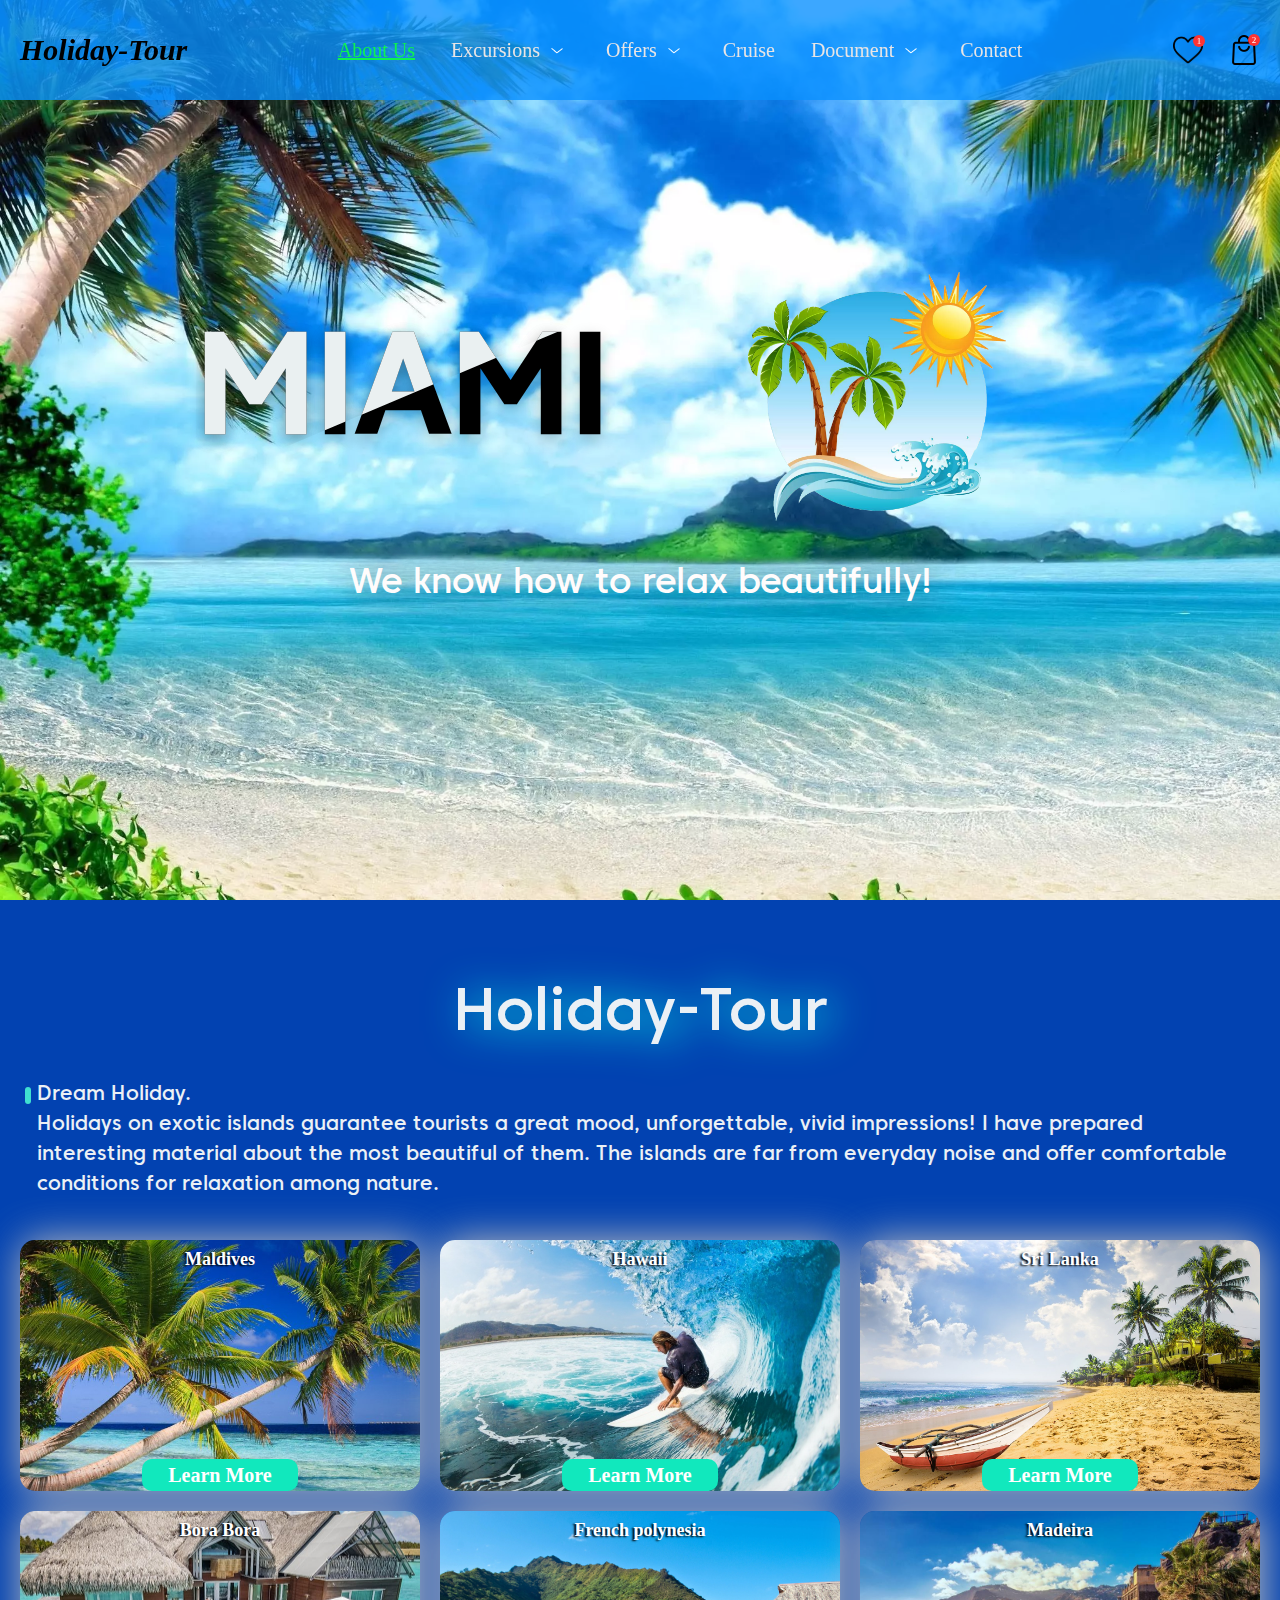
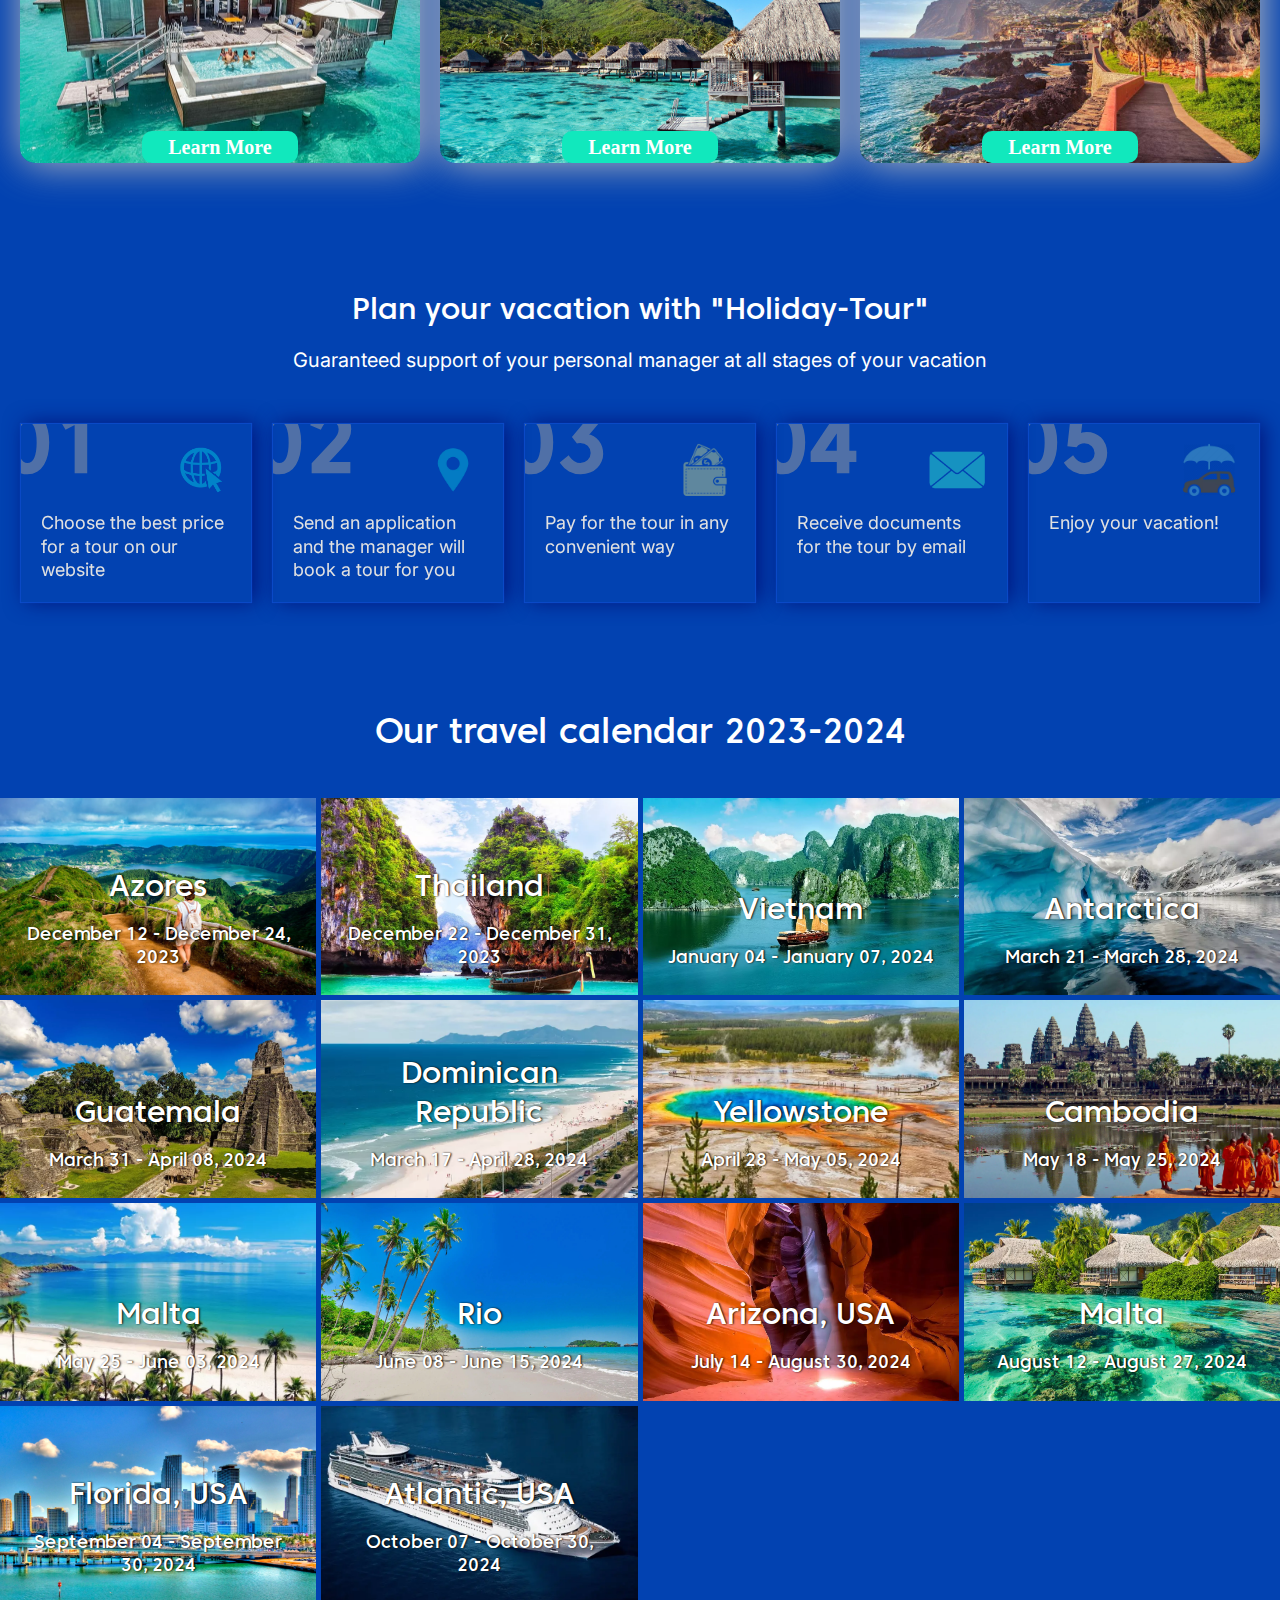
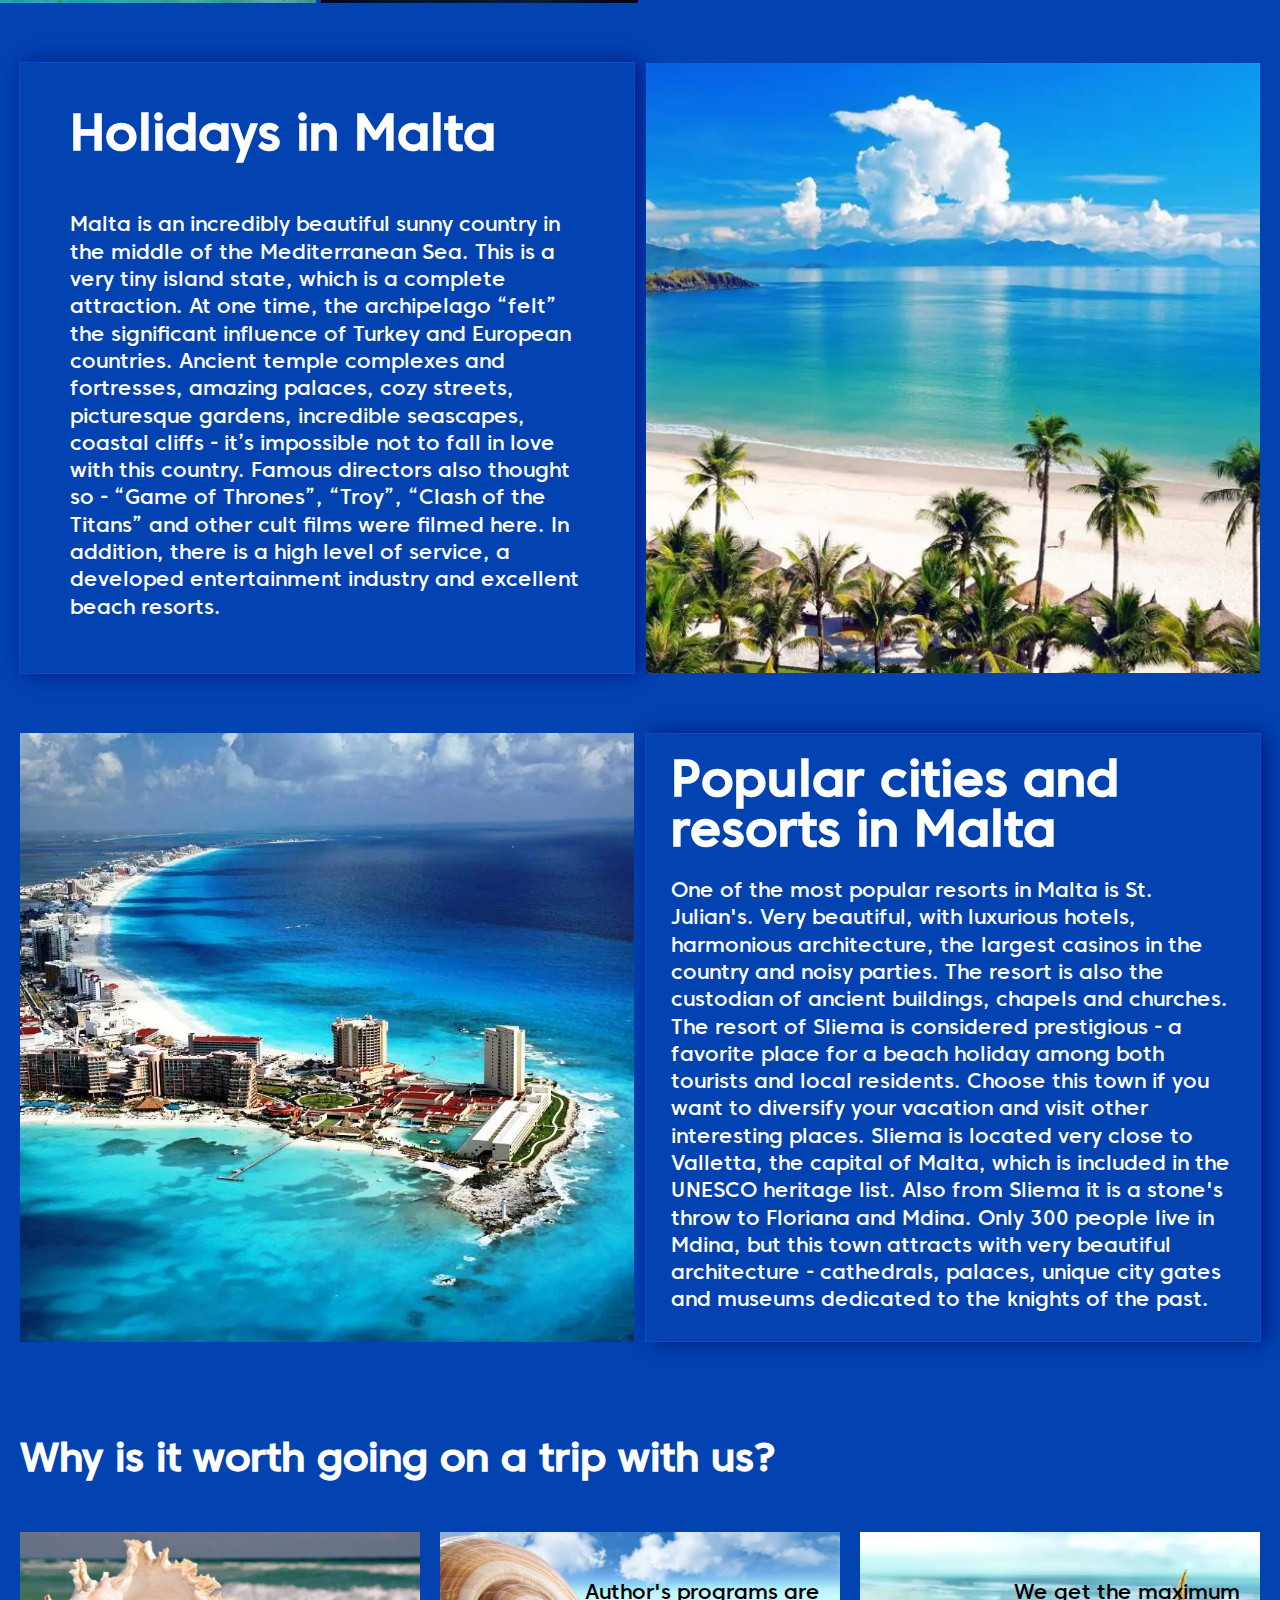
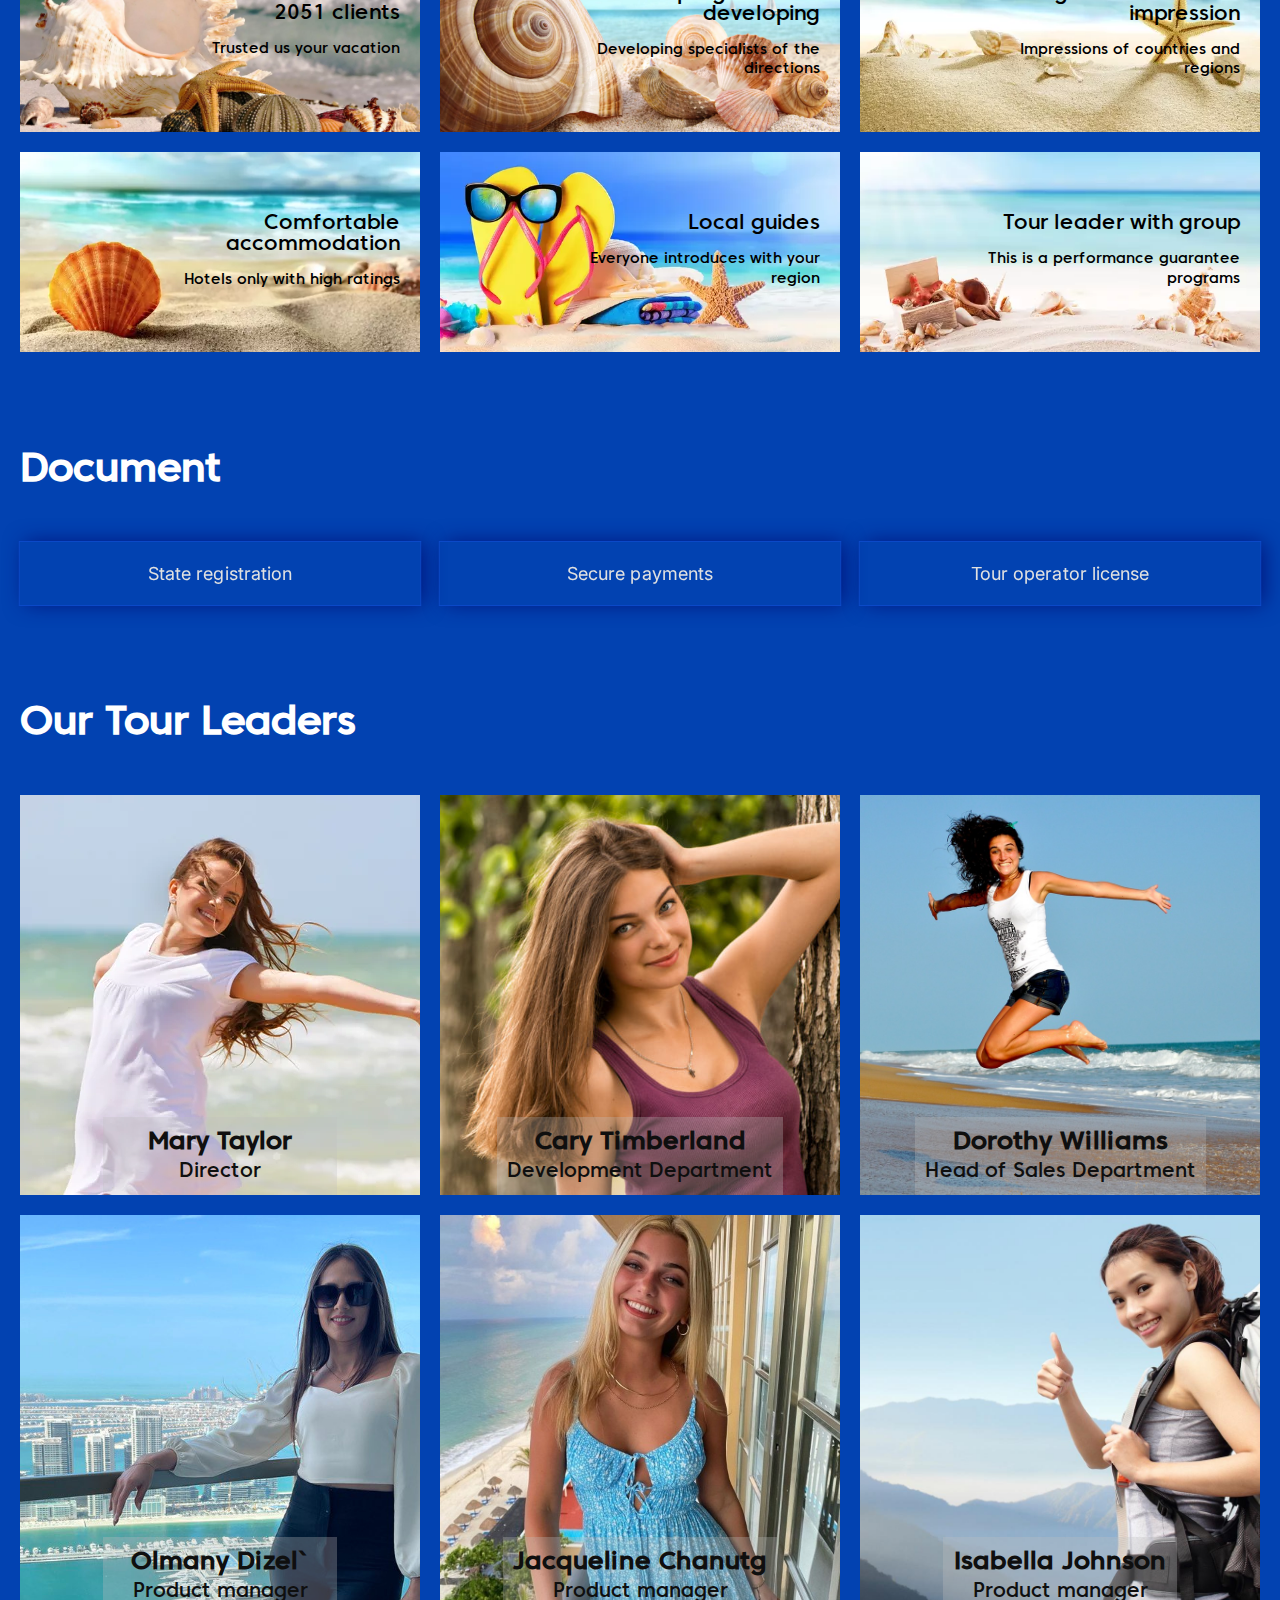
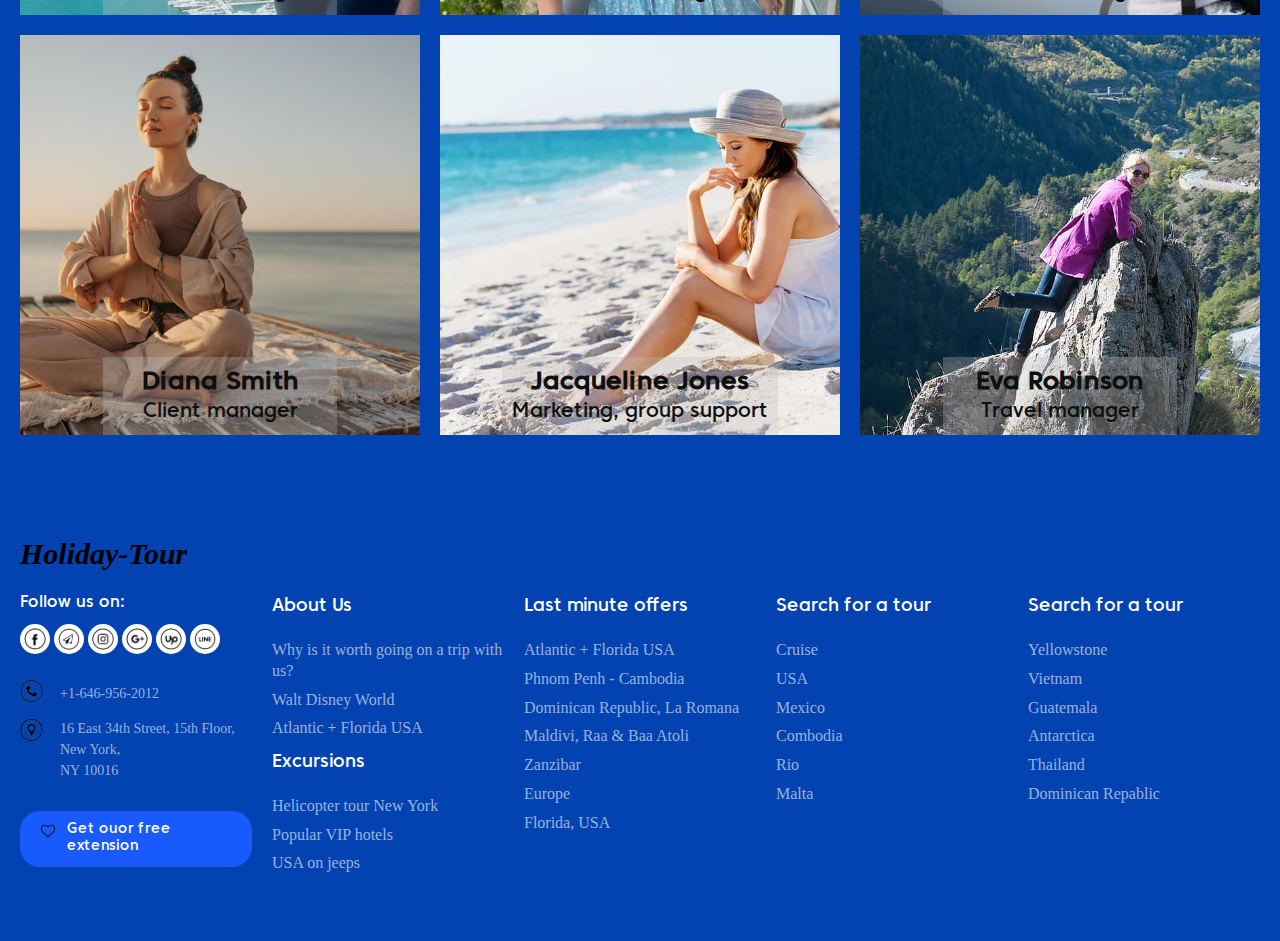
<file: index.html>
<!DOCTYPE html>
<html lang="en">

<head>
	<meta charset="UTF-8">
	<meta http-equiv="X-UA-Compatible" content="IE=edge">
	<meta name="viewport" content="width=device-width, initial-scale=1.0">
	<link rel="stylesheet" href="css/style.css">
	<title>page HOME</title>
</head>

<body>

	<div class="wrapper">
		<header class="header">
			<div class="header__container">

				<div class="header__logo">Holiday-Tour</div> <!-- logo -->

				<div class="menu"> <!-- menu -->
					<div class="menu__body">
						<ul class="menu__list">
							<li class="menu__item menu__item--vip">
								<a href="index.html" class="menu__link">About Us</a>	<!-- 1 -->
							</li>
							<li class="menu__item menu__item--parent">
								<!-- menu__item--parent модифікатор для стрілки вниз -->
								<a href="#" class="menu__link">Excursions</a>	<!-- 2 -->
								<div class="sub-menu"> <!-- вкладаємо 2 блок меню -->
									<ul class="sub-menu__list">
										<li class="sub-menu__item">
											<a href="Excursions.html" class="sub-menu__link">1 Disney USA</a>
										</li>
										<li class="sub-menu__item">
											<a href="Disneyland-Paris.html" class="sub-menu__link">2 Disneyland Paris</a>
										</li>
										<li class="sub-menu__item">
											<a href="Helicopter.html" class="sub-menu__link">3 Helicopter tour New York</a>
										</li>
										<li class="sub-menu__item">
											<a href="Atlantica.html" class="sub-menu__link">4 Atlantic + Florida USA</a>
										</li>
									</ul>
								</div> <!-- вкладаємо 2 блок меню -->
							</li>
							<li class="menu__item menu__item--parent">
								<!-- menu__item--parent модифікатор для стрілки вниз -->
								<a href="#" class="menu__link">Offers</a>	<!-- 3 -->
								<div class="sub-menu"> <!-- вкладаємо 2 блок меню -->
									<ul class="sub-menu__list">
										<li class="sub-menu__item">
											<a href="Malta.html" id="malta-page" class="sub-menu__link">1 Malta beach</a>
										</li>
										<li class="sub-menu__item">
											<a href="Guatemala.html" class="sub-menu__link">2 Guatemala</a>
										</li>
										<li class="sub-menu__item">
											<a href="USA.html" class="sub-menu__link">3 USA on jeeps</a>
										</li>
										<li class="sub-menu__item">
											<a href="Combodia.html" class="sub-menu__link">4 Cambodia</a>
										</li>
										<li class="sub-menu__item">
											<a href="viphotel.html" class="sub-menu__link">5 Popular VIP hotels</a>
										</li>
									</ul>
								</div> <!-- вкладаємо 2 блок меню -->
							</li>
							<li class="menu__item">
								<a href="Linear.html" class="menu__link">Cruise</a>	<!-- 4 -->
							</li>

							<li class="menu__item menu__item--parent">
								<!-- menu__item--parent модифікатор для стрілки вниз -->
								<a href="#" class="menu__link">Document</a>	<!-- 5 -->
								<div class="sub-menu"> <!-- вкладаємо 2 блок меню -->
									<ul class="sub-menu__list">
										<li class="sub-menu__item">
											<a href="Sertificate.html" id="malta-page" class="sub-menu__link">1 Sertificate</a>
										</li>
										<li class="sub-menu__item">
											<a href="licenziya.html" class="sub-menu__link">2 Licenziya</a>
										</li>
									</ul>
								</div> <!-- вкладаємо 2 блок меню -->
							</li>

							<li class="menu__item">
								<a href="Contakt.html" class="menu__link">Contact</a>	<!-- 6 -->
							</li>
						</ul>
					</div>
				</div> <!-- menu -->

				<div class="header__actions actions__header"> <!-- icons right -->
					<a href="Atlantica.html" class="actions__header__item">
						<img src="img/icon01.svg" alt="favorite">
						<span>1</span>
					</a>
					<a href="#travell-page" class="actions__header__item">
						<img src="img/icon02.svg" alt="cart">
						<span>2</span>
					</a>

					<button class="icon-menu"> <!-- это будет бургер меню ГОРИЗОНТАЛЬНЫЕ ПОЛОСКИ  -->
						<span></span> <!-- здесь будем рисовать СРЕДНЮЮ ПОЛОСКУ МЕНЮ  -->
					</button>
				</div>

			</div>
		</header>
		<main class="main">

			<section class="hero">
				<div class="hero__container">
					<div class="hero__content">
						<div class="hero__title">
							<p>Miami</p>
							<p>Miami</p>
						</div>
						<div class="hero__logo">
							<img src="img/logo.webp" alt="logo">
						</div>
						<div class="hero__sub-title">We know how to relax beautifully!</div>
					</div>
				</div>
			</section>

			<section class="block">
				<div class="block__container">
					<h1>Holiday-Tour</h1>

					<h2>Dream Holiday.<br>Holidays on exotic islands guarantee tourists a great mood, unforgettable,
						vivid
						impressions! I have prepared interesting material about the most beautiful of them. The islands
						are far from everyday noise and offer comfortable conditions for relaxation among nature.
					</h2>
					<div class="block__column">
						<div class="block__card"><!-- карта 1 -->
							<div class="block__item">Maldives</div>
							<div class="block__item block__item--2">
								<ul class="block__list">
									<li class="block__link"><a href="https://tripmydream.com/maldives/photos"
											target="_blank">Maldives all inclusive tour</a></li>
									<li class="block__link"><a href="#">Hotels in Maldives 5* stars</a></li>
									<li class="block__link"><a href="#">Entertainment & recreation</a></li>
									<li class="block__link"><a href="#">$199 Price from</a></li>
								</ul>
							</div>
							<a href="#" class="block__button">learn more</a>
						</div>


						<div class="block__card block__card--2"><!-- карта 2 -->
							<div class="block__item">Hawaii</div>
							<div class="block__item block__item--2">
								<ul class="block__list">
									<li class="block__link"><a
											href="https://tengritravel.kz/travel-notes/aloha-gavayi-vse-chto-nujno-znat-ob-ognennom-rae-na-zemle-367945/"
											target="_blank">Hawaii all inclusive tour</a></li>
									<li class="block__link"><a href="#">Hotels in Hawaii 5* stars</a></li>
									<li class="block__link"><a href="#">Entertainment & recreation</a></li>
									<li class="block__link"><a href="#">$159 Price from</a></li>
								</ul>
							</div>
							<a href="#" class="block__button">learn more</a>
						</div>


						<div class="block__card block__card--3"><!-- карта 3 -->
							<div class="block__item">Sri Lanka</div>
							<div class="block__item block__item--2">
								<ul class="block__list">
									<li class="block__link"><a
											href="https://tengritravel.kz/travel-notes/aloha-gavayi-vse-chto-nujno-znat-ob-ognennom-rae-na-zemle-367945/"
											target="_blank">Sri Lanka all inclusive tour</a></li>
									<li class="block__link"><a href="#">Hotels in Sri Lanka 5* stars</a></li>
									<li class="block__link"><a href="#">Entertainment & recreation</a></li>
									<li class="block__link"><a href="#">$189 Price from</a></li>
								</ul>
							</div>
							<a href="#" class="block__button">learn more</a>
						</div>


						<div class="block__card block__card--4"><!-- карта 4 -->
							<div class="block__item">Bora Bora</div>
							<div class="block__item block__item--2">
								<ul class="block__list">
									<li class="block__link"><a href="https://tripmydream.com/maldives/photos"
											target="_blank">Bora Bora all inclusive tour</a></li>
									<li class="block__link"><a href="#">Hotels in Bora Bora 5* stars</a></li>
									<li class="block__link"><a href="#">Entertainment & recreation</a></li>
									<li class="block__link"><a href="#">$199 Price from</a></li>
								</ul>
							</div>
							<a href="#" class="block__button">learn more</a>
						</div>


						<div class="block__card block__card--5"><!-- карта 5 -->
							<div class="block__item">French polynesia</div>
							<div class="block__item block__item--2">
								<ul class="block__list">
									<li class="block__link"><a
											href="https://tengritravel.kz/travel-notes/aloha-gavayi-vse-chto-nujno-znat-ob-ognennom-rae-na-zemle-367945/"
											target="_blank">French polynesia all inclusive tour</a></li>
									<li class="block__link"><a href="#">Hotels in French polynesia 5* stars</a></li>
									<li class="block__link"><a href="#">Entertainment & recreation</a></li>
									<li class="block__link"><a href="#">$159 Price from</a></li>
								</ul>
							</div>
							<a href="#" class="block__button">learn more</a>
						</div>


						<div class="block__card block__card--6"><!-- карта 6 -->
							<div class="block__item">Madeira</div>
							<div class="block__item block__item--2">
								<ul class="block__list">
									<li class="block__link"><a
											href="https://rota-dos-cetaceos.pt/?gclid=CjwKCAiAg9urBhB_EiwAgw88maU3sUjkCPqG8hvVhwLwxo3qGM67XYEo_uqwNZyflUbzBURUpvxaFBoCf5oQAvD_BwE"
											target="_blank">Madeira all inclusive tour</a></li>
									<li class="block__link"><a href="#">Hotels in Madeira 5* stars</a></li>
									<li class="block__link"><a href="#">Entertainment & recreation</a></li>
									<li class="block__link"><a href="#">$189 Price from</a></li>
								</ul>
							</div>
							<a href="#" class="block__button">learn more</a>
						</div>
					</div>
				</div>
			</section>


			<section class="plan">
				<div class="plan__container">
					<div class="plan__title">Plan your vacation with "Holiday-Tour"
					</div>
					<div class="plan__sub-title">Guaranteed support of your personal manager at all stages of your
						vacation
					</div>
					<div class="plan__card"> <!-- cards -->
						<div class="plan__item"><!-- card 1-->
							<div class="plan__number">01
							</div>
							<div class="plan__icon">
								<img src="icon/icon word.webp" alt="icon">
							</div>
							<div class="plan__text">
								<p>Choose the best price for a tour on our website</p>
							</div>
						</div>


						<div class="plan__item"><!-- card 2-->
							<div class="plan__number">02
							</div>
							<div class="plan__icon">
								<img src="icon/icon GEO.webp" alt="icon">
							</div>
							<div class="plan__text">
								<p>Send an application and the manager will book a tour for you</p>
							</div>
						</div>


						<div class="plan__item"><!-- card 3-->
							<div class="plan__number">03
							</div>
							<div class="plan__icon">
								<img src="icon/icon mani.webp" alt="icon">
							</div>
							<div class="plan__text">
								<p>Pay for the tour in any convenient way</p>
							</div>
						</div>


						<div class="plan__item"><!-- card 4-->
							<div class="plan__number">04
							</div>
							<div class="plan__icon">
								<img src="icon/icon later.webp" alt="icon">
							</div>
							<div class="plan__text">
								<p>Receive documents for the tour by email</p>
							</div>
						</div>


						<div class="plan__item"><!-- card 5-->
							<div class="plan__number">05
							</div>
							<div class="plan__icon">
								<img src="icon/icon car.webp" alt="icon">
							</div>
							<div class="plan__text">
								<p>Enjoy your vacation!</p>
							</div>
						</div>
					</div>
				</div>
			</section>


			<section class="travell">

					<h3>Our travel calendar 2023-2024</h3>

				<div class="travell__cards">
					<div class="travell__item"><!-- card 1 -->
						<div class="travell__img">
							<img src="img/Азорские острова.webp" alt="img">
						</div>
						<div class="travell__text">
							<div class="travell__title">
								Azores
							</div>
							<div class="travell__sub-title">
								December 12 - December 24, 2023
							</div>
						</div>
					</div><!-- card 1 -->


					<div class="travell__item"><!-- card 2 -->
						<div class="travell__img">
							<img src="img/айланд.webp" alt="img">
						</div>
						<div class="travell__text">
							<div class="travell__title">
								Thailand
							</div>
							<div class="travell__sub-title">
								December 22 - December 31, 2023
							</div>
						</div>
					</div><!-- card 2 -->


					<div class="travell__item"><!-- card 3 -->
						<div class="travell__img">
							<img src="img/Вьетнам.webp" alt="img">
						</div>
						<div class="travell__text">
							<div class="travell__title">
								Vietnam
							</div>
							<div class="travell__sub-title">
								January 04 - January 07, 2024
							</div>
						</div>
					</div><!-- card 3 -->


					<div class="travell__item"><!-- card 4 -->
						<div class="travell__img">
							<img src="img/Антарктида.webp" alt="img">
						</div>
						<div class="travell__text">
							<div class="travell__title">
								Antarctica
							</div>
							<div class="travell__sub-title">
								March 21 - March 28, 2024
							</div>
						</div>
					</div><!-- card 4 -->


					<div class="travell__item"><!-- card 5 -->
						<div class="travell__img">
							<img src="img/Гватемала.webp" alt="img">
						</div>
						<div class="travell__text">
							<div class="travell__title">
								Guatemala
							</div>
							<div class="travell__sub-title">
								March 31 - April 08, 2024
							</div>
						</div>
					</div><!-- card 5 -->


					<div class="travell__item"><!-- card 6 -->
						<div class="travell__img">
							<img src="img/Доминикана.webp" alt="img">
						</div>
						<div class="travell__text">
							<div class="travell__title">
								Dominican Republic
							</div>
							<div class="travell__sub-title">
								March 17 - April 28, 2024
							</div>
						</div>
					</div><!-- card 6 -->


					<div class="travell__item"><!-- card 7 -->
						<div class="travell__img">
							<img src="img/йеллоустоун.webp" alt="img">
						</div>
						<div class="travell__text">
							<div class="travell__title">
								Yellowstone
							</div>
							<div class="travell__sub-title">
								April 28 - May 05, 2024
							</div>
						</div>
					</div><!-- card 7 -->


					<div class="travell__item"><!-- card 8 -->
						<div class="travell__img">
							<img src="img/Комбоджа.webp" alt="img">
						</div>
						<div class="travell__text">
							<div class="travell__title">
								Cambodia
							</div>
							<div class="travell__sub-title">
								May 18 - May 25, 2024
							</div>
						</div>
					</div><!-- card 8 -->


					<div class="travell__item"><!-- card 9 -->
						<div class="travell__img">
							<img src="img/Мальта.webp" alt="img">
						</div>
						<div class="travell__text">
							<div class="travell__title">
								Malta 
							</div>
							<div class="travell__sub-title">
								May 25 - June 03, 2024
							</div>
						</div>
					</div><!-- card 9 -->


					<div class="travell__item"><!-- card 10 -->
						<div class="travell__img">
							<img src="img/Рио.webp" alt="img">
						</div>
						<div class="travell__text">
							<div class="travell__title">
								Rio
							</div>
							<div class="travell__sub-title">
								June 08 - June 15, 2024
							</div>
						</div>
					</div><!-- card 10 -->


					<div class="travell__item"><!-- card 11 -->
						<div class="travell__img">
							<img src="img/сша.webp" alt="img">
						</div>
						<div class="travell__text">
							<div class="travell__title">
								Arizona, USA
							</div>
							<div class="travell__sub-title">
								July 14 -  August 30, 2024
							</div>
						</div>
					</div><!-- card 11 -->


					<div class="travell__item"><!-- card 12 -->
						<div class="travell__img">
							<img src="img/Гватемала_плажи.webp" alt="img">
						</div>
						<div class="travell__text">
							<div class="travell__title">
								Malta 
							</div>
							<div class="travell__sub-title">
								August 12 - August 27, 2024
							</div>
						</div>
					</div><!-- card 12 -->


					<div class="travell__item"><!-- card 13 -->
						<div class="travell__img">
							<img src="img/florida.webp" alt="img">
						</div>
						<div class="travell__text">
							<div class="travell__title">
								Florida, USA
							</div>
							<div class="travell__sub-title">
								September 04 -  September 30, 2024
							</div>
						</div>
					</div><!-- card 13 -->


					<div class="travell__item"><!-- card 14 -->
						<div class="travell__img">
							<img src="img/ris-9-top-10-lajnerov.webp" alt="img">
						</div>
						<div class="travell__text">
							<div class="travell__title">
								Atlantic, USA
							</div>
							<div class="travell__sub-title">
								October 07 - October 30, 2024
							</div>
						</div>
					</div><!-- card 14 -->
				</div>
			</section>


			<section class="holiday">
				<div class="holiday__container">
					<div class="holiday__content">
						<div class="holiday__text">
							<div class="holiday__title">Holidays in Malta</div>
							<div class="holiday__sub-title">Malta is an incredibly beautiful sunny country in the middle
								of the Mediterranean Sea. This is a very tiny island state, which is a complete
								attraction. At one time, the archipelago “felt” the significant influence of Turkey and
								European countries. Ancient temple complexes and fortresses, amazing palaces, cozy
								streets, picturesque gardens, incredible seascapes, coastal cliffs - it’s impossible not
								to fall in love with this country. Famous directors also thought so - “Game of Thrones”,
								“Troy”, “Clash of the Titans” and other cult films were filmed here. In addition, there
								is a high level of service, a developed entertainment industry and excellent beach
								resorts.
							</div>
						</div>
						<div class="holiday__image">
							<img src="img/Мальта.webp" alt="image">
						</div>
					</div>
				</div>
			</section>


			<section class="holiday-town">
				<div class="holiday-town__container">
					<div class="holiday-town__content">
						<div class="holiday-town__image">
							<img src="img/Мексика.webp" alt="image">
						</div>
						<div class="holiday-town__text">
							<div class="holiday-town__title">Popular cities and resorts in Malta</div>
							<div class="holiday-town__sub-title">One of the most popular resorts in Malta is St.
								Julian's. Very beautiful, with luxurious hotels, harmonious architecture, the largest
								casinos in the country and noisy parties. The resort is also the custodian of ancient
								buildings, chapels and churches. The resort of Sliema is considered prestigious - a
								favorite place for a beach holiday among both tourists and local residents. Choose this
								town if you want to diversify your vacation and visit other interesting places. Sliema
								is located very close to Valletta, the capital of Malta, which is included in the UNESCO
								heritage list. Also from Sliema it is a stone's throw to Floriana and Mdina. Only 300
								people live in Mdina, but this town attracts with very beautiful architecture -
								cathedrals, palaces, unique city gates and museums dedicated to the knights of the past.
							</div>
						</div>
					</div>
				</div>
			</section>


			<section id="why" class="why">
				<div class="why__container">
					<h4>Why is it worth going on a trip with us?</h4>
					<div class="why__card"><!-- cards -->
						<div class="why__item"><!-- card 1-->
							<div class="why__text">
								<div class="why__title">2051 clients</div>
								<div class="why__sub-title">Trusted us your vacation</div>
							</div>
							<div class="why__img">
								<img src="img/-fish-01.webp" alt="image">
							</div>
						</div>


						<div class="why__item"><!-- card 2-->
							<div class="why__text">
								<div class="why__title">Author's programs are developing</div>
								<div class="why__sub-title">Developing specialists of the directions</div>
							</div>
							<div class="why__img">
								<img src="img/-fish-02.webp" alt="image">
							</div>
						</div>


						<div class="why__item"><!-- card 3-->
							<div class="why__text">
								<div class="why__title">We get the maximum impression</div>
								<div class="why__sub-title">Impressions of countries and regions</div>
							</div>
							<div class="why__img">
								<img src="img/-fish-03.webp" alt="image">
							</div>
						</div>


						<div class="why__item"><!-- card 4-->
							<div class="why__text">
								<div class="why__title">Comfortable accommodation</div>
								<div class="why__sub-title">Hotels only with high ratings</div>
							</div>
							<div class="why__img">
								<img src="img/-fish-04.webp" alt="image">
							</div>
						</div>


						<div class="why__item"><!-- card 5-->
							<div class="why__text">
								<div class="why__title">Local guides</div>
								<div class="why__sub-title">Everyone introduces with your region</div>
							</div>
							<div class="why__img">
								<img src="img/-fish-05.webp" alt="image">
							</div>
						</div>


						<div class="why__item"><!-- card 6-->
							<div class="why__text">
								<div class="why__title">Tour leader with group</div>
								<div class="why__sub-title">This is a performance guarantee programs</div>
							</div>
							<div class="why__img">
								<img src="img/-fish-06.webp" alt="image">
							</div>
						</div>
					</div>
				</div>
			</section>


			<section id="document" class="document">
				<div class="document__container">
					<h4>Document</h4>
					<div class="document__cards"><!-- cards -->
						<div class="document__card"><!-- card 1-->
							<div class="document__title">
								State registration
							</div>
						</div>


						<div class="document__card"><!-- card 2-->
							<div class="document__title">
								Secure payments
							</div>
						</div>


						<div class="document__card"><!-- card 3-->
							<div class="document__title">
								Tour operator license
							</div>
						</div>
					</div>
				</div>
			</section>


			<section  id="operator-page"class="operator">
				<div class="operator__container">
					<h4>Our Tour Leaders</h4>
					<div class="operator__cards"> <!-- cards -->
						<div class="operator__card"><!-- card 1 -->

							<!-- icons -->
							<div class="operator__item"> <!-- цей блок сховаємо -->
								<a href="https://tinder.com/ru" target="_blank"
									class="operator__item-link operator__item-link--1"><img src="icon/icon1.jpg"
										alt="icon"></a>
								<a href="https://twitter.com/?lang=ru"
									class="operator__item-link operator__item-link--2"><img src="icon/icon2.jpg"
										alt="icon"></a>
								<a href="https://blog.whatsapp.com/whats-app-web?lang=uk"
									class="operator__item-link operator__item-link--3"><img src="icon/icon3.jpg"
										alt="icon"></a>
							</div>
							<!-- icons -->

							<div class="operator__img">
								<img src="img/girl-01.jpg" alt="">
							</div>
							<div class="operator__text">
								<div class="operaror__name">Mary Taylor</div>
								<div class="operaror__profession">Director</div>
							</div>
						</div>


						<div class="operator__card"><!-- card 2 -->

							<!-- icons -->
							<div class="operator__item"> <!-- цей блок сховаємо -->
								<a href="https://tinder.com/ru" target="_blank"
									class="operator__item-link operator__item-link--1"><img src="icon/icon1.jpg"
										alt="icon"></a>
								<a href="https://twitter.com/?lang=ru"
									class="operator__item-link operator__item-link--2"><img src="icon/icon2.jpg"
										alt="icon"></a>
								<a href="https://blog.whatsapp.com/whats-app-web?lang=uk"
									class="operator__item-link operator__item-link--3"><img src="icon/icon3.jpg"
										alt="icon"></a>
							</div>
							<!-- icons -->

							<div class="operator__img">
								<img src="img/girl-09.jpg" alt="">
							</div>
							<div class="operator__text">
								<div class="operaror__name">Cary Timberland</div>
								<div class="operaror__profession">Development Department</div>
							</div>
						</div>


						<div class="operator__card"><!-- card 3 -->

							<!-- icons -->
							<div class="operator__item"> <!-- цей блок сховаємо -->
								<a href="https://tinder.com/ru" target="_blank"
									class="operator__item-link operator__item-link--1"><img src="icon/icon1.jpg"
										alt="icon"></a>
								<a href="https://twitter.com/?lang=ru"
									class="operator__item-link operator__item-link--2"><img src="icon/icon2.jpg"
										alt="icon"></a>
								<a href="https://blog.whatsapp.com/whats-app-web?lang=uk"
									class="operator__item-link operator__item-link--3"><img src="icon/icon3.jpg"
										alt="icon"></a>
							</div>
							<!-- icons -->

							<div class="operator__img">
								<img src="img/girl-03.jpg" alt="">
							</div>
							<div class="operator__text">
								<div class="operaror__name">Dorothy Williams</div>
								<div class="operaror__profession">Head of Sales Department</div>
							</div>
						</div>


						<div class="operator__card"><!-- card 4 -->

							<!-- icons -->
							<div class="operator__item"> <!-- цей блок сховаємо -->
								<a href="https://tinder.com/ru" target="_blank"
									class="operator__item-link operator__item-link--1"><img src="icon/icon1.jpg"
										alt="icon"></a>
								<a href="https://twitter.com/?lang=ru"
									class="operator__item-link operator__item-link--2"><img src="icon/icon2.jpg"
										alt="icon"></a>
								<a href="https://blog.whatsapp.com/whats-app-web?lang=uk"
									class="operator__item-link operator__item-link--3"><img src="icon/icon3.jpg"
										alt="icon"></a>
							</div>
							<!-- icons -->

							<div class="operator__img">
								<img src="img/girl-04.jpg" alt="">
							</div>
							<div class="operator__text">
								<div class="operaror__name">Olmany Dizel`</div>
								<div class="operaror__profession">Product manager</div>
							</div>
						</div>


						<div class="operator__card"><!-- card 5 -->

							<!-- icons -->
							<div class="operator__item"> <!-- цей блок сховаємо -->
								<a href="https://tinder.com/ru" target="_blank"
									class="operator__item-link operator__item-link--1"><img src="icon/icon1.jpg"
										alt="icon"></a>
								<a href="https://twitter.com/?lang=ru"
									class="operator__item-link operator__item-link--2"><img src="icon/icon2.jpg"
										alt="icon"></a>
								<a href="https://blog.whatsapp.com/whats-app-web?lang=uk"
									class="operator__item-link operator__item-link--3"><img src="icon/icon3.jpg"
										alt="icon"></a>
							</div>
							<!-- icons -->

							<div class="operator__img">
								<img src="img/girl-05.jpg" alt="">
							</div>
							<div class="operator__text">
								<div class="operaror__name">Jacqueline Chanutg</div>
								<div class="operaror__profession">Product manager</div>
							</div>
						</div>


						<div class="operator__card"><!-- card 6 -->

							<!-- icons -->
							<div class="operator__item"> <!-- цей блок сховаємо -->
								<a href="https://tinder.com/ru" target="_blank"
									class="operator__item-link operator__item-link--1"><img src="icon/icon1.jpg"
										alt="icon"></a>
								<a href="https://twitter.com/?lang=ru"
									class="operator__item-link operator__item-link--2"><img src="icon/icon2.jpg"
										alt="icon"></a>
								<a href="https://blog.whatsapp.com/whats-app-web?lang=uk"
									class="operator__item-link operator__item-link--3"><img src="icon/icon3.jpg"
										alt="icon"></a>
							</div>
							<!-- icons -->

							<div class="operator__img">
								<img src="img/girl-06.jpg" alt="">
							</div>
							<div class="operator__text">
								<div class="operaror__name">Isabella Johnson</div>
								<div class="operaror__profession">Product manager</div>
							</div>
						</div>


						<div class="operator__card"><!-- card 7 -->

							<!-- icons -->
							<div class="operator__item"> <!-- цей блок сховаємо -->
								<a href="https://tinder.com/ru" target="_blank"
									class="operator__item-link operator__item-link--1"><img src="icon/icon1.jpg"
										alt="icon"></a>
								<a href="https://twitter.com/?lang=ru"
									class="operator__item-link operator__item-link--2"><img src="icon/icon2.jpg"
										alt="icon"></a>
								<a href="https://blog.whatsapp.com/whats-app-web?lang=uk"
									class="operator__item-link operator__item-link--3"><img src="icon/icon3.jpg"
										alt="icon"></a>
							</div>
							<!-- icons -->

							<div class="operator__img">
								<img src="img/girl-07.jpg" alt="">
							</div>
							<div class="operator__text">
								<div class="operaror__name">Diana Smith</div>
								<div class="operaror__profession">Client manager</div>
							</div>
						</div>


						<div class="operator__card"><!-- card 8 -->

							<!-- icons -->
							<div class="operator__item"> <!-- цей блок сховаємо -->
								<a href="https://tinder.com/ru" target="_blank"
									class="operator__item-link operator__item-link--1"><img src="icon/icon1.jpg"
										alt="icon"></a>
								<a href="https://twitter.com/?lang=ru"
									class="operator__item-link operator__item-link--2"><img src="icon/icon2.jpg"
										alt="icon"></a>
								<a href="https://blog.whatsapp.com/whats-app-web?lang=uk"
									class="operator__item-link operator__item-link--3"><img src="icon/icon3.jpg"
										alt="icon"></a>
							</div>
							<!-- icons -->

							<div class="operator__img">
								<img src="img/girl-08.jpg" alt="">
							</div>
							<div class="operator__text">
								<div class="operaror__name">Jacqueline Jones</div>
								<div class="operaror__profession">Marketing, group support</div>
							</div>
						</div>


						<div class="operator__card"><!-- card 9 -->

							<!-- icons -->
							<div class="operator__item"> <!-- цей блок сховаємо -->
								<a href="https://tinder.com/ru" target="_blank"
									class="operator__item-link operator__item-link--1"><img src="icon/icon1.jpg"
										alt="icon"></a>
								<a href="https://twitter.com/?lang=ru"
									class="operator__item-link operator__item-link--2"><img src="icon/icon2.jpg"
										alt="icon"></a>
								<a href="https://blog.whatsapp.com/whats-app-web?lang=uk"
									class="operator__item-link operator__item-link--3"><img src="icon/icon3.jpg"
										alt="icon"></a>
							</div>
							<!-- icons -->

							<div class="operator__img">
								<img src="img/girl-02.jpg" alt="">
							</div>
							<div class="operator__text">
								<div class="operaror__name">Eva Robinson</div>
								<div class="operaror__profession">Travel manager</div>
							</div>
						</div>
					</div>
				</div>
			</section>

		</main>

		<footer class="footer">
			<div class="footer__container">
				<div class="footer__logo">Holiday-Tour</div>
				<div class="footer__columns">
					<div class="footer__item"><!-- column 1 -->
						<div class="footer__text">
							Follow us on:
						</div>
						<div class="footer__icons">
							<img src="icon/fasebook.png" alt="icon">
							<img src="icon/youtoobe.png" alt="icon">
							<img src="icon/instagram.png" alt="icon">
							<img src="icon/G+.png" alt="icon">
							<img src="icon/Up.png" alt="icon">
							<img src="icon/Line.png" alt="icon">
						</div>
						<a href="+1-646-956-2012" class="footer__tel">+1-646-956-2012</a>		<!-- виводимо одразу на телефон -->
						<div class="footer__adress">
							<p>16 East 34th Street, 15th Floor,
								New York,<br> NY 10016
							</p>
						</div>
						<a href="#" class="footer__button">
							<span>Get ouor free extension</span>
						</a>
					</div>


					<div class="footer__item"><!-- column 2 -->
						<div class="footer__title">About Us</div>
						<div class="footer__sub-title">
							<ul class="footer__list">
								<li class="footer__link"><a href="#why">Why is it worth going on a trip with us?</a></li>
								<li class="footer__link"><a href="Excursions.html">Walt Disney World</a></li>
								<li class="footer__link"><a href="Atlantica.html">Atlantic + Florida USA</a></li>
							</ul>
						</div>
						<div class="footer__title">Excursions</div>
						<div class="footer__sub-title">
							<ul class="footer__list">
								<li class="footer__link"><a href="Helicopter.html">Helicopter tour New York</a></li>
								<li class="footer__link"><a href="viphotel.html">Popular VIP hotels</a></li>
								<li class="footer__link"><a href="USA.html">USA on jeeps</a></li>
							</ul>
						</div>
					</div>


					<div class="footer__item"><!-- column 3 -->
						<div class="footer__title">Last minute offers</div>
						<div class="footer__sub-title">
							<ul class="footer__list">
								<li class="footer__link"><a href="Atlantica.html">Atlantic + Florida USA</a></li>
								<li class="footer__link"><a href="Combodia.html">Phnom Penh - Cambodia</a></li>
								<li class="footer__link"><a href="Combodia.html">Dominican Republic, La Romana</a></li>
								<li class="footer__link"><a href="Malta.html">Maldivi, Raa & Baa Atoli</a></li>
								<li class="footer__link"><a href="viphotel.html">Zanzibar</a></li>
								<li class="footer__link"><a href="Disneyland-Paris.html">Europe</a></li>
								<li class="footer__link"><a href="Excursions.html">Florida, USA</a></li>
							</ul>
						</div>
					</div>


					<div class="footer__item"><!-- column 4 -->
						<div class="footer__title">Search for a tour</div>
						<div class="footer__sub-title">
							<ul class="footer__list">
								<li class="footer__link"><a href="Linear.html">Cruise</a></li>
								<li class="footer__link"><a href="USA.html">USA</a></li>
								<li class="footer__link"><a href="Malta.html">Mexico</a></li>
								<li class="footer__link"><a href="Combodia.html">Combodia</a></li>
								<li class="footer__link"><a href="Guatemala.html">Rio</a></li>
								<li class="footer__link"><a href="Malta.html">Malta</a></li>
							</ul>
						</div>
					</div>


					<div class="footer__item"><!-- column 4 -->
						<div class="footer__title">Search for a tour</div>
						<div class="footer__sub-title">
							<ul class="footer__list">
								<li class="footer__link"><a href="Combodia.html">Yellowstone</a></li>
								<li class="footer__link"><a href="viphotel.html">Vietnam</a></li>
								<li class="footer__link"><a href="Guatemala.html">Guatemala</a></li>
								<li class="footer__link"><a href="Helicopter.html">Antarctica</a></li>
								<li class="footer__link"><a href="Combodia.html">Thailand</a></li>
								<li class="footer__link"><a href="USA.html">Dominican Repablic</a></li>
							</ul>
						</div>
					</div>
				</div>
			</div>
		</footer>
	</div>

	<script src="js/script.js"></script>
</body>

</html>
</file>
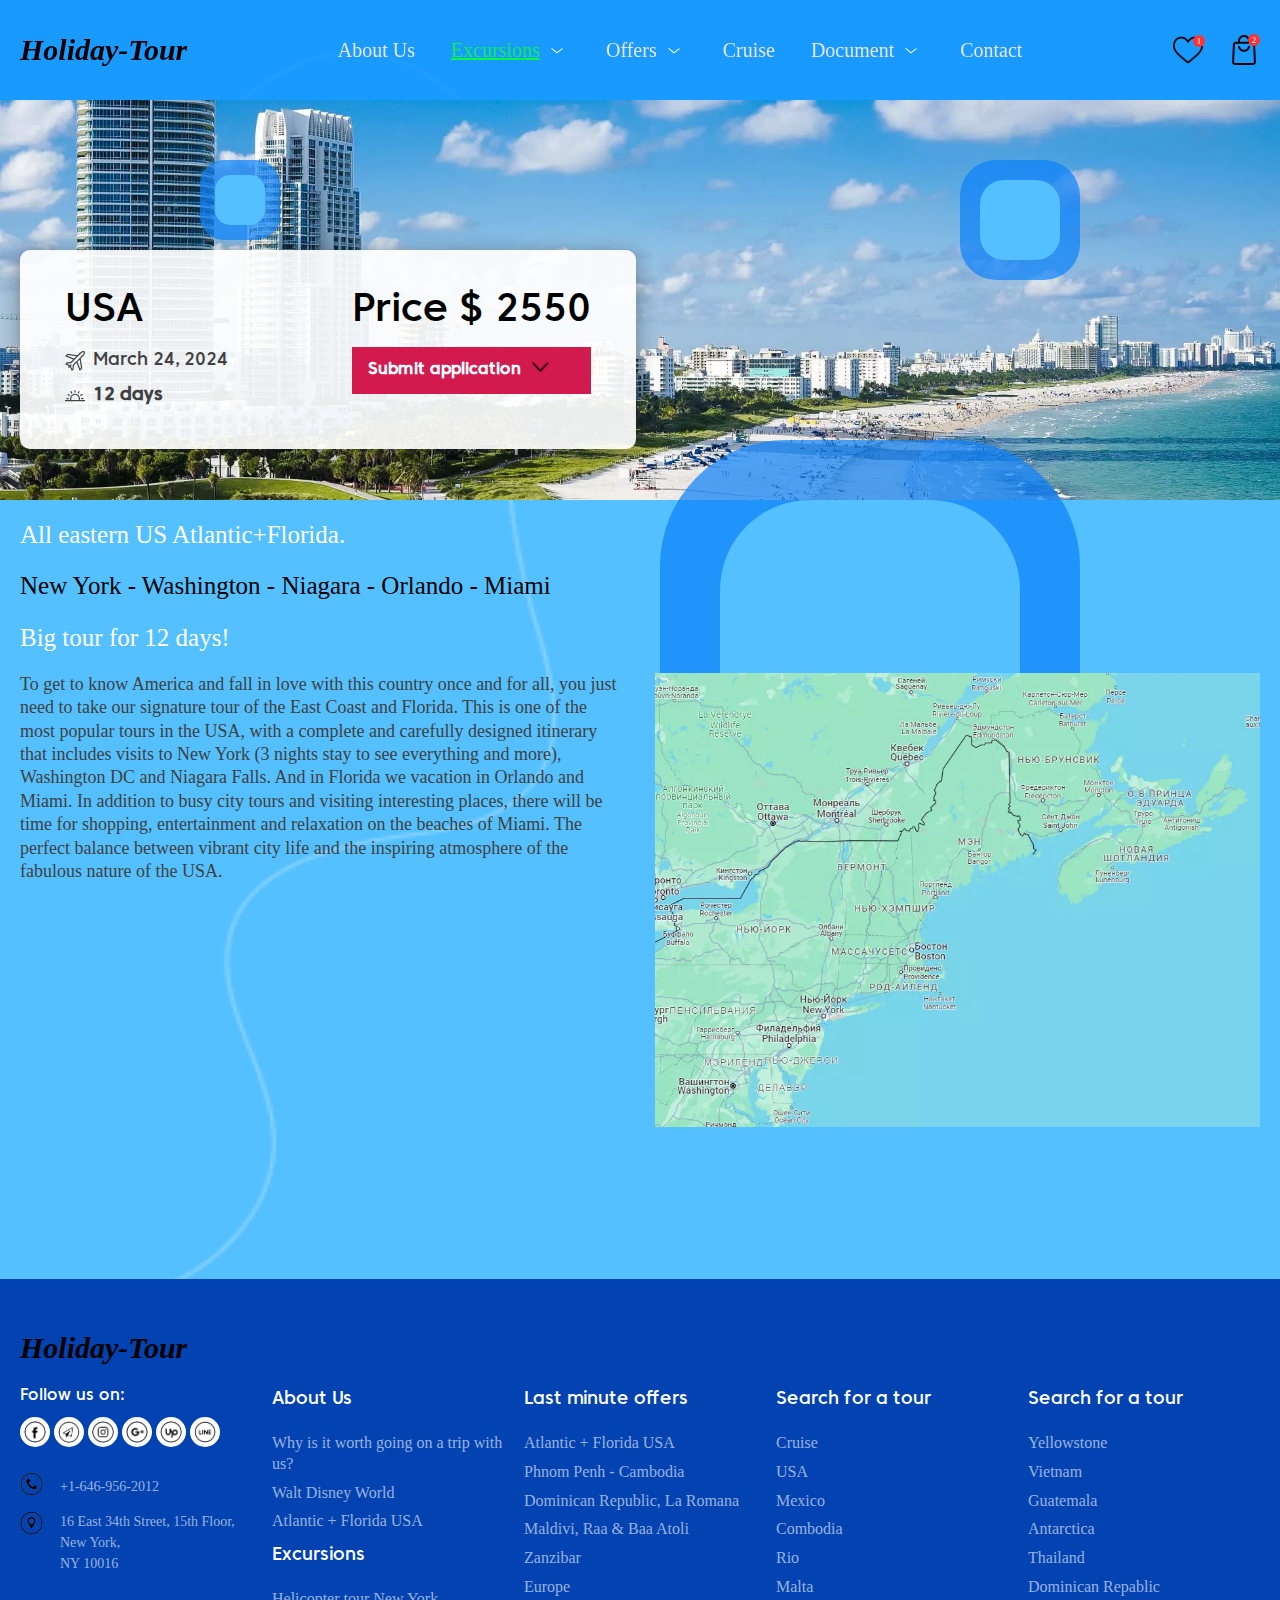
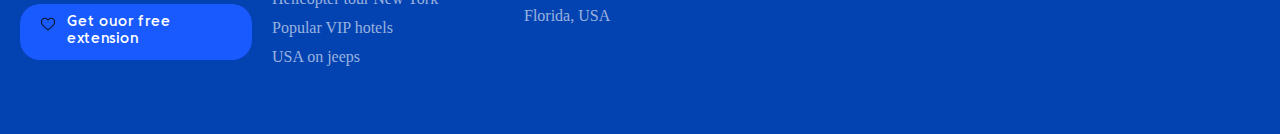
<file: Atlantica.html>
<!DOCTYPE html>
<html lang="en">

<head>
	<meta charset="UTF-8">
	<meta http-equiv="X-UA-Compatible" content="IE=edge">
	<meta name="viewport" content="width=device-width, initial-scale=1.0">
	<link rel="stylesheet" href="css/style.css">
	<title>page HOME</title>
</head>

<body>

	<div class="wrapper">
		<header class="header">
			<div class="header__container">

				<div class="header__logo">Holiday-Tour</div> <!-- logo -->

				<div class="menu"> <!-- menu -->
					<div class="menu__body">
						<ul class="menu__list">
							<li class="menu__item">
								<a href="index.html" class="menu__link">About Us</a> <!-- 1 -->
							</li>
							<li class="menu__item menu__item--parent  menu__item--vip">
								<!-- menu__item--parent модифікатор для стрілки вниз -->
								<a href="#" class="menu__link">Excursions</a> <!-- 2 -->
								<div class="sub-menu"> <!-- вкладаємо 2 блок меню -->
									<ul class="sub-menu__list">
										<li class="sub-menu__item">
											<a href="Excursions.html" class="sub-menu__link">1 Disney USA</a>
										</li>
										<li class="sub-menu__item">
											<a href="Disneyland-Paris.html" class="sub-menu__link">2 Disneyland
												Paris</a>
										</li>
										<li class="sub-menu__item">
											<a href="Helicopter.html" class="sub-menu__link">3 Helicopter tour New
												York</a>
										</li>
										<li class="sub-menu__item">
											<a href="Atlantica.html" class="sub-menu__link">4 Atlantic + Florida USA</a>
										</li>
									</ul>
								</div> <!-- вкладаємо 2 блок меню -->
							</li>
							<li class="menu__item menu__item--parent">
								<!-- menu__item--parent модифікатор для стрілки вниз -->
								<a href="#" class="menu__link">Offers</a> <!-- 3 -->
								<div class="sub-menu"> <!-- вкладаємо 2 блок меню -->
									<ul class="sub-menu__list">
										<li class="sub-menu__item">
											<a href="Malta.html" id="malta-page" class="sub-menu__link">1 Malta
												beach</a>
										</li>
										<li class="sub-menu__item">
											<a href="Guatemala.html" class="sub-menu__link">2 Guatemala</a>
										</li>
										<li class="sub-menu__item">
											<a href="USA.html" class="sub-menu__link">3 USA on jeeps</a>
										</li>
										<li class="sub-menu__item">
											<a href="Combodia.html" class="sub-menu__link">4 Cambodia</a>
										</li>
										<li class="sub-menu__item">
											<a href="viphotel.html" class="sub-menu__link">5 Popular VIP hotels</a>
										</li>
									</ul>
								</div> <!-- вкладаємо 2 блок меню -->
							</li>
							<li class="menu__item">
								<a href="Linear.html" class="menu__link">Cruise</a>	<!-- 4 -->
							</li>

							<li class="menu__item menu__item--parent">
								<!-- menu__item--parent модифікатор для стрілки вниз -->
								<a href="#" class="menu__link">Document</a>	<!-- 3 -->
								<div class="sub-menu"> <!-- вкладаємо 2 блок меню -->
									<ul class="sub-menu__list">
										<li class="sub-menu__item">
											<a href="Sertificate.html" id="malta-page" class="sub-menu__link">1 Sertificate</a>
										</li>
										<li class="sub-menu__item">
											<a href="licenziya.html" class="sub-menu__link">2 Licenziya</a>
										</li>
									</ul>
								</div> <!-- вкладаємо 2 блок меню -->
							</li>

							<li class="menu__item">
								<a href="Contakt.html" class="menu__link">Contact</a> <!-- 5 -->
							</li>
						</ul>
					</div>
				</div> <!-- menu -->

				<div class="header__actions actions__header"> <!-- icons right -->
					<a href="#index.html" class="actions__header__item">
						<img src="img/icon01.svg" alt="favorite">
						<span>1</span>
					</a>
					<a href="#travell-page" class="actions__header__item">
						<img src="img/icon02.svg" alt="cart">
						<span>2</span>
					</a>

					<button class="icon-menu"> <!-- это будет бургер меню ГОРИЗОНТАЛЬНЫЕ ПОЛОСКИ  -->
						<span></span> <!-- здесь будем рисовать СРЕДНЮЮ ПОЛОСКУ МЕНЮ  -->
					</button>
				</div>

			</div>
		</header>

		<main class="main">
			<section class="viphotel">
				<div class="viphotel__anime">
					<div class="viphotel__box"></div>
					<div class="viphotel__box"></div>
					<div class="viphotel__box"></div>
					<div class="viphotel__box"></div>
					<div class="viphotel__box"></div>
					<div class="viphotel__box"></div>
				</div>

				<section id="atlantica-page" class="atlantica">
					<div class="atlantica__foto">
					</div>
					<div class="atlantica__container">
						<div class="atlantica__body"><!-- block -->
							<div class="atlantica__text"><!-- block -->
								<div class="atlantica__usa">USA</div>
								<div class="atlantica__march">March 24, 2024</div>
								<div class="atlantica__d">12 days</div>
							</div>
							<div class="atlantica__application"><!-- block -->
								<div class="atlantica__price">Price $ 2550</div>
								<a href="Contakt.html#contact-page" class="atlantica__button">  <!-- ЗРОБИЛИ ПЕРЕХІД на сторінку  Contakt.html  і секцію section1 з id  contact-page-->
									<span>Submit application</span>
								</a>
							</div>
						</div>

						<div class="atlantica__description">
							<h4>All eastern US Atlantic+Florida.</h4>
							<h5>New York - Washington - Niagara - Orlando - Miami</h5>
							<h6>Big tour for 12 days!</h6>
							<div class="atlantica__go">
								<p>To get to know America and fall in love with this country once and for all, you just
									need to take our signature tour of the East Coast and Florida. This is one of the
									most popular tours in the USA, with a complete and carefully designed itinerary that
									includes visits to New York (3 nights stay to see everything and more), Washington
									DC and Niagara Falls. And in Florida we vacation in Orlando and Miami. In addition
									to busy city tours and visiting interesting places, there will be time for shopping,
									entertainment and relaxation on the beaches of Miami. The perfect balance between
									vibrant city life and the inspiring atmosphere of the fabulous nature of the USA.
								</p>
								<div class="atlantica__image">
									<img src="img/map.webp" alt="map">
								</div>
							</div>
						</div>
					</div>
				</section>
		</main>

		<footer class="footer">
			<div class="footer__container">
				<div class="footer__logo">Holiday-Tour</div>
				<div class="footer__columns">
					<div class="footer__item"><!-- column 1 -->
						<div class="footer__text">
							Follow us on:
						</div>
						<div class="footer__icons">
							<img src="icon/fasebook.png" alt="icon">
							<img src="icon/youtoobe.png" alt="icon">
							<img src="icon/instagram.png" alt="icon">
							<img src="icon/G+.png" alt="icon">
							<img src="icon/Up.png" alt="icon">
							<img src="icon/Line.png" alt="icon">
						</div>
						<a href="+1-646-956-2012" class="footer__tel">+1-646-956-2012</a>		<!-- виводимо одразу на телефон -->
						<div class="footer__adress">
							<p>16 East 34th Street, 15th Floor,
								New York,<br> NY 10016
							</p>
						</div>
						<a href="#" class="footer__button">
							<span>Get ouor free extension</span>
						</a>
					</div>


					<div class="footer__item"><!-- column 2 -->
						<div class="footer__title">About Us</div>
						<div class="footer__sub-title">
							<ul class="footer__list">
								<li class="footer__link"><a href="#why">Why is it worth going on a trip with us?</a></li>
								<li class="footer__link"><a href="Excursions.html">Walt Disney World</a></li>
								<li class="footer__link"><a href="Atlantica.html">Atlantic + Florida USA</a></li>
							</ul>
						</div>
						<div class="footer__title">Excursions</div>
						<div class="footer__sub-title">
							<ul class="footer__list">
								<li class="footer__link"><a href="Helicopter.html">Helicopter tour New York</a></li>
								<li class="footer__link"><a href="viphotel.html">Popular VIP hotels</a></li>
								<li class="footer__link"><a href="USA.html">USA on jeeps</a></li>
							</ul>
						</div>
					</div>


					<div class="footer__item"><!-- column 3 -->
						<div class="footer__title">Last minute offers</div>
						<div class="footer__sub-title">
							<ul class="footer__list">
								<li class="footer__link"><a href="Atlantica.html">Atlantic + Florida USA</a></li>
								<li class="footer__link"><a href="Combodia.html">Phnom Penh - Cambodia</a></li>
								<li class="footer__link"><a href="Combodia.html">Dominican Republic, La Romana</a></li>
								<li class="footer__link"><a href="Malta.html">Maldivi, Raa & Baa Atoli</a></li>
								<li class="footer__link"><a href="viphotel.html">Zanzibar</a></li>
								<li class="footer__link"><a href="Disneyland-Paris.html">Europe</a></li>
								<li class="footer__link"><a href="Excursions.html">Florida, USA</a></li>
							</ul>
						</div>
					</div>


					<div class="footer__item"><!-- column 4 -->
						<div class="footer__title">Search for a tour</div>
						<div class="footer__sub-title">
							<ul class="footer__list">
								<li class="footer__link"><a href="Linear.html">Cruise</a></li>
								<li class="footer__link"><a href="USA.html">USA</a></li>
								<li class="footer__link"><a href="Malta.html">Mexico</a></li>
								<li class="footer__link"><a href="Combodia.html">Combodia</a></li>
								<li class="footer__link"><a href="Guatemala.html">Rio</a></li>
								<li class="footer__link"><a href="Malta.html">Malta</a></li>
							</ul>
						</div>
					</div>


					<div class="footer__item"><!-- column 4 -->
						<div class="footer__title">Search for a tour</div>
						<div class="footer__sub-title">
							<ul class="footer__list">
								<li class="footer__link"><a href="Combodia.html">Yellowstone</a></li>
								<li class="footer__link"><a href="viphotel.html">Vietnam</a></li>
								<li class="footer__link"><a href="Guatemala.html">Guatemala</a></li>
								<li class="footer__link"><a href="Helicopter.html">Antarctica</a></li>
								<li class="footer__link"><a href="Combodia.html">Thailand</a></li>
								<li class="footer__link"><a href="USA.html">Dominican Repablic</a></li>
							</ul>
						</div>
					</div>
				</div>
			</div>
		</footer>
	</div>

	<script src="js/script.js"></script>
</body>

</html>
</file>
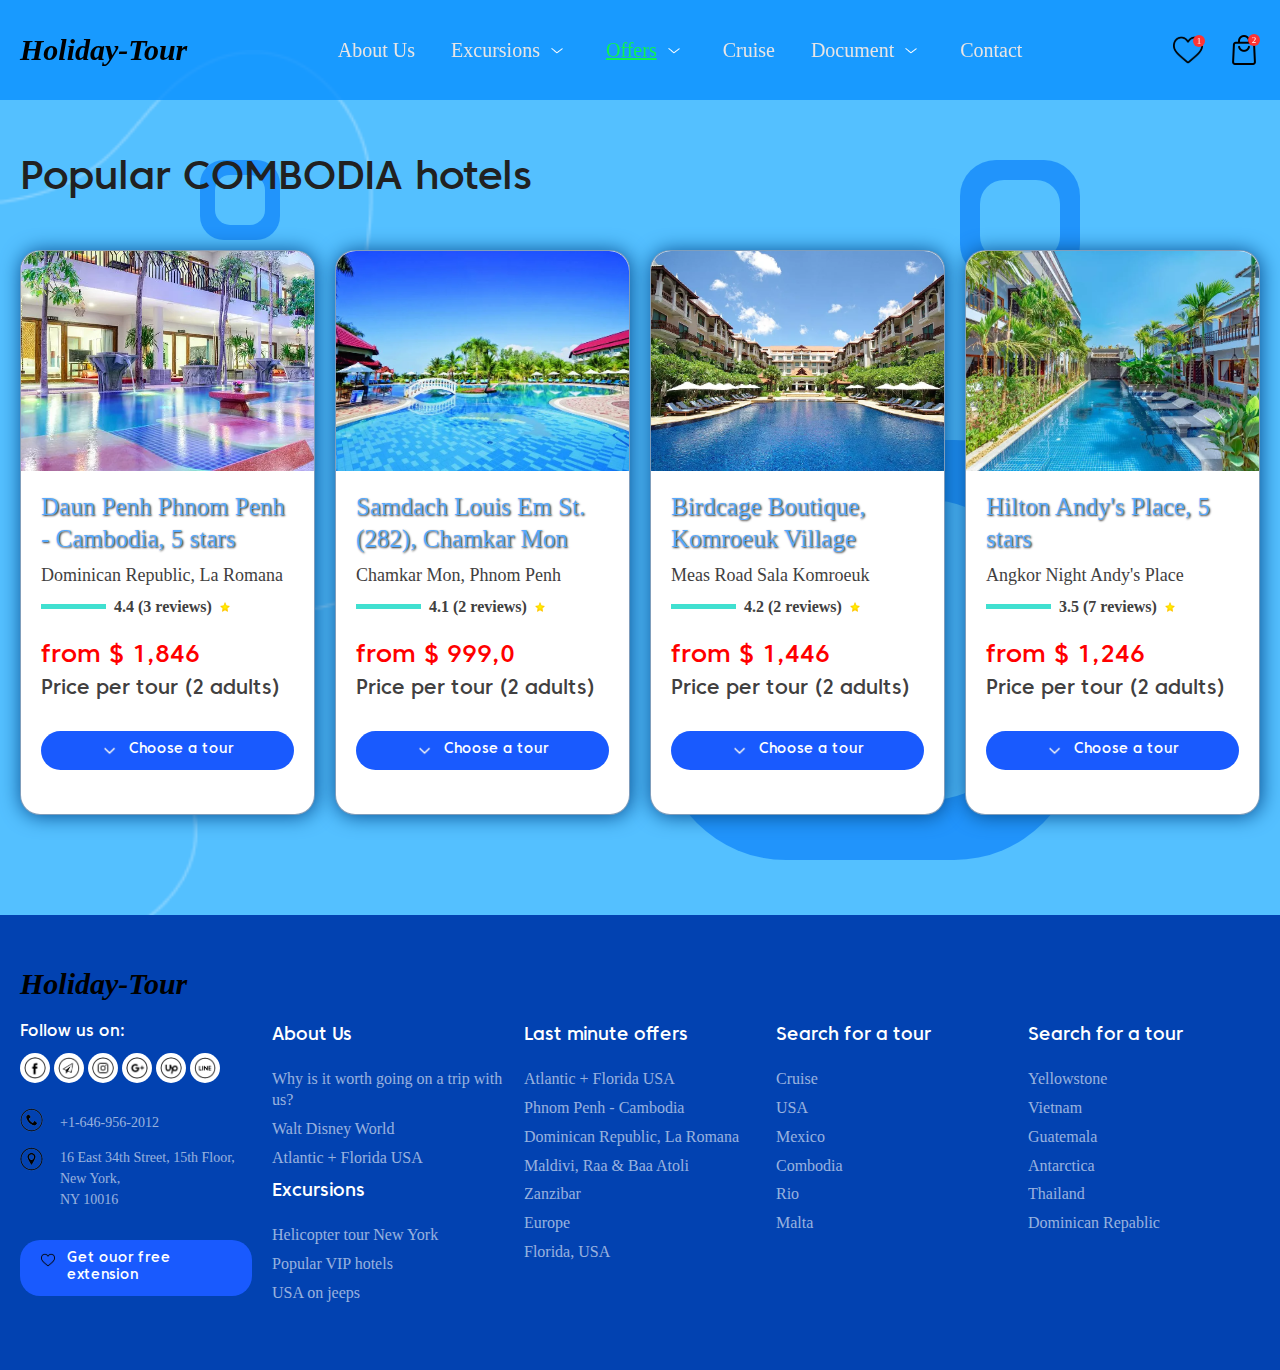
<file: Combodia.html>
<!DOCTYPE html>
<html lang="en">

<head>
	<meta charset="UTF-8">
	<meta http-equiv="X-UA-Compatible" content="IE=edge">
	<meta name="viewport" content="width=device-width, initial-scale=1.0">
	<link rel="stylesheet" href="css/style.css">
	<title>page Combodia</title>
</head>

<body>

	<div class="wrapper">
		<header class="header">
			<div class="header__container">

				<div class="header__logo">Holiday-Tour</div> <!-- logo -->

				<div class="menu"> <!-- menu -->
					<div class="menu__body">
						<ul class="menu__list">
							<li class="menu__item">
								<a href="index.html" class="menu__link">About Us</a>
							</li>
							<li class="menu__item menu__item--parent">
								<!-- menu__item--parent модифікатор для стрілки вниз -->
								<a href="#" class="menu__link">Excursions</a>
								<div class="sub-menu"> <!-- вкладаємо 2 блок меню -->
									<ul class="sub-menu__list">
										<li class="sub-menu__item">
											<a href="Excursions.html" class="sub-menu__link">1 Disney USA</a>
										</li>
										<li class="sub-menu__item">
											<a href="Disneyland-Paris.html" class="sub-menu__link">2 Disneyland Paris</a>
										</li>
										<li class="sub-menu__item">
											<a href="Helicopter.html" class="sub-menu__link">3 Helicopter tour New York</a>
										</li>
										<li class="sub-menu__item">
											<a href="#" class="sub-menu__link">4 USA hotels</a>
										</li>
									</ul>
								</div> <!-- вкладаємо 2 блок меню -->
							</li>
							<li class="menu__item menu__item--parent  menu__item--vip">
								<!-- menu__item--parent модифікатор для стрілки вниз -->
								<a href="#" class="menu__link">Offers</a>
								<div class="sub-menu"> <!-- вкладаємо 2 блок меню -->
									<ul class="sub-menu__list">
										<li class="sub-menu__item">
											<a href="Malta.html" class="sub-menu__link">1 Malta beach</a>
										</li>
										<li class="sub-menu__item">
											<a href="Guatemala.html" class="sub-menu__link">2 Guatemala</a>
										</li>
										<li class="sub-menu__item">
											<a href="USA.html" class="sub-menu__link">3 USA on jeeps</a>
										</li>
										<li class="sub-menu__item">
											<a href="Combodia.html" class="sub-menu__link">4 Cambodia</a>
										</li>
										<li class="sub-menu__item">
											<a href="viphotel.html" class="sub-menu__link">5 Popular VIP hotels</a>
										</li>
									</ul>
								</div> <!-- вкладаємо 2 блок меню -->
							</li>
							<li class="menu__item">
								<a href="Linear.html" class="menu__link">Cruise</a>	<!-- 4 -->
							</li>

							<li class="menu__item menu__item--parent">
								<!-- menu__item--parent модифікатор для стрілки вниз -->
								<a href="#" class="menu__link">Document</a>	<!-- 3 -->
								<div class="sub-menu"> <!-- вкладаємо 2 блок меню -->
									<ul class="sub-menu__list">
										<li class="sub-menu__item">
											<a href="Sertificate.html" id="malta-page" class="sub-menu__link">1 Sertificate</a>
										</li>
										<li class="sub-menu__item">
											<a href="licenziya.html" class="sub-menu__link">2 Licenziya</a>
										</li>
									</ul>
								</div> <!-- вкладаємо 2 блок меню -->
							</li>

							<li class="menu__item">
								<a href="Contakt.html" class="menu__link">Contact</a><!-- 5 -->
							</li>
						</ul>
					</div>
				</div> <!-- menu -->

				<div class="header__actions actions__header"> <!-- icons right -->
					<a href="#" class="actions__header__item">
						<img src="img/icon01.svg" alt="favorite">
						<span>1</span>
					</a>
					<a href="#" class="actions__header__item">
						<img src="img/icon02.svg" alt="cart">
						<span>2</span>
					</a>


					<button class="icon-menu"> <!-- это будет бургер меню ГОРИЗОНТАЛЬНЫЕ ПОЛОСКИ  -->
						<span></span> <!-- здесь будем рисовать СРЕДНЮЮ ПОЛОСКУ МЕНЮ  -->
					</button>
				</div>

			</div>
		</header>

		<main class="main">
			<section class="сombodia">
				<div class="сombodia__anime">
					<div class="сombodia__box"></div>
					<div class="сombodia__box"></div>
					<div class="сombodia__box"></div>
					<div class="сombodia__box"></div>
					<div class="сombodia__box"></div>
					<div class="сombodia__box"></div>
				</div>

				<div class="сombodia__container">
					<h2>Popular <span>Сombodia</span> hotels</h2>
					<div class="сombodia__card"><!-- cards -->
						<div class="сombodia__item"><!-- card 1 -->
							<div class="сombodia__img">
								<img src="hotel/Cambodia.webp" alt="hotel">
							</div>
							<div class="сombodia__text">
								<div class="сombodia__title">
									Daun Penh Phnom Penh - Cambodia, 5 stars
								</div>
								<div class="сombodia__sub-title">
									Dominican Republic, La Romana
								</div>
								<div class="сombodia__reviews">
									4.4 (3 reviews)
								</div>
								<div class="сombodia__price">
									from $ 1,846<br><span>Price per tour (2 adults)</span>
								</div>
								<a href="#" class="сombodia__button">
									<span>Choose a tour</span>
								</a>
							</div>
							
						</div>


						<div class="сombodia__item"><!-- card 2 -->
							<div class="сombodia__img">
								<img src="hotel/Combodia.webp" alt="hotel">
							</div>
							<div class="сombodia__text">
								<div class="сombodia__title">
									Samdach Louis Em St. (282), Chamkar Mon
								</div>
								<div class="сombodia__sub-title">
									Chamkar Mon, Phnom Penh
								</div>
								<div class="сombodia__reviews">
									4.1 (2 reviews)
								</div>
								<div class="сombodia__price">
									from $ 999,0<br><span>Price per tour (2 adults)</span>
								</div>
								<a href="#" class="сombodia__button">
									<span>Choose a tour</span>
								</a>
							</div>
						</div>


						
						<div class="сombodia__item"><!-- card 3 -->
							<div class="сombodia__img">
								<img src="hotel/Cambodia 03.webp" alt="hotel">
							</div>
							<div class="сombodia__text">
								<div class="сombodia__title">
									Birdcage Boutique, Komroeuk Village
								</div>
								<div class="сombodia__sub-title">
									Meas Road Sala Komroeuk
								</div>
								<div class="сombodia__reviews">
									4.2 (2 reviews)
								</div>
								<div class="сombodia__price">
									from $ 1,446<br><span>Price per tour (2 adults)</span>
								</div>
								<a href="#" class="сombodia__button">
									<span>Choose a tour</span>
								</a>
							</div>
						</div>


						
						<div class="сombodia__item"><!-- card 4 -->
							<div class="сombodia__img">
								<img src="hotel/Cambodia 02.webp" alt="hotel">
							</div>
							<div class="сombodia__text">
								<div class="сombodia__title">
									Hilton Andy's Place, 5 stars
								</div>
								<div class="сombodia__sub-title">
									Angkor Night Andy's Place
								</div>
								<div class="сombodia__reviews">
									3.5 (7 reviews)
								</div>
								<div class="сombodia__price">
									from $ 1,246<br><span>Price per tour (2 adults)</span>
								</div>
								<a href="#" class="сombodia__button">
									<span>Choose a tour</span>
								</a>
							</div>
						</div>

					</div>
				</div>
			</section>

		</main>


		<footer class="footer">
			<div class="footer__container">
				<div class="footer__logo">Holiday-Tour</div>
				<div class="footer__columns">
					<div class="footer__item"><!-- column 1 -->
						<div class="footer__text">
							Follow us on:
						</div>
						<div class="footer__icons">
							<img src="icon/fasebook.png" alt="icon">
							<img src="icon/youtoobe.png" alt="icon">
							<img src="icon/instagram.png" alt="icon">
							<img src="icon/G+.png" alt="icon">
							<img src="icon/Up.png" alt="icon">
							<img src="icon/Line.png" alt="icon">
						</div>
						<a href="+1-646-956-2012" class="footer__tel">+1-646-956-2012</a>		<!-- виводимо одразу на телефон -->
						<div class="footer__adress">
							<p>16 East 34th Street, 15th Floor,
								New York,<br> NY 10016
							</p>
						</div>
						<a href="#" class="footer__button">
							<span>Get ouor free extension</span>
						</a>
					</div>


					<div class="footer__item"><!-- column 2 -->
						<div class="footer__title">About Us</div>
						<div class="footer__sub-title">
							<ul class="footer__list">
								<li class="footer__link"><a href="#why">Why is it worth going on a trip with us?</a></li>
								<li class="footer__link"><a href="Excursions.html">Walt Disney World</a></li>
								<li class="footer__link"><a href="Atlantica.html">Atlantic + Florida USA</a></li>
							</ul>
						</div>
						<div class="footer__title">Excursions</div>
						<div class="footer__sub-title">
							<ul class="footer__list">
								<li class="footer__link"><a href="Helicopter.html">Helicopter tour New York</a></li>
								<li class="footer__link"><a href="viphotel.html">Popular VIP hotels</a></li>
								<li class="footer__link"><a href="USA.html">USA on jeeps</a></li>
							</ul>
						</div>
					</div>


					<div class="footer__item"><!-- column 3 -->
						<div class="footer__title">Last minute offers</div>
						<div class="footer__sub-title">
							<ul class="footer__list">
								<li class="footer__link"><a href="Atlantica.html">Atlantic + Florida USA</a></li>
								<li class="footer__link"><a href="Combodia.html">Phnom Penh - Cambodia</a></li>
								<li class="footer__link"><a href="Combodia.html">Dominican Republic, La Romana</a></li>
								<li class="footer__link"><a href="Malta.html">Maldivi, Raa & Baa Atoli</a></li>
								<li class="footer__link"><a href="viphotel.html">Zanzibar</a></li>
								<li class="footer__link"><a href="Disneyland-Paris.html">Europe</a></li>
								<li class="footer__link"><a href="Excursions.html">Florida, USA</a></li>
							</ul>
						</div>
					</div>


					<div class="footer__item"><!-- column 4 -->
						<div class="footer__title">Search for a tour</div>
						<div class="footer__sub-title">
							<ul class="footer__list">
								<li class="footer__link"><a href="Linear.html">Cruise</a></li>
								<li class="footer__link"><a href="USA.html">USA</a></li>
								<li class="footer__link"><a href="Malta.html">Mexico</a></li>
								<li class="footer__link"><a href="Combodia.html">Combodia</a></li>
								<li class="footer__link"><a href="Guatemala.html">Rio</a></li>
								<li class="footer__link"><a href="Malta.html">Malta</a></li>
							</ul>
						</div>
					</div>


					<div class="footer__item"><!-- column 4 -->
						<div class="footer__title">Search for a tour</div>
						<div class="footer__sub-title">
							<ul class="footer__list">
								<li class="footer__link"><a href="Combodia.html">Yellowstone</a></li>
								<li class="footer__link"><a href="viphotel.html">Vietnam</a></li>
								<li class="footer__link"><a href="Guatemala.html">Guatemala</a></li>
								<li class="footer__link"><a href="Helicopter.html">Antarctica</a></li>
								<li class="footer__link"><a href="Combodia.html">Thailand</a></li>
								<li class="footer__link"><a href="USA.html">Dominican Repablic</a></li>
							</ul>
						</div>
					</div>
				</div>
			</div>
		</footer>
	</div>


	
	<script src="js/script.js"></script>
</body>

</html>
</file>
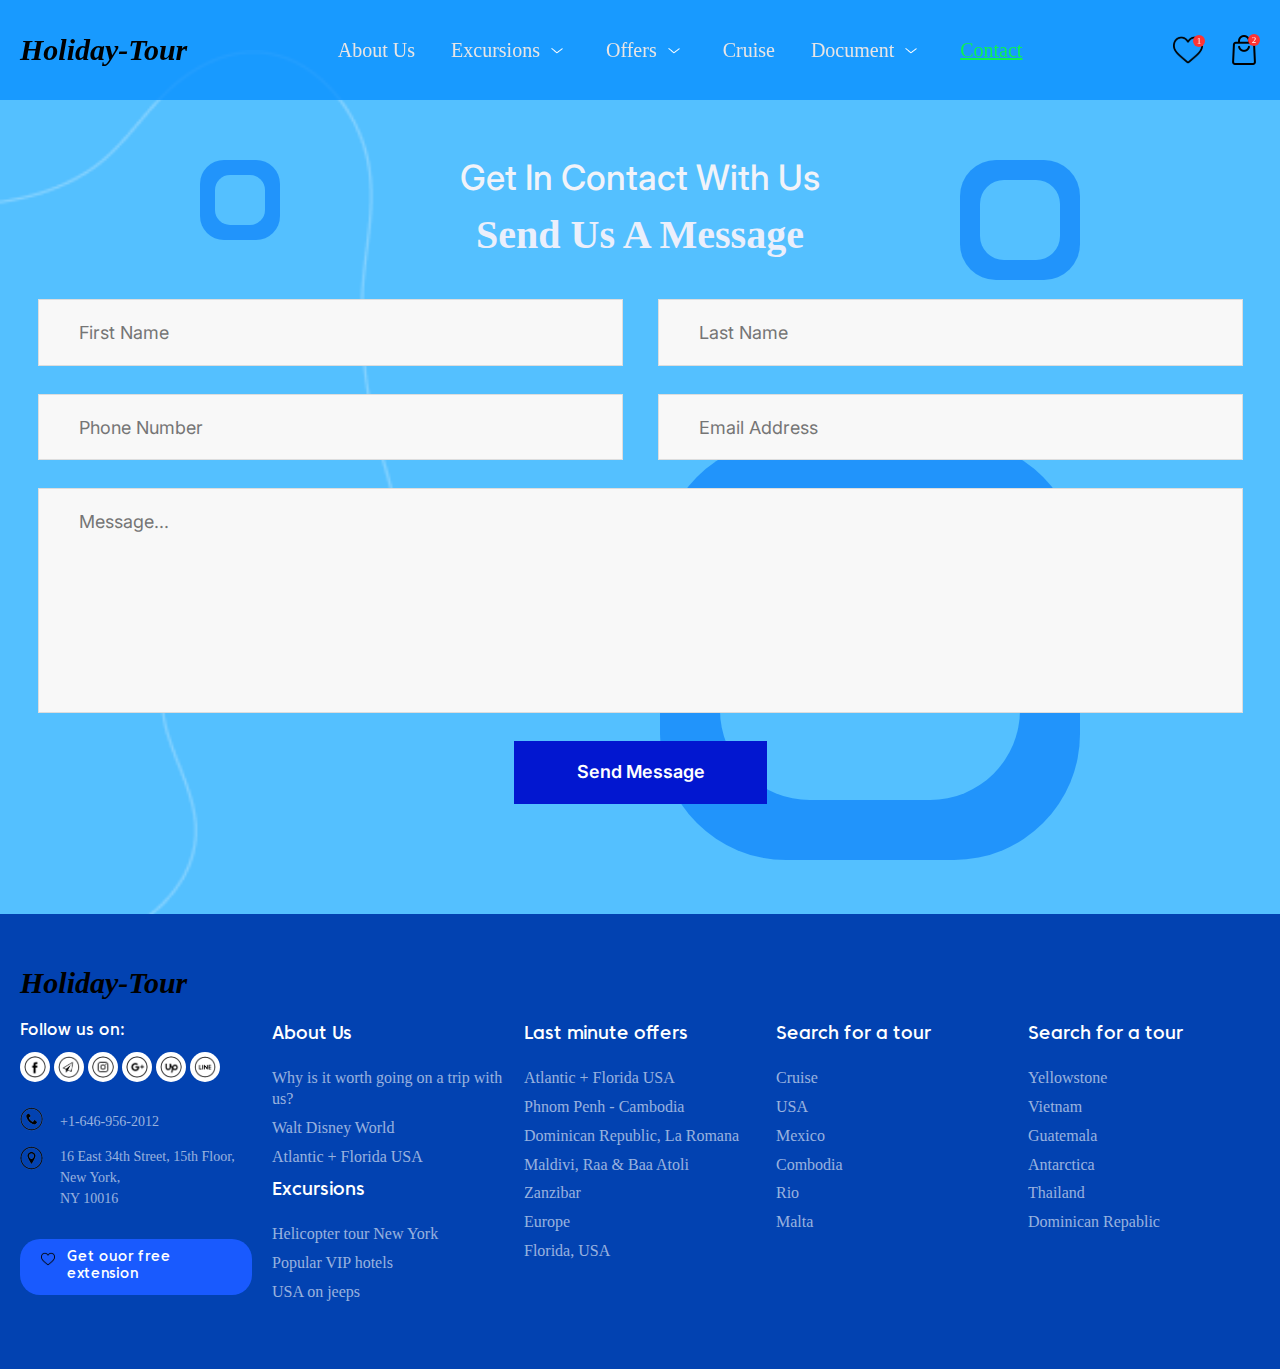
<file: Contakt.html>
<!DOCTYPE html>
<html lang="en">

<head>
	<meta charset="UTF-8">
	<meta http-equiv="X-UA-Compatible" content="IE=edge">
	<meta name="viewport" content="width=device-width, initial-scale=1.0">
	<link rel="stylesheet" href="css/style.css">
	<title>page Contact</title>
</head>

<body>

	<div class="wrapper">
		<header class="header">
			<div class="header__container">

				<div class="header__logo">Holiday-Tour</div> <!-- logo -->

				<div class="menu"> <!-- menu -->
					<div class="menu__body">
						<ul class="menu__list">
							<li class="menu__item">
								<a href="index.html" class="menu__link">About Us</a>
							</li>
							<li class="menu__item menu__item--parent">
								<!-- menu__item--parent модифікатор для стрілки вниз -->
								<a href="#" class="menu__link">Excursions</a>
								<div class="sub-menu"> <!-- вкладаємо 2 блок меню -->
									<ul class="sub-menu__list">
										<li class="sub-menu__item">
											<a href="Excursions.html" class="sub-menu__link">1 Disneyland USA</a>
										</li>
										<li class="sub-menu__item">
											<a href="Disneyland-Paris.html" class="sub-menu__link">2 Disneyland Paris</a>
										</li>
										<li class="sub-menu__item">
											<a href="Helicopter.html" class="sub-menu__link">3 Helicopter tour New York</a>
										</li>
										<li class="sub-menu__item">
											<a href="#" class="sub-menu__link">4 USA hotels</a>
										</li>
									</ul>
								</div> <!-- вкладаємо 2 блок меню -->
							</li>
							<li class="menu__item menu__item--parent">
								<!-- menu__item--parent модифікатор для стрілки вниз -->
								<a href="#" class="menu__link">Offers</a>
								<div class="sub-menu"> <!-- вкладаємо 2 блок меню -->
									<ul class="sub-menu__list">
										<li class="sub-menu__item">
											<a href="Malta.html" class="sub-menu__link">1 Malta beach</a>
										</li>
										<li class="sub-menu__item">
											<a href="Guatemala.html" class="sub-menu__link">2 Guatemala</a>
										</li>
										<li class="sub-menu__item">
											<a href="USA.html" class="sub-menu__link">3 USA on jeeps</a>
										</li>
										<li class="sub-menu__item">
											<a href="Combodia.html" class="sub-menu__link">4 Cambodia</a>
										</li>
										<li class="sub-menu__item">
											<a href="viphotel.html" class="sub-menu__link">5 Popular VIP hotels</a>
										</li>
									</ul>
								</div> <!-- вкладаємо 2 блок меню -->
							</li>
							<li class="menu__item">
								<a href="Linear.html" class="menu__link">Cruise</a>	<!-- 4 -->
							</li>
							<li class="menu__item menu__item--parent">
								<!-- menu__item--parent модифікатор для стрілки вниз -->
								<a href="#" class="menu__link">Document</a>	<!-- 3 -->
								<div class="sub-menu"> <!-- вкладаємо 2 блок меню -->
									<ul class="sub-menu__list">
										<li class="sub-menu__item">
											<a href="Sertificate.html" id="malta-page" class="sub-menu__link">1 Sertificate</a>
										</li>
										<li class="sub-menu__item">
											<a href="licenziya.html" class="sub-menu__link">2 Licenziya</a>
										</li>
									</ul>
								</div> <!-- вкладаємо 2 блок меню -->
							</li>

							<li class="menu__item menu__item--vip">
								<a href="Contakt.html" class="menu__link">Contact</a><!-- 5 -->
							</li>
						</ul>
					</div>
				</div> <!-- menu -->

				<div class="header__actions actions__header"> <!-- icons right -->
					<a href="Atlantica.html" class="actions__header__item">
						<img src="img/icon01.svg" alt="favorite">
						<span>1</span>
					</a>
					<a href="#" class="actions__header__item">
						<img src="img/icon02.svg" alt="cart">
						<span>2</span>
					</a>


					<button class="icon-menu"> <!-- это будет бургер меню ГОРИЗОНТАЛЬНЫЕ ПОЛОСКИ  -->
						<span></span> <!-- здесь будем рисовать СРЕДНЮЮ ПОЛОСКУ МЕНЮ  -->
					</button>
				</div>

			</div>
		</header>

		<main class="main">
			<section id="contact-page" class="section1">
				<div class="section1__anime">
					<div class="section1__box"></div>
					<div class="section1__box"></div>
					<div class="section1__box"></div>
					<div class="section1__box"></div>
					<div class="section1__box"></div>
					<div class="section1__box"></div>
				</div>
				<div class="section1__container">
					<h2>Get In Contact With Us</h2>
					<h3>Send Us A Message</h3>
					<form id="some-form" enctype="multipart/form-data" method="GET" class="form-section1" action="#">
						<div class="form-section1__body">
							<div class="form-section1__item">
								<input class="form-section1__input" autocomplete="off" name="name" placeholder="First Name" value type="text">
							</div>
							<div class="form-section1__item">
								<input class="form-section1__input" autocomplete="off" name="mail" placeholder="Last Name" value type="email">
							</div>
							<div class="form-section1__item">
								<input class="form-section1__input" autocomplete="off" name="phone" placeholder="Phone Number" value type="tell">
							</div>
							<div class="form-section1__item">
								<input class="form-section1__input" autocomplete="off" name="name" placeholder="Email Address" value type="text">
							</div>
							<div class="form-section1__item">
								<input class="form-section1__input form-section1__input--textarea" autocomplete="off" name="message" placeholder="Message...">
							</div>
						</div>	
							<button class="form-section1__button" type="submit">Send Message</button>
					</form>
				</div>
			</section>
		</main>

		<footer class="footer">
			<div class="footer__container">
				<div class="footer__logo">Holiday-Tour</div>
				<div class="footer__columns">
					<div class="footer__item"><!-- column 1 -->
						<div class="footer__text">
							Follow us on:
						</div>
						<div class="footer__icons">
							<img src="icon/fasebook.png" alt="icon">
							<img src="icon/youtoobe.png" alt="icon">
							<img src="icon/instagram.png" alt="icon">
							<img src="icon/G+.png" alt="icon">
							<img src="icon/Up.png" alt="icon">
							<img src="icon/Line.png" alt="icon">
						</div>
						<a href="+1-646-956-2012" class="footer__tel">+1-646-956-2012</a>		<!-- виводимо одразу на телефон -->
						<div class="footer__adress">
							<p>16 East 34th Street, 15th Floor,
								New York,<br> NY 10016
							</p>
						</div>
						<a href="#" class="footer__button">
							<span>Get ouor free extension</span>
						</a>
					</div>


					<div class="footer__item"><!-- column 2 -->
						<div class="footer__title">About Us</div>
						<div class="footer__sub-title">
							<ul class="footer__list">
								<li class="footer__link"><a href="#why">Why is it worth going on a trip with us?</a></li>
								<li class="footer__link"><a href="Excursions.html">Walt Disney World</a></li>
								<li class="footer__link"><a href="Atlantica.html">Atlantic + Florida USA</a></li>
							</ul>
						</div>
						<div class="footer__title">Excursions</div>
						<div class="footer__sub-title">
							<ul class="footer__list">
								<li class="footer__link"><a href="Helicopter.html">Helicopter tour New York</a></li>
								<li class="footer__link"><a href="viphotel.html">Popular VIP hotels</a></li>
								<li class="footer__link"><a href="USA.html">USA on jeeps</a></li>
							</ul>
						</div>
					</div>


					<div class="footer__item"><!-- column 3 -->
						<div class="footer__title">Last minute offers</div>
						<div class="footer__sub-title">
							<ul class="footer__list">
								<li class="footer__link"><a href="Atlantica.html">Atlantic + Florida USA</a></li>
								<li class="footer__link"><a href="Combodia.html">Phnom Penh - Cambodia</a></li>
								<li class="footer__link"><a href="Combodia.html">Dominican Republic, La Romana</a></li>
								<li class="footer__link"><a href="Malta.html">Maldivi, Raa & Baa Atoli</a></li>
								<li class="footer__link"><a href="viphotel.html">Zanzibar</a></li>
								<li class="footer__link"><a href="Disneyland-Paris.html">Europe</a></li>
								<li class="footer__link"><a href="Excursions.html">Florida, USA</a></li>
							</ul>
						</div>
					</div>


					<div class="footer__item"><!-- column 4 -->
						<div class="footer__title">Search for a tour</div>
						<div class="footer__sub-title">
							<ul class="footer__list">
								<li class="footer__link"><a href="Linear.html">Cruise</a></li>
								<li class="footer__link"><a href="USA.html">USA</a></li>
								<li class="footer__link"><a href="Malta.html">Mexico</a></li>
								<li class="footer__link"><a href="Combodia.html">Combodia</a></li>
								<li class="footer__link"><a href="Guatemala.html">Rio</a></li>
								<li class="footer__link"><a href="Malta.html">Malta</a></li>
							</ul>
						</div>
					</div>


					<div class="footer__item"><!-- column 4 -->
						<div class="footer__title">Search for a tour</div>
						<div class="footer__sub-title">
							<ul class="footer__list">
								<li class="footer__link"><a href="Combodia.html">Yellowstone</a></li>
								<li class="footer__link"><a href="viphotel.html">Vietnam</a></li>
								<li class="footer__link"><a href="Guatemala.html">Guatemala</a></li>
								<li class="footer__link"><a href="Helicopter.html">Antarctica</a></li>
								<li class="footer__link"><a href="Combodia.html">Thailand</a></li>
								<li class="footer__link"><a href="USA.html">Dominican Repablic</a></li>
							</ul>
						</div>
					</div>
				</div>
			</div>
		</footer>
	</div>



	<script src="js/script.js"></script>
</body>

</html>
</file>
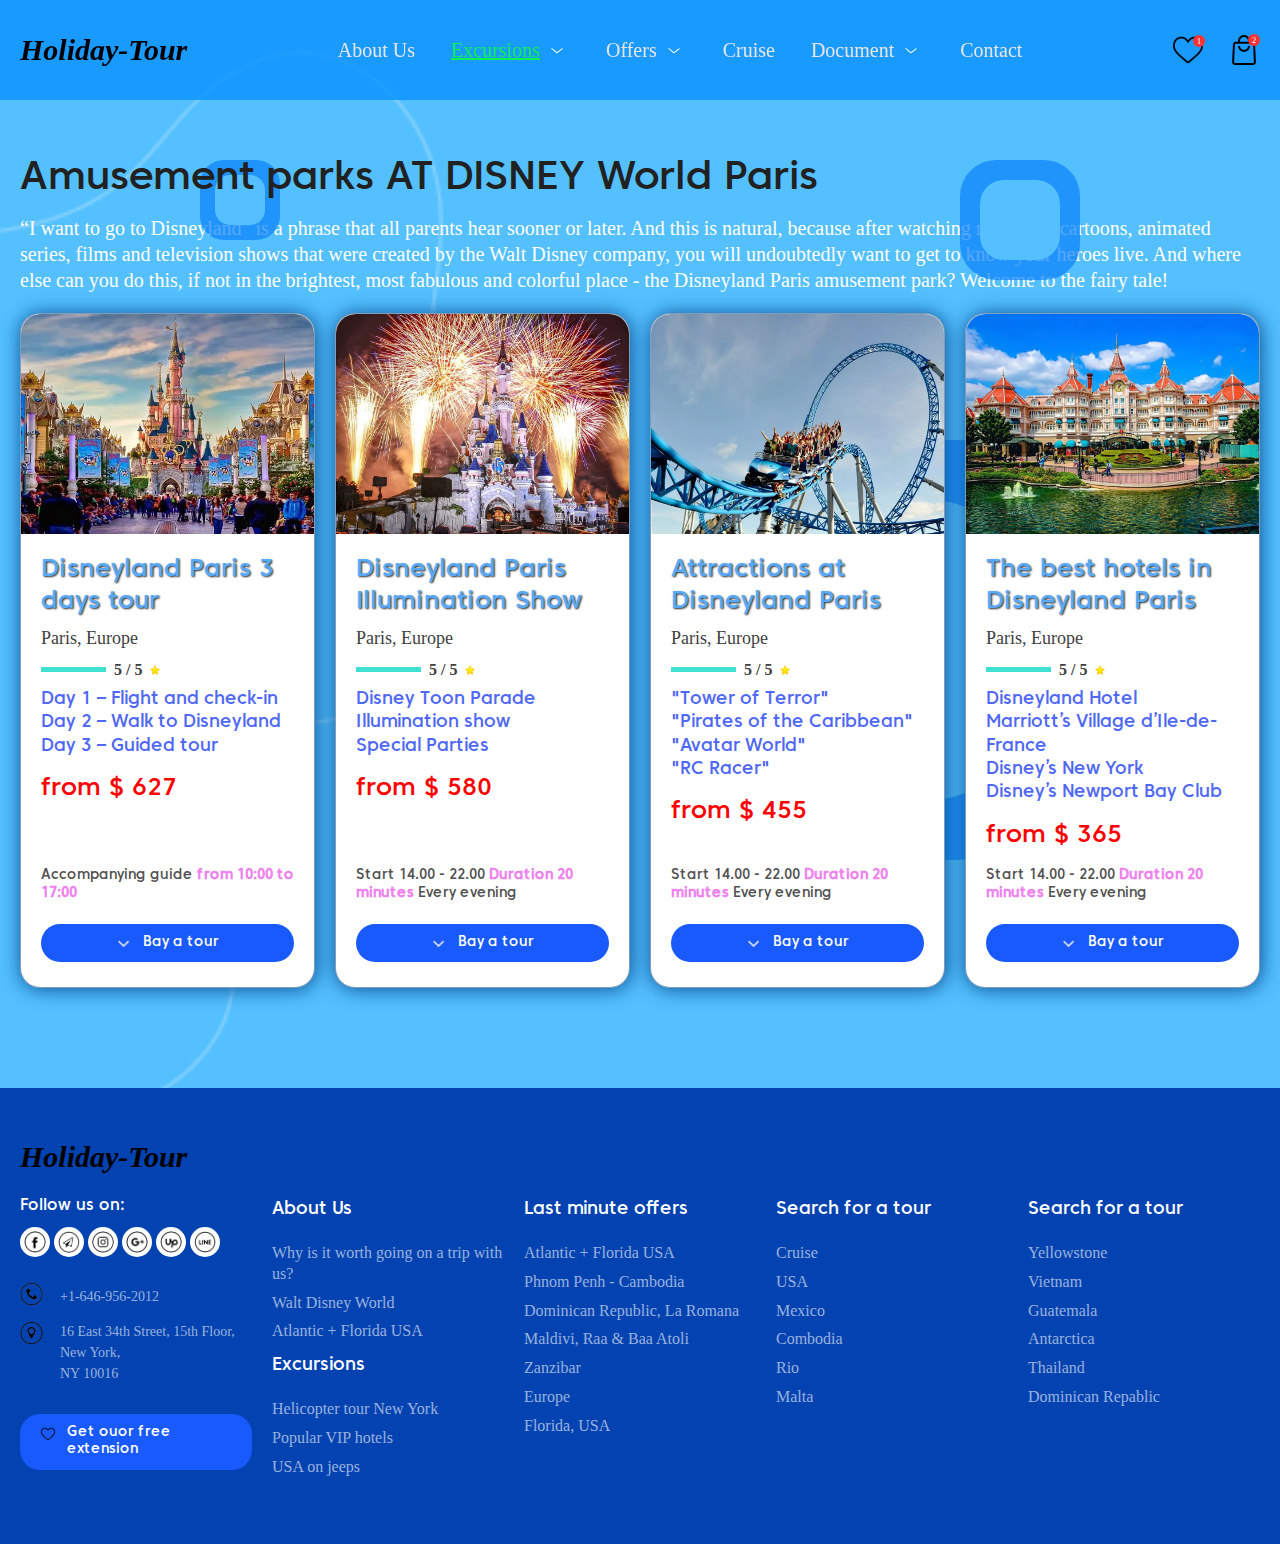
<file: Disneyland-Paris.html>
<!DOCTYPE html>
<html lang="en">

<head>
	<meta charset="UTF-8">
	<meta http-equiv="X-UA-Compatible" content="IE=edge">
	<meta name="viewport" content="width=device-width, initial-scale=1.0">
	<link rel="stylesheet" href="css/style.css">
	<title>page Disney Paris</title>
</head>

<body>

	<div class="wrapper">
		<header class="header">
			<div class="header__container">

				<div class="header__logo">Holiday-Tour</div> <!-- logo -->

				<div class="menu"> <!-- menu -->
					<div class="menu__body">
						<ul class="menu__list">
							<li class="menu__item">
								<a href="index.html" class="menu__link">About Us</a> <!-- 1 -->
							</li>
							<li class="menu__item menu__item--parent  menu__item--vip">
								<!-- menu__item--parent модифікатор для стрілки вниз -->
								<a href="#" class="menu__link">Excursions</a> <!-- 2 -->
									<div class="sub-menu"> <!-- вкладаємо 2 блок меню -->
										<ul class="sub-menu__list">
											<li class="sub-menu__item">
												<a href="Excursions.html" class="sub-menu__link">1 Disneyland USA</a>
											</li>
											<li class="sub-menu__item">
												<a href="Disneyland-Paris.html" class="sub-menu__link">2 Disneyland Paris</a>
											</li>
											<li class="sub-menu__item">
												<a href="Helicopter.html" class="sub-menu__link">3 Helicopter tour New Yorks</a>
											</li>
											<li class="sub-menu__item">
												<a href="USA.html" class="sub-menu__link">4 USA hotels</a>
											</li>
										</ul>
									</div> <!-- вкладаємо 2 блок меню -->
							</li>
							<li class="menu__item menu__item--parent">
								<!-- menu__item--parent модифікатор для стрілки вниз -->
								<a href="#" class="menu__link">Offers</a> <!-- 3 -->
								<div class="sub-menu"> <!-- вкладаємо 2 блок меню -->
									<ul class="sub-menu__list">
										<li class="sub-menu__item">
											<a href="Malta.html" class="sub-menu__link">1 Malta beach</a>
										</li>
										<li class="sub-menu__item">
											<a href="Guatemala.html" class="sub-menu__link">2 Guatemala</a>
										</li>
										<li class="sub-menu__item">
											<a href="USA.html" class="sub-menu__link">3 USA on jeeps</a>
										</li>
										<li class="sub-menu__item">
											<a href="Combodia.html" class="sub-menu__link">4 Cambodia</a>
										</li>
										<li class="sub-menu__item">
											<a href="viphotel.html" class="sub-menu__link">5 Popular VIP hotels</a>
										</li>
									</ul>
								</div> <!-- вкладаємо 2 блок меню -->
							</li>
							<li class="menu__item">
								<a href="Linear.html" class="menu__link">Cruise</a>	<!-- 4 -->
							</li>

							<li class="menu__item menu__item--parent">
								<!-- menu__item--parent модифікатор для стрілки вниз -->
								<a href="#" class="menu__link">Document</a>	<!-- 3 -->
								<div class="sub-menu"> <!-- вкладаємо 2 блок меню -->
									<ul class="sub-menu__list">
										<li class="sub-menu__item">
											<a href="Sertificate.html" id="malta-page" class="sub-menu__link">1 Sertificate</a>
										</li>
										<li class="sub-menu__item">
											<a href="licenziya.html" class="sub-menu__link">2 Licenziya</a>
										</li>
									</ul>
								</div> <!-- вкладаємо 2 блок меню -->
							</li>

							<li class="menu__item">
								<a href="Contakt.html" class="menu__link">Contact</a> <!-- 5 -->
							</li>
						</ul>
					</div>
				</div> <!-- menu -->

				<div class="header__actions actions__header"> <!-- icons right -->
					<a href="#" class="actions__header__item">
						<img src="img/icon01.svg" alt="favorite">
						<span>1</span>
					</a>
					<a href="#travell-page" class="actions__header__item">
						<img src="img/icon02.svg" alt="cart">
						<span>2</span>
					</a>

					<button class="icon-menu"> <!-- это будет бургер меню ГОРИЗОНТАЛЬНЫЕ ПОЛОСКИ  -->
						<span></span> <!-- здесь будем рисовать СРЕДНЮЮ ПОЛОСКУ МЕНЮ  -->
					</button>
				</div>

			</div>
		</header>
		<main class="main">
			<section class="paris">
				<div class="disney__anime">			<!-- //те саме для фона -->
					<div class="disney__box"></div>
					<div class="disney__box"></div>
					<div class="disney__box"></div>
					<div class="disney__box"></div>
					<div class="disney__box"></div>
					<div class="disney__box"></div><!-- //те саме для фона -->
				</div>

				<div class="paris__container">
					<h2>Amusement parks <span>at Disney</span> World Paris</h2>
					<h3>“I want to go to Disneyland” is a phrase that all parents hear sooner or later. And this is
						natural, because after watching numerous cartoons, animated series, films and television shows
						that were created by the Walt Disney company, you will undoubtedly want to get to know your
						heroes live. And where else can you do this, if not in the brightest, most fabulous and colorful
						place - the Disneyland Paris amusement park? Welcome to the fairy tale!
					</h3>
					<div class="paris__card"><!-- cards -->
						<div class="paris__item"><!-- card 1 -->
							<div class="paris__img">
								<img src="hotel/paris-disneyland.webp" alt="hotel">
							</div>
							<div class="paris__text">
								<div class="paris__title">
									Disneyland Paris 3 days tour
								</div>
								<div class="paris__sub-title">
									Paris, Europe
								</div>
								<div class="paris__reviews">
									5 / 5
								</div>
									<ul class="paris__list">
										<li class="paris__link">Day 1 – Flight and check-in</li>
										<li class="paris__link">Day 2 – Walk to Disneyland</li>
										<li class="paris__link">Day 3 – Guided tour</li>
									</ul>
								<div class="paris__price">
									from $ 627
								</div>
								<div class="paris__time">
									Accompanying guide <span>from 10:00 to 17:00</span>
								</div>
								<a href="Contakt.html#contact-page" class="paris__button">  <!-- ЗРОБИЛИ ПЕРЕХІД на сторінку  Contakt.html  і секцію section1 з id  contact-page-->
									<span>Bay a tour</span>
								</a>
							</div>
						</div>


						<div class="paris__item"><!-- card 2 -->
							<div class="paris__img">
								<img src="hotel/paris-disneyland 02.webp" alt="hotel">
							</div>
							<div class="paris__text">
								<div class="paris__title">
									Disneyland Paris Illumination Show
								</div>
								<div class="paris__sub-title">
									Paris, Europe
								</div>
								<div class="paris__reviews">
									5 / 5
								</div>
									<ul class="paris__list">
										<li class="paris__link">Disney Toon Parade</li>
										<li class="paris__link">Illumination show</li>
										<li class="paris__link">Special Parties</li>
									</ul>
								<div class="paris__price">
									from $ 580
								</div>
								<div class="paris__time">
									Start 14.00 - 22.00 <span>Duration 20 minutes</span> Every evening
								</div>
								<a href="Contakt.html#contact-page" class="paris__button">  <!-- ЗРОБИЛИ ПЕРЕХІД на сторінку  Contakt.html  і секцію section1 з id  contact-page-->
									<span>Bay a tour</span>
								</a>
							</div>
						</div>


						<div class="paris__item"><!-- card 3 -->
							<div class="paris__img">
								<img src="hotel/paris-disneyland 03.webp" alt="hotel">
							</div>
							<div class="paris__text">
								<div class="paris__title">
									Attractions at Disneyland Paris
								</div>
								<div class="paris__sub-title">
									Paris, Europe
								</div>
								<div class="paris__reviews">
									5 / 5
								</div>
									<ul class="paris__list">
										<li class="paris__link">"Tower of Terror"</li>
										<li class="paris__link">"Pirates of the Caribbean"</li>
										<li class="paris__link">"Avatar World"</li>
										<li class="paris__link">"RC Racer"</li>
									</ul>
								<div class="paris__price">
									from $ 455
								</div>
								<div class="paris__time">
									Start 14.00 - 22.00 <span>Duration 20 minutes</span> Every evening
								</div>
								<a href="Contakt.html#contact-page" class="paris__button">  <!-- ЗРОБИЛИ ПЕРЕХІД на сторінку  Contakt.html  і секцію section1 з id  contact-page-->
									<span>Bay a tour</span>
								</a>
							</div>
						</div>



						<div class="paris__item"><!-- card 4 -->
							<div class="paris__img">
								<img src="hotel/paris-hotel.webp" alt="hotel">
							</div>
							<div class="paris__text">
								<div class="paris__title">
									The best hotels in Disneyland Paris
								</div>
								<div class="paris__sub-title">
									Paris, Europe
								</div>
								<div class="paris__reviews">
									5 / 5
								</div>
									<ul class="paris__list">
										<li class="paris__link">Disneyland Hotel</li>
										<li class="paris__link">Marriott’s Village d’Ile-de-France</li>
										<li class="paris__link">Disney’s New York</li>
										<li class="paris__link">Disney’s Newport Bay Club</li>
									</ul>
								<div class="paris__price">
									from $ 365
								</div>
								<div class="paris__time">
									Start 14.00 - 22.00 <span>Duration 20 minutes</span> Every evening
								</div>
								<a href="Contakt.html#contact-page" class="paris__button">  <!-- ЗРОБИЛИ ПЕРЕХІД на сторінку  Contakt.html  і секцію section1 з id  contact-page-->
									<span>Bay a tour</span>
								</a>
							</div>
						</div>
					</div>
				</div>
			</section>

		</main>

		<footer class="footer">
			<div class="footer__container">
				<div class="footer__logo">Holiday-Tour</div>
				<div class="footer__columns">
					<div class="footer__item"><!-- column 1 -->
						<div class="footer__text">
							Follow us on:
						</div>
						<div class="footer__icons">
							<img src="icon/fasebook.png" alt="icon">
							<img src="icon/youtoobe.png" alt="icon">
							<img src="icon/instagram.png" alt="icon">
							<img src="icon/G+.png" alt="icon">
							<img src="icon/Up.png" alt="icon">
							<img src="icon/Line.png" alt="icon">
						</div>
						<a href="+1-646-956-2012" class="footer__tel">+1-646-956-2012</a>		<!-- виводимо одразу на телефон -->
						<div class="footer__adress">
							<p>16 East 34th Street, 15th Floor,
								New York,<br> NY 10016
							</p>
						</div>
						<a href="#" class="footer__button">
							<span>Get ouor free extension</span>
						</a>
					</div>


					<div class="footer__item"><!-- column 2 -->
						<div class="footer__title">About Us</div>
						<div class="footer__sub-title">
							<ul class="footer__list">
								<li class="footer__link"><a href="#why">Why is it worth going on a trip with us?</a></li>
								<li class="footer__link"><a href="Excursions.html">Walt Disney World</a></li>
								<li class="footer__link"><a href="Atlantica.html">Atlantic + Florida USA</a></li>
							</ul>
						</div>
						<div class="footer__title">Excursions</div>
						<div class="footer__sub-title">
							<ul class="footer__list">
								<li class="footer__link"><a href="Helicopter.html">Helicopter tour New York</a></li>
								<li class="footer__link"><a href="viphotel.html">Popular VIP hotels</a></li>
								<li class="footer__link"><a href="USA.html">USA on jeeps</a></li>
							</ul>
						</div>
					</div>


					<div class="footer__item"><!-- column 3 -->
						<div class="footer__title">Last minute offers</div>
						<div class="footer__sub-title">
							<ul class="footer__list">
								<li class="footer__link"><a href="Atlantica.html">Atlantic + Florida USA</a></li>
								<li class="footer__link"><a href="Combodia.html">Phnom Penh - Cambodia</a></li>
								<li class="footer__link"><a href="Combodia.html">Dominican Republic, La Romana</a></li>
								<li class="footer__link"><a href="Malta.html">Maldivi, Raa & Baa Atoli</a></li>
								<li class="footer__link"><a href="viphotel.html">Zanzibar</a></li>
								<li class="footer__link"><a href="Disneyland-Paris.html">Europe</a></li>
								<li class="footer__link"><a href="Excursions.html">Florida, USA</a></li>
							</ul>
						</div>
					</div>


					<div class="footer__item"><!-- column 4 -->
						<div class="footer__title">Search for a tour</div>
						<div class="footer__sub-title">
							<ul class="footer__list">
								<li class="footer__link"><a href="Linear.html">Cruise</a></li>
								<li class="footer__link"><a href="USA.html">USA</a></li>
								<li class="footer__link"><a href="Malta.html">Mexico</a></li>
								<li class="footer__link"><a href="Combodia.html">Combodia</a></li>
								<li class="footer__link"><a href="Guatemala.html">Rio</a></li>
								<li class="footer__link"><a href="Malta.html">Malta</a></li>
							</ul>
						</div>
					</div>


					<div class="footer__item"><!-- column 4 -->
						<div class="footer__title">Search for a tour</div>
						<div class="footer__sub-title">
							<ul class="footer__list">
								<li class="footer__link"><a href="Combodia.html">Yellowstone</a></li>
								<li class="footer__link"><a href="viphotel.html">Vietnam</a></li>
								<li class="footer__link"><a href="Guatemala.html">Guatemala</a></li>
								<li class="footer__link"><a href="Helicopter.html">Antarctica</a></li>
								<li class="footer__link"><a href="Combodia.html">Thailand</a></li>
								<li class="footer__link"><a href="USA.html">Dominican Repablic</a></li>
							</ul>
						</div>
					</div>
				</div>
			</div>
		</footer>
	</div>

	<script src="js/script.js"></script>
</body>

</html>
</file>
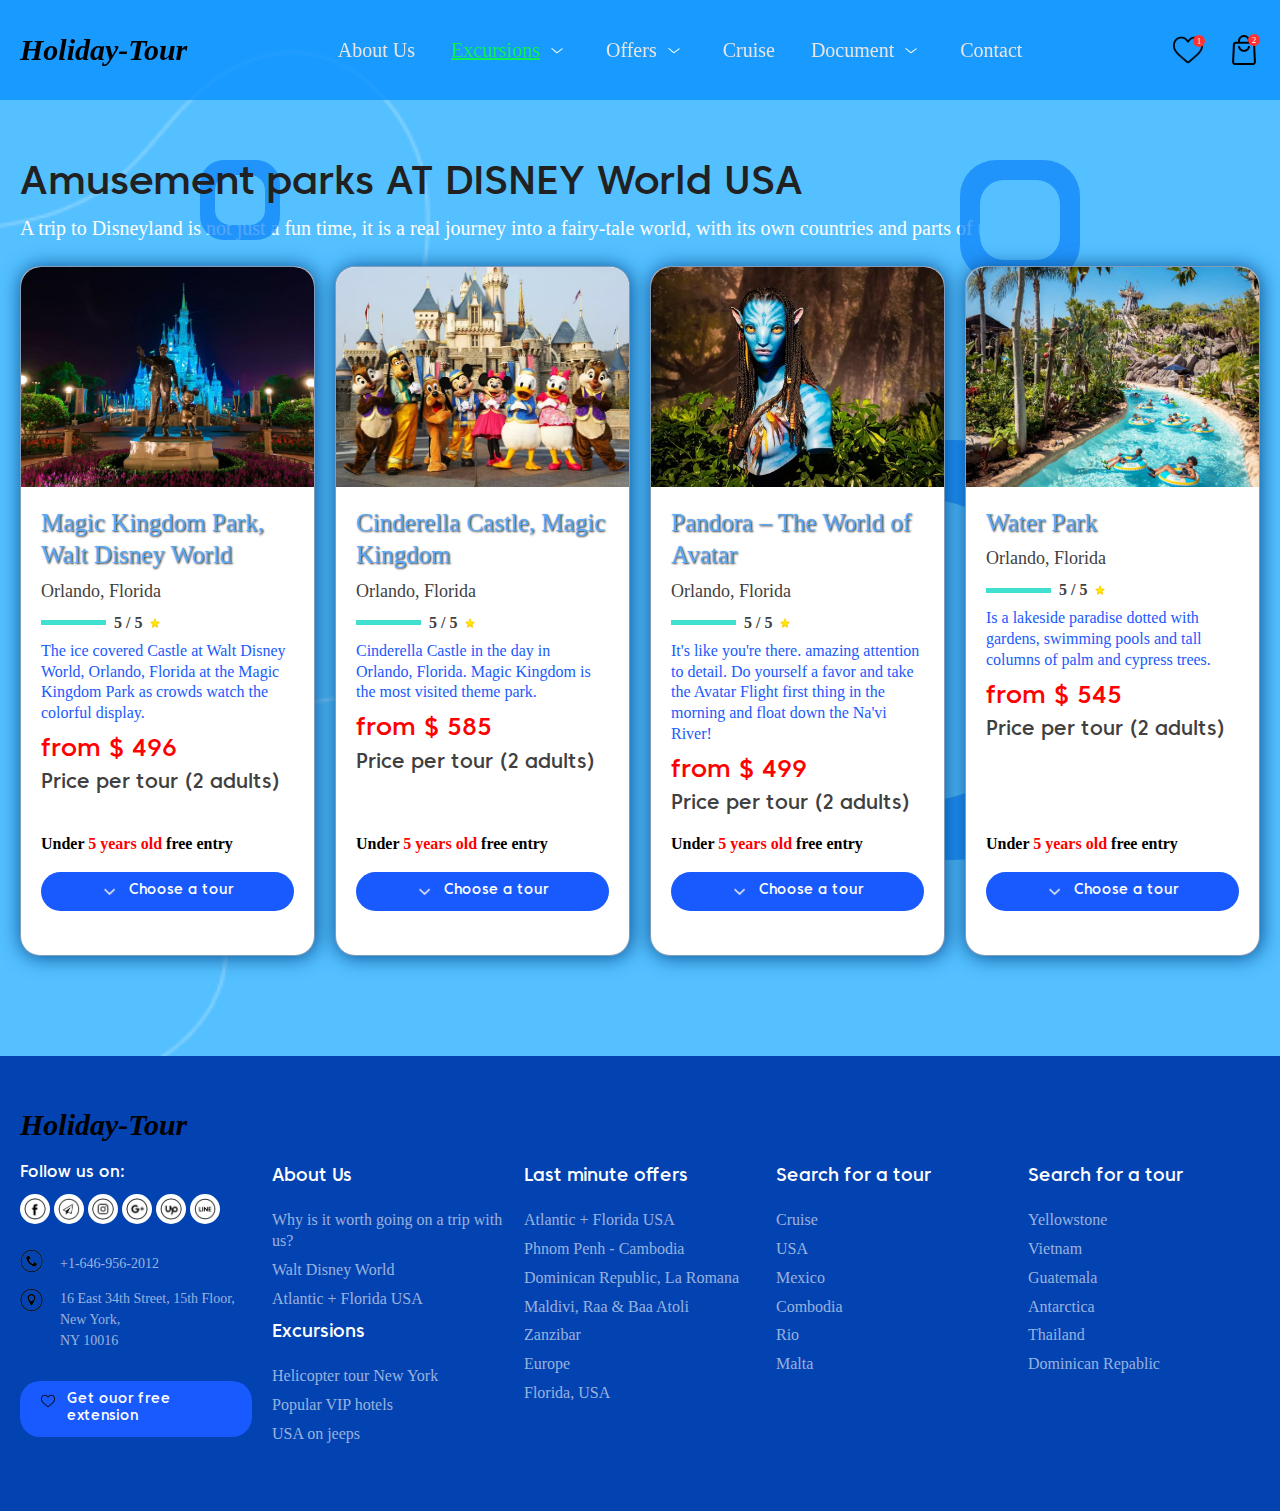
<file: Excursions.html>
<!DOCTYPE html>
<html lang="en">

<head>
	<meta charset="UTF-8">
	<meta http-equiv="X-UA-Compatible" content="IE=edge">
	<meta name="viewport" content="width=device-width, initial-scale=1.0">
	<link rel="stylesheet" href="css/style.css">
	<title>page Disney USA</title>
</head>

<body>

	<div class="wrapper">
		<header class="header">
			<div class="header__container">

				<div class="header__logo">Holiday-Tour</div> <!-- logo -->

				<div class="menu"> <!-- menu -->
					<div class="menu__body">
						<ul class="menu__list">
							<li class="menu__item">
								<a href="index.html" class="menu__link">About Us</a> <!-- 1 -->
							</li>
							<li class="menu__item menu__item--parent  menu__item--vip">
								<!-- menu__item--parent модифікатор для стрілки вниз -->
								<a href="#" class="menu__link">Excursions</a> <!-- 2 -->
								<div class="sub-menu"> <!-- вкладаємо 2 блок меню -->
									<ul class="sub-menu__list">
										<li class="sub-menu__item">
											<a href="index.html" class="sub-menu__link">1 Disneyland USA</a>
										</li>
										<li class="sub-menu__item">
											<a href="Disneyland-Paris.html" class="sub-menu__link">2 Disneyland Paris</a>
										</li>
										<li class="sub-menu__item">
											<a href="Helicopter.html" class="sub-menu__link">3 Helicopter tour New York</a>
										</li>
										<li class="sub-menu__item">
											<a href="#" class="sub-menu__link">4 USA hotels</a>
										</li>
									</ul>
								</div> <!-- вкладаємо 2 блок меню -->
							</li>
							<li class="menu__item menu__item--parent">
								<!-- menu__item--parent модифікатор для стрілки вниз -->
								<a href="#" class="menu__link">Offers</a> <!-- 3 -->
								<div class="sub-menu"> <!-- вкладаємо 2 блок меню -->
									<ul class="sub-menu__list">
										<li class="sub-menu__item">
											<a href="Malta.html" class="sub-menu__link">1 Malta beach</a>
										</li>
										<li class="sub-menu__item">
											<a href="Guatemala.html" class="sub-menu__link">2 Guatemala</a>
										</li>
										<li class="sub-menu__item">
											<a href="USA.html" class="sub-menu__link">3 USA on jeeps</a>
										</li>
										<li class="sub-menu__item">
											<a href="Combodia.html" class="sub-menu__link">4 Cambodia</a>
										</li>
										<li class="sub-menu__item">
											<a href="viphotel.html" class="sub-menu__link">5 Popular VIP hotels</a>
										</li>
									</ul>
								</div> <!-- вкладаємо 2 блок меню -->
							</li>
							<li class="menu__item">
								<a href="Linear.html" class="menu__link">Cruise</a>	<!-- 4 -->
							</li>

							<li class="menu__item menu__item--parent">
								<!-- menu__item--parent модифікатор для стрілки вниз -->
								<a href="#" class="menu__link">Document</a>	<!-- 3 -->
								<div class="sub-menu"> <!-- вкладаємо 2 блок меню -->
									<ul class="sub-menu__list">
										<li class="sub-menu__item">
											<a href="Sertificate.html" id="malta-page" class="sub-menu__link">1 Sertificate</a>
										</li>
										<li class="sub-menu__item">
											<a href="licenziya.html" class="sub-menu__link">2 Licenziya</a>
										</li>
									</ul>
								</div> <!-- вкладаємо 2 блок меню -->
							</li>

							<li class="menu__item">
								<a href="Contakt.html" class="menu__link">Contact</a> <!-- 5 -->
							</li>
						</ul>
					</div>
				</div> <!-- menu -->

				<div class="header__actions actions__header"> <!-- icons right -->
					<a href="#" class="actions__header__item">
						<img src="img/icon01.svg" alt="favorite">
						<span>1</span>
					</a>
					<a href="#travell-page" class="actions__header__item">
						<img src="img/icon02.svg" alt="cart">
						<span>2</span>
					</a>

					<button class="icon-menu"> <!-- это будет бургер меню ГОРИЗОНТАЛЬНЫЕ ПОЛОСКИ  -->
						<span></span> <!-- здесь будем рисовать СРЕДНЮЮ ПОЛОСКУ МЕНЮ  -->
					</button>
				</div>

			</div>
		</header>
		<main class="main">
			<section class="disney">
				<div class="disney__anime">
					<div class="disney__box"></div>
					<div class="disney__box"></div>
					<div class="disney__box"></div>
					<div class="disney__box"></div>
					<div class="disney__box"></div>
					<div class="disney__box"></div>
				</div>

				<div class="disney__container">
					<h2>Amusement parks <span>at Disney</span> World USA</h2>
					<h3>A trip to Disneyland is not just a fun time, it is a real journey into a fairy-tale world, with
						its own countries and parts of the world.
					</h3>
					<div class="disney__card"><!-- cards -->
						<div class="disney__item"><!-- card 1 -->
							<div class="disney__img">
								<img src="hotel/walt.webp" alt="hotel">
							</div>
							<div class="disney__text">
								<div class="disney__title">
									Magic Kingdom Park, Walt Disney World
								</div>
								<div class="disney__sub-title">
									Orlando, Florida
								</div>
								<div class="disney__reviews">
									5 / 5
								</div>
								<div class="disney__magic">
									<p>The ice covered Castle at Walt Disney World, Orlando, Florida at the Magic
										Kingdom Park as crowds watch the colorful display.
									</p>
								</div>
								<div class="disney__price">
									from $ 496<br><span>Price per tour (2 adults)</span>
								</div>
								<div class="disney__time">
									Under <span>5 years old</span> free entry
								</div>
								<a href="Contakt.html#contact-page" class="malta__button"> <!-- ЗРОБИЛИ ПЕРЕХІД на сторінку  Contakt.html  і секцію contact з id  contact-page-->
									<span>Choose a tour</span>
								</a>
							</div>
						</div>


						<div class="disney__item"><!-- card 2 -->
							<div class="disney__img">
								<img src="hotel/walt 02.webp" alt="hotel">
							</div>
							<div class="disney__text">
								<div class="disney__title">
									Cinderella Castle, Magic Kingdom
								</div>
								<div class="disney__sub-title">
									Orlando, Florida
								</div>
								<div class="disney__reviews">
									5 / 5
								</div>
								<div class="disney__magic">
									<p>Cinderella Castle in the day in Orlando, Florida. Magic Kingdom is the most
										visited theme park.
									</p>
								</div>
								<div class="disney__price">
									from $ 585<br><span>Price per tour (2 adults)</span>
								</div>
								<div class="disney__time">
									Under <span>5 years old</span> free entry
								</div>
								<a href="Contakt.html#contact-page" class="malta__button"> <!-- ЗРОБИЛИ ПЕРЕХІД на сторінку  Contakt.html  і секцію contact з id  contact-page-->
									<span>Choose a tour</span>
								</a>
							</div>
						</div>


						<div class="disney__item"><!-- card 3 -->
							<div class="disney__img">
								<img src="hotel/walt 03.webp" alt="hotel">
							</div>
							<div class="disney__text">
								<div class="disney__title">
									Pandora – The World of Avatar
								</div>
								<div class="disney__sub-title">
									Orlando, Florida
								</div>
								<div class="disney__reviews">
									5 / 5
								</div>
								<div class="disney__magic">
									<p>It's like you're there. amazing attention to detail. Do yourself a favor and take
										the Avatar Flight first thing in the morning and float down the Na'vi River!
									</p>
								</div>
								<div class="disney__price">
									from $ 499<br><span>Price per tour (2 adults)</span>
								</div>
								<div class="disney__time">
									Under <span>5 years old</span> free entry
								</div>
								<a href="Contakt.html#contact-page" class="malta__button"> <!-- ЗРОБИЛИ ПЕРЕХІД на сторінку  Contakt.html  і секцію contact з id  contact-page-->
									<span>Choose a tour</span>
								</a>
							</div>
						</div>


						<div class="disney__item"><!-- card 3 -->
							<div class="disney__img">
								<img src="hotel/walt 04.webp" alt="hotel">
							</div>
							<div class="disney__text">
								<div class="disney__title">
									Water Park
								</div>
								<div class="disney__sub-title">
									Orlando, Florida
								</div>
								<div class="disney__reviews">
									5 / 5
								</div>
								<div class="disney__magic">
									<p>Is a lakeside paradise dotted with gardens, swimming pools and tall columns of
										palm and cypress trees.
									</p>
								</div>
								<div class="disney__price">
									from $ 545<br><span>Price per tour (2 adults)</span>
								</div>
								<div class="disney__time">
									Under <span>5 years old</span> free entry
								</div>
								<a href="Contakt.html#contact-page" class="malta__button"> <!-- ЗРОБИЛИ ПЕРЕХІД на сторінку  Contakt.html  і секцію contact з id  contact-page-->
									<span>Choose a tour</span>
								</a>
							</div>
						</div>

					</div>
				</div>
			</section>

		</main>


		<footer class="footer">
			<div class="footer__container">
				<div class="footer__logo">Holiday-Tour</div>
				<div class="footer__columns">
					<div class="footer__item"><!-- column 1 -->
						<div class="footer__text">
							Follow us on:
						</div>
						<div class="footer__icons">
							<img src="icon/fasebook.png" alt="icon">
							<img src="icon/youtoobe.png" alt="icon">
							<img src="icon/instagram.png" alt="icon">
							<img src="icon/G+.png" alt="icon">
							<img src="icon/Up.png" alt="icon">
							<img src="icon/Line.png" alt="icon">
						</div>
						<a href="+1-646-956-2012" class="footer__tel">+1-646-956-2012</a>		<!-- виводимо одразу на телефон -->
						<div class="footer__adress">
							<p>16 East 34th Street, 15th Floor,
								New York,<br> NY 10016
							</p>
						</div>
						<a href="#" class="footer__button">
							<span>Get ouor free extension</span>
						</a>
					</div>


					<div class="footer__item"><!-- column 2 -->
						<div class="footer__title">About Us</div>
						<div class="footer__sub-title">
							<ul class="footer__list">
								<li class="footer__link"><a href="#why">Why is it worth going on a trip with us?</a></li>
								<li class="footer__link"><a href="Excursions.html">Walt Disney World</a></li>
								<li class="footer__link"><a href="Atlantica.html">Atlantic + Florida USA</a></li>
							</ul>
						</div>
						<div class="footer__title">Excursions</div>
						<div class="footer__sub-title">
							<ul class="footer__list">
								<li class="footer__link"><a href="Helicopter.html">Helicopter tour New York</a></li>
								<li class="footer__link"><a href="viphotel.html">Popular VIP hotels</a></li>
								<li class="footer__link"><a href="USA.html">USA on jeeps</a></li>
							</ul>
						</div>
					</div>


					<div class="footer__item"><!-- column 3 -->
						<div class="footer__title">Last minute offers</div>
						<div class="footer__sub-title">
							<ul class="footer__list">
								<li class="footer__link"><a href="Atlantica.html">Atlantic + Florida USA</a></li>
								<li class="footer__link"><a href="Combodia.html">Phnom Penh - Cambodia</a></li>
								<li class="footer__link"><a href="Combodia.html">Dominican Republic, La Romana</a></li>
								<li class="footer__link"><a href="Malta.html">Maldivi, Raa & Baa Atoli</a></li>
								<li class="footer__link"><a href="viphotel.html">Zanzibar</a></li>
								<li class="footer__link"><a href="Disneyland-Paris.html">Europe</a></li>
								<li class="footer__link"><a href="Excursions.html">Florida, USA</a></li>
							</ul>
						</div>
					</div>


					<div class="footer__item"><!-- column 4 -->
						<div class="footer__title">Search for a tour</div>
						<div class="footer__sub-title">
							<ul class="footer__list">
								<li class="footer__link"><a href="Linear.html">Cruise</a></li>
								<li class="footer__link"><a href="USA.html">USA</a></li>
								<li class="footer__link"><a href="Malta.html">Mexico</a></li>
								<li class="footer__link"><a href="Combodia.html">Combodia</a></li>
								<li class="footer__link"><a href="Guatemala.html">Rio</a></li>
								<li class="footer__link"><a href="Malta.html">Malta</a></li>
							</ul>
						</div>
					</div>


					<div class="footer__item"><!-- column 4 -->
						<div class="footer__title">Search for a tour</div>
						<div class="footer__sub-title">
							<ul class="footer__list">
								<li class="footer__link"><a href="Combodia.html">Yellowstone</a></li>
								<li class="footer__link"><a href="viphotel.html">Vietnam</a></li>
								<li class="footer__link"><a href="Guatemala.html">Guatemala</a></li>
								<li class="footer__link"><a href="Helicopter.html">Antarctica</a></li>
								<li class="footer__link"><a href="Combodia.html">Thailand</a></li>
								<li class="footer__link"><a href="USA.html">Dominican Repablic</a></li>
							</ul>
						</div>
					</div>
				</div>
			</div>
		</footer>
	</div>

	<script src="js/script.js"></script>
</body>

</html>
</file>
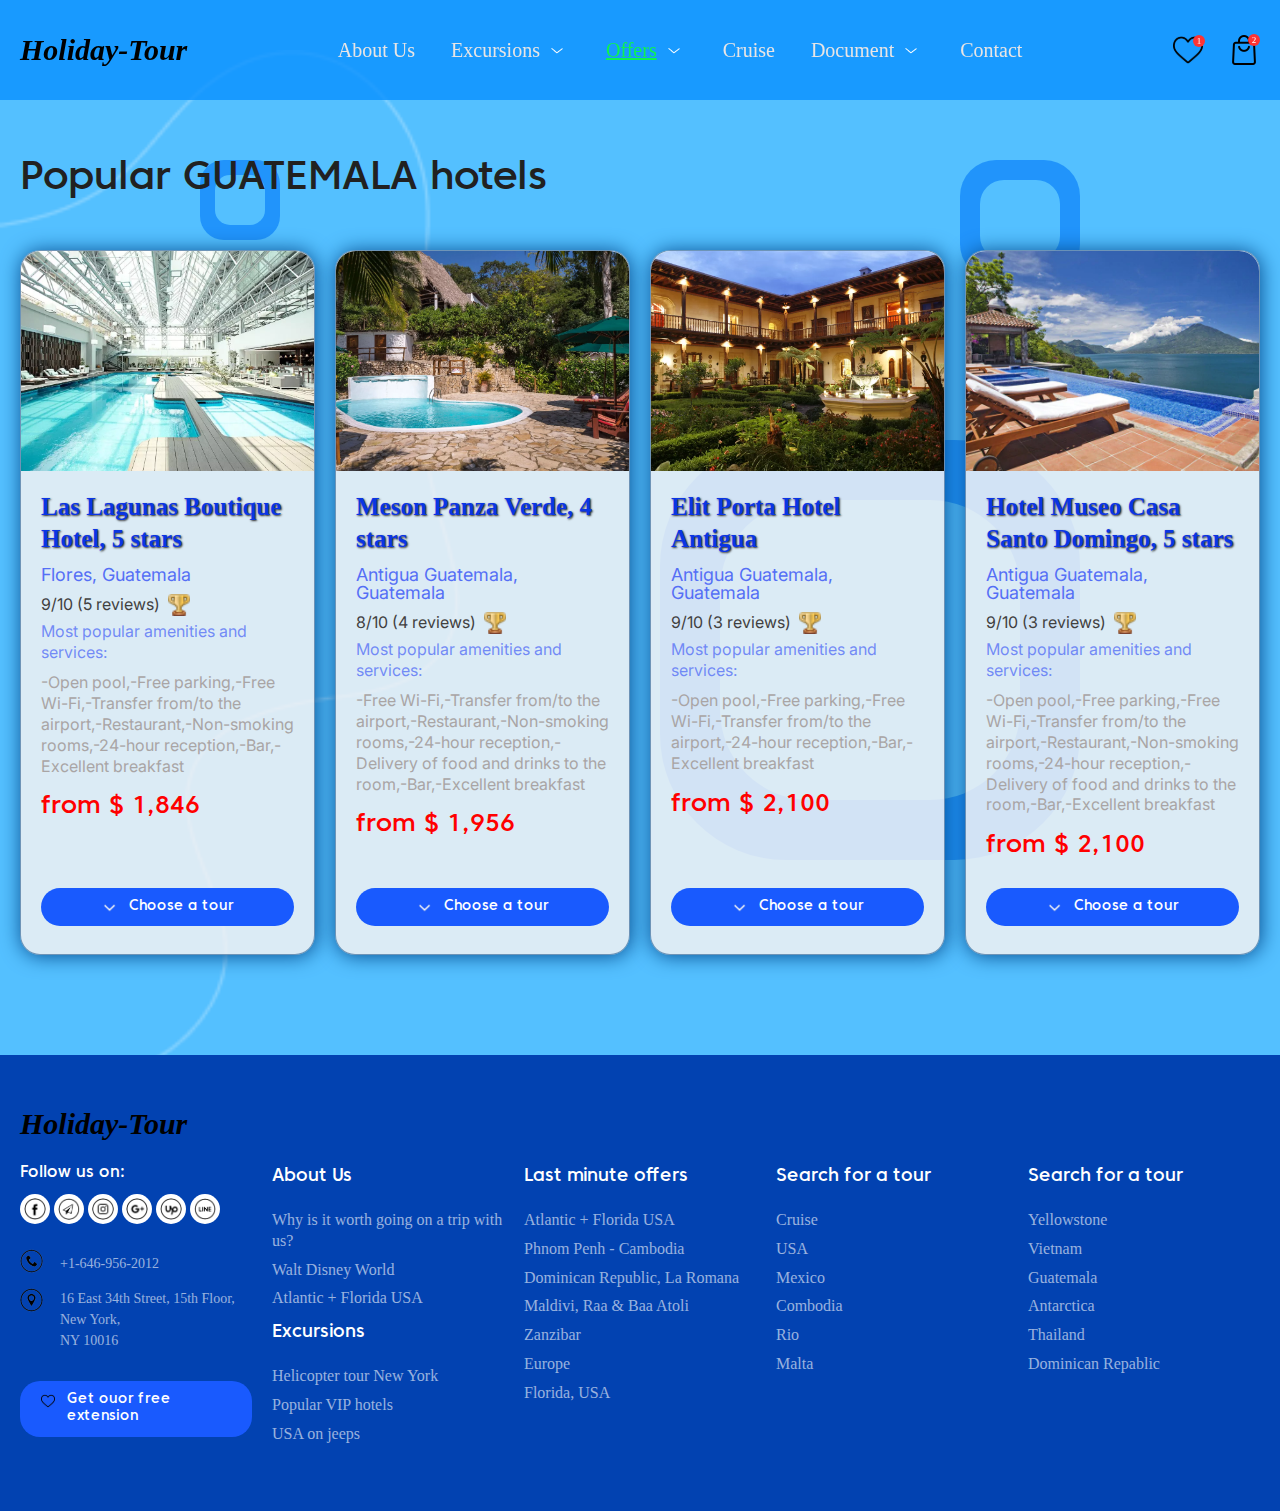
<file: Guatemala.html>
<!DOCTYPE html>
<html lang="en">

<head>
	<meta charset="UTF-8">
	<meta http-equiv="X-UA-Compatible" content="IE=edge">
	<meta name="viewport" content="width=device-width, initial-scale=1.0">
	<link rel="stylesheet" href="css/style.css">
	<title>page Guatemala</title>
</head>

<body>

	<div class="wrapper">
		<header class="header">
			<div class="header__container">

				<div class="header__logo">Holiday-Tour</div> <!-- logo -->

				<div class="menu"> <!-- menu -->
					<div class="menu__body">
						<ul class="menu__list">
							<li class="menu__item">
								<a href="index.html" class="menu__link">About Us</a>
							</li>
							<li class="menu__item menu__item--parent">
								<!-- menu__item--parent модифікатор для стрілки вниз -->
								<a href="#" class="menu__link">Excursions</a>
								<div class="sub-menu"> <!-- вкладаємо 2 блок меню -->
									<ul class="sub-menu__list">
										<li class="sub-menu__item">
											<a href="Excursions.html" class="sub-menu__link">1 Disney USA</a>
										</li>
										<li class="sub-menu__item">
											<a href="Disneyland-Paris.html" class="sub-menu__link">2 Disneyland Paris</a>
										</li>
										<li class="sub-menu__item">
											<a href="Helicopter.html" class="sub-menu__link">3 Helicopter tour New York</a>
										</li>
										<li class="sub-menu__item">
											<a href="#" class="sub-menu__link">4 USA hotels</a>
										</li>
									</ul>
								</div> <!-- вкладаємо 2 блок меню -->
							</li>
							<li class="menu__item menu__item--parent  menu__item--vip">
								<!-- menu__item--parent модифікатор для стрілки вниз -->
								<a href="#" class="menu__link">Offers</a>
								<div class="sub-menu"> <!-- вкладаємо 2 блок меню -->
									<ul class="sub-menu__list">
										<li class="sub-menu__item">
											<a href="Malta.html" class="sub-menu__link">1 Malta beach</a>
										</li>
										<li class="sub-menu__item">
											<a href="Guatemala.html" class="sub-menu__link">2 Guatemala</a>
										</li>
										<li class="sub-menu__item">
											<a href="USA.html" class="sub-menu__link">3 USA on jeeps</a>
										</li>
										<li class="sub-menu__item">
											<a href="Combodia.html" class="sub-menu__link">4 Cambodia</a>
										</li>
										<li class="sub-menu__item">
											<a href="viphotel.html" class="sub-menu__link">5 Popular VIP hotels</a>
										</li>
									</ul>
								</div> <!-- вкладаємо 2 блок меню -->
							</li>
							<li class="menu__item">
								<a href="Linear.html" class="menu__link">Cruise</a>	<!-- 4 -->
							</li>

							<li class="menu__item menu__item--parent">
								<!-- menu__item--parent модифікатор для стрілки вниз -->
								<a href="#" class="menu__link">Document</a>	<!-- 3 -->
								<div class="sub-menu"> <!-- вкладаємо 2 блок меню -->
									<ul class="sub-menu__list">
										<li class="sub-menu__item">
											<a href="Sertificate.html" id="malta-page" class="sub-menu__link">1 Sertificate</a>
										</li>
										<li class="sub-menu__item">
											<a href="licenziya.html" class="sub-menu__link">2 Licenziya</a>
										</li>
									</ul>
								</div> <!-- вкладаємо 2 блок меню -->
							</li>

							<li class="menu__item">
								<a href="Contakt.html" class="menu__link">Contact</a><!-- 5 -->
							</li>
						</ul>
					</div>
				</div> <!-- menu -->

				<div class="header__actions actions__header"> <!-- icons right -->
					<a href="Atlantica.html" class="actions__header__item">
						<img src="img/icon01.svg" alt="favorite">
						<span>1</span>
					</a>
					<a href="#" class="actions__header__item">
						<img src="img/icon02.svg" alt="cart">
						<span>2</span>
					</a>


					<button class="icon-menu"> <!-- это будет бургер меню ГОРИЗОНТАЛЬНЫЕ ПОЛОСКИ  -->
						<span></span> <!-- здесь будем рисовать СРЕДНЮЮ ПОЛОСКУ МЕНЮ  -->
					</button>
				</div>

			</div>
		</header>

		<main class="main">
			<section class="guatemala">
				<div class="guatemala__anime">
					<div class="guatemala__box"></div>
					<div class="guatemala__box"></div>
					<div class="guatemala__box"></div>
					<div class="guatemala__box"></div>
					<div class="guatemala__box"></div>
					<div class="guatemala__box"></div>
				</div>

				<div class="guatemala__container">
					<h2>Popular <span>Guatemala</span> hotels</h2>

					<div class="guatemala__card"><!-- cards -->
						<div class="guatemala__item"><!-- card 1 -->
							<div class="guatemala__img">
								<img src="hotel/guatemala-02.webp" alt="hotel">
							</div>
							<div class="guatemala__text">
								<div class="guatemala__title">
									Las Lagunas Boutique Hotel, 5 stars
								</div>
								<div class="guatemala__sub-title">
									Flores, Guatemala
								</div>
								<div class="guatemala__reviews">
									9/10 (5 reviews)
								</div>
								<div class="guatemala__services">
									<span>Most popular amenities and services:</span>
									<p>-Open pool,-Free parking,-Free Wi-Fi,-Transfer from/to the airport,-Restaurant,-Non-smoking rooms,-24-hour reception,-Bar,-Excellent breakfast
									</p>
								</div>
								<div class="guatemala__price">
									from $ 1,846
								</div>
								<a href="Contakt.html#contakt-page" class="guatemala__button"> <!-- ЗРОБИЛИ ПЕРЕХІД на сторінку  Contakt.html  і секцію contact з id  contact-page-->
									<span>Choose a tour</span>
								</a>
							</div>
						</div>


						<div class="guatemala__item"><!-- card 2 -->
							<div class="guatemala__img">
								<img src="hotel/guatemala-01.webp" alt="hotel">
							</div>
							<div class="guatemala__text">
								<div class="guatemala__title">
									Meson Panza Verde, 4 stars
								</div>
								<div class="guatemala__sub-title">
									Antigua Guatemala, Guatemala
								</div>
								<div class="guatemala__reviews">
									8/10 (4 reviews)
								</div>
								<div class="guatemala__services">
									<span>Most popular amenities and services:</span>
									<p>-Free Wi-Fi,-Transfer from/to the airport,-Restaurant,-Non-smoking rooms,-24-hour reception,-Delivery of food and drinks to the room,-Bar,-Excellent breakfast
									</p>
								</div>
								<div class="guatemala__price">
									from $ 1,956
								</div>
								<a href="Contakt.html#contakt-page" class="guatemala__button"> <!-- ЗРОБИЛИ ПЕРЕХІД на сторінку  Contakt.html  і секцію contact з id  contact-page-->
									<span>Choose a tour</span>
								</a>
							</div>
						</div>
						

						<div class="guatemala__item"><!-- card 3 -->
							<div class="guatemala__img">
								<img src="hotel/Guatemala 03.webp" alt="hotel">
							</div>
							<div class="guatemala__text">
								<div class="guatemala__title">
									Elit Porta Hotel Antigua
								</div>
								<div class="guatemala__sub-title">
									Antigua Guatemala, Guatemala
								</div>
								<div class="guatemala__reviews">
									9/10 (3 reviews)
								</div>
								<div class="guatemala__services">
									<span>Most popular amenities and services:</span>
									<p>-Open pool,-Free parking,-Free Wi-Fi,-Transfer from/to the airport,-24-hour reception,-Bar,-Excellent breakfast
									</p>
								</div>
								<div class="guatemala__price">
									from $ 2,100
								</div>
								<a href="Contakt.html#contakt-page" class="guatemala__button"> <!-- ЗРОБИЛИ ПЕРЕХІД на сторінку  Contakt.html  і секцію contact з id  contact-page-->
									<span>Choose a tour</span>
								</a>
							</div>
						</div>


						<div class="guatemala__item"><!-- card 4 -->
							<div class="guatemala__img">
								<img src="hotel/Guatemala 04.webp" alt="hotel">
							</div>
							<div class="guatemala__text">
								<div class="guatemala__title">
									Hotel Museo Casa Santo Domingo,  5 stars
								</div>
								<div class="guatemala__sub-title">
									Antigua Guatemala, Guatemala
								</div>
								<div class="guatemala__reviews">
									9/10 (3 reviews)
								</div>
								<div class="guatemala__services">
									<span>Most popular amenities and services:</span>
									<p>-Open pool,-Free parking,-Free Wi-Fi,-Transfer from/to the airport,-Restaurant,-Non-smoking rooms,-24-hour reception,-Delivery of food and drinks to the room,-Bar,-Excellent breakfast
									</p>
								</div>
								<div class="guatemala__price">
									from $ 2,100
								</div>
								<a href="Contakt.html#contakt-page" class="guatemala__button"> <!-- ЗРОБИЛИ ПЕРЕХІД на сторінку  Contakt.html  і секцію contact з id  contact-page-->
									<span>Choose a tour</span>
								</a>
							</div>
						</div>
					</div>
				</div>
			</section>
		</main>


		<footer class="footer">
			<div class="footer__container">
				<div class="footer__logo">Holiday-Tour</div>
				<div class="footer__columns">
					<div class="footer__item"><!-- column 1 -->
						<div class="footer__text">
							Follow us on:
						</div>
						<div class="footer__icons">
							<img src="icon/fasebook.png" alt="icon">
							<img src="icon/youtoobe.png" alt="icon">
							<img src="icon/instagram.png" alt="icon">
							<img src="icon/G+.png" alt="icon">
							<img src="icon/Up.png" alt="icon">
							<img src="icon/Line.png" alt="icon">
						</div>
						<a href="+1-646-956-2012" class="footer__tel">+1-646-956-2012</a>		<!-- виводимо одразу на телефон -->
						<div class="footer__adress">
							<p>16 East 34th Street, 15th Floor,
								New York,<br> NY 10016
							</p>
						</div>
						<a href="#" class="footer__button">
							<span>Get ouor free extension</span>
						</a>
					</div>


					<div class="footer__item"><!-- column 2 -->
						<div class="footer__title">About Us</div>
						<div class="footer__sub-title">
							<ul class="footer__list">
								<li class="footer__link"><a href="#why">Why is it worth going on a trip with us?</a></li>
								<li class="footer__link"><a href="Excursions.html">Walt Disney World</a></li>
								<li class="footer__link"><a href="Atlantica.html">Atlantic + Florida USA</a></li>
							</ul>
						</div>
						<div class="footer__title">Excursions</div>
						<div class="footer__sub-title">
							<ul class="footer__list">
								<li class="footer__link"><a href="Helicopter.html">Helicopter tour New York</a></li>
								<li class="footer__link"><a href="viphotel.html">Popular VIP hotels</a></li>
								<li class="footer__link"><a href="USA.html">USA on jeeps</a></li>
							</ul>
						</div>
					</div>


					<div class="footer__item"><!-- column 3 -->
						<div class="footer__title">Last minute offers</div>
						<div class="footer__sub-title">
							<ul class="footer__list">
								<li class="footer__link"><a href="Atlantica.html">Atlantic + Florida USA</a></li>
								<li class="footer__link"><a href="Combodia.html">Phnom Penh - Cambodia</a></li>
								<li class="footer__link"><a href="Combodia.html">Dominican Republic, La Romana</a></li>
								<li class="footer__link"><a href="Malta.html">Maldivi, Raa & Baa Atoli</a></li>
								<li class="footer__link"><a href="viphotel.html">Zanzibar</a></li>
								<li class="footer__link"><a href="Disneyland-Paris.html">Europe</a></li>
								<li class="footer__link"><a href="Excursions.html">Florida, USA</a></li>
							</ul>
						</div>
					</div>


					<div class="footer__item"><!-- column 4 -->
						<div class="footer__title">Search for a tour</div>
						<div class="footer__sub-title">
							<ul class="footer__list">
								<li class="footer__link"><a href="Linear.html">Cruise</a></li>
								<li class="footer__link"><a href="USA.html">USA</a></li>
								<li class="footer__link"><a href="Malta.html">Mexico</a></li>
								<li class="footer__link"><a href="Combodia.html">Combodia</a></li>
								<li class="footer__link"><a href="Guatemala.html">Rio</a></li>
								<li class="footer__link"><a href="Malta.html">Malta</a></li>
							</ul>
						</div>
					</div>


					<div class="footer__item"><!-- column 4 -->
						<div class="footer__title">Search for a tour</div>
						<div class="footer__sub-title">
							<ul class="footer__list">
								<li class="footer__link"><a href="Combodia.html">Yellowstone</a></li>
								<li class="footer__link"><a href="viphotel.html">Vietnam</a></li>
								<li class="footer__link"><a href="Guatemala.html">Guatemala</a></li>
								<li class="footer__link"><a href="Helicopter.html">Antarctica</a></li>
								<li class="footer__link"><a href="Combodia.html">Thailand</a></li>
								<li class="footer__link"><a href="USA.html">Dominican Repablic</a></li>
							</ul>
						</div>
					</div>
				</div>
			</div>
		</footer>
	</div>



	<script src="js/script.js"></script>
</body>

</html>
</file>
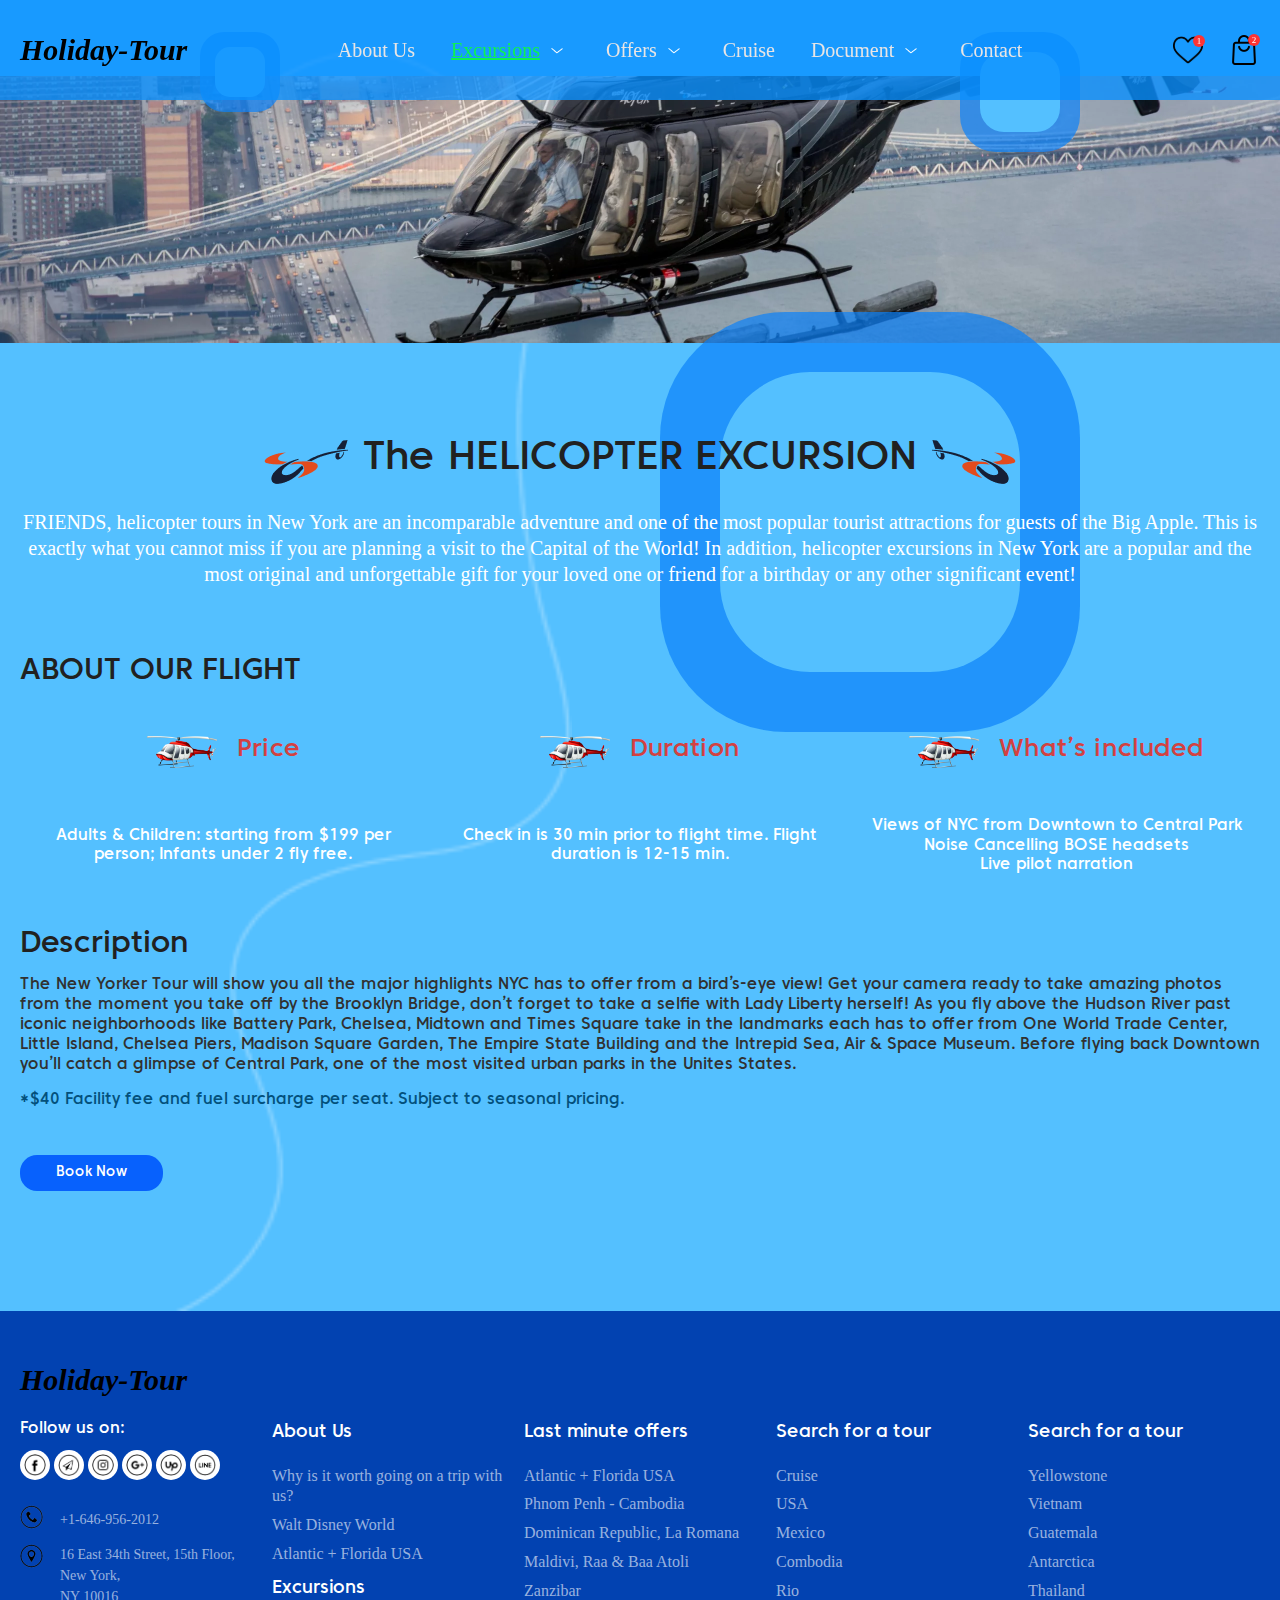
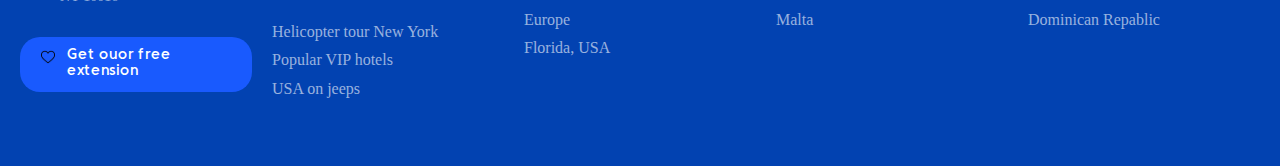
<file: Helicopter.html>
<!DOCTYPE html>
<html lang="en">

<head>
	<meta charset="UTF-8">
	<meta http-equiv="X-UA-Compatible" content="IE=edge">
	<meta name="viewport" content="width=device-width, initial-scale=1.0">
	<link rel="stylesheet" href="css/style.css">
	<title>page Helicopter tour</title>
</head>

<body>

	<div class="wrapper">
		<header class="header">
			<div class="header__container">

				<div class="header__logo">Holiday-Tour</div> <!-- logo -->

				<div class="menu"> <!-- menu -->
					<div class="menu__body">
						<ul class="menu__list">
							<li class="menu__item">
								<a href="index.html" class="menu__link">About Us</a> <!-- 1 -->
							</li>
							<li class="menu__item menu__item--parent  menu__item--vip">
								<!-- menu__item--parent модифікатор для стрілки вниз -->
								<a href="#" class="menu__link">Excursions</a> <!-- 2 -->
								<div class="sub-menu"> <!-- вкладаємо 2 блок меню -->
									<ul class="sub-menu__list">
										<li class="sub-menu__item">
											<a href="Excursions.html" class="sub-menu__link">1 Disneyland USA</a>
										</li>
										<li class="sub-menu__item">
											<a href="Disneyland-Paris.html" class="sub-menu__link">2 Disneyland Paris</a>
										</li>
										<li class="sub-menu__item">
											<a href="Helicopter.html" class="sub-menu__link">3 Helicopter tour New York</a>
										</li>
										<li class="sub-menu__item">
											<a href="Atlantica.html" class="sub-menu__link">4 Atlantic + Florida USA</a>
										</li>
									</ul>
								</div> <!-- вкладаємо 2 блок меню -->
							</li>
							<li class="menu__item menu__item--parent">
								<!-- menu__item--parent модифікатор для стрілки вниз -->
								<a href="#" class="menu__link">Offers</a> <!-- 3 -->
								<div class="sub-menu"> <!-- вкладаємо 2 блок меню -->
									<ul class="sub-menu__list">
										<li class="sub-menu__item">
											<a href="Malta.html" class="sub-menu__link">1 Malta beach</a>
										</li>
										<li class="sub-menu__item">
											<a href="Guatemala.html" class="sub-menu__link">2 Guatemala</a>
										</li>
										<li class="sub-menu__item">
											<a href="USA.html" class="sub-menu__link">3 USA on jeeps</a>
										</li>
										<li class="sub-menu__item">
											<a href="Combodia.html" class="sub-menu__link">4 Cambodia</a>
										</li>
										<li class="sub-menu__item">
											<a href="viphotel.html" class="sub-menu__link">5 Popular VIP hotels</a>
										</li>
									</ul>
								</div> <!-- вкладаємо 2 блок меню -->
							</li>
							<li class="menu__item">
								<a href="Linear.html" class="menu__link">Cruise</a> <!-- 4 -->
							</li>

							<li class="menu__item menu__item--parent">
								<!-- menu__item--parent модифікатор для стрілки вниз -->
								<a href="#" class="menu__link">Document</a>	<!-- 3 -->
								<div class="sub-menu"> <!-- вкладаємо 2 блок меню -->
									<ul class="sub-menu__list">
										<li class="sub-menu__item">
											<a href="Sertificate.html" id="malta-page" class="sub-menu__link">1 Sertificate</a>
										</li>
										<li class="sub-menu__item">
											<a href="licenziya.html" class="sub-menu__link">2 Licenziya</a>
										</li>
									</ul>
								</div> <!-- вкладаємо 2 блок меню -->
							</li>

							<li class="menu__item">
								<a href="Contakt.html" class="menu__link">Contact</a> <!-- 5 -->
							</li>
						</ul>
					</div>
				</div> <!-- menu -->

				<div class="header__actions actions__header"> <!-- icons right -->
					<a href="Linear.html" class="actions__header__item">
						<img src="img/icon01.svg" alt="favorite">
						<span>1</span>
					</a>
					<a href="Helicopter.html" class="actions__header__item">
						<img src="img/icon02.svg" alt="cart">
						<span>2</span>
					</a>

					<button class="icon-menu"> <!-- это будет бургер меню ГОРИЗОНТАЛЬНЫЕ ПОЛОСКИ  -->
						<span></span> <!-- здесь будем рисовать СРЕДНЮЮ ПОЛОСКУ МЕНЮ  -->
					</button>
				</div>

			</div>
		</header>
		<main class="main">
			<section class="helicopter">
				<div class="disney__anime"> <!-- //те саме для фона -->
					<div class="disney__box"></div>
					<div class="disney__box"></div>
					<div class="disney__box"></div>
					<div class="disney__box"></div>
					<div class="disney__box"></div>
					<div class="disney__box"></div><!-- //те саме для фона -->
				</div>

				<div class="helicopter__baner">
					<!-- <img src="hotel/new-yorker-banner.webp" alt="helicopter"> -->
				</div>

				<div class="helicopter__container">
					<h2>The <span>Helicopter excursion</span></h2>
					<h3>FRIENDS, helicopter tours in New York are an incomparable adventure and one of the most popular
						tourist attractions for guests of the Big Apple. This is exactly what you cannot miss if you are
						planning a visit to the Capital of the World! In addition, helicopter excursions in New York are
						a popular and the most original and unforgettable gift for your loved one or friend for a
						birthday or any other significant event!
					</h3>
					<div class="helicopter__about">
						ABOUT OUR FLIGHT
					</div>
					<div class="helicopter__columns"><!-- columns -->
						<div class="helicopter__column"><!-- column 1 -->
							<div class="helicopter__price">
								<span></span> Price
							</div>
							<div class="helicopter__text">
								<p>Adults & Children: starting from $199 per person; Infants under 2 fly free.
								</p>
							</div>
						</div>


						<div class="helicopter__column"><!-- column 2 -->
							<div class="helicopter__price helicopter__price--2">
								<span></span> Duration
							</div>
							<div class="helicopter__text">
								<p>Check in is 30 min prior to flight time. Flight duration is 12-15 min.
								</p>
							</div>
						</div>


						<div class="helicopter__column"><!-- column 3 -->
							<div class="helicopter__price">
								<span></span> What’s included
							</div>
							<ul class="helicopter__list">
								<li class="helicopter__link">Views of NYC from Downtown to Central Park</li>
								<li class="helicopter__link">Noise Cancelling BOSE headsets</li>
								<li class="helicopter__link">Live pilot narration</li>
							</ul>
						</div>
					</div>
				

					<div class="helicopter__down">
						<div class="helicopter__description">
							Description
						</div>
						<div class="helicopter__tour">
							<p>The New Yorker Tour will show you all the major highlights NYC has to offer from a bird’s-eye
								view! Get your camera ready to take amazing photos from the moment you take off by the Brooklyn
								Bridge, don’t forget to take a selfie with Lady Liberty herself! As you fly above the Hudson
								River past iconic neighborhoods like Battery Park, Chelsea, Midtown and Times Square take in the
								landmarks each has to offer from One World Trade Center, Little Island, Chelsea Piers, Madison
								Square Garden, The Empire State Building and the Intrepid Sea, Air & Space Museum. Before flying
								back Downtown you’ll catch a glimpse of Central Park, one of the most visited urban parks in the
								Unites States.<br><span>*$40 Facility fee and fuel surcharge per seat.
								Subject to seasonal pricing.</span>
							</p>
						</div>
						<a href="Contakt.html#conact-page" class="helicopter__button">Book Now</a> <!-- ЗРОБИЛИ ПЕРЕХІД на сторінку  Contakt.html  і секцію contact з id  contact-page-->
					</div>
				</div>
			</section>

		</main>


		<footer class="footer">
			<div class="footer__container">
				<div class="footer__logo">Holiday-Tour</div>
				<div class="footer__columns">
					<div class="footer__item"><!-- column 1 -->
						<div class="footer__text">
							Follow us on:
						</div>
						<div class="footer__icons">
							<img src="icon/fasebook.png" alt="icon">
							<img src="icon/youtoobe.png" alt="icon">
							<img src="icon/instagram.png" alt="icon">
							<img src="icon/G+.png" alt="icon">
							<img src="icon/Up.png" alt="icon">
							<img src="icon/Line.png" alt="icon">
						</div>
						<a href="+1-646-956-2012" class="footer__tel">+1-646-956-2012</a>		<!-- виводимо одразу на телефон -->
						<div class="footer__adress">
							<p>16 East 34th Street, 15th Floor,
								New York,<br> NY 10016
							</p>
						</div>
						<a href="#" class="footer__button">
							<span>Get ouor free extension</span>
						</a>
					</div>


					<div class="footer__item"><!-- column 2 -->
						<div class="footer__title">About Us</div>
						<div class="footer__sub-title">
							<ul class="footer__list">
								<li class="footer__link"><a href="#why">Why is it worth going on a trip with us?</a></li>
								<li class="footer__link"><a href="Excursions.html">Walt Disney World</a></li>
								<li class="footer__link"><a href="Atlantica.html">Atlantic + Florida USA</a></li>
							</ul>
						</div>
						<div class="footer__title">Excursions</div>
						<div class="footer__sub-title">
							<ul class="footer__list">
								<li class="footer__link"><a href="Helicopter.html">Helicopter tour New York</a></li>
								<li class="footer__link"><a href="viphotel.html">Popular VIP hotels</a></li>
								<li class="footer__link"><a href="USA.html">USA on jeeps</a></li>
							</ul>
						</div>
					</div>


					<div class="footer__item"><!-- column 3 -->
						<div class="footer__title">Last minute offers</div>
						<div class="footer__sub-title">
							<ul class="footer__list">
								<li class="footer__link"><a href="Atlantica.html">Atlantic + Florida USA</a></li>
								<li class="footer__link"><a href="Combodia.html">Phnom Penh - Cambodia</a></li>
								<li class="footer__link"><a href="Combodia.html">Dominican Republic, La Romana</a></li>
								<li class="footer__link"><a href="Malta.html">Maldivi, Raa & Baa Atoli</a></li>
								<li class="footer__link"><a href="viphotel.html">Zanzibar</a></li>
								<li class="footer__link"><a href="Disneyland-Paris.html">Europe</a></li>
								<li class="footer__link"><a href="Excursions.html">Florida, USA</a></li>
							</ul>
						</div>
					</div>


					<div class="footer__item"><!-- column 4 -->
						<div class="footer__title">Search for a tour</div>
						<div class="footer__sub-title">
							<ul class="footer__list">
								<li class="footer__link"><a href="Linear.html">Cruise</a></li>
								<li class="footer__link"><a href="USA.html">USA</a></li>
								<li class="footer__link"><a href="Malta.html">Mexico</a></li>
								<li class="footer__link"><a href="Combodia.html">Combodia</a></li>
								<li class="footer__link"><a href="Guatemala.html">Rio</a></li>
								<li class="footer__link"><a href="Malta.html">Malta</a></li>
							</ul>
						</div>
					</div>


					<div class="footer__item"><!-- column 4 -->
						<div class="footer__title">Search for a tour</div>
						<div class="footer__sub-title">
							<ul class="footer__list">
								<li class="footer__link"><a href="Combodia.html">Yellowstone</a></li>
								<li class="footer__link"><a href="viphotel.html">Vietnam</a></li>
								<li class="footer__link"><a href="Guatemala.html">Guatemala</a></li>
								<li class="footer__link"><a href="Helicopter.html">Antarctica</a></li>
								<li class="footer__link"><a href="Combodia.html">Thailand</a></li>
								<li class="footer__link"><a href="USA.html">Dominican Repablic</a></li>
							</ul>
						</div>
					</div>
				</div>
			</div>
		</footer>
	</div>

	<script src="js/script.js"></script>
</body>

</html>
</file>
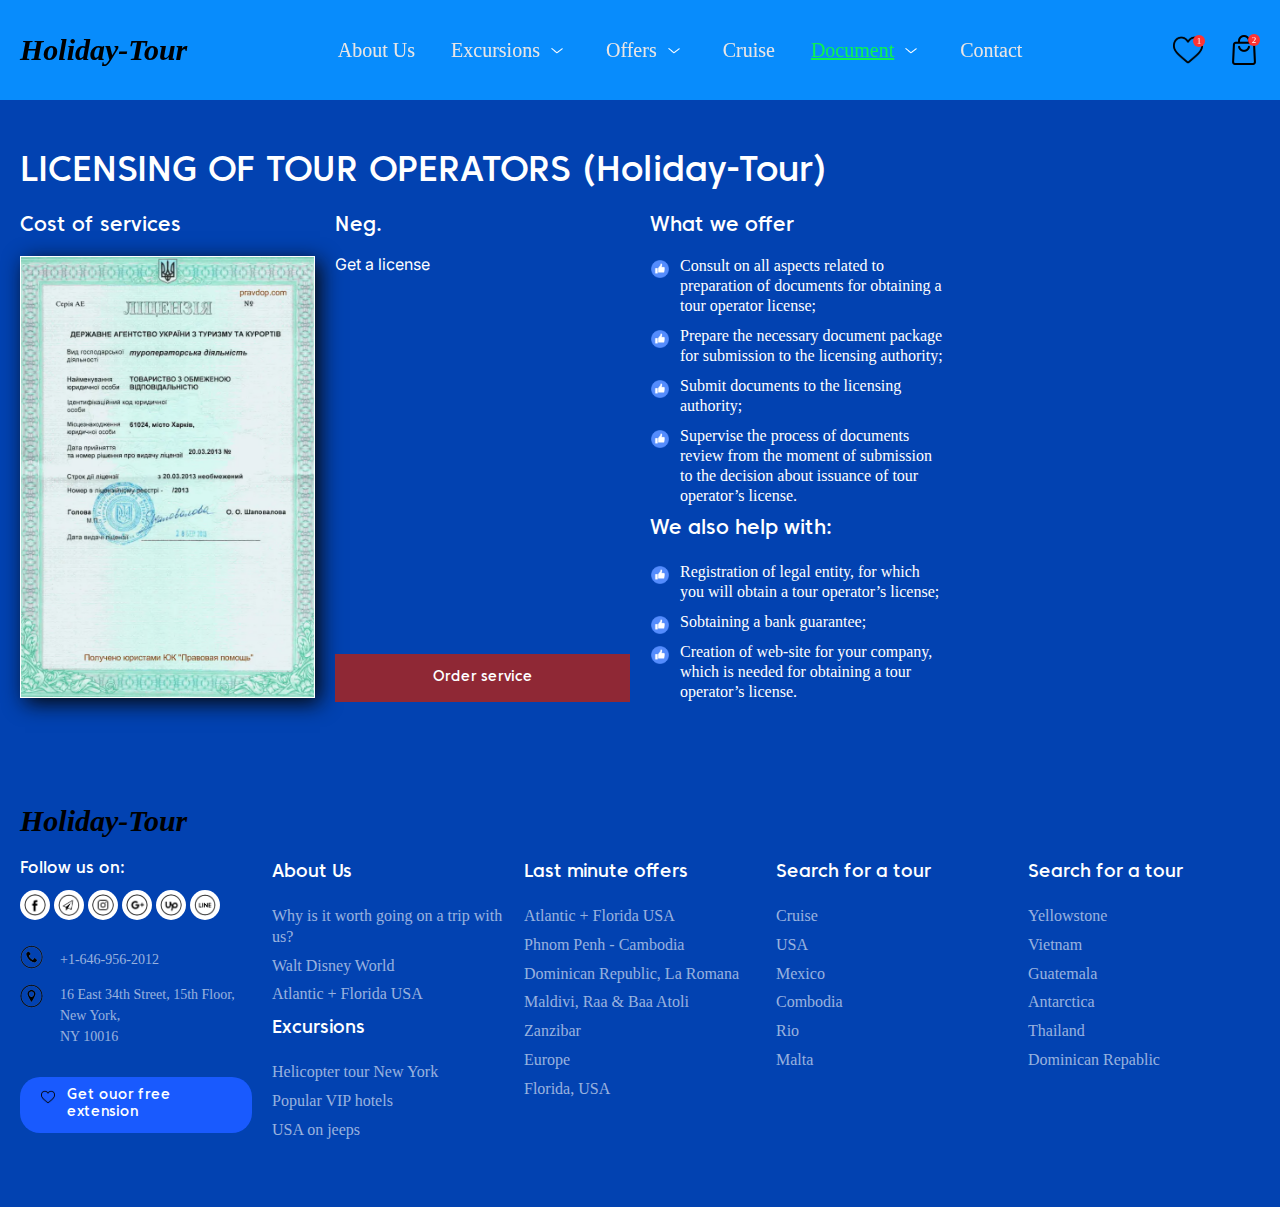
<file: licenziya.html>
<!DOCTYPE html>
<html lang="en">

<head>
	<meta charset="UTF-8">
	<meta http-equiv="X-UA-Compatible" content="IE=edge">
	<meta name="viewport" content="width=device-width, initial-scale=1.0">
	<link rel="stylesheet" href="css/style.css">
	<title>page HOME</title>
</head>

<body>

	<div class="wrapper">
		<header class="header">
			<div class="header__container">

				<div class="header__logo">Holiday-Tour</div> <!-- logo -->

				<div class="menu"> <!-- menu -->
					<div class="menu__body">
						<ul class="menu__list">
							<li class="menu__item">
								<a href="index.html" class="menu__link">About Us</a> <!-- 1 -->
							</li>
							<li class="menu__item menu__item--parent">
								<!-- menu__item--parent модифікатор для стрілки вниз -->
								<a href="#" class="menu__link">Excursions</a> <!-- 2 -->
								<div class="sub-menu"> <!-- вкладаємо 2 блок меню -->
									<ul class="sub-menu__list">
										<li class="sub-menu__item">
											<a href="Excursions.html" class="sub-menu__link">1 Disney USA</a>
										</li>
										<li class="sub-menu__item">
											<a href="Disneyland-Paris.html" class="sub-menu__link">2 Disneyland
												Paris</a>
										</li>
										<li class="sub-menu__item">
											<a href="Helicopter.html" class="sub-menu__link">3 Helicopter tour New
												York</a>
										</li>
										<li class="sub-menu__item">
											<a href="Atlantica.html" class="sub-menu__link">4 Atlantic + Florida USA</a>
										</li>
									</ul>
								</div> <!-- вкладаємо 2 блок меню -->
							</li>
							<li class="menu__item menu__item--parent">
								<!-- menu__item--parent модифікатор для стрілки вниз -->
								<a href="#" class="menu__link">Offers</a> <!-- 3 -->
								<div class="sub-menu"> <!-- вкладаємо 2 блок меню -->
									<ul class="sub-menu__list">
										<li class="sub-menu__item">
											<a href="Malta.html" id="malta-page" class="sub-menu__link">1 Malta
												beach</a>
										</li>
										<li class="sub-menu__item">
											<a href="Guatemala.html" class="sub-menu__link">2 Guatemala</a>
										</li>
										<li class="sub-menu__item">
											<a href="USA.html" class="sub-menu__link">3 USA on jeeps</a>
										</li>
										<li class="sub-menu__item">
											<a href="Combodia.html" class="sub-menu__link">4 Cambodia</a>
										</li>
										<li class="sub-menu__item">
											<a href="viphotel.html" class="sub-menu__link">5 Popular VIP hotels</a>
										</li>
									</ul>
								</div> <!-- вкладаємо 2 блок меню -->
							</li>
							<li class="menu__item">
								<a href="Linear.html" class="menu__link">Cruise</a> <!-- 4 -->
							</li>

							<li class="menu__item menu__item--parent menu__item--vip">
								<!-- menu__item--parent модифікатор для стрілки вниз -->
								<a href="#" class="menu__link">Document</a> <!-- 3 -->
								<div class="sub-menu"> <!-- вкладаємо 2 блок меню -->
									<ul class="sub-menu__list">
										<li class="sub-menu__item">
											<a href="Sertificate.html" id="malta-page" class="sub-menu__link">1
												Sertificate</a>
										</li>
										<li class="sub-menu__item">
											<a href="Guatemala.html" class="sub-menu__link">2 Guatemala</a>
										</li>
										<li class="sub-menu__item">
											<a href="USA.html" class="sub-menu__link">3 USA on jeeps</a>
										</li>
										<li class="sub-menu__item">
											<a href="Combodia.html" class="sub-menu__link">4 Cambodia</a>
										</li>
										<li class="sub-menu__item">
											<a href="viphotel.html" class="sub-menu__link">5 Popular VIP hotels</a>
										</li>
									</ul>
								</div> <!-- вкладаємо 2 блок меню -->
							</li>

							<li class="menu__item">
								<a href="Contakt.html" class="menu__link">Contact</a> <!-- 5 -->
							</li>
						</ul>
					</div>
				</div> <!-- menu -->

				<div class="header__actions actions__header"> <!-- icons right -->
					<a href="Atlantica.html" class="actions__header__item">
						<img src="img/icon01.svg" alt="favorite">
						<span>1</span>
					</a>
					<a href="#travell-page" class="actions__header__item">
						<img src="img/icon02.svg" alt="cart">
						<span>2</span>
					</a>

					<button class="icon-menu"> <!-- это будет бургер меню ГОРИЗОНТАЛЬНЫЕ ПОЛОСКИ  -->
						<span></span> <!-- здесь будем рисовать СРЕДНЮЮ ПОЛОСКУ МЕНЮ  -->
					</button>
				</div>

			</div>
		</header>

		<div class="wrapper">
			<header class="header">
				<div class="header__container">

					<div class="header__logo">Holiday-Tour</div> <!-- logo -->

					<div class="menu"> <!-- menu -->
						<div class="menu__body">
							<ul class="menu__list">
								<li class="menu__item">
									<a href="index.html" class="menu__link">About Us</a> <!-- 1 -->
								</li>
								<li class="menu__item menu__item--parent">
									<!-- menu__item--parent модифікатор для стрілки вниз -->
									<a href="#" class="menu__link">Excursions</a> <!-- 2 -->
									<div class="sub-menu"> <!-- вкладаємо 2 блок меню -->
										<ul class="sub-menu__list">
											<li class="sub-menu__item">
												<a href="Excursions.html" class="sub-menu__link">1 Disney USA</a>
											</li>
											<li class="sub-menu__item">
												<a href="Disneyland-Paris.html" class="sub-menu__link">2 Disneyland
													Paris</a>
											</li>
											<li class="sub-menu__item">
												<a href="Helicopter.html" class="sub-menu__link">3 Helicopter tour New
													York</a>
											</li>
											<li class="sub-menu__item">
												<a href="Atlantica.html" class="sub-menu__link">4 Atlantic + Florida
													USA</a>
											</li>
										</ul>
									</div> <!-- вкладаємо 2 блок меню -->
								</li>
								<li class="menu__item menu__item--parent">
									<!-- menu__item--parent модифікатор для стрілки вниз -->
									<a href="#" class="menu__link">Offers</a> <!-- 3 -->
									<div class="sub-menu"> <!-- вкладаємо 2 блок меню -->
										<ul class="sub-menu__list">
											<li class="sub-menu__item">
												<a href="Malta.html" id="malta-page" class="sub-menu__link">1 Malta
													beach</a>
											</li>
											<li class="sub-menu__item">
												<a href="Guatemala.html" class="sub-menu__link">2 Guatemala</a>
											</li>
											<li class="sub-menu__item">
												<a href="USA.html" class="sub-menu__link">3 USA on jeeps</a>
											</li>
											<li class="sub-menu__item">
												<a href="Combodia.html" class="sub-menu__link">4 Cambodia</a>
											</li>
											<li class="sub-menu__item">
												<a href="viphotel.html" class="sub-menu__link">5 Popular VIP hotels</a>
											</li>
										</ul>
									</div> <!-- вкладаємо 2 блок меню -->
								</li>
								<li class="menu__item">
									<a href="Linear.html" class="menu__link">Cruise</a> <!-- 4 -->
								</li>

								<li class="menu__item menu__item--parent menu__item--vip">
									<!-- menu__item--parent модифікатор для стрілки вниз -->
									<a href="#" class="menu__link">Document</a>	<!-- 5 -->
									<div class="sub-menu"> <!-- вкладаємо 2 блок меню -->
										<ul class="sub-menu__list">
											<li class="sub-menu__item">
												<a href="Sertificate.html" id="malta-page" class="sub-menu__link">1 Sertificate</a>
											</li>
											<li class="sub-menu__item">
												<a href="licenziya.html" class="sub-menu__link">2 Licenziya</a>
											</li>
										</ul>
									</div> <!-- вкладаємо 2 блок меню -->
								</li>

								<li class="menu__item">
									<a href="Contakt.html" class="menu__link">Contact</a> <!-- 6 -->
								</li>
							</ul>
						</div>
					</div> <!-- menu -->

					<div class="header__actions actions__header"> <!-- icons right -->
						<a href="Atlantica.html" class="actions__header__item">
							<img src="img/icon01.svg" alt="favorite">
							<span>1</span>
						</a>
						<a href="#travell-page" class="actions__header__item">
							<img src="img/icon02.svg" alt="cart">
							<span>2</span>
						</a>

						<button class="icon-menu"> <!-- это будет бургер меню ГОРИЗОНТАЛЬНЫЕ ПОЛОСКИ  -->
							<span></span> <!-- здесь будем рисовать СРЕДНЮЮ ПОЛОСКУ МЕНЮ  -->
						</button>
					</div>

				</div>
			</header>

			<main class="main">

				<section id="licensia" class="licensia">
					<div class="licensia__container">
						<h4>LICENSING OF TOUR OPERATORS (Holiday-Tour)</h4>
						<div class="licensia__cards"><!-- cards -->
							<div class="licensia__card"><!-- card 1-->
								<div class="licensia__title">
									Cost of services
								</div>
								<div class="licensia__img">
									<img src="сертификаты/лицензия.webp" alt="image">
								</div>
							</div>


							<div class="licensia__card"><!-- card 2-->
								<div class="licensia__title">
									Neg.
								</div>
								<div class="licensia__sub-title">
									Get a license
								</div>
								<button class="licensia__button">Order service</button>
							</div>


							<div class="licensia__card licensia__card-3"><!-- card 3-->
								<div class="licensia__title">
									What we offer
								</div>
								<ul class="licensia__list">
									<li class="licensia__link">Consult on all aspects related to preparation of
										documents for obtaining a tour operator license;
									</li>
									<li class="licensia__link">Prepare the necessary document package for submission to
										the licensing authority;
									</li>
									<li class="licensia__link">Submit documents to the licensing authority;

									</li>
									<li class="licensia__link">Supervise the process of documents review from the moment
										of submission to the decision about issuance of tour operator’s license.
									</li>
									<h4>We also help with:</h4>
									<li class="licensia__link">Registration of legal entity, for which you will obtain a
										tour operator’s license;
									</li>
									<li class="licensia__link">Sobtaining a bank guarantee;
									</li>
									<li class="licensia__link">Creation of web-site for your company, which is needed
										for obtaining a tour operator’s license.
									</li>
								</ul>
							</div>
						</div>
					</div>
				</section>

			</main>


			<footer class="footer">
				<div class="footer__container">
					<div class="footer__logo">Holiday-Tour</div>
					<div class="footer__columns">
						<div class="footer__item"><!-- column 1 -->
							<div class="footer__text">
								Follow us on:
							</div>
							<div class="footer__icons">
								<img src="icon/fasebook.png" alt="icon">
								<img src="icon/youtoobe.png" alt="icon">
								<img src="icon/instagram.png" alt="icon">
								<img src="icon/G+.png" alt="icon">
								<img src="icon/Up.png" alt="icon">
								<img src="icon/Line.png" alt="icon">
							</div>
							<a href="+1-646-956-2012" class="footer__tel">+1-646-956-2012</a>		<!-- виводимо одразу на телефон -->
							<div class="footer__adress">
								<p>16 East 34th Street, 15th Floor,
									New York,<br> NY 10016
								</p>
							</div>
							<a href="#" class="footer__button">
								<span>Get ouor free extension</span>
							</a>
						</div>
	
	
						<div class="footer__item"><!-- column 2 -->
							<div class="footer__title">About Us</div>
							<div class="footer__sub-title">
								<ul class="footer__list">
									<li class="footer__link"><a href="#why">Why is it worth going on a trip with us?</a></li>
									<li class="footer__link"><a href="Excursions.html">Walt Disney World</a></li>
									<li class="footer__link"><a href="Atlantica.html">Atlantic + Florida USA</a></li>
								</ul>
							</div>
							<div class="footer__title">Excursions</div>
							<div class="footer__sub-title">
								<ul class="footer__list">
									<li class="footer__link"><a href="Helicopter.html">Helicopter tour New York</a></li>
									<li class="footer__link"><a href="viphotel.html">Popular VIP hotels</a></li>
									<li class="footer__link"><a href="USA.html">USA on jeeps</a></li>
								</ul>
							</div>
						</div>
	
	
						<div class="footer__item"><!-- column 3 -->
							<div class="footer__title">Last minute offers</div>
							<div class="footer__sub-title">
								<ul class="footer__list">
									<li class="footer__link"><a href="Atlantica.html">Atlantic + Florida USA</a></li>
									<li class="footer__link"><a href="Combodia.html">Phnom Penh - Cambodia</a></li>
									<li class="footer__link"><a href="Combodia.html">Dominican Republic, La Romana</a></li>
									<li class="footer__link"><a href="Malta.html">Maldivi, Raa & Baa Atoli</a></li>
									<li class="footer__link"><a href="viphotel.html">Zanzibar</a></li>
									<li class="footer__link"><a href="Disneyland-Paris.html">Europe</a></li>
									<li class="footer__link"><a href="Excursions.html">Florida, USA</a></li>
								</ul>
							</div>
						</div>
	
	
						<div class="footer__item"><!-- column 4 -->
							<div class="footer__title">Search for a tour</div>
							<div class="footer__sub-title">
								<ul class="footer__list">
									<li class="footer__link"><a href="Linear.html">Cruise</a></li>
									<li class="footer__link"><a href="USA.html">USA</a></li>
									<li class="footer__link"><a href="Malta.html">Mexico</a></li>
									<li class="footer__link"><a href="Combodia.html">Combodia</a></li>
									<li class="footer__link"><a href="Guatemala.html">Rio</a></li>
									<li class="footer__link"><a href="Malta.html">Malta</a></li>
								</ul>
							</div>
						</div>
	
	
						<div class="footer__item"><!-- column 4 -->
							<div class="footer__title">Search for a tour</div>
							<div class="footer__sub-title">
								<ul class="footer__list">
									<li class="footer__link"><a href="Combodia.html">Yellowstone</a></li>
									<li class="footer__link"><a href="viphotel.html">Vietnam</a></li>
									<li class="footer__link"><a href="Guatemala.html">Guatemala</a></li>
									<li class="footer__link"><a href="Helicopter.html">Antarctica</a></li>
									<li class="footer__link"><a href="Combodia.html">Thailand</a></li>
									<li class="footer__link"><a href="USA.html">Dominican Repablic</a></li>
								</ul>
							</div>
						</div>
					</div>
				</div>
			</footer>
		</div>

		<script src="js/script.js"></script>
</body>

</html>
</file>
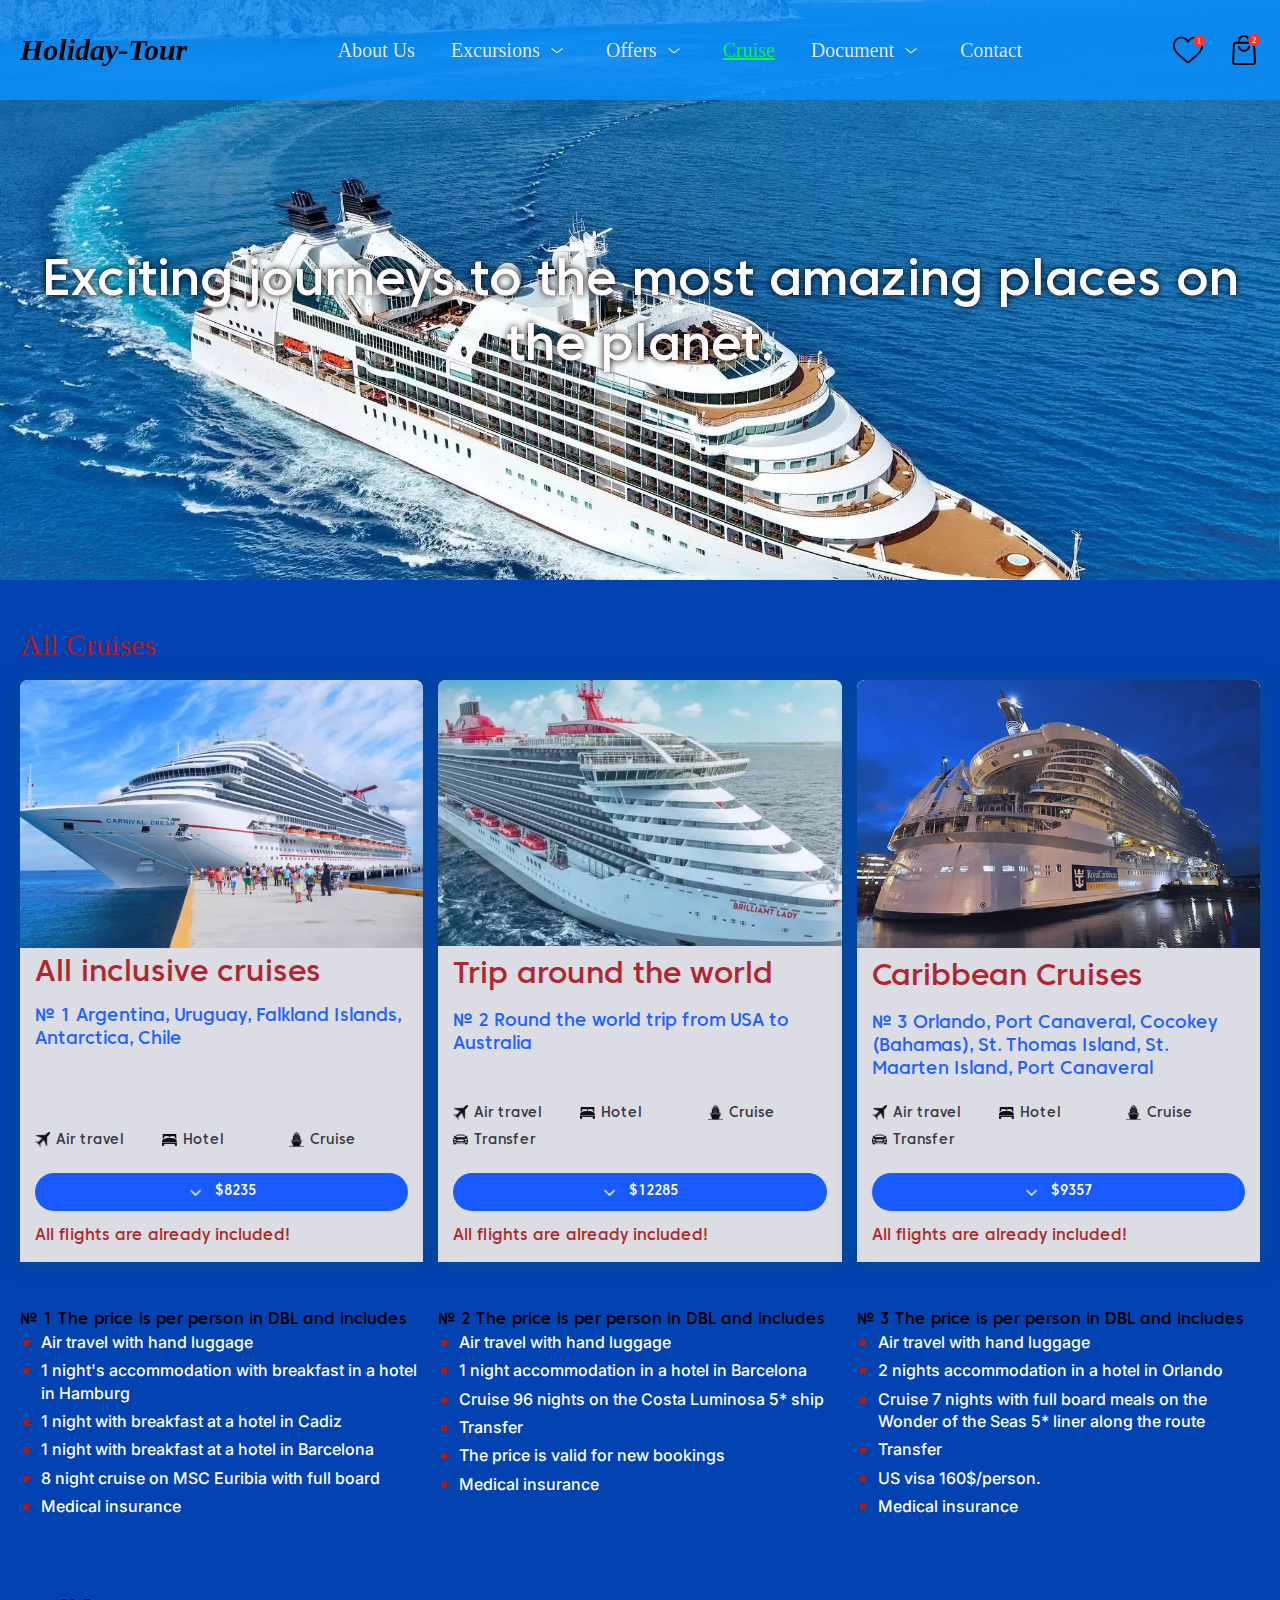
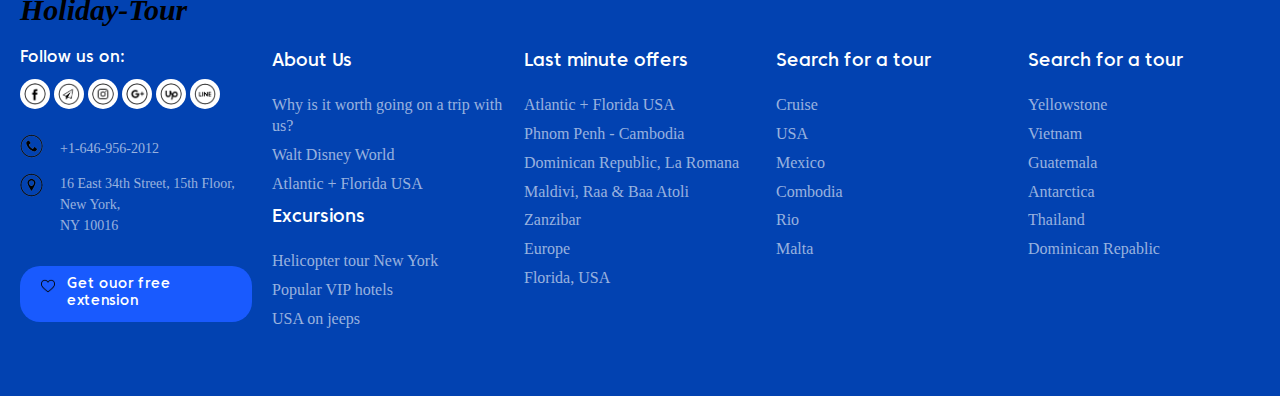
<file: Linear.html>
<!DOCTYPE html>
<html lang="en">

<head>
	<meta charset="UTF-8">
	<meta http-equiv="X-UA-Compatible" content="IE=edge">
	<meta name="viewport" content="width=device-width, initial-scale=1.0">
	<link rel="stylesheet" href="css/style.css">
	<title>page Linear page</title>
</head>

<body>

	<div class="wrapper">
		<header class="header">
			<div class="header__container">

				<div class="header__logo">Holiday-Tour</div> <!-- logo -->

				<div class="menu"> <!-- menu -->
					<div class="menu__body">
						<ul class="menu__list">
							<li class="menu__item">
								<a href="index.html" class="menu__link">About Us</a> <!-- 1 -->
							</li>
							<li class="menu__item menu__item--parent">
								<!-- menu__item--parent модифікатор для стрілки вниз -->
								<a href="#" class="menu__link">Excursions</a> <!-- 2 -->
								<div class="sub-menu"> <!-- вкладаємо 2 блок меню -->
									<ul class="sub-menu__list">
										<li class="sub-menu__item">
											<a href="Excursions.html" class="sub-menu__link">1 Disneyland USA</a>
										</li>
										<li class="sub-menu__item">
											<a href="Disneyland-Paris.html" class="sub-menu__link">2 Disneyland
												Paris</a>
										</li>
										<li class="sub-menu__item">
											<a href="Helicopter.html" class="sub-menu__link">3 Helicopter tour New
												York</a>
										</li>
										<li class="sub-menu__item">
											<a href="Atlantica.html" class="sub-menu__link">4 Atlantic + Florida USA</a>
										</li>
									</ul>
								</div> <!-- вкладаємо 2 блок меню -->
							</li>
							<li class="menu__item menu__item--parent">
								<!-- menu__item--parent модифікатор для стрілки вниз -->
								<a href="#" class="menu__link">Offers</a> <!-- 3 -->
								<div class="sub-menu"> <!-- вкладаємо 2 блок меню -->
									<ul class="sub-menu__list">
										<li class="sub-menu__item">
											<a href="Malta.html" class="sub-menu__link">1 Malta beach</a>
										</li>
										<li class="sub-menu__item">
											<a href="Guatemala.html" class="sub-menu__link">2 Guatemala</a>
										</li>
										<li class="sub-menu__item">
											<a href="USA.html" class="sub-menu__link">3 USA on jeeps</a>
										</li>
										<li class="sub-menu__item">
											<a href="Combodia.html" class="sub-menu__link">4 Cambodia</a>
										</li>
										<li class="sub-menu__item">
											<a href="viphotel.html" class="sub-menu__link">5 Popular VIP hotels</a>
										</li>
									</ul>
								</div> <!-- вкладаємо 2 блок меню -->
							</li>
							<li class="menu__item menu__item--vip">
								<a href="Linear.html" class="menu__link">Cruise</a> <!-- 4 -->
							</li>

							<li class="menu__item menu__item--parent">
								<!-- menu__item--parent модифікатор для стрілки вниз -->
								<a href="#" class="menu__link">Document</a>	<!-- 3 -->
								<div class="sub-menu"> <!-- вкладаємо 2 блок меню -->
									<ul class="sub-menu__list">
										<li class="sub-menu__item">
											<a href="Sertificate.html" id="malta-page" class="sub-menu__link">1 Sertificate</a>
										</li>
										<li class="sub-menu__item">
											<a href="licenziya.html" class="sub-menu__link">2 Licenziya</a>
										</li>
									</ul>
								</div> <!-- вкладаємо 2 блок меню -->
							</li>

							<li class="menu__item">
								<a href="Contakt.html" class="menu__link">Contact</a> <!-- 5 -->
							</li>
						</ul>
					</div>
				</div> <!-- menu -->

				<div class="header__actions actions__header"> <!-- icons right -->
					<a href="Linear.html" class="actions__header__item">
						<img src="img/icon01.svg" alt="favorite">
						<span>1</span>
					</a>
					<a href="#travell-page" class="actions__header__item">
						<img src="img/icon02.svg" alt="cart">
						<span>2</span>
					</a>

					<button class="icon-menu"> <!-- это будет бургер меню ГОРИЗОНТАЛЬНЫЕ ПОЛОСКИ  -->
						<span></span> <!-- здесь будем рисовать СРЕДНЮЮ ПОЛОСКУ МЕНЮ  -->
					</button>
				</div>

			</div>
		</header>

		<main class="main">
			<section class="linear">
				<div class="linear__anime"> <!-- //те саме для фона -->
					<div class="linear__box"></div>
					<div class="linear__box"></div>
					<div class="linear__box"></div>
					<div class="linear__box"></div>
					<div class="linear__box"></div>
					<div class="linear__box"></div><!-- //те саме для фона -->
				</div>

				<div class="linear__baner"></div>
				<div class="linear__text">
					<h2>Exciting journeys to the most amazing places on the planet.</h2>
				</div>
			</section>


			<section class="around"><!-- block -->
				<div class="around__container">
					<h2>All Cruises</h2>
					<div class="around__cards">
						<div class="around__card"><!-- card 1 -->
							<div class="around__img">
								<img src="linear/02.webp" alt="image">
							</div>
							<div class="around__text">
								<div class="around__title">
									<h2>All inclusive cruises</h2>
									<p>№ 1 Argentina, Uruguay, Falkland Islands, Antarctica, Chile
									</p>
								</div>
								<div class="around__icon">
									<div class="around__item">Air travel</div>
									<div class="around__item">Hotel</div>
									<div class="around__item">Cruise</div>
								</div>
								<a href="#" class="around__button">
									<span>$8235</span>
								</a>
								<div class="around__included">
									<p>All flights are already included!</p>
								</div>
							</div>
						</div><!-- card 1 -->


						<div class="around__card"><!-- card 2 -->
							<div class="around__img">
								<img src="linear/03.webp" alt="image">
							</div>
							<div class="around__text">
								<h2>Trip around the world</h2>
								<div class="around__title">
									<p>№ 2 Round the world trip from USA to Australia
									</p>
								</div>
								<div class="around__icon">
									<div class="around__item">Air travel</div>
									<div class="around__item">Hotel</div>
									<div class="around__item">Cruise</div>
									<div class="around__item">Transfer</div>
								</div>
								<a href="#" class="around__button">
									<span>$12285</span>
								</a>
								<div class="around__included">
									<p>All flights are already included!</p>
								</div>
							</div>
						</div><!-- card 2 -->


						<div class="around__card"><!-- card 3 -->
							<div class="around__img">
								<img src="linear/01.webp" alt="image">
							</div>
							<div class="around__text">
								<h2>Caribbean Cruises</h2>
								<div class="around__title">
									<p>№ 3 Orlando, Port Canaveral, Cocokey (Bahamas), St. Thomas Island, St. Maarten
										Island, Port Canaveral
									</p>
								</div>
								<div class="around__icon">
									<div class="around__item">Air travel</div>
									<div class="around__item">Hotel</div>
									<div class="around__item">Cruise</div>
									<div class="around__item">Transfer</div>
								</div>
								<a href="#" class="around__button">
									<span>$9357</span>
								</a>
								<div class="around__included">
									<p>All flights are already included!</p>
								</div>
							</div>
						</div><!-- card 3 -->
					</div>
				</div>
			</section>



			<section class="prize">
				<div class="prize__container">
					<div class="prize__cards">
						<div class="prize__card"><!-- card-text 1 -->
							<h3>№ 1 The price is per person in DBL and includes</h3>
							<ul class="prize__list">
								<li class="prize__link">Air travel with hand luggage</li>
								<li class="prize__link">1 night's accommodation with breakfast in a hotel in Hamburg
								</li>
								<li class="prize__link">1 night with breakfast at a hotel in Cadiz</li>
								<li class="prize__link">1 night with breakfast at a hotel in Barcelona</li>
								<li class="prize__link">8 night cruise on MSC Euribia with full board</li>
								<li class="prize__link">Medical insurance</li>
							</ul>
						</div>


						<div class="prize__card"><!-- card-text  2 -->
							<h3>№ 2 The price is per person in DBL and includes</h3>
							<ul class="prize__list">
								<li class="prize__link">Air travel with hand luggage</li>
								<li class="prize__link">1 night accommodation in a hotel in Barcelona</li>
								<li class="prize__link">Cruise 96 nights on the Costa Luminosa 5* ship</li>
								<li class="prize__link">Transfer</li>
								<li class="prize__link">The price is valid for new bookings</li>
								<li class="prize__link">Medical insurance</li>
							</ul>
						</div>


						<div class="prize__card"><!-- card-text  3 -->
							<h3>№ 3 The price is per person in DBL and includes</h3>
							<ul class="prize__list">
								<li class="prize__link">Air travel with hand luggage</li>
								<li class="prize__link">2 nights accommodation in a hotel in Orlando</li>
								<li class="prize__link">Cruise 7 nights with full board meals on the Wonder of the Seas
									5* liner along the route</li>
								<li class="prize__link">Transfer</li>
								<li class="prize__link">US visa 160$/person.</li>
								<li class="prize__link">Medical insurance</li>
							</ul>
						</div>
					</div>
				</div>
			</section>
		</main>


		<footer class="footer">
			<div class="footer__container">
				<div class="footer__logo">Holiday-Tour</div>
				<div class="footer__columns">
					<div class="footer__item"><!-- column 1 -->
						<div class="footer__text">
							Follow us on:
						</div>
						<div class="footer__icons">
							<img src="icon/fasebook.png" alt="icon">
							<img src="icon/youtoobe.png" alt="icon">
							<img src="icon/instagram.png" alt="icon">
							<img src="icon/G+.png" alt="icon">
							<img src="icon/Up.png" alt="icon">
							<img src="icon/Line.png" alt="icon">
						</div>
						<a href="+1-646-956-2012" class="footer__tel">+1-646-956-2012</a>		<!-- виводимо одразу на телефон -->
						<div class="footer__adress">
							<p>16 East 34th Street, 15th Floor,
								New York,<br> NY 10016
							</p>
						</div>
						<a href="#" class="footer__button">
							<span>Get ouor free extension</span>
						</a>
					</div>


					<div class="footer__item"><!-- column 2 -->
						<div class="footer__title">About Us</div>
						<div class="footer__sub-title">
							<ul class="footer__list">
								<li class="footer__link"><a href="#why">Why is it worth going on a trip with us?</a></li>
								<li class="footer__link"><a href="Excursions.html">Walt Disney World</a></li>
								<li class="footer__link"><a href="Atlantica.html">Atlantic + Florida USA</a></li>
							</ul>
						</div>
						<div class="footer__title">Excursions</div>
						<div class="footer__sub-title">
							<ul class="footer__list">
								<li class="footer__link"><a href="Helicopter.html">Helicopter tour New York</a></li>
								<li class="footer__link"><a href="viphotel.html">Popular VIP hotels</a></li>
								<li class="footer__link"><a href="USA.html">USA on jeeps</a></li>
							</ul>
						</div>
					</div>


					<div class="footer__item"><!-- column 3 -->
						<div class="footer__title">Last minute offers</div>
						<div class="footer__sub-title">
							<ul class="footer__list">
								<li class="footer__link"><a href="Atlantica.html">Atlantic + Florida USA</a></li>
								<li class="footer__link"><a href="Combodia.html">Phnom Penh - Cambodia</a></li>
								<li class="footer__link"><a href="Combodia.html">Dominican Republic, La Romana</a></li>
								<li class="footer__link"><a href="Malta.html">Maldivi, Raa & Baa Atoli</a></li>
								<li class="footer__link"><a href="viphotel.html">Zanzibar</a></li>
								<li class="footer__link"><a href="Disneyland-Paris.html">Europe</a></li>
								<li class="footer__link"><a href="Excursions.html">Florida, USA</a></li>
							</ul>
						</div>
					</div>


					<div class="footer__item"><!-- column 4 -->
						<div class="footer__title">Search for a tour</div>
						<div class="footer__sub-title">
							<ul class="footer__list">
								<li class="footer__link"><a href="Linear.html">Cruise</a></li>
								<li class="footer__link"><a href="USA.html">USA</a></li>
								<li class="footer__link"><a href="Malta.html">Mexico</a></li>
								<li class="footer__link"><a href="Combodia.html">Combodia</a></li>
								<li class="footer__link"><a href="Guatemala.html">Rio</a></li>
								<li class="footer__link"><a href="Malta.html">Malta</a></li>
							</ul>
						</div>
					</div>


					<div class="footer__item"><!-- column 4 -->
						<div class="footer__title">Search for a tour</div>
						<div class="footer__sub-title">
							<ul class="footer__list">
								<li class="footer__link"><a href="Combodia.html">Yellowstone</a></li>
								<li class="footer__link"><a href="viphotel.html">Vietnam</a></li>
								<li class="footer__link"><a href="Guatemala.html">Guatemala</a></li>
								<li class="footer__link"><a href="Helicopter.html">Antarctica</a></li>
								<li class="footer__link"><a href="Combodia.html">Thailand</a></li>
								<li class="footer__link"><a href="USA.html">Dominican Repablic</a></li>
							</ul>
						</div>
					</div>
				</div>
			</div>
		</footer>
	</div>

	<script src="js/script.js"></script>
</body>

</html>
</file>
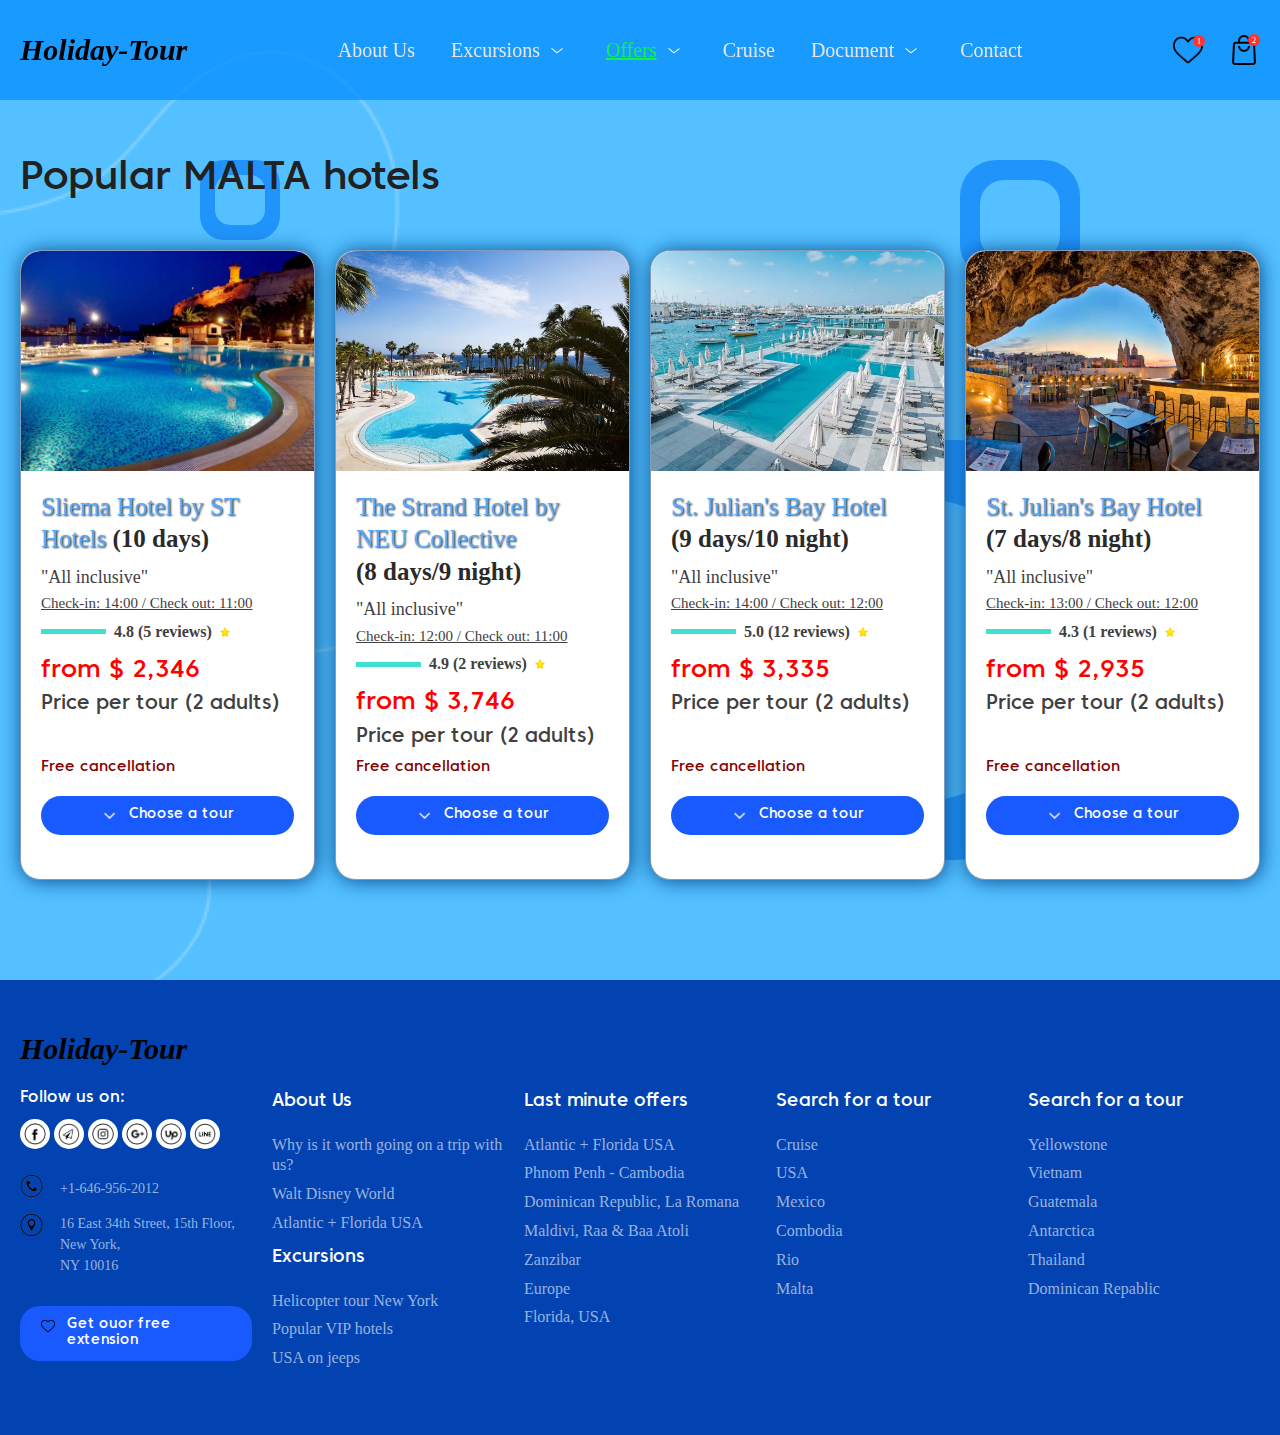
<file: Malta.html>
<!DOCTYPE html>
<html lang="en">

<head>
	<meta charset="UTF-8">
	<meta http-equiv="X-UA-Compatible" content="IE=edge">
	<meta name="viewport" content="width=device-width, initial-scale=1.0">
	<link rel="stylesheet" href="css/style.css">
	<title>page Malta beach</title>
</head>

<body>

	<div class="wrapper">
		<header class="header">
			<div class="header__container">

				<div class="header__logo">Holiday-Tour</div> <!-- logo -->

				<div class="menu"> <!-- menu -->
					<div class="menu__body">
						<ul class="menu__list">
							<li class="menu__item">
								<a href="index.html" class="menu__link">About Us</a>
							</li>
							<li class="menu__item menu__item--parent">
								<!-- menu__item--parent модифікатор для стрілки вниз -->
								<a href="#" class="menu__link">Excursions</a>
								<div class="sub-menu"> <!-- вкладаємо 2 блок меню -->
									<ul class="sub-menu__list">
										<li class="sub-menu__item">
											<a href="Excursions.html" class="sub-menu__link">1 Disney USA</a>
										</li>
										<li class="sub-menu__item">
											<a href="Disneyland-Paris.html" class="sub-menu__link">2 Disneyland Paris</a>
										</li>
										<li class="sub-menu__item">
											<a href="Helicopter.html" class="sub-menu__link">3 Helicopter tour New York</a>
										</li>
										<li class="sub-menu__item">
											<a href="USA.html" class="sub-menu__link">4 USA hotels</a>
										</li>
									</ul>
								</div> <!-- вкладаємо 2 блок меню -->
							</li>
							<li class="menu__item menu__item--parent  menu__item--vip">
								<!-- menu__item--parent модифікатор для стрілки вниз -->
								<a href="#" class="menu__link">Offers</a>
								<div class="sub-menu"> <!-- вкладаємо 2 блок меню -->
									<ul class="sub-menu__list">
										<li class="sub-menu__item">
											<a href="Malta.html" class="sub-menu__link">1 Malta beach</a>
										</li>
										<li class="sub-menu__item">
											<a href="Guatemala.html" class="sub-menu__link">2 Guatemala</a>
										</li>
										<li class="sub-menu__item">
											<a href="USA.html" class="sub-menu__link">3 USA on jeeps</a>
										</li>
										<li class="sub-menu__item">
											<a href="Combodia.html" class="sub-menu__link">4 Cambodia</a>
										</li>
										<li class="sub-menu__item">
											<a href="viphotel.html" class="sub-menu__link">5 Popular VIP hotels</a>
										</li>
									</ul>
								</div> <!-- вкладаємо 2 блок меню -->
							</li>
							<li class="menu__item">
								<a href="Linear.html" class="menu__link">Cruise</a>	<!-- 4 -->
							</li>

							<li class="menu__item menu__item--parent">
								<!-- menu__item--parent модифікатор для стрілки вниз -->
								<a href="#" class="menu__link">Document</a>	<!-- 3 -->
								<div class="sub-menu"> <!-- вкладаємо 2 блок меню -->
									<ul class="sub-menu__list">
										<li class="sub-menu__item">
											<a href="Sertificate.html" id="malta-page" class="sub-menu__link">1 Sertificate</a>
										</li>
										<li class="sub-menu__item">
											<a href="licenziya.html" class="sub-menu__link">2 Licenziya</a>
										</li>
									</ul>
								</div> <!-- вкладаємо 2 блок меню -->
							</li>

							<li class="menu__item">
								<a href="Contakt.html" class="menu__link">Contact</a><!-- 5 -->
							</li>
						</ul>
					</div>
				</div> <!-- menu -->

				<div class="header__actions actions__header"> <!-- icons right -->
					<a href="Atlantica.html" class="actions__header__item">
						<img src="img/icon01.svg" alt="favorite">
						<span>1</span>
					</a>
					<a href="#" class="actions__header__item">
						<img src="img/icon02.svg" alt="cart">
						<span>2</span>
					</a>


					<button class="icon-menu"> <!-- это будет бургер меню ГОРИЗОНТАЛЬНЫЕ ПОЛОСКИ  -->
						<span></span> <!-- здесь будем рисовать СРЕДНЮЮ ПОЛОСКУ МЕНЮ  -->
					</button>
				</div>

			</div>
		</header>

		<main class="main">
			<section class="malta">
				<div class="malta__anime">
					<div class="malta__box"></div>
					<div class="malta__box"></div>
					<div class="malta__box"></div>
					<div class="malta__box"></div>
					<div class="malta__box"></div>
					<div class="malta__box"></div>
				</div>

				<div class="malta__container">
					<h2>Popular <span>Malta</span> hotels</h2>
					<div class="malta__card"><!-- cards -->
						<div class="malta__item"><!-- card 1 -->
							<div class="malta__img">
								<img src="hotel/malta01.webp" alt="hotel">
							</div>
							<div class="malta__text">
								<div class="malta__title">
									Sliema Hotel by ST Hotels <span>(10 days)</span>
								</div>
								<div class="malta__sub-title">
									<p>"All inclusive"</p>
								</div>
								<div class="malta__time">
									<p>Check-in: 14:00 / Check out: 11:00</p>
								</div>
								<div class="malta__reviews">
									4.8 (5 reviews)
								</div>
								<div class="malta__price">
									from $ 2,346<br><span>Price per tour (2 adults)</span>
								</div>
								<div class="malta__bron">
									Free cancellation
								</div>
								<a href="index.html#travell-page" class="malta__button"> <!-- ЗРОБИЛИ ПЕРЕХІД на сторінку  index.html  і секцію travell з id  travell-page-->
									<span>Choose a tour</span>
								</a>
							</div>							
						</div>


						<div class="malta__item"><!-- card 2 -->
							<div class="malta__img">
								<img src="hotel/malta02.webp" alt="hotel">
							</div>
							<div class="malta__text">
								<div class="malta__title">
									The Strand Hotel by NEU Collective<br><span> (8 days/9 night)</span>
								</div>
								<div class="malta__sub-title">
									<p>"All inclusive"</p>
								</div>
								<div class="malta__time">
									<p>Check-in: 12:00 / Check out: 11:00</p>
								</div>
								<div class="malta__reviews">
									4.9 (2 reviews)
								</div>
								<div class="malta__price">
									from $ 3,746<br><span>Price per tour (2 adults)</span>
								</div>
								<div class="malta__bron">
									Free cancellation
								</div>
								<a href="index.html#travell-page" class="malta__button"> <!-- ЗРОБИЛИ ПЕРЕХІД на сторінку  index.html  і секцію travell з id  travell-page-->
									<span>Choose a tour</span>
								</a>
							</div>							
						</div>


						<div class="malta__item"><!-- card 3 -->
							<div class="malta__img">
								<img src="hotel/malta03.webp" alt="hotel">
							</div>
							<div class="malta__text">
								<div class="malta__title">
									St. Julian's Bay Hotel<br><span> (9 days/10 night)</span>
								</div>
								<div class="malta__sub-title">
									<p>"All inclusive"</p>
								</div>
								<div class="malta__time">
									<p>Check-in: 14:00 / Check out: 12:00</p>
								</div>
								<div class="malta__reviews">
									5.0 (12 reviews)
								</div>
								<div class="malta__price">
									from $ 3,335<br><span>Price per tour (2 adults)</span>
								</div>
								<div class="malta__bron">
									Free cancellation
								</div>
								<a href="index.html#travell-page" class="malta__button"> <!-- ЗРОБИЛИ ПЕРЕХІД на сторінку  index.html  і секцію travell з id  travell-page-->
									<span>Choose a tour</span>
								</a>
							</div>							
						</div>


						<div class="malta__item"><!-- card 4 -->
							<div class="malta__img">
								<img src="hotel/malta04.webp" alt="hotel">
							</div>
							<div class="malta__text">
								<div class="malta__title">
									St. Julian's Bay Hotel<br><span> (7 days/8 night)</span>
								</div>
								<div class="malta__sub-title">
									<p>"All inclusive"</p>
								</div>
								<div class="malta__time">
									<p>Check-in: 13:00 / Check out: 12:00</p>
								</div>
								<div class="malta__reviews">
									4.3 (1 reviews)
								</div>
								<div class="malta__price">
									from $ 2,935<br><span>Price per tour (2 adults)</span>
								</div>
								<div class="malta__bron">
									Free cancellation
								</div>
								<a href="index.html#travell-page" class="malta__button"> <!-- ЗРОБИЛИ ПЕРЕХІД на сторінку  index.html  і секцію travell з id  travell-page-->
									<span>Choose a tour</span>
								</a>
							</div>							
						</div>

					</div>
				</div>
			</section>
		</main>


		<footer class="footer">
			<div class="footer__container">
				<div class="footer__logo">Holiday-Tour</div>
				<div class="footer__columns">
					<div class="footer__item"><!-- column 1 -->
						<div class="footer__text">
							Follow us on:
						</div>
						<div class="footer__icons">
							<img src="icon/fasebook.png" alt="icon">
							<img src="icon/youtoobe.png" alt="icon">
							<img src="icon/instagram.png" alt="icon">
							<img src="icon/G+.png" alt="icon">
							<img src="icon/Up.png" alt="icon">
							<img src="icon/Line.png" alt="icon">
						</div>
						<a href="+1-646-956-2012" class="footer__tel">+1-646-956-2012</a>		<!-- виводимо одразу на телефон -->
						<div class="footer__adress">
							<p>16 East 34th Street, 15th Floor,
								New York,<br> NY 10016
							</p>
						</div>
						<a href="#" class="footer__button">
							<span>Get ouor free extension</span>
						</a>
					</div>


					<div class="footer__item"><!-- column 2 -->
						<div class="footer__title">About Us</div>
						<div class="footer__sub-title">
							<ul class="footer__list">
								<li class="footer__link"><a href="#why">Why is it worth going on a trip with us?</a></li>
								<li class="footer__link"><a href="Excursions.html">Walt Disney World</a></li>
								<li class="footer__link"><a href="Atlantica.html">Atlantic + Florida USA</a></li>
							</ul>
						</div>
						<div class="footer__title">Excursions</div>
						<div class="footer__sub-title">
							<ul class="footer__list">
								<li class="footer__link"><a href="Helicopter.html">Helicopter tour New York</a></li>
								<li class="footer__link"><a href="viphotel.html">Popular VIP hotels</a></li>
								<li class="footer__link"><a href="USA.html">USA on jeeps</a></li>
							</ul>
						</div>
					</div>


					<div class="footer__item"><!-- column 3 -->
						<div class="footer__title">Last minute offers</div>
						<div class="footer__sub-title">
							<ul class="footer__list">
								<li class="footer__link"><a href="Atlantica.html">Atlantic + Florida USA</a></li>
								<li class="footer__link"><a href="Combodia.html">Phnom Penh - Cambodia</a></li>
								<li class="footer__link"><a href="Combodia.html">Dominican Republic, La Romana</a></li>
								<li class="footer__link"><a href="Malta.html">Maldivi, Raa & Baa Atoli</a></li>
								<li class="footer__link"><a href="viphotel.html">Zanzibar</a></li>
								<li class="footer__link"><a href="Disneyland-Paris.html">Europe</a></li>
								<li class="footer__link"><a href="Excursions.html">Florida, USA</a></li>
							</ul>
						</div>
					</div>


					<div class="footer__item"><!-- column 4 -->
						<div class="footer__title">Search for a tour</div>
						<div class="footer__sub-title">
							<ul class="footer__list">
								<li class="footer__link"><a href="Linear.html">Cruise</a></li>
								<li class="footer__link"><a href="USA.html">USA</a></li>
								<li class="footer__link"><a href="Malta.html">Mexico</a></li>
								<li class="footer__link"><a href="Combodia.html">Combodia</a></li>
								<li class="footer__link"><a href="Guatemala.html">Rio</a></li>
								<li class="footer__link"><a href="Malta.html">Malta</a></li>
							</ul>
						</div>
					</div>


					<div class="footer__item"><!-- column 4 -->
						<div class="footer__title">Search for a tour</div>
						<div class="footer__sub-title">
							<ul class="footer__list">
								<li class="footer__link"><a href="Combodia.html">Yellowstone</a></li>
								<li class="footer__link"><a href="viphotel.html">Vietnam</a></li>
								<li class="footer__link"><a href="Guatemala.html">Guatemala</a></li>
								<li class="footer__link"><a href="Helicopter.html">Antarctica</a></li>
								<li class="footer__link"><a href="Combodia.html">Thailand</a></li>
								<li class="footer__link"><a href="USA.html">Dominican Repablic</a></li>
							</ul>
						</div>
					</div>
				</div>
			</div>
		</footer>
	</div>


	
	<script src="js/script.js"></script>
</body>

</html>
</file>
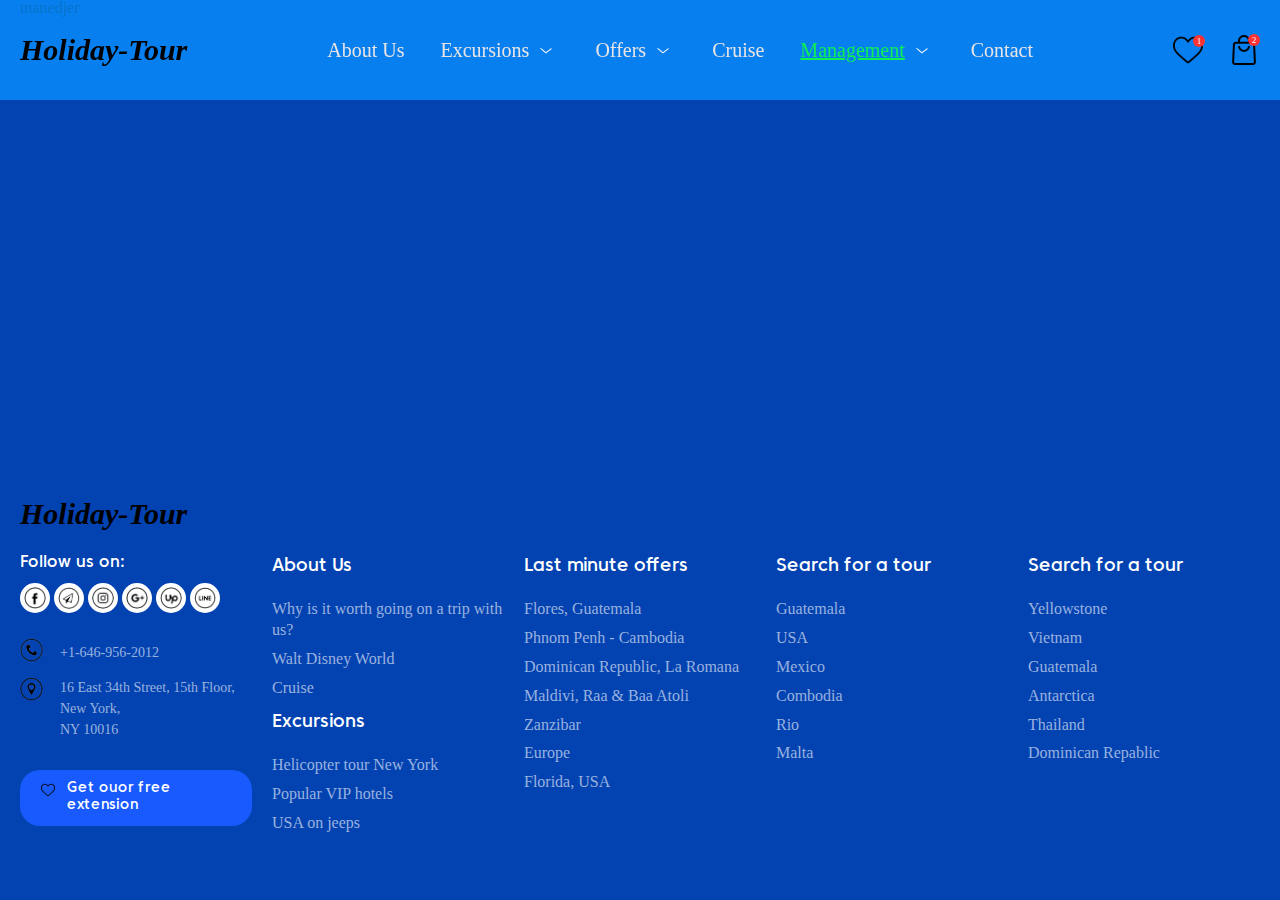
<file: menedjer.html>
<!DOCTYPE html>
<html lang="en">

<head>
	<meta charset="UTF-8">
	<meta http-equiv="X-UA-Compatible" content="IE=edge">
	<meta name="viewport" content="width=device-width, initial-scale=1.0">
	<link rel="stylesheet" href="css/style.css">
	<title>page Linear page</title>
</head>

<body>

	<div class="wrapper">
		<header class="header">
			<div class="header__container">

				<div class="header__logo">Holiday-Tour</div> <!-- logo -->

				<div class="menu"> <!-- menu -->
					<div class="menu__body">
						<ul class="menu__list">
							<li class="menu__item">
								<a href="index.html" class="menu__link">About Us</a> <!-- 1 -->
							</li>
							<li class="menu__item menu__item--parent">
								<!-- menu__item--parent модифікатор для стрілки вниз -->
								<a href="#" class="menu__link">Excursions</a> <!-- 2 -->
								<div class="sub-menu"> <!-- вкладаємо 2 блок меню -->
									<ul class="sub-menu__list">
										<li class="sub-menu__item">
											<a href="Excursions.html" class="sub-menu__link">1 Disneyland USA</a>
										</li>
										<li class="sub-menu__item">
											<a href="Disneyland-Paris.html" class="sub-menu__link">2 Disneyland
												Paris</a>
										</li>
										<li class="sub-menu__item">
											<a href="Helicopter.html" class="sub-menu__link">3 Helicopter tour New
												York</a>
										</li>
										<li class="sub-menu__item">
											<a href="Atlantica.html" class="sub-menu__link">4 Atlantic + Florida USA</a>
										</li>
									</ul>
								</div> <!-- вкладаємо 2 блок меню -->
							</li>
							<li class="menu__item menu__item--parent">
								<!-- menu__item--parent модифікатор для стрілки вниз -->
								<a href="#" class="menu__link">Offers</a> <!-- 3 -->
								<div class="sub-menu"> <!-- вкладаємо 2 блок меню -->
									<ul class="sub-menu__list">
										<li class="sub-menu__item">
											<a href="Malta.html" class="sub-menu__link">1 Malta beach</a>
										</li>
										<li class="sub-menu__item">
											<a href="Guatemala.html" class="sub-menu__link">2 Guatemala</a>
										</li>
										<li class="sub-menu__item">
											<a href="USA.html" class="sub-menu__link">3 USA on jeeps</a>
										</li>
										<li class="sub-menu__item">
											<a href="Combodia.html" class="sub-menu__link">4 Cambodia</a>
										</li>
										<li class="sub-menu__item">
											<a href="viphotel.html" class="sub-menu__link">5 Popular VIP hotels</a>
										</li>
									</ul>
								</div> <!-- вкладаємо 2 блок меню -->
							</li>
							<li class="menu__item">
								<a href="Linear.html" class="menu__link">Cruise</a> <!-- 4 -->
							</li>
							<li class="menu__item menu__item--parent  menu__item--vip">
								<!-- menu__item--parent модифікатор для стрілки вниз -->
								<a href="menedjer.html" class="menu__link">Management</a> <!-- 5 -->
							</li>
							<li class="menu__item">
								<a href="Contakt.html" class="menu__link">Contact</a> <!-- 6 -->
							</li>
						</ul>
					</div>
				</div> <!-- menu -->

				<div class="header__actions actions__header"> <!-- icons right -->
					<a href="Linear.html" class="actions__header__item">
						<img src="img/icon01.svg" alt="favorite">
						<span>1</span>
					</a>
					<a href="#travell-page" class="actions__header__item">
						<img src="img/icon02.svg" alt="cart">
						<span>2</span>
					</a>

					<button class="icon-menu"> <!-- это будет бургер меню ГОРИЗОНТАЛЬНЫЕ ПОЛОСКИ  -->
						<span></span> <!-- здесь будем рисовать СРЕДНЮЮ ПОЛОСКУ МЕНЮ  -->
					</button>
				</div>

			</div>
		</header>

		<main class="main">
			<section class="manedjer">
				<div class="manedjer__container">
					<h2>manedjer</h2>
				</div>
			</section>
		</main>


		<footer class="footer">
			<div class="footer__container">
				<div class="footer__logo">Holiday-Tour</div>
				<div class="footer__columns">
					<div class="footer__item"><!-- column 1 -->
						<div class="footer__text">
							Follow us on:
						</div>
						<div class="footer__icons">
							<img src="icon/fasebook.png" alt="icon">
							<img src="icon/youtoobe.png" alt="icon">
							<img src="icon/instagram.png" alt="icon">
							<img src="icon/G+.png" alt="icon">
							<img src="icon/Up.png" alt="icon">
							<img src="icon/Line.png" alt="icon">
						</div>
						<a href="+1-646-956-2012" class="footer__tel">+1-646-956-2012</a>
						<!-- виводимо одразу на телефон -->
						<div class="footer__adress">
							<p>16 East 34th Street, 15th Floor,
								New York,<br> NY 10016
							</p>
						</div>
						<a href="#" class="footer__button">
							<span>Get ouor free extension</span>
						</a>
					</div>


					<div class="footer__item"><!-- column 2 -->
						<div class="footer__title">About Us</div>
						<div class="footer__sub-title">
							<ul class="footer__list">
								<li class="footer__link"><a href="#why">Why is it worth going on a trip with us?</a>
								</li>
								<li class="footer__link"><a href="Excursions.html">Walt Disney World</a></li>
								<li class="footer__link"><a href="Linear.html">Cruise</a></li>
							</ul>
						</div>
						<div class="footer__title">Excursions</div>
						<div class="footer__sub-title">
							<ul class="footer__list">
								<li class="footer__link"><a href="Helicopter.html">Helicopter tour New York</a></li>
								<li class="footer__link"><a href="viphotel.html">Popular VIP hotels</a></li>
								<li class="footer__link"><a href="USA.html">USA on jeeps</a></li>
							</ul>
						</div>
					</div>


					<div class="footer__item"><!-- column 3 -->
						<div class="footer__title">Last minute offers</div>
						<div class="footer__sub-title">
							<ul class="footer__list">
								<li class="footer__link"><a href="Guatemala.html">Flores, Guatemala</a></li>
								<li class="footer__link"><a href="Combodia.html">Phnom Penh - Cambodia</a></li>
								<li class="footer__link"><a href="Combodia.html">Dominican Republic, La Romana</a></li>
								<li class="footer__link"><a href="Malta.html">Maldivi, Raa & Baa Atoli</a></li>
								<li class="footer__link"><a href="viphotel.html">Zanzibar</a></li>
								<li class="footer__link"><a href="Disneyland-Paris.html">Europe</a></li>
								<li class="footer__link"><a href="Excursions.html">Florida, USA</a></li>
							</ul>
						</div>
					</div>


					<div class="footer__item"><!-- column 4 -->
						<div class="footer__title">Search for a tour</div>
						<div class="footer__sub-title">
							<ul class="footer__list">
								<li class="footer__link"><a href="#travell-page">Guatemala</a></li>
								<li class="footer__link"><a href="#travell-page">USA</a></li>
								<li class="footer__link"><a href="#travell-page">Mexico</a></li>
								<li class="footer__link"><a href="#travell-page">Combodia</a></li>
								<li class="footer__link"><a href="#travell-page">Rio</a></li>
								<li class="footer__link"><a href="#travell-page">Malta</a></li>
							</ul>
						</div>
					</div>


					<div class="footer__item"><!-- column 4 -->
						<div class="footer__title">Search for a tour</div>
						<div class="footer__sub-title">
							<ul class="footer__list">
								<li class="footer__link"><a href="#travell-page">Yellowstone</a></li>
								<li class="footer__link"><a href="#travell-page">Vietnam</a></li>
								<li class="footer__link"><a href="#travell-page">Guatemala</a></li>
								<li class="footer__link"><a href="#travell-page">Antarctica</a></li>
								<li class="footer__link"><a href="#travell-page">Thailand</a></li>
								<li class="footer__link"><a href="#travell-page">Dominican Repablic</a></li>
							</ul>
						</div>
					</div>
				</div>
			</div>
		</footer>
	</div>

	<script src="js/script.js"></script>
</body>

</html>
</file>
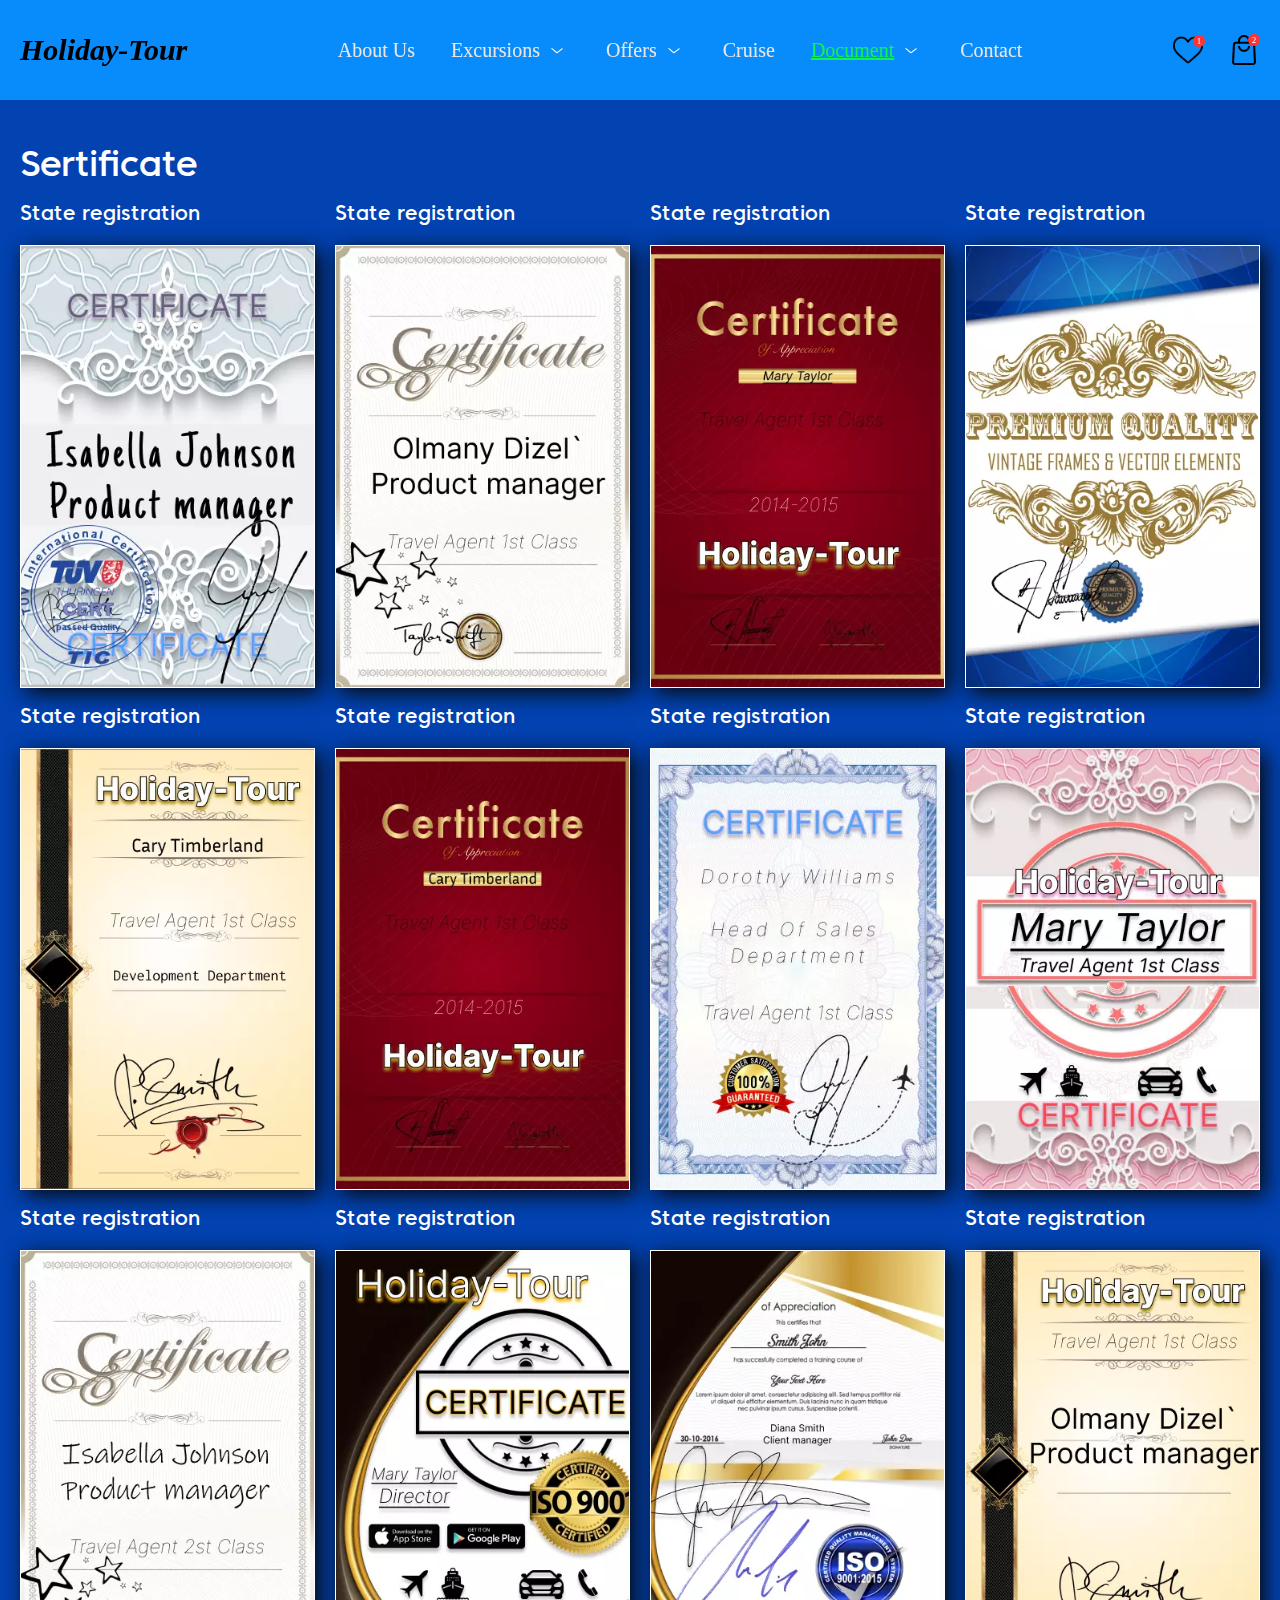
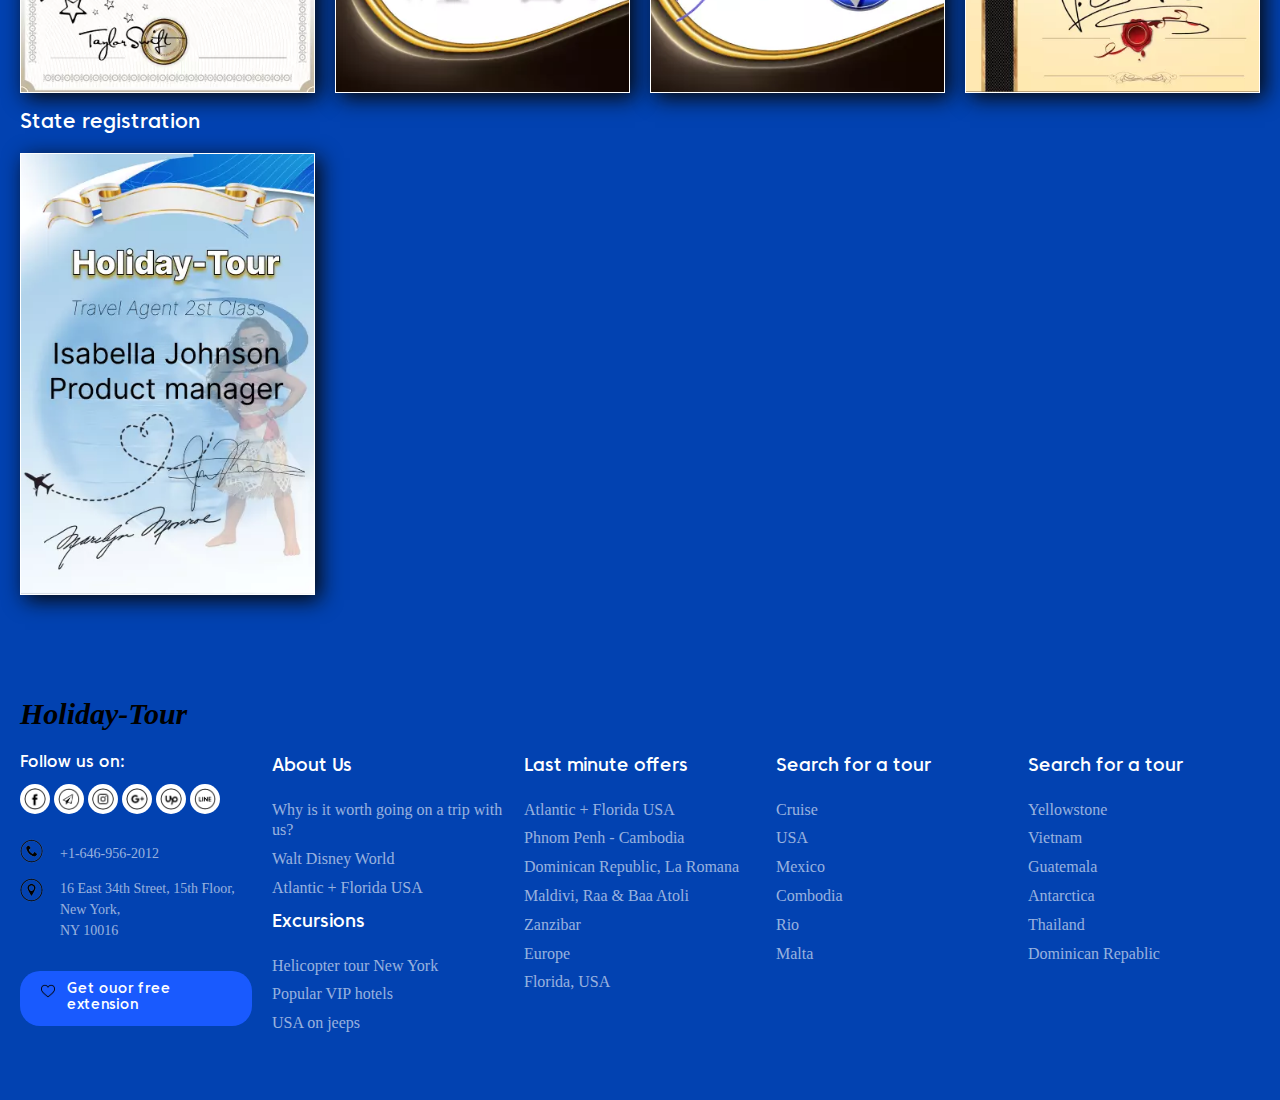
<file: Sertificate.html>
<!DOCTYPE html>
<html lang="en">

<head>
	<meta charset="UTF-8">
	<meta http-equiv="X-UA-Compatible" content="IE=edge">
	<meta name="viewport" content="width=device-width, initial-scale=1.0">
	<link rel="stylesheet" href="css/style.css">
	<title>page HOME</title>
</head>

<body>

	<div class="wrapper">
		<header class="header">
			<div class="header__container">

				<div class="header__logo">Holiday-Tour</div> <!-- logo -->

				<div class="menu"> <!-- menu -->
					<div class="menu__body">
						<ul class="menu__list">
							<li class="menu__item">
								<a href="index.html" class="menu__link">About Us</a>	<!-- 1 -->
							</li>
							<li class="menu__item menu__item--parent">
								<!-- menu__item--parent модифікатор для стрілки вниз -->
								<a href="#" class="menu__link">Excursions</a>	<!-- 2 -->
								<div class="sub-menu"> <!-- вкладаємо 2 блок меню -->
									<ul class="sub-menu__list">
										<li class="sub-menu__item">
											<a href="Excursions.html" class="sub-menu__link">1 Disney USA</a>
										</li>
										<li class="sub-menu__item">
											<a href="Disneyland-Paris.html" class="sub-menu__link">2 Disneyland Paris</a>
										</li>
										<li class="sub-menu__item">
											<a href="Helicopter.html" class="sub-menu__link">3 Helicopter tour New York</a>
										</li>
										<li class="sub-menu__item">
											<a href="Atlantica.html" class="sub-menu__link">4 Atlantic + Florida USA</a>
										</li>
									</ul>
								</div> <!-- вкладаємо 2 блок меню -->
							</li>
							<li class="menu__item menu__item--parent">
								<!-- menu__item--parent модифікатор для стрілки вниз -->
								<a href="#" class="menu__link">Offers</a>	<!-- 3 -->
								<div class="sub-menu"> <!-- вкладаємо 2 блок меню -->
									<ul class="sub-menu__list">
										<li class="sub-menu__item">
											<a href="Malta.html" id="malta-page" class="sub-menu__link">1 Malta beach</a>
										</li>
										<li class="sub-menu__item">
											<a href="Guatemala.html" class="sub-menu__link">2 Guatemala</a>
										</li>
										<li class="sub-menu__item">
											<a href="USA.html" class="sub-menu__link">3 USA on jeeps</a>
										</li>
										<li class="sub-menu__item">
											<a href="Combodia.html" class="sub-menu__link">4 Cambodia</a>
										</li>
										<li class="sub-menu__item">
											<a href="viphotel.html" class="sub-menu__link">5 Popular VIP hotels</a>
										</li>
									</ul>
								</div> <!-- вкладаємо 2 блок меню -->
							</li>
							<li class="menu__item">
								<a href="Linear.html" class="menu__link">Cruise</a>	<!-- 4 -->
							</li>

							<li class="menu__item menu__item--parent menu__item--vip">
								<!-- menu__item--parent модифікатор для стрілки вниз -->
								<a href="#" class="menu__link">Document</a>	<!-- 3 -->
								<div class="sub-menu"> <!-- вкладаємо 2 блок меню -->
									<ul class="sub-menu__list">
										<li class="sub-menu__item">
											<a href="Sertificate.html" id="malta-page" class="sub-menu__link">1 Sertificate</a>
										</li>
										<li class="sub-menu__item">
											<a href="Guatemala.html" class="sub-menu__link">2 Guatemala</a>
										</li>
										<li class="sub-menu__item">
											<a href="USA.html" class="sub-menu__link">3 USA on jeeps</a>
										</li>
										<li class="sub-menu__item">
											<a href="Combodia.html" class="sub-menu__link">4 Cambodia</a>
										</li>
										<li class="sub-menu__item">
											<a href="viphotel.html" class="sub-menu__link">5 Popular VIP hotels</a>
										</li>
									</ul>
								</div> <!-- вкладаємо 2 блок меню -->
							</li>

							<li class="menu__item">
								<a href="Contakt.html" class="menu__link">Contact</a>	<!-- 5 -->
							</li>
						</ul>
					</div>
				</div> <!-- menu -->

				<div class="header__actions actions__header"> <!-- icons right -->
					<a href="Atlantica.html" class="actions__header__item">
						<img src="img/icon01.svg" alt="favorite">
						<span>1</span>
					</a>
					<a href="#travell-page" class="actions__header__item">
						<img src="img/icon02.svg" alt="cart">
						<span>2</span>
					</a>

					<button class="icon-menu"> <!-- это будет бургер меню ГОРИЗОНТАЛЬНЫЕ ПОЛОСКИ  -->
						<span></span> <!-- здесь будем рисовать СРЕДНЮЮ ПОЛОСКУ МЕНЮ  -->
					</button>
				</div>

			</div>
		</header>

		<div class="wrapper">
			<header class="header">
				<div class="header__container">
	
					<div class="header__logo">Holiday-Tour</div> <!-- logo -->
	
					<div class="menu"> <!-- menu -->
						<div class="menu__body">
							<ul class="menu__list">
								<li class="menu__item">
									<a href="index.html" class="menu__link">About Us</a>	<!-- 1 -->
								</li>
								<li class="menu__item menu__item--parent">
									<!-- menu__item--parent модифікатор для стрілки вниз -->
									<a href="#" class="menu__link">Excursions</a>	<!-- 2 -->
									<div class="sub-menu"> <!-- вкладаємо 2 блок меню -->
										<ul class="sub-menu__list">
											<li class="sub-menu__item">
												<a href="Excursions.html" class="sub-menu__link">1 Disney USA</a>
											</li>
											<li class="sub-menu__item">
												<a href="Disneyland-Paris.html" class="sub-menu__link">2 Disneyland Paris</a>
											</li>
											<li class="sub-menu__item">
												<a href="Helicopter.html" class="sub-menu__link">3 Helicopter tour New York</a>
											</li>
											<li class="sub-menu__item">
												<a href="Atlantica.html" class="sub-menu__link">4 Atlantic + Florida USA</a>
											</li>
										</ul>
									</div> <!-- вкладаємо 2 блок меню -->
								</li>
								<li class="menu__item menu__item--parent">
									<!-- menu__item--parent модифікатор для стрілки вниз -->
									<a href="#" class="menu__link">Offers</a>	<!-- 3 -->
									<div class="sub-menu"> <!-- вкладаємо 2 блок меню -->
										<ul class="sub-menu__list">
											<li class="sub-menu__item">
												<a href="Malta.html" id="malta-page" class="sub-menu__link">1 Malta beach</a>
											</li>
											<li class="sub-menu__item">
												<a href="Guatemala.html" class="sub-menu__link">2 Guatemala</a>
											</li>
											<li class="sub-menu__item">
												<a href="USA.html" class="sub-menu__link">3 USA on jeeps</a>
											</li>
											<li class="sub-menu__item">
												<a href="Combodia.html" class="sub-menu__link">4 Cambodia</a>
											</li>
											<li class="sub-menu__item">
												<a href="viphotel.html" class="sub-menu__link">5 Popular VIP hotels</a>
											</li>
										</ul>
									</div> <!-- вкладаємо 2 блок меню -->
								</li>
								<li class="menu__item">
									<a href="Linear.html" class="menu__link">Cruise</a>	<!-- 4 -->
								</li>
	
								<li class="menu__item menu__item--parent menu__item--vip">
									<!-- menu__item--parent модифікатор для стрілки вниз -->
									<a href="#" class="menu__link">Document</a>	<!-- 5 -->
									<div class="sub-menu"> <!-- вкладаємо 2 блок меню -->
										<ul class="sub-menu__list">
											<li class="sub-menu__item">
												<a href="Sertificate.html" id="malta-page" class="sub-menu__link">1 Sertificate</a>
											</li>
											<li class="sub-menu__item">
												<a href="licenziya.html" class="sub-menu__link">2 Licenziya</a>
											</li>
										</ul>
									</div> <!-- вкладаємо 2 блок меню -->
								</li>
	
								<li class="menu__item">
									<a href="Contakt.html" class="menu__link">Contact</a>	<!-- 6 -->
								</li>
							</ul>
						</div>
					</div> <!-- menu -->
	
					<div class="header__actions actions__header"> <!-- icons right -->
						<a href="Atlantica.html" class="actions__header__item">
							<img src="img/icon01.svg" alt="favorite">
							<span>1</span>
						</a>
						<a href="#travell-page" class="actions__header__item">
							<img src="img/icon02.svg" alt="cart">
							<span>2</span>
						</a>
	
						<button class="icon-menu"> <!-- это будет бургер меню ГОРИЗОНТАЛЬНЫЕ ПОЛОСКИ  -->
							<span></span> <!-- здесь будем рисовать СРЕДНЮЮ ПОЛОСКУ МЕНЮ  -->
						</button>
					</div>
	
				</div>
			</header>

			<main class="main">
		
				<section id="sertificate" class="sertificate">
					<div class="sertificate__container">
						<h4>Sertificate</h4>
						<div class="sertificate__cards"><!-- cards -->
							<div class="sertificate__card"><!-- card 1-->
								<div class="sertificate__title">
									State registration
								</div>
								<div class="sertificate__img">
									<img src="сертификаты/10.webp" alt="image">
								</div>
							</div>


							<div class="sertificate__card"><!-- card 2-->
								<div class="sertificate__title">
									State registration
								</div>
								<div class="sertificate__img">
									<img src="сертификаты/08.webp" alt="image">
								</div>
							</div>


							<div class="sertificate__card"><!-- card 3-->
								<div class="sertificate__title">
									State registration
								</div>
								<div class="sertificate__img">
									<img src="сертификаты/03.webp" alt="image">
								</div>
							</div>


							<div class="sertificate__card"><!-- card 4-->
								<div class="sertificate__title">
									State registration
								</div>
								<div class="sertificate__img">
									<img src="сертификаты/04.webp" alt="image">
								</div>
							</div>


							<div class="sertificate__card"><!-- card 5-->
								<div class="sertificate__title">
									State registration
								</div>
								<div class="sertificate__img">
									<img src="сертификаты/05.webp" alt="image">
								</div>
							</div>


							<div class="sertificate__card"><!-- card 6-->
								<div class="sertificate__title">
									State registration
								</div>
								<div class="sertificate__img">
									<img src="сертификаты/06.webp" alt="image">
								</div>
							</div>


							<div class="sertificate__card"><!-- card 7-->
								<div class="sertificate__title">
									State registration
								</div>
								<div class="sertificate__img">
									<img src="сертификаты/07.webp" alt="image">
								</div>
							</div>


							<div class="sertificate__card"><!-- card 8-->
								<div class="sertificate__title">
									State registration
								</div>
								<div class="sertificate__img">
									<img src="сертификаты/02.webp" alt="image">
								</div>
							</div>


							<div class="sertificate__card"><!-- card 9-->
								<div class="sertificate__title">
									State registration
								</div>
								<div class="sertificate__img">
									<img src="сертификаты/09.webp" alt="image">
								</div>
							</div>


							<div class="sertificate__card"><!-- card 10-->
								<div class="sertificate__title">
									State registration
								</div>
								<div class="sertificate__img">
									<img src="сертификаты/01.webp" alt="image">
								</div>
							</div>


							<div class="sertificate__card"><!-- card 11-->
								<div class="sertificate__title">
									State registration
								</div>
								<div class="sertificate__img">
									<img src="сертификаты/11.webp" alt="image">
								</div>
							</div>


							<div class="sertificate__card"><!-- card 12-->
								<div class="sertificate__title">
									State registration
								</div>
								<div class="sertificate__img">
									<img src="сертификаты/12.webp" alt="image">
								</div>
							</div>


							<div class="sertificate__card"><!-- card 13-->
								<div class="sertificate__title">
									State registration
								</div>
								<div class="sertificate__img">
									<img src="сертификаты/13.webp" alt="image">
								</div>
							</div>
						</div>
					</div>
				</section>
		
			</main>

	
			<footer class="footer">
				<div class="footer__container">
					<div class="footer__logo">Holiday-Tour</div>
					<div class="footer__columns">
						<div class="footer__item"><!-- column 1 -->
							<div class="footer__text">
								Follow us on:
							</div>
							<div class="footer__icons">
								<img src="icon/fasebook.png" alt="icon">
								<img src="icon/youtoobe.png" alt="icon">
								<img src="icon/instagram.png" alt="icon">
								<img src="icon/G+.png" alt="icon">
								<img src="icon/Up.png" alt="icon">
								<img src="icon/Line.png" alt="icon">
							</div>
							<a href="+1-646-956-2012" class="footer__tel">+1-646-956-2012</a>		<!-- виводимо одразу на телефон -->
							<div class="footer__adress">
								<p>16 East 34th Street, 15th Floor,
									New York,<br> NY 10016
								</p>
							</div>
							<a href="#" class="footer__button">
								<span>Get ouor free extension</span>
							</a>
						</div>
	
	
						<div class="footer__item"><!-- column 2 -->
							<div class="footer__title">About Us</div>
							<div class="footer__sub-title">
								<ul class="footer__list">
									<li class="footer__link"><a href="#why">Why is it worth going on a trip with us?</a></li>
									<li class="footer__link"><a href="Excursions.html">Walt Disney World</a></li>
									<li class="footer__link"><a href="Atlantica.html">Atlantic + Florida USA</a></li>
								</ul>
							</div>
							<div class="footer__title">Excursions</div>
							<div class="footer__sub-title">
								<ul class="footer__list">
									<li class="footer__link"><a href="Helicopter.html">Helicopter tour New York</a></li>
									<li class="footer__link"><a href="viphotel.html">Popular VIP hotels</a></li>
									<li class="footer__link"><a href="USA.html">USA on jeeps</a></li>
								</ul>
							</div>
						</div>
	
	
						<div class="footer__item"><!-- column 3 -->
							<div class="footer__title">Last minute offers</div>
							<div class="footer__sub-title">
								<ul class="footer__list">
									<li class="footer__link"><a href="Atlantica.html">Atlantic + Florida USA</a></li>
									<li class="footer__link"><a href="Combodia.html">Phnom Penh - Cambodia</a></li>
									<li class="footer__link"><a href="Combodia.html">Dominican Republic, La Romana</a></li>
									<li class="footer__link"><a href="Malta.html">Maldivi, Raa & Baa Atoli</a></li>
									<li class="footer__link"><a href="viphotel.html">Zanzibar</a></li>
									<li class="footer__link"><a href="Disneyland-Paris.html">Europe</a></li>
									<li class="footer__link"><a href="Excursions.html">Florida, USA</a></li>
								</ul>
							</div>
						</div>
	
	
						<div class="footer__item"><!-- column 4 -->
							<div class="footer__title">Search for a tour</div>
							<div class="footer__sub-title">
								<ul class="footer__list">
									<li class="footer__link"><a href="Linear.html">Cruise</a></li>
									<li class="footer__link"><a href="USA.html">USA</a></li>
									<li class="footer__link"><a href="Malta.html">Mexico</a></li>
									<li class="footer__link"><a href="Combodia.html">Combodia</a></li>
									<li class="footer__link"><a href="Guatemala.html">Rio</a></li>
									<li class="footer__link"><a href="Malta.html">Malta</a></li>
								</ul>
							</div>
						</div>
	
	
						<div class="footer__item"><!-- column 4 -->
							<div class="footer__title">Search for a tour</div>
							<div class="footer__sub-title">
								<ul class="footer__list">
									<li class="footer__link"><a href="Combodia.html">Yellowstone</a></li>
									<li class="footer__link"><a href="viphotel.html">Vietnam</a></li>
									<li class="footer__link"><a href="Guatemala.html">Guatemala</a></li>
									<li class="footer__link"><a href="Helicopter.html">Antarctica</a></li>
									<li class="footer__link"><a href="Combodia.html">Thailand</a></li>
									<li class="footer__link"><a href="USA.html">Dominican Repablic</a></li>
								</ul>
							</div>
						</div>
					</div>
				</div>
			</footer>
		</div>
	
		<script src="js/script.js"></script>
	</body>
	
	</html>
</file>
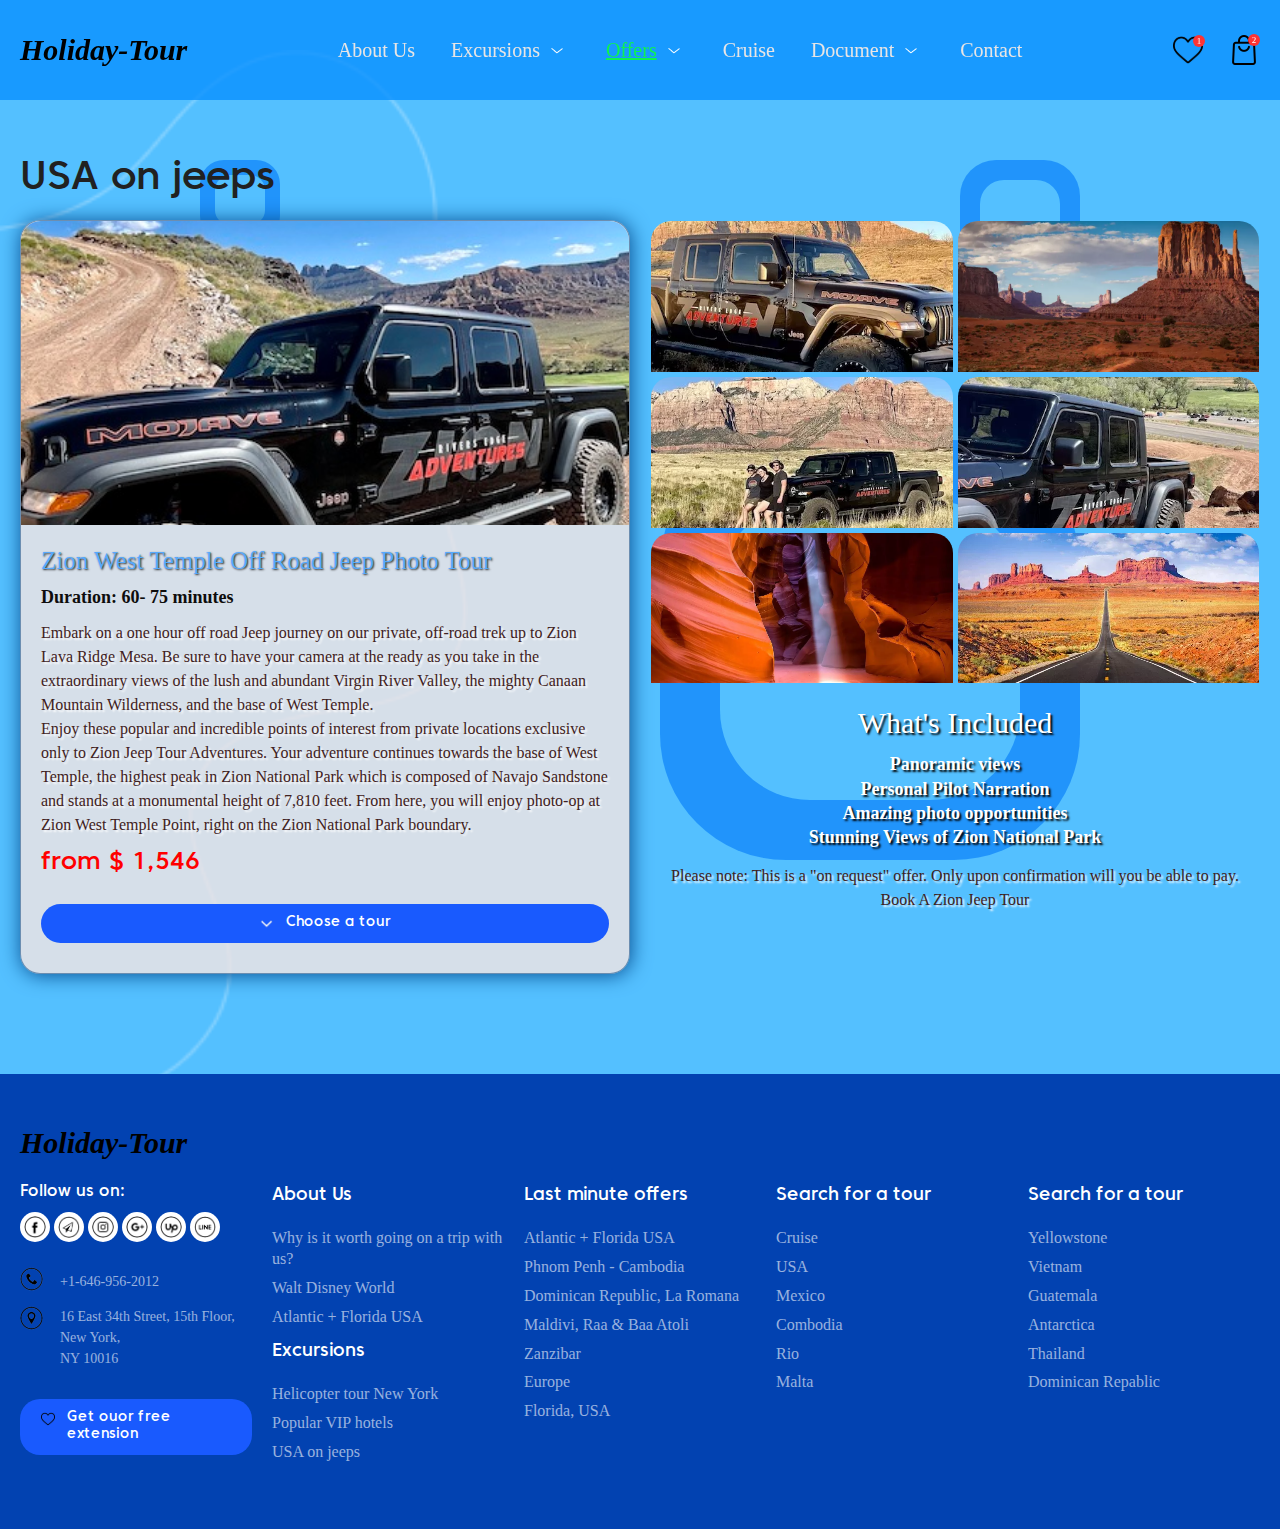
<file: USA.html>
<!DOCTYPE html>
<html lang="en">

<head>
	<meta charset="UTF-8">
	<meta http-equiv="X-UA-Compatible" content="IE=edge">
	<meta name="viewport" content="width=device-width, initial-scale=1.0">
	<link rel="stylesheet" href="css/style.css">
	<title>page USA</title>
</head>

<body>

	<div class="wrapper">
		<header class="header">
			<div class="header__container">

				<div class="header__logo">Holiday-Tour</div> <!-- logo -->

				<div class="menu"> <!-- menu -->
					<div class="menu__body">
						<ul class="menu__list">
							<li class="menu__item">
								<a href="index.html" class="menu__link">About Us</a>
							</li>
							<li class="menu__item menu__item--parent">
								<!-- menu__item--parent модифікатор для стрілки вниз -->
								<a href="#" class="menu__link">Excursions</a>
								<div class="sub-menu"> <!-- вкладаємо 2 блок меню -->
									<ul class="sub-menu__list">
										<li class="sub-menu__item">
											<a href="Excursions.html" class="sub-menu__link">1 Disney USA</a>
										</li>
										<li class="sub-menu__item">
											<a href="Disneyland-Paris.html" class="sub-menu__link">2 Disneyland Paris</a>
										</li>
										<li class="sub-menu__item">
											<a href="Helicopter.html" class="sub-menu__link">3 Helicopter tour New York</a>
										</li>
										<li class="sub-menu__item">
											<a href="#" class="sub-menu__link">4 USA hotels</a>
										</li>
									</ul>
								</div> <!-- вкладаємо 2 блок меню -->
							</li>
							<li class="menu__item menu__item--parent  menu__item--vip">
								<!-- menu__item--parent модифікатор для стрілки вниз -->
								<a href="#" class="menu__link">Offers</a>
								<div class="sub-menu"> <!-- вкладаємо 2 блок меню -->
									<ul class="sub-menu__list">
										<li class="sub-menu__item">
											<a href="Malta.html" class="sub-menu__link">1 Malta beach</a>
										</li>
										<li class="sub-menu__item">
											<a href="Guatemala.html" class="sub-menu__link">2 Guatemala</a>
										</li>
										<li class="sub-menu__item">
											<a href="USA.html" class="sub-menu__link">3 USA on jeeps</a>
										</li>
										<li class="sub-menu__item">
											<a href="Combodia.html" class="sub-menu__link">4 Cambodia</a>
										</li>
										<li class="sub-menu__item">
											<a href="viphotel.html" class="sub-menu__link">5 Popular VIP hotels</a>
										</li>
									</ul>
								</div> <!-- вкладаємо 2 блок меню -->
							</li>
							<li class="menu__item">
								<a href="Linear.html" class="menu__link">Cruise</a>	<!-- 4 -->
							</li>

							<li class="menu__item menu__item--parent">
								<!-- menu__item--parent модифікатор для стрілки вниз -->
								<a href="#" class="menu__link">Document</a>	<!-- 3 -->
								<div class="sub-menu"> <!-- вкладаємо 2 блок меню -->
									<ul class="sub-menu__list">
										<li class="sub-menu__item">
											<a href="Sertificate.html" id="malta-page" class="sub-menu__link">1 Sertificate</a>
										</li>
										<li class="sub-menu__item">
											<a href="licenziya.html" class="sub-menu__link">2 Licenziya</a>
										</li>
									</ul>
								</div> <!-- вкладаємо 2 блок меню -->
							</li>

							<li class="menu__item">
								<a href="Contakt.html" class="menu__link">Contact</a><!-- 5 -->
							</li>
						</ul>
					</div>
				</div> <!-- menu -->

				<div class="header__actions actions__header"> <!-- icons right -->
					<a href="Atlantica.html" class="actions__header__item">
						<img src="img/icon01.svg" alt="favorite">
						<span>1</span>
					</a>
					<a href="#" class="actions__header__item">
						<img src="img/icon02.svg" alt="cart">
						<span>2</span>
					</a>


					<button class="icon-menu"> <!-- это будет бургер меню ГОРИЗОНТАЛЬНЫЕ ПОЛОСКИ  -->
						<span></span> <!-- здесь будем рисовать СРЕДНЮЮ ПОЛОСКУ МЕНЮ  -->
					</button>
				</div>

			</div>
		</header>

		<main class="main">
			<section class="usa">
				<div class="usa__anime">
					<div class="usa__box"></div>
					<div class="usa__box"></div>
					<div class="usa__box"></div>
					<div class="usa__box"></div>
					<div class="usa__box"></div>
					<div class="usa__box"></div>
				</div>

				<div class="usa__container">
					<h2><span>USA</span> on jeeps</h2>
					<div class="usa__card"><!-- cards -->
						<div class="usa__item"><!-- card 1 -->
							<div class="usa__img">
								<img src="hotel/Road 01.jpg" alt="img">
							</div>
							<div class="usa__text">
								<div class="usa__title">
									Zion West Temple Off Road Jeep Photo Tour
								</div>
								<div class="usa__sub-title">
									Duration: 60- 75 minutes
								</div>
								<div class="usa__reviews">
									<p>Embark on a one hour off road Jeep journey on our private, off-road trek up to
										Zion
										Lava Ridge Mesa. Be sure to have your camera at the ready as you take in the
										extraordinary views of the lush and abundant Virgin River Valley, the mighty
										Canaan
										Mountain Wilderness, and the base of West Temple.
									</p>
									<p>Enjoy these popular and incredible points of interest from private locations
										exclusive only to Zion Jeep Tour Adventures. Your adventure continues towards
										the base of West Temple, the highest peak in Zion National Park which is
										composed of Navajo Sandstone and stands at a monumental height of 7,810 feet.
										From here, you will enjoy photo-op at Zion West Temple Point, right on the Zion
										National Park boundary.
									</p>
								</div>
								<div class="usa__price">
									from $ 1,546<br>
								</div>
								<a href="Contakt.html#contact-page" class="usa__button">  <!-- ЗРОБИЛИ ПЕРЕХІД на сторінку  Contakt.html  і секцію section1 з id  contact-page-->
									<span>Choose a tour</span>
								</a>
							</div>
						</div>


						<div class="usa__item usa__item--01"><!-- card 1.1 -->
							<div class="usa__img--small">
								<div class="usa__img">
									<img src="hotel/Road 02.webp" alt="img">
								</div>
								<div class="usa__img">
									<img src="hotel/Road 06.webp" alt="img">
								</div>
								<div class="usa__img">
									<img src="hotel/Road 04.webp" alt="img">
								</div>
								<div class="usa__img">
									<img src="hotel/Road 05.webp" alt="img">
								</div>
								<div class="usa__img">
									<img src="img/сша.webp" alt="img">
								</div>
								<div class="usa__img">
									<img src="hotel/Road 03.webp" alt="img">
								</div>
							</div>		
							<div class="usa__text usa__text--01">
								<div class="usa__title usa__title--01">
									What's Included
								</div>
								<div class="usa__sub-title usa__sub-title--01">
									<p>Panoramic views</p>
									<p>Personal Pilot Narration</p>
									<p>Amazing photo opportunities</p>
									<p>Stunning Views of Zion National Park</p>
								</div>
								<div class="usa__reviews">
									<p>Please note: This is a "on request" offer. Only upon confirmation will you be able to pay.
									</p>
									<span>Book A Zion Jeep Tour</span>
								</div>
							</div>
						</div>



					</div>
				</div>
			</section>

		</main>


		<footer class="footer">
			<div class="footer__container">
				<div class="footer__logo">Holiday-Tour</div>
				<div class="footer__columns">
					<div class="footer__item"><!-- column 1 -->
						<div class="footer__text">
							Follow us on:
						</div>
						<div class="footer__icons">
							<img src="icon/fasebook.png" alt="icon">
							<img src="icon/youtoobe.png" alt="icon">
							<img src="icon/instagram.png" alt="icon">
							<img src="icon/G+.png" alt="icon">
							<img src="icon/Up.png" alt="icon">
							<img src="icon/Line.png" alt="icon">
						</div>
						<a href="+1-646-956-2012" class="footer__tel">+1-646-956-2012</a>		<!-- виводимо одразу на телефон -->
						<div class="footer__adress">
							<p>16 East 34th Street, 15th Floor,
								New York,<br> NY 10016
							</p>
						</div>
						<a href="#" class="footer__button">
							<span>Get ouor free extension</span>
						</a>
					</div>


					<div class="footer__item"><!-- column 2 -->
						<div class="footer__title">About Us</div>
						<div class="footer__sub-title">
							<ul class="footer__list">
								<li class="footer__link"><a href="#why">Why is it worth going on a trip with us?</a></li>
								<li class="footer__link"><a href="Excursions.html">Walt Disney World</a></li>
								<li class="footer__link"><a href="Atlantica.html">Atlantic + Florida USA</a></li>
							</ul>
						</div>
						<div class="footer__title">Excursions</div>
						<div class="footer__sub-title">
							<ul class="footer__list">
								<li class="footer__link"><a href="Helicopter.html">Helicopter tour New York</a></li>
								<li class="footer__link"><a href="viphotel.html">Popular VIP hotels</a></li>
								<li class="footer__link"><a href="USA.html">USA on jeeps</a></li>
							</ul>
						</div>
					</div>


					<div class="footer__item"><!-- column 3 -->
						<div class="footer__title">Last minute offers</div>
						<div class="footer__sub-title">
							<ul class="footer__list">
								<li class="footer__link"><a href="Atlantica.html">Atlantic + Florida USA</a></li>
								<li class="footer__link"><a href="Combodia.html">Phnom Penh - Cambodia</a></li>
								<li class="footer__link"><a href="Combodia.html">Dominican Republic, La Romana</a></li>
								<li class="footer__link"><a href="Malta.html">Maldivi, Raa & Baa Atoli</a></li>
								<li class="footer__link"><a href="viphotel.html">Zanzibar</a></li>
								<li class="footer__link"><a href="Disneyland-Paris.html">Europe</a></li>
								<li class="footer__link"><a href="Excursions.html">Florida, USA</a></li>
							</ul>
						</div>
					</div>


					<div class="footer__item"><!-- column 4 -->
						<div class="footer__title">Search for a tour</div>
						<div class="footer__sub-title">
							<ul class="footer__list">
								<li class="footer__link"><a href="Linear.html">Cruise</a></li>
								<li class="footer__link"><a href="USA.html">USA</a></li>
								<li class="footer__link"><a href="Malta.html">Mexico</a></li>
								<li class="footer__link"><a href="Combodia.html">Combodia</a></li>
								<li class="footer__link"><a href="Guatemala.html">Rio</a></li>
								<li class="footer__link"><a href="Malta.html">Malta</a></li>
							</ul>
						</div>
					</div>


					<div class="footer__item"><!-- column 4 -->
						<div class="footer__title">Search for a tour</div>
						<div class="footer__sub-title">
							<ul class="footer__list">
								<li class="footer__link"><a href="Combodia.html">Yellowstone</a></li>
								<li class="footer__link"><a href="viphotel.html">Vietnam</a></li>
								<li class="footer__link"><a href="Guatemala.html">Guatemala</a></li>
								<li class="footer__link"><a href="Helicopter.html">Antarctica</a></li>
								<li class="footer__link"><a href="Combodia.html">Thailand</a></li>
								<li class="footer__link"><a href="USA.html">Dominican Repablic</a></li>
							</ul>
						</div>
					</div>
				</div>
			</div>
		</footer>
	</div>



	<script src="js/script.js"></script>
</body>

</html>
</file>
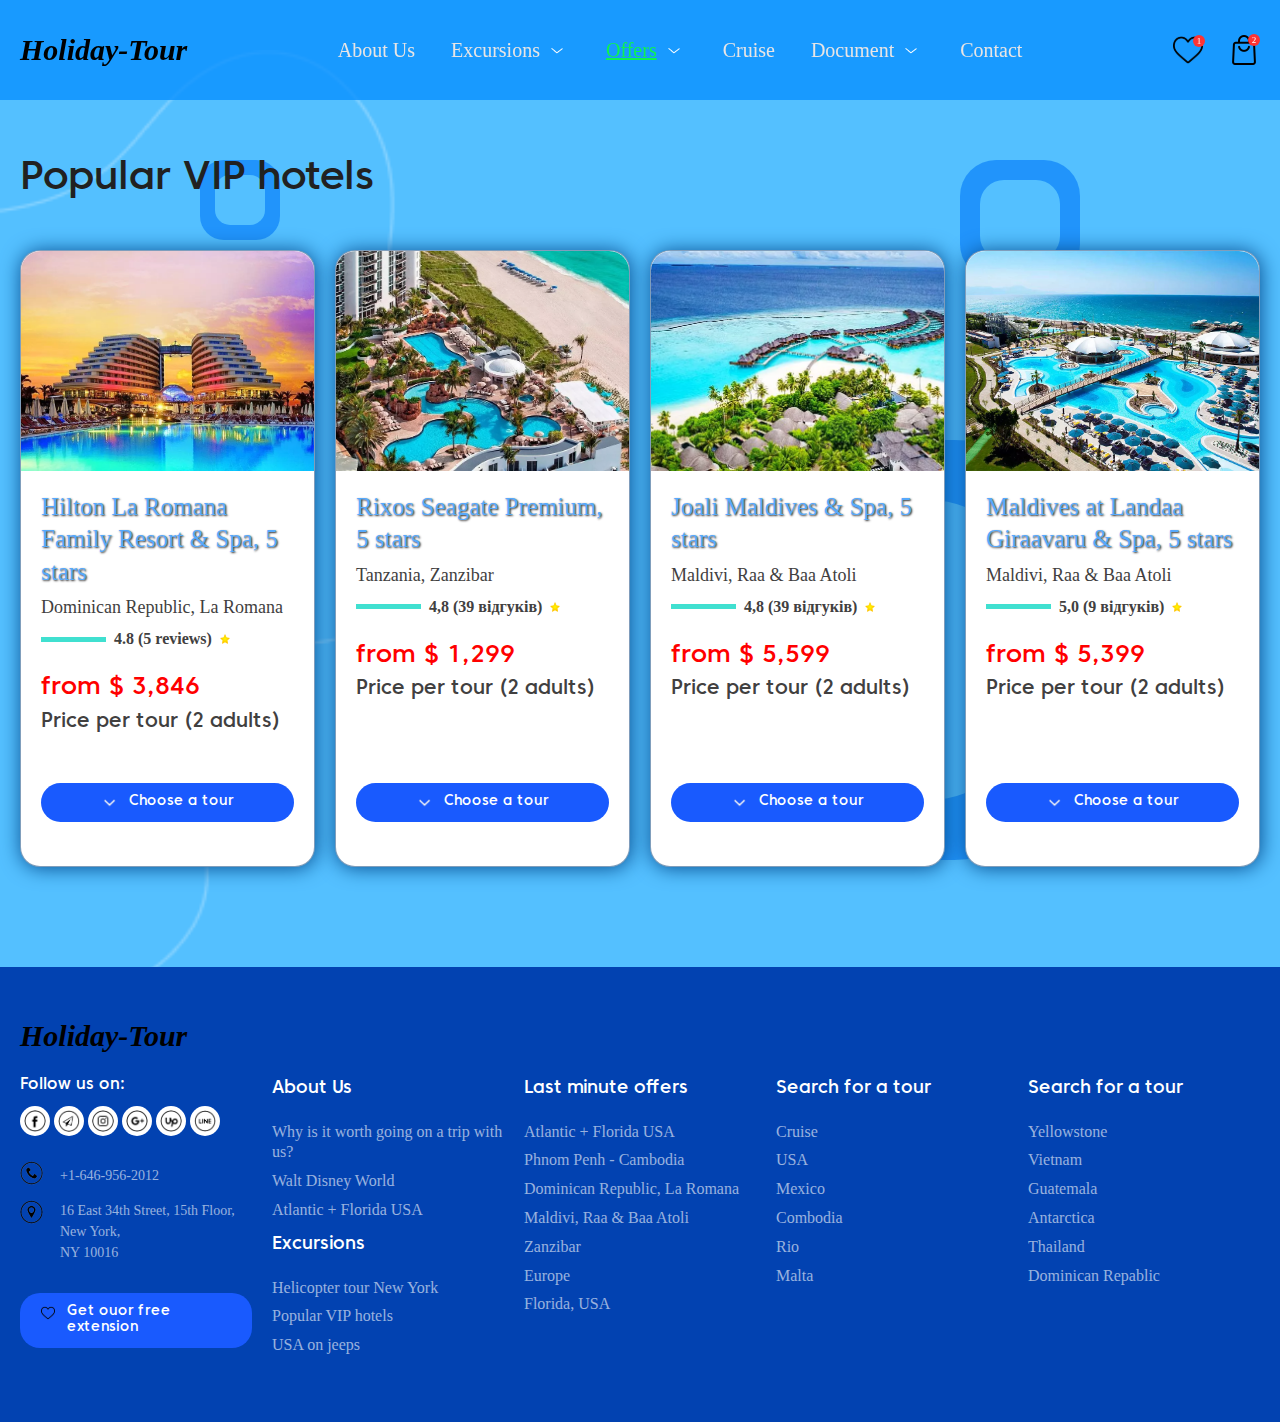
<file: viphotel.html>
<!DOCTYPE html>
<html lang="en">

<head>
	<meta charset="UTF-8">
	<meta http-equiv="X-UA-Compatible" content="IE=edge">
	<meta name="viewport" content="width=device-width, initial-scale=1.0">
	<link rel="stylesheet" href="css/style.css">
	<title>page viphotel</title>
</head>

<body>

	<div class="wrapper">
		<header class="header">
			<div class="header__container">

				<div class="header__logo">Holiday-Tour</div> <!-- logo -->

				<div class="menu"> <!-- menu -->
					<div class="menu__body">
						<ul class="menu__list">
							<li class="menu__item">
								<a href="index.html" class="menu__link">About Us</a>
							</li>
							<li class="menu__item menu__item--parent">
								<!-- menu__item--parent модифікатор для стрілки вниз -->
								<a href="#" class="menu__link">Excursions</a>
								<div class="sub-menu"> <!-- вкладаємо 2 блок меню -->
									<ul class="sub-menu__list">
										<li class="sub-menu__item">
											<a href="Excursions.html" class="sub-menu__link">1 Disney USA</a>
										</li>
										<li class="sub-menu__item">
											<a href="Disneyland-Paris.html" class="sub-menu__link">2 Disneyland Paris</a>
										</li>
										<li class="sub-menu__item">
											<a href="Helicopter.html" class="sub-menu__link">3 Helicopter tour New York</a>
										</li>
										<li class="sub-menu__item">
											<a href="#" class="sub-menu__link">4 USA hotels</a>
										</li>
									</ul>
								</div> <!-- вкладаємо 2 блок меню -->
							</li>
							<li class="menu__item menu__item--parent  menu__item--vip">
								<!-- menu__item--parent модифікатор для стрілки вниз -->
								<a href="#" class="menu__link">Offers</a>
								<div class="sub-menu"> <!-- вкладаємо 2 блок меню -->
									<ul class="sub-menu__list">
										<li class="sub-menu__item">
											<a href="Malta.html" class="sub-menu__link">1 Malta beach</a>
										</li>
										<li class="sub-menu__item">
											<a href="Guatemala.html" class="sub-menu__link">2 Guatemala</a>
										</li>
										<li class="sub-menu__item">
											<a href="USA.html" class="sub-menu__link">3 USA on jeeps</a>
										</li>
										<li class="sub-menu__item">
											<a href="Combodia.html" class="sub-menu__link">4 Cambodia</a>
										</li>
										<li class="sub-menu__item">
											<a href="viphotel.html" class="sub-menu__link">5 Popular VIP hotels</a>
										</li>
									</ul>
								</div> <!-- вкладаємо 2 блок меню -->
							</li>
							<a href="Linear.html" class="menu__link">Cruise</a>	<!-- 4 -->
							</li>

							<li class="menu__item menu__item--parent">
								<!-- menu__item--parent модифікатор для стрілки вниз -->
								<a href="#" class="menu__link">Document</a>	<!-- 3 -->
								<div class="sub-menu"> <!-- вкладаємо 2 блок меню -->
									<ul class="sub-menu__list">
										<li class="sub-menu__item">
											<a href="Sertificate.html" id="malta-page" class="sub-menu__link">1 Sertificate</a>
										</li>
										<li class="sub-menu__item">
											<a href="licenziya.html" class="sub-menu__link">2 Licenziya</a>
										</li>
									</ul>
								</div> <!-- вкладаємо 2 блок меню -->
							</li>

							<li class="menu__item">
								<a href="Contakt.html" class="menu__link">Contact</a><!-- 5 -->
							</li>
						</ul>
					</div>
				</div> <!-- menu -->

				<div class="header__actions actions__header"> <!-- icons right -->
					<a href="Atlantica.html" class="actions__header__item">
						<img src="img/icon01.svg" alt="favorite">
						<span>1</span>
					</a>
					<a href="#" class="actions__header__item">
						<img src="img/icon02.svg" alt="cart">
						<span>2</span>
					</a>


					<button class="icon-menu"> <!-- это будет бургер меню ГОРИЗОНТАЛЬНЫЕ ПОЛОСКИ  -->
						<span></span> <!-- здесь будем рисовать СРЕДНЮЮ ПОЛОСКУ МЕНЮ  -->
					</button>
				</div>

			</div>
		</header>

		<main class="main">
			<section class="viphotel">
				<div class="viphotel__anime">
					<div class="viphotel__box"></div>
					<div class="viphotel__box"></div>
					<div class="viphotel__box"></div>
					<div class="viphotel__box"></div>
					<div class="viphotel__box"></div>
					<div class="viphotel__box"></div>
				</div>

				<div class="viphotel__container">
					<h2>Popular <span>VIP</span> hotels</h2>
					<div class="viphotel__card"><!-- cards -->
						<div class="viphotel__item"><!-- card 1 -->
							<div class="viphotel__img">
								<img src="hotel/06.webp" alt="hotel">
							</div>
							<div class="viphotel__text">
								<div class="viphotel__title">
									Hilton La Romana Family Resort & Spa, 5 stars
								</div>
								<div class="viphotel__sub-title">
									Dominican Republic, La Romana
								</div>
								<div class="viphotel__reviews">
									4.8 (5 reviews)
								</div>
								<div class="viphotel__price">
									from $ 3,846<br><span>Price per tour (2 adults)</span>
								</div>
								<a href="Contakt.html#contact-page" class="viphotel__button">  <!-- ЗРОБИЛИ ПЕРЕХІД на сторінку  Contakt.html  і секцію section1 з id  contact-page-->
									<span>Choose a tour</span>
								</a>
							</div>							
						</div>


						<div class="viphotel__item"><!-- card 2 -->
							<div class="viphotel__img">
								<img src="hotel/07.webp" alt="hotel">
							</div>
							<div class="viphotel__text">
								<div class="viphotel__title">
									Rixos Seagate Premium, 5 stars
								</div>
								<div class="viphotel__sub-title">
									Tanzania, Zanzibar
								</div>
								<div class="viphotel__reviews">
									4,8 (39 відгуків)
								</div>
								<div class="viphotel__price">
									from $ 1,299<br><span>Price per tour (2 adults)</span>
								</div>
								<a href="Contakt.html#contact-page" class="viphotel__button">  <!-- ЗРОБИЛИ ПЕРЕХІД на сторінку  Contakt.html  і секцію section1 з id  contact-page-->
									<span>Choose a tour</span>
								</a>
							</div>
						</div>


						<div class="viphotel__item"><!-- card 3 -->
							<div class="viphotel__img">
								<img src="hotel/04.webp" alt="hotel">
							</div>
							<div class="viphotel__text">
								<div class="viphotel__title">
									Joali Maldives & Spa, 5 stars
								</div>
								<div class="viphotel__sub-title">
									Maldivi, Raa & Baa Atoli
								</div>
								<div class="viphotel__reviews">
									4,8 (39 відгуків)
								</div>
								<div class="viphotel__price">
									from $ 5,599<br><span>Price per tour (2 adults)</span>
								</div>
								<a href="Contakt.html#contact-page" class="viphotel__button">  <!-- ЗРОБИЛИ ПЕРЕХІД на сторінку  Contakt.html  і секцію section1 з id  contact-page-->
									<span>Choose a tour</span>
								</a>
							</div>
							
						</div>


						<div class="viphotel__item"><!-- card 4 -->
							<div class="viphotel__img">
								<img src="hotel/09.webp" alt="hotel">
							</div>
							<div class="viphotel__text">
								<div class="viphotel__title">
									Maldives at Landaa Giraavaru & Spa, 5 stars
								</div>
								<div class="viphotel__sub-title">
									Maldivi, Raa & Baa Atoli
								</div>
								<div class="viphotel__reviews">
									5,0 (9 відгуків)
								</div>
								<div class="viphotel__price">
									from $ 5,399<br><span>Price per tour (2 adults)</span>
								</div>
								<a href="Contakt.html#contact-page" class="viphotel__button">  <!-- ЗРОБИЛИ ПЕРЕХІД на сторінку  Contakt.html  і секцію section1 з id  contact-page-->
									<span>Choose a tour</span>
								</a>
							</div>
							
						</div>
					</div>
				</div>
			</section>

		</main>


		<footer class="footer">
			<div class="footer__container">
				<div class="footer__logo">Holiday-Tour</div>
				<div class="footer__columns">
					<div class="footer__item"><!-- column 1 -->
						<div class="footer__text">
							Follow us on:
						</div>
						<div class="footer__icons">
							<img src="icon/fasebook.png" alt="icon">
							<img src="icon/youtoobe.png" alt="icon">
							<img src="icon/instagram.png" alt="icon">
							<img src="icon/G+.png" alt="icon">
							<img src="icon/Up.png" alt="icon">
							<img src="icon/Line.png" alt="icon">
						</div>
						<a href="+1-646-956-2012" class="footer__tel">+1-646-956-2012</a>		<!-- виводимо одразу на телефон -->
						<div class="footer__adress">
							<p>16 East 34th Street, 15th Floor,
								New York,<br> NY 10016
							</p>
						</div>
						<a href="#" class="footer__button">
							<span>Get ouor free extension</span>
						</a>
					</div>


					<div class="footer__item"><!-- column 2 -->
						<div class="footer__title">About Us</div>
						<div class="footer__sub-title">
							<ul class="footer__list">
								<li class="footer__link"><a href="#why">Why is it worth going on a trip with us?</a></li>
								<li class="footer__link"><a href="Excursions.html">Walt Disney World</a></li>
								<li class="footer__link"><a href="Atlantica.html">Atlantic + Florida USA</a></li>
							</ul>
						</div>
						<div class="footer__title">Excursions</div>
						<div class="footer__sub-title">
							<ul class="footer__list">
								<li class="footer__link"><a href="Helicopter.html">Helicopter tour New York</a></li>
								<li class="footer__link"><a href="viphotel.html">Popular VIP hotels</a></li>
								<li class="footer__link"><a href="USA.html">USA on jeeps</a></li>
							</ul>
						</div>
					</div>


					<div class="footer__item"><!-- column 3 -->
						<div class="footer__title">Last minute offers</div>
						<div class="footer__sub-title">
							<ul class="footer__list">
								<li class="footer__link"><a href="Atlantica.html">Atlantic + Florida USA</a></li>
								<li class="footer__link"><a href="Combodia.html">Phnom Penh - Cambodia</a></li>
								<li class="footer__link"><a href="Combodia.html">Dominican Republic, La Romana</a></li>
								<li class="footer__link"><a href="Malta.html">Maldivi, Raa & Baa Atoli</a></li>
								<li class="footer__link"><a href="viphotel.html">Zanzibar</a></li>
								<li class="footer__link"><a href="Disneyland-Paris.html">Europe</a></li>
								<li class="footer__link"><a href="Excursions.html">Florida, USA</a></li>
							</ul>
						</div>
					</div>


					<div class="footer__item"><!-- column 4 -->
						<div class="footer__title">Search for a tour</div>
						<div class="footer__sub-title">
							<ul class="footer__list">
								<li class="footer__link"><a href="Linear.html">Cruise</a></li>
								<li class="footer__link"><a href="USA.html">USA</a></li>
								<li class="footer__link"><a href="Malta.html">Mexico</a></li>
								<li class="footer__link"><a href="Combodia.html">Combodia</a></li>
								<li class="footer__link"><a href="Guatemala.html">Rio</a></li>
								<li class="footer__link"><a href="Malta.html">Malta</a></li>
							</ul>
						</div>
					</div>


					<div class="footer__item"><!-- column 4 -->
						<div class="footer__title">Search for a tour</div>
						<div class="footer__sub-title">
							<ul class="footer__list">
								<li class="footer__link"><a href="Combodia.html">Yellowstone</a></li>
								<li class="footer__link"><a href="viphotel.html">Vietnam</a></li>
								<li class="footer__link"><a href="Guatemala.html">Guatemala</a></li>
								<li class="footer__link"><a href="Helicopter.html">Antarctica</a></li>
								<li class="footer__link"><a href="Combodia.html">Thailand</a></li>
								<li class="footer__link"><a href="USA.html">Dominican Repablic</a></li>
							</ul>
						</div>
					</div>
				</div>
			</div>
		</footer>
	</div>


	
	<script src="js/script.js"></script>
</body>

</html>
</file>
<file: css/style.css>
@charset "UTF-8";
/* Підключення шрифту в ручну*/
@import url("https://fonts.googleapis.com/css?family=Inter:400,800&display=swap");
/* Шрифт № 1 */
@import "header.css";
@font-face {
  font-family: "CoreSansC-500";
  src: url("..//fonts/CoreSansC-55Medium.woff2") format("woff2"), url("..//fonts/CoreSansC-55Medium.woff") format("woff");
  wont-weight: 500;
  font-style: normal;
  font-display: swap;
}
@font-face {
  font-family: "CoreSansC-95Blac";
  src: url("..//fonts/CoreSansC-55Medium.woff2") format("woff2"), url("..//fonts/CoreSansC-55Medium.woff") format("woff");
  wont-weight: 900;
  font-style: normal;
  font-display: swap;
}
*,
*::before,
*::after {
  padding: 0;
  margin: 0;
  border: 0;
  -webkit-box-sizing: border-box;
          box-sizing: border-box;
}

a {
  text-decoration: none;
  color: inherit;
}

li,
ul,
ol {
  list-style: none;
}

img {
  vertical-align: top;
}

h1,
h2,
h3,
h4,
h5,
h6 {
  font-weight: inherit;
  font-size: inherit;
}

html,
body {
  line-height: 1;
  height: 100%;
}

/* за замовченням: ЇХ писати НЕ ТРЕБА */
/* 	flex-grow: 0;   при значенні 1 ми дозволяємо займати ВЕСЬ ВІЛЬНИЙ ПРОСТІР
	flex-grow: 1;	1 дозволяє зменшуватись МЕНЬШЕ ніж н/п flex-basis:50рх.
	flex-basis: auto; скільки контенту - стільки і буде займати ширину
	font-weight: 400;
	font-style: normal;
	color: #000;
 */
/* FORM */
input,
button,
textarea {
  font-family: inherit;
  font-size: inherit;
  line-height: inherit;
}

button {
  color: inherit;
  background-color: transparent;
}

button,
select,
option {
  cursor: pointer;
}

/* Прибирання стилізації для КНОПОК від БРАУЗЕРІВ */
input[type=text],
input[type=email],
input[type=tel],
textarea {
  -webkit-appearance: none;
  -moz-appearance: none;
  appearance: none;
}

/* FORM */
.footer {
  padding: 50px 0;
  color: #fff;
}
.footer__logo {
  color: #000;
  font-family: "Merriweather";
  font-size: 30px;
  font-style: italic;
  font-weight: 700;
  line-height: 1.26;
  -ms-flex-negative: 0;
      flex-shrink: 0;
  /* щоб логотип не переносився на другий рядок при зменшенні екрану */
  position: relative;
  /* дістаємо наверх для адаптиву */
  z-index: 5;
  /* дістаємо наверх для адаптиву */
  margin-bottom: 20px;
}
.footer__columns {
  display: grid;
  grid-template-columns: repeat(5, 1fr);
  -webkit-column-gap: 20px;
     -moz-column-gap: 20px;
          column-gap: 20px;
  row-gap: 30px;
}
@media (max-width: 1270px) {
  .footer__columns {
    grid-template-columns: repeat(4, 1fr);
  }
}
@media (max-width: 1017px) {
  .footer__columns {
    grid-template-columns: repeat(3, 1fr);
  }
}
@media (max-width: 767px) {
  .footer__columns {
    grid-template-columns: repeat(2, 1fr);
  }
}
@media (max-width: 540px) {
  .footer__columns {
    grid-template-columns: repeat(1, 1fr);
  }
}
.footer__item {
  display: grid;
  row-gap: 10px;
  font-family: "Merriweather";
  font-weight: 500;
  line-height: 130%;
  display: grid;
  -webkit-box-pack: start;
      -ms-flex-pack: start;
          justify-content: start;
  -ms-flex-line-pack: start;
      align-content: start;
}
.footer__item > :last-child {
  margin-bottom: 0;
}
.footer__text {
  font-family: "CoreSansC-500";
  font-weight: 500;
}
.footer__icons img {
  width: 30px;
  height: 30px;
  background-color: #ffffff;
  padding: 4px;
  border-radius: 50%;
  margin-bottom: 20px;
  -webkit-transition: 0.5s;
  transition: 0.5s;
}
.footer__icons img:hover {
  -webkit-transform: rotate(-360deg);
      -ms-transform: rotate(-360deg);
          transform: rotate(-360deg);
  cursor: pointer;
}
.footer__tel {
  display: -webkit-box;
  display: -ms-flexbox;
  display: flex;
  gap: 16px;
  font-size: 14px;
  font-family: "Montserrat";
  color: rgba(255, 255, 255, 0.6);
  -webkit-transition: 0.4s;
  transition: 0.4s;
}
.footer__tel:hover {
  text-decoration: underline;
}
.footer__tel p {
  display: grid;
  -webkit-box-pack: center;
      -ms-flex-pack: center;
          justify-content: center;
  -ms-flex-line-pack: center;
      align-content: center;
}
.footer__tel::before {
  content: "";
  background-image: url(../icon/tel.png);
  background-repeat: no-repeat;
  background-position: 0 0;
  background-size: contain;
  width: 24px;
  height: 24px;
  -webkit-box-flex: 0;
      -ms-flex: 0 0 24px;
          flex: 0 0 24px;
  -webkit-transform: translateY(-5px);
      -ms-transform: translateY(-5px);
          transform: translateY(-5px);
}
.footer__adress {
  display: -webkit-box;
  display: -ms-flexbox;
  display: flex;
  gap: 16px;
  font-size: 14px;
  color: rgba(255, 255, 255, 0.6);
  font-family: "Montserrat";
}
.footer__adress p {
  display: grid;
  -webkit-box-pack: center;
      -ms-flex-pack: center;
          justify-content: center;
  -ms-flex-line-pack: center;
      align-content: center;
  line-height: 150%;
}
.footer__adress::before {
  content: "";
  background-image: url(../icon/geo.png);
  background-repeat: no-repeat;
  background-position: 0 0;
  background-size: contain;
  width: 24px;
  height: 24px;
  -webkit-box-flex: 0;
      -ms-flex: 0 0 24px;
          flex: 0 0 24px;
}
.footer__adress img {
  margin-right: 16px;
}
.footer__button span {
  display: inline-block;
  background-color: #195afe;
  font-family: "CoreSansC-500";
  display: -webkit-box;
  display: -ms-flexbox;
  display: flex;
  gap: 6px;
  line-height: 120%;
  border-radius: 20px;
  font-size: 14px;
  padding: 10px 20px;
  margin-top: 20px;
  margin-bottom: 24px;
  -webkit-transition: 0.5s;
  transition: 0.5s;
  border: 1px solid transparent;
}
.footer__button span::before {
  content: "";
  display: inline-block;
  background-image: url(../img/icon01.svg);
  background-repeat: no-repeat;
  background-position: 0 0;
  background-size: contain;
  width: 14px;
  height: 14px;
  -webkit-box-flex: 0;
      -ms-flex: 0 0 14px;
          flex: 0 0 14px;
  margin-right: 6px;
  -webkit-transform: translateY(2px);
      -ms-transform: translateY(2px);
          transform: translateY(2px);
}
.footer__button span::before:hover {
  background-color: #ef1a1a;
}
.footer__button span:hover {
  cursor: pointer;
  background-color: rgba(2, 20, 124, 0.2901960784);
  border: 1px solid #fff;
}
.footer__title {
  padding: 4px 0;
  color: #fff;
  font-size: 18px;
  font-family: "CoreSansC-500";
  font-weight: 500;
  margin-bottom: 8px;
}
.footer__sub-title {
  color: rgba(255, 255, 255, 0.6);
  font-family: "Montserrat";
}
.footer__list {
  -webkit-transition: 0.4s;
  transition: 0.4s;
}
.footer__list > *:not(:last-child) {
  margin-bottom: 8px;
}
.footer__link:hover {
  text-decoration: underline;
  cursor: pointer;
}

.viphotel {
  padding: 160px 0 100px 0;
  background: #54c0ff url(../img/Vector01.png);
  content: "";
  width: 100%;
  height: 100%;
  background-position: 0 50px;
  background-repeat: no-repeat;
  background-size: contain;
  /*-----сценарій анімації---для декору---*/
}
@media (max-width: 992px) {
  .viphotel {
    padding: 80px 0 70px 0;
  }
}
.viphotel__container h2 {
  font-size: 40px;
  font-family: "CoreSansC-500";
  font-weight: 500;
  color: #212121;
  margin-bottom: 50px;
  position: relative;
  z-index: 2;
}
.viphotel__container h2 span {
  text-transform: uppercase;
}
@-webkit-keyframes rotate { /*ім'я анімації*/
  0% {
    -webkit-transform: rotate(0deg);
            transform: rotate(0deg);
  }
  100% {
    -webkit-transform: rotate(360deg);
            transform: rotate(360deg);
  }
}
@keyframes rotate { /*ім'я анімації*/
  0% {
    -webkit-transform: rotate(0deg);
            transform: rotate(0deg);
  }
  100% {
    -webkit-transform: rotate(360deg);
            transform: rotate(360deg);
  }
}
.viphotel__anime {
  position: relative;
  z-index: 1;
  -webkit-transition-duration: 0.7s;
          transition-duration: 0.7s;
  -webkit-transition-delay: 0.2s;
          transition-delay: 0.2s;
}
.viphotel__box:nth-child(1) {
  position: absolute;
  top: 0px;
  left: 200px;
  width: 80px;
  height: 80px;
  background-color: rgba(11, 130, 249, 0.7);
  border-radius: 30%;
  -webkit-animation-name: rotate;
          animation-name: rotate; /* приєднали сценарій */
  -webkit-animation-duration: 20s;
          animation-duration: 20s; /*тривалість анімації*/
  -webkit-animation-iteration-count: infinite;
          animation-iteration-count: infinite; /*бескінечне повторення, або числове значення*/
  -webkit-animation-direction: alternate;
          animation-direction: alternate; /*кожне парне повторення*/
  -webkit-animation-timing-function: linear;
          animation-timing-function: linear; /*плавність*/
  -webkit-animation-delay: 0.2s;
          animation-delay: 0.2s; /*затримка анімації*/
  -webkit-animation-fill-mode: forwards;
          animation-fill-mode: forwards; /*у кінцевому положенні*/
}
.viphotel__box:nth-child(2) {
  position: absolute;
  top: 15px;
  left: 215px;
  width: 50px;
  height: 50px;
  background-color: #54c0ff;
  border-radius: 30%;
  -webkit-animation-name: rotate;
          animation-name: rotate; /* приєднали сценарій */
  -webkit-animation-duration: 20s;
          animation-duration: 20s; /*тривалість анімації*/
  -webkit-animation-iteration-count: infinite;
          animation-iteration-count: infinite; /*бескінечне повторення, або числове значення*/
  -webkit-animation-direction: alternate;
          animation-direction: alternate; /*кожне парне повторення*/
  -webkit-animation-timing-function: linear;
          animation-timing-function: linear; /*плавність*/
  -webkit-animation-delay: 0.2s;
          animation-delay: 0.2s; /*затримка анімації*/
  -webkit-animation-fill-mode: forwards;
          animation-fill-mode: forwards; /*у кінцевому положенні*/
}
.viphotel__box:nth-child(3) {
  position: absolute;
  top: 0px;
  right: 200px;
  width: 120px;
  height: 120px;
  background-color: rgba(11, 130, 249, 0.7);
  border-radius: 30%;
  -webkit-animation-name: rotate;
          animation-name: rotate; /* приєднали сценарій */
  -webkit-animation-duration: 20s;
          animation-duration: 20s; /*тривалість анімації*/
  -webkit-animation-iteration-count: infinite;
          animation-iteration-count: infinite; /*бескінечне повторення, або числове значення*/
  -webkit-animation-direction: alternate;
          animation-direction: alternate; /*кожне парне повторення*/
  -webkit-animation-timing-function: linear;
          animation-timing-function: linear; /*плавність*/
  -webkit-animation-delay: 0.3s;
          animation-delay: 0.3s; /*затримка анімації*/
  -webkit-animation-fill-mode: forwards;
          animation-fill-mode: forwards; /*у кінцевому положенні*/
}
.viphotel__box:nth-child(4) {
  position: absolute;
  top: 20px;
  right: 220px;
  width: 80px;
  height: 80px;
  background-color: #54c0ff;
  border-radius: 30%;
  -webkit-animation-name: rotate;
          animation-name: rotate; /* приєднали сценарій */
  -webkit-animation-duration: 20s;
          animation-duration: 20s; /*тривалість анімації*/
  -webkit-animation-iteration-count: infinite;
          animation-iteration-count: infinite; /*бескінечне повторення, або числове значення*/
  -webkit-animation-direction: alternate;
          animation-direction: alternate; /*кожне парне повторення*/
  -webkit-animation-timing-function: linear;
          animation-timing-function: linear; /*плавність*/
  -webkit-animation-delay: 0.3s;
          animation-delay: 0.3s; /*затримка анімації*/
  -webkit-animation-fill-mode: forwards;
          animation-fill-mode: forwards; /*у кінцевому положенні*/
}
.viphotel__box:nth-child(5) {
  position: absolute;
  z-index: 1;
  top: 280px;
  right: 200px;
  width: 420px;
  height: 420px;
  background-color: rgba(11, 130, 249, 0.7);
  border-radius: 30%;
  -webkit-animation-name: rotate;
          animation-name: rotate; /* приєднали сценарій */
  -webkit-animation-duration: 28s;
          animation-duration: 28s; /*тривалість анімації*/
  -webkit-animation-iteration-count: infinite;
          animation-iteration-count: infinite; /*бескінечне повторення, або числове значення*/
  -webkit-animation-direction: alternate;
          animation-direction: alternate; /*кожне парне повторення*/
  -webkit-animation-timing-function: linear;
          animation-timing-function: linear; /*плавність*/
  -webkit-animation-delay: 0.1s;
          animation-delay: 0.1s; /*затримка анімації*/
  -webkit-animation-fill-mode: forwards;
          animation-fill-mode: forwards; /*у кінцевому положенні*/
}
.viphotel__box:nth-child(6) {
  position: absolute;
  z-index: 1;
  top: 340px;
  right: 260px;
  width: 300px;
  height: 300px;
  background-color: #54c0ff;
  border-radius: 30%;
  -webkit-animation-name: rotate;
          animation-name: rotate; /* приєднали сценарій */
  -webkit-animation-duration: 28s;
          animation-duration: 28s; /*тривалість анімації*/
  -webkit-animation-iteration-count: infinite;
          animation-iteration-count: infinite; /*бескінечне повторення, або числове значення*/
  -webkit-animation-direction: alternate;
          animation-direction: alternate; /*кожне парне повторення*/
  -webkit-animation-timing-function: linear;
          animation-timing-function: linear; /*плавність*/
  -webkit-animation-delay: 0.1s;
          animation-delay: 0.1s; /*затримка анімації*/
  -webkit-animation-fill-mode: forwards;
          animation-fill-mode: forwards; /*у кінцевому положенні*/
}
.viphotel__card {
  display: grid;
  grid-template-columns: repeat(auto-fill, minmax(290px, 1fr));
  gap: 20px;
  position: relative;
  z-index: 5;
}
@-webkit-keyframes transform { /* створили сценарій */
  100% {
    -webkit-transform: rotateZ(0deg);
            transform: rotateZ(0deg);
  }
  50% {
    -webkit-transform: rotateZ(200deg);
            transform: rotateZ(200deg);
  }
  0% {
    -webkit-transform: rotateZ(360deg);
            transform: rotateZ(360deg);
  }
}
@keyframes transform { /* створили сценарій */
  100% {
    -webkit-transform: rotateZ(0deg);
            transform: rotateZ(0deg);
  }
  50% {
    -webkit-transform: rotateZ(200deg);
            transform: rotateZ(200deg);
  }
  0% {
    -webkit-transform: rotateZ(360deg);
            transform: rotateZ(360deg);
  }
}
.viphotel__item {
  border: 1px solid rgba(2, 62, 122, 0.503);
  background-color: #fff;
  border-radius: 20px;
  -webkit-box-shadow: 1px 1px 20px rgb(6, 77, 143);
          box-shadow: 1px 1px 20px rgb(6, 77, 143);
  display: -webkit-box;
  display: -ms-flexbox;
  display: flex;
  -webkit-box-orient: vertical;
  -webkit-box-direction: normal;
      -ms-flex-direction: column;
          flex-direction: column;
  min-height: 100%;
}
.viphotel__item > *:last-child {
  margin-bottom: 0;
}
.viphotel__item:nth-child(1) {
  -webkit-animation-name: transform;
          animation-name: transform; /* приєднали сценарій */
  -webkit-animation-duration: 1.2s;
          animation-duration: 1.2s; /*тривалість анімації*/
  -webkit-animation-iteration-count: 1;
          animation-iteration-count: 1; /*бескінечне повторення, або числове значення*/
  -webkit-animation-direction: alternate;
          animation-direction: alternate; /*кожне парне повторення*/
  -webkit-animation-timing-function: linear;
          animation-timing-function: linear; /*плавність*/
  -webkit-animation-delay: 0s;
          animation-delay: 0s; /*затримка анімації*/
  -webkit-animation-fill-mode: forwards;
          animation-fill-mode: forwards; /*у кінцевому положенні*/
}
.viphotel__item:nth-child(2) {
  -webkit-animation-name: transform;
          animation-name: transform; /* приєднали сценарій */
  -webkit-animation-duration: 1.2s;
          animation-duration: 1.2s; /*тривалість анімації*/
  -webkit-animation-iteration-count: 1;
          animation-iteration-count: 1; /*бескінечне повторення, або числове значення*/
  -webkit-animation-direction: alternate;
          animation-direction: alternate; /*кожне парне повторення*/
  -webkit-animation-timing-function: linear;
          animation-timing-function: linear; /*плавність*/
  -webkit-animation-delay: 0.1s;
          animation-delay: 0.1s; /*затримка анімації*/
  -webkit-animation-fill-mode: forwards;
          animation-fill-mode: forwards; /*у кінцевому положенні*/
}
.viphotel__item:nth-child(3) {
  -webkit-animation-name: transform;
          animation-name: transform; /* приєднали сценарій */
  -webkit-animation-duration: 1.2s;
          animation-duration: 1.2s; /*тривалість анімації*/
  -webkit-animation-iteration-count: 1;
          animation-iteration-count: 1; /*бескінечне повторення, або числове значення*/
  -webkit-animation-direction: alternate;
          animation-direction: alternate; /*кожне парне повторення*/
  -webkit-animation-timing-function: linear;
          animation-timing-function: linear; /*плавність*/
  -webkit-animation-delay: 0.2s;
          animation-delay: 0.2s; /*затримка анімації*/
  -webkit-animation-fill-mode: forwards;
          animation-fill-mode: forwards; /*у кінцевому положенні*/
}
.viphotel__item:nth-child(4) {
  -webkit-animation-name: transform;
          animation-name: transform; /* приєднали сценарій */
  -webkit-animation-duration: 1.2s;
          animation-duration: 1.2s; /*тривалість анімації*/
  -webkit-animation-iteration-count: 1;
          animation-iteration-count: 1; /*бескінечне повторення, або числове значення*/
  -webkit-animation-direction: alternate;
          animation-direction: alternate; /*кожне парне повторення*/
  -webkit-animation-timing-function: linear;
          animation-timing-function: linear; /*плавність*/
  -webkit-animation-delay: 0.3s;
          animation-delay: 0.3s; /*затримка анімації*/
  -webkit-animation-fill-mode: forwards;
          animation-fill-mode: forwards; /*у кінцевому положенні*/
}
.viphotel__img {
  overflow: hidden;
  border-top-left-radius: 20px;
  border-top-right-radius: 20px;
}
.viphotel__img img {
  width: 100%;
  height: 100%;
  -o-object-fit: cover;
     object-fit: cover;
  aspect-ratio: 400/300;
  -webkit-transition: all 0.8s ease;
  transition: all 0.8s ease;
}
.viphotel__img img:hover {
  -webkit-transform: scale(1.2);
      -ms-transform: scale(1.2);
          transform: scale(1.2);
  border-top-left-radius: 20px;
  border-top-right-radius: 20px;
}
.viphotel__text {
  padding: 20px;
  display: -webkit-box;
  display: -ms-flexbox;
  display: flex;
  -webkit-box-orient: vertical;
  -webkit-box-direction: normal;
      -ms-flex-direction: column;
          flex-direction: column;
  -webkit-box-flex: 1;
      -ms-flex-positive: 1;
          flex-grow: 1;
}
.viphotel__text > :last-child {
  margin-bottom: 0;
}
.viphotel__title {
  color: #57a9fb;
  font-size: 25px;
  line-height: 130%;
  margin-bottom: 10px;
  text-shadow: 1px 1px 2px #2b2a2a;
}
.viphotel__sub-title {
  font-family: "Merriweather";
  font-size: 18px;
  color: rgb(65, 64, 64);
  margin-bottom: 15px;
}
.viphotel__reviews {
  color: rgb(65, 64, 64);
  font-family: "Merriweather";
  font-weight: 700;
  margin-bottom: 25px;
  -webkit-box-align: center;
      -ms-flex-align: center;
          align-items: center;
  display: -webkit-box;
  display: -ms-flexbox;
  display: flex;
  gap: 8px;
}
.viphotel__reviews::after {
  background-image: url(../hotel/stars.png);
  background-position: center;
  background-repeat: no-repeat;
  background-size: contain;
  content: "";
  width: 10px;
  height: 10px;
  -webkit-box-flex: 0;
      -ms-flex: 0 0 10px;
          flex: 0 0 10px;
  display: inline-block;
}
.viphotel__reviews::before {
  content: "";
  display: inline-block;
  width: 65px;
  height: 5px;
  -webkit-box-flex: 0;
      -ms-flex: 0 0 65px;
          flex: 0 0 65px;
  background-color: turquoise;
}
.viphotel__price {
  -webkit-box-flex: 1;
      -ms-flex-positive: 1;
          flex-grow: 1;
  color: red;
  font-size: 25px;
  font-family: "CoreSansC-500";
  font-weight: 500;
  line-height: 130%;
  margin-bottom: 25px;
}
.viphotel__price span {
  color: rgb(65, 64, 64);
  font-family: "CoreSansC-500";
  font-weight: 500;
  font-size: 20px;
}
.viphotel__button span {
  background-color: #195afe;
  color: #fff;
  font-family: "CoreSansC-500";
  font-weight: 500;
  display: -webkit-box;
  display: -ms-flexbox;
  display: flex;
  gap: 6px;
  -webkit-box-pack: center;
      -ms-flex-pack: center;
          justify-content: center;
  line-height: 120%;
  border-radius: 20px;
  font-size: 14px;
  padding: 10px 20px;
  margin-top: 20px;
  margin-bottom: 24px;
  -webkit-transition: 0.5s;
  transition: 0.5s;
  border: 1px solid transparent;
}
.viphotel__button span::before {
  content: "";
  display: inline-block;
  background-image: url(../icon/стрелка.png);
  background-repeat: no-repeat;
  background-position: 0 0;
  background-size: contain;
  width: 15px;
  height: 15px;
  -webkit-box-flex: 0;
      -ms-flex: 0 0 15px;
          flex: 0 0 15px;
  margin-right: 6px;
  -webkit-transform: translateY(2px);
      -ms-transform: translateY(2px);
          transform: translateY(2px);
}
.viphotel__button span:hover {
  cursor: pointer;
  background-color: turquoise;
  border: 1px solid #859af4;
  -webkit-transform: translateY(5px);
      -ms-transform: translateY(5px);
          transform: translateY(5px);
  -webkit-box-shadow: 5px 5px 20px #4f68f7;
          box-shadow: 5px 5px 20px #4f68f7;
}

.сombodia {
  padding: 160px 0 100px 0;
  background: #54c0ff url(../img/Vector01.png);
  content: "";
  width: 100%;
  height: 100%;
  background-position: 0 50px;
  background-repeat: no-repeat;
  background-size: contain;
  /*-----сценарій анімації---для декору---*/
}
@media (max-width: 992px) {
  .сombodia {
    padding: 80px 0 70px 0;
  }
}
.сombodia__container h2 {
  font-size: 40px;
  font-family: "CoreSansC-500";
  font-weight: 500;
  color: #212121;
  margin-bottom: 50px;
  position: relative;
  z-index: 2;
}
.сombodia__container h2 span {
  text-transform: uppercase;
}
@keyframes rotate { /*ім'я анімації*/
  0% {
    -webkit-transform: rotate(0deg);
            transform: rotate(0deg);
  }
  100% {
    -webkit-transform: rotate(360deg);
            transform: rotate(360deg);
  }
}
.сombodia__anime {
  position: relative;
  z-index: 1;
  -webkit-transition-duration: 0.7s;
          transition-duration: 0.7s;
  -webkit-transition-delay: 0.2s;
          transition-delay: 0.2s;
}
.сombodia__box:nth-child(1) {
  position: absolute;
  top: 0px;
  left: 200px;
  width: 80px;
  height: 80px;
  background-color: rgba(11, 130, 249, 0.7);
  border-radius: 30%;
  -webkit-animation-name: rotate;
          animation-name: rotate; /* приєднали сценарій */
  -webkit-animation-duration: 20s;
          animation-duration: 20s; /*тривалість анімації*/
  -webkit-animation-iteration-count: infinite;
          animation-iteration-count: infinite; /*бескінечне повторення, або числове значення*/
  -webkit-animation-direction: alternate;
          animation-direction: alternate; /*кожне парне повторення*/
  -webkit-animation-timing-function: linear;
          animation-timing-function: linear; /*плавність*/
  -webkit-animation-delay: 0.2s;
          animation-delay: 0.2s; /*затримка анімації*/
  -webkit-animation-fill-mode: forwards;
          animation-fill-mode: forwards; /*у кінцевому положенні*/
}
.сombodia__box:nth-child(2) {
  position: absolute;
  top: 15px;
  left: 215px;
  width: 50px;
  height: 50px;
  background-color: #54c0ff;
  border-radius: 30%;
  -webkit-animation-name: rotate;
          animation-name: rotate; /* приєднали сценарій */
  -webkit-animation-duration: 20s;
          animation-duration: 20s; /*тривалість анімації*/
  -webkit-animation-iteration-count: infinite;
          animation-iteration-count: infinite; /*бескінечне повторення, або числове значення*/
  -webkit-animation-direction: alternate;
          animation-direction: alternate; /*кожне парне повторення*/
  -webkit-animation-timing-function: linear;
          animation-timing-function: linear; /*плавність*/
  -webkit-animation-delay: 0.2s;
          animation-delay: 0.2s; /*затримка анімації*/
  -webkit-animation-fill-mode: forwards;
          animation-fill-mode: forwards; /*у кінцевому положенні*/
}
.сombodia__box:nth-child(3) {
  position: absolute;
  top: 0px;
  right: 200px;
  width: 120px;
  height: 120px;
  background-color: rgba(11, 130, 249, 0.7);
  border-radius: 30%;
  -webkit-animation-name: rotate;
          animation-name: rotate; /* приєднали сценарій */
  -webkit-animation-duration: 20s;
          animation-duration: 20s; /*тривалість анімації*/
  -webkit-animation-iteration-count: infinite;
          animation-iteration-count: infinite; /*бескінечне повторення, або числове значення*/
  -webkit-animation-direction: alternate;
          animation-direction: alternate; /*кожне парне повторення*/
  -webkit-animation-timing-function: linear;
          animation-timing-function: linear; /*плавність*/
  -webkit-animation-delay: 0.3s;
          animation-delay: 0.3s; /*затримка анімації*/
  -webkit-animation-fill-mode: forwards;
          animation-fill-mode: forwards; /*у кінцевому положенні*/
}
.сombodia__box:nth-child(4) {
  position: absolute;
  top: 20px;
  right: 220px;
  width: 80px;
  height: 80px;
  background-color: #54c0ff;
  border-radius: 30%;
  -webkit-animation-name: rotate;
          animation-name: rotate; /* приєднали сценарій */
  -webkit-animation-duration: 20s;
          animation-duration: 20s; /*тривалість анімації*/
  -webkit-animation-iteration-count: infinite;
          animation-iteration-count: infinite; /*бескінечне повторення, або числове значення*/
  -webkit-animation-direction: alternate;
          animation-direction: alternate; /*кожне парне повторення*/
  -webkit-animation-timing-function: linear;
          animation-timing-function: linear; /*плавність*/
  -webkit-animation-delay: 0.3s;
          animation-delay: 0.3s; /*затримка анімації*/
  -webkit-animation-fill-mode: forwards;
          animation-fill-mode: forwards; /*у кінцевому положенні*/
}
.сombodia__box:nth-child(5) {
  position: absolute;
  z-index: 1;
  top: 280px;
  right: 200px;
  width: 420px;
  height: 420px;
  background-color: rgba(11, 130, 249, 0.7);
  border-radius: 30%;
  -webkit-animation-name: rotate;
          animation-name: rotate; /* приєднали сценарій */
  -webkit-animation-duration: 28s;
          animation-duration: 28s; /*тривалість анімації*/
  -webkit-animation-iteration-count: infinite;
          animation-iteration-count: infinite; /*бескінечне повторення, або числове значення*/
  -webkit-animation-direction: alternate;
          animation-direction: alternate; /*кожне парне повторення*/
  -webkit-animation-timing-function: linear;
          animation-timing-function: linear; /*плавність*/
  -webkit-animation-delay: 0.1s;
          animation-delay: 0.1s; /*затримка анімації*/
  -webkit-animation-fill-mode: forwards;
          animation-fill-mode: forwards; /*у кінцевому положенні*/
}
.сombodia__box:nth-child(6) {
  position: absolute;
  z-index: 1;
  top: 340px;
  right: 260px;
  width: 300px;
  height: 300px;
  background-color: #54c0ff;
  border-radius: 30%;
  -webkit-animation-name: rotate;
          animation-name: rotate; /* приєднали сценарій */
  -webkit-animation-duration: 28s;
          animation-duration: 28s; /*тривалість анімації*/
  -webkit-animation-iteration-count: infinite;
          animation-iteration-count: infinite; /*бескінечне повторення, або числове значення*/
  -webkit-animation-direction: alternate;
          animation-direction: alternate; /*кожне парне повторення*/
  -webkit-animation-timing-function: linear;
          animation-timing-function: linear; /*плавність*/
  -webkit-animation-delay: 0.1s;
          animation-delay: 0.1s; /*затримка анімації*/
  -webkit-animation-fill-mode: forwards;
          animation-fill-mode: forwards; /*у кінцевому положенні*/
}
.сombodia__card {
  display: grid;
  grid-template-columns: repeat(auto-fill, minmax(290px, 1fr));
  gap: 20px;
  position: relative;
  z-index: 5;
}
@keyframes transform { /* створили сценарій */
  100% {
    -webkit-transform: rotateZ(0deg);
            transform: rotateZ(0deg);
  }
  50% {
    -webkit-transform: rotateZ(200deg);
            transform: rotateZ(200deg);
  }
  0% {
    -webkit-transform: rotateZ(360deg);
            transform: rotateZ(360deg);
  }
}
.сombodia__item {
  border: 1px solid rgba(2, 62, 122, 0.503);
  background-color: #fff;
  border-radius: 20px;
  -webkit-box-shadow: 1px 1px 20px rgb(6, 77, 143);
          box-shadow: 1px 1px 20px rgb(6, 77, 143);
}
.сombodia__item > *:last-child {
  margin-bottom: 0;
}
.сombodia__item:nth-child(1) {
  -webkit-animation-name: transform;
          animation-name: transform; /* приєднали сценарій */
  -webkit-animation-duration: 1.2s;
          animation-duration: 1.2s; /*тривалість анімації*/
  -webkit-animation-iteration-count: 1;
          animation-iteration-count: 1; /*бескінечне повторення, або числове значення*/
  -webkit-animation-direction: alternate;
          animation-direction: alternate; /*кожне парне повторення*/
  -webkit-animation-timing-function: linear;
          animation-timing-function: linear; /*плавність*/
  -webkit-animation-delay: 0s;
          animation-delay: 0s; /*затримка анімації*/
  -webkit-animation-fill-mode: forwards;
          animation-fill-mode: forwards; /*у кінцевому положенні*/
}
.сombodia__item:nth-child(2) {
  -webkit-animation-name: transform;
          animation-name: transform; /* приєднали сценарій */
  -webkit-animation-duration: 1.2s;
          animation-duration: 1.2s; /*тривалість анімації*/
  -webkit-animation-iteration-count: 1;
          animation-iteration-count: 1; /*бескінечне повторення, або числове значення*/
  -webkit-animation-direction: alternate;
          animation-direction: alternate; /*кожне парне повторення*/
  -webkit-animation-timing-function: linear;
          animation-timing-function: linear; /*плавність*/
  -webkit-animation-delay: 0.1s;
          animation-delay: 0.1s; /*затримка анімації*/
  -webkit-animation-fill-mode: forwards;
          animation-fill-mode: forwards; /*у кінцевому положенні*/
}
.сombodia__item:nth-child(3) {
  -webkit-animation-name: transform;
          animation-name: transform; /* приєднали сценарій */
  -webkit-animation-duration: 1.2s;
          animation-duration: 1.2s; /*тривалість анімації*/
  -webkit-animation-iteration-count: 1;
          animation-iteration-count: 1; /*бескінечне повторення, або числове значення*/
  -webkit-animation-direction: alternate;
          animation-direction: alternate; /*кожне парне повторення*/
  -webkit-animation-timing-function: linear;
          animation-timing-function: linear; /*плавність*/
  -webkit-animation-delay: 0.2s;
          animation-delay: 0.2s; /*затримка анімації*/
  -webkit-animation-fill-mode: forwards;
          animation-fill-mode: forwards; /*у кінцевому положенні*/
}
.сombodia__item:nth-child(4) {
  -webkit-animation-name: transform;
          animation-name: transform; /* приєднали сценарій */
  -webkit-animation-duration: 1.2s;
          animation-duration: 1.2s; /*тривалість анімації*/
  -webkit-animation-iteration-count: 1;
          animation-iteration-count: 1; /*бескінечне повторення, або числове значення*/
  -webkit-animation-direction: alternate;
          animation-direction: alternate; /*кожне парне повторення*/
  -webkit-animation-timing-function: linear;
          animation-timing-function: linear; /*плавність*/
  -webkit-animation-delay: 0.3s;
          animation-delay: 0.3s; /*затримка анімації*/
  -webkit-animation-fill-mode: forwards;
          animation-fill-mode: forwards; /*у кінцевому положенні*/
}
.сombodia__img {
  overflow: hidden;
  border-top-left-radius: 20px;
  border-top-right-radius: 20px;
}
.сombodia__img img {
  width: 100%;
  height: 100%;
  -o-object-fit: cover;
     object-fit: cover;
  aspect-ratio: 400/300;
  -webkit-transition: all 0.8s ease;
  transition: all 0.8s ease;
}
.сombodia__img img:hover {
  -webkit-transform: scale(1.2);
      -ms-transform: scale(1.2);
          transform: scale(1.2);
  border-top-left-radius: 20px;
  border-top-right-radius: 20px;
}
.сombodia__text {
  padding: 20px;
  /* 		display: flex;
  		flex-direction: column; */
}
.сombodia__text > :last-child {
  margin-bottom: 0;
}
.сombodia__title {
  color: #57a9fb;
  font-size: 25px;
  line-height: 130%;
  margin-bottom: 10px;
  text-shadow: 1px 1px 2px #2b2a2a;
}
.сombodia__sub-title {
  font-family: "Merriweather";
  font-size: 18px;
  color: rgb(65, 64, 64);
  margin-bottom: 15px;
}
.сombodia__reviews {
  color: rgb(65, 64, 64);
  font-family: "Merriweather";
  font-weight: 700;
  margin-bottom: 25px;
  -webkit-box-align: center;
      -ms-flex-align: center;
          align-items: center;
  display: -webkit-box;
  display: -ms-flexbox;
  display: flex;
  gap: 8px;
}
.сombodia__reviews::after {
  background-image: url(../hotel/stars.png);
  background-position: center;
  background-repeat: no-repeat;
  background-size: contain;
  content: "";
  width: 10px;
  height: 10px;
  -webkit-box-flex: 0;
      -ms-flex: 0 0 10px;
          flex: 0 0 10px;
  display: inline-block;
}
.сombodia__reviews::before {
  content: "";
  display: inline-block;
  width: 65px;
  height: 5px;
  -webkit-box-flex: 0;
      -ms-flex: 0 0 65px;
          flex: 0 0 65px;
  background-color: turquoise;
}
.сombodia__price {
  -webkit-box-flex: 1;
      -ms-flex-positive: 1;
          flex-grow: 1;
  color: red;
  font-size: 25px;
  font-family: "CoreSansC-500";
  font-weight: 500;
  line-height: 130%;
  margin-bottom: 25px;
}
.сombodia__price span {
  color: rgb(65, 64, 64);
  font-family: "CoreSansC-500";
  font-weight: 500;
  font-size: 20px;
}
.сombodia__button span {
  background-color: #195afe;
  color: #fff;
  font-family: "CoreSansC-500";
  font-weight: 500;
  display: -webkit-box;
  display: -ms-flexbox;
  display: flex;
  gap: 6px;
  -webkit-box-pack: center;
      -ms-flex-pack: center;
          justify-content: center;
  line-height: 120%;
  border-radius: 20px;
  font-size: 14px;
  padding: 10px 20px;
  margin-top: 20px;
  margin-bottom: 24px;
  -webkit-transition: 0.5s;
  transition: 0.5s;
  border: 1px solid transparent;
}
.сombodia__button span::before {
  content: "";
  display: inline-block;
  background-image: url(../icon/стрелка.png);
  background-repeat: no-repeat;
  background-position: 0 0;
  background-size: contain;
  width: 15px;
  height: 15px;
  -webkit-box-flex: 0;
      -ms-flex: 0 0 15px;
          flex: 0 0 15px;
  margin-right: 6px;
  -webkit-transform: translateY(2px);
      -ms-transform: translateY(2px);
          transform: translateY(2px);
}
.сombodia__button span:hover {
  cursor: pointer;
  background-color: turquoise;
  border: 1px solid #859af4;
  -webkit-transform: translateY(5px);
      -ms-transform: translateY(5px);
          transform: translateY(5px);
  -webkit-box-shadow: 5px 5px 20px #4f68f7;
          box-shadow: 5px 5px 20px #4f68f7;
}

.usa {
  padding: 160px 0 100px 0;
  background: #54c0ff url(../img/Vector01.png);
  content: "";
  width: 100%;
  height: 100%;
  background-position: 0 50px;
  background-repeat: no-repeat;
  background-size: contain;
  /*-----сценарій анімації---для декору---*/
}
@media (max-width: 992px) {
  .usa {
    padding: 80px 0 70px 0;
  }
}
.usa__container h2 {
  font-size: 40px;
  font-family: "CoreSansC-500";
  font-weight: 500;
  color: #212121;
  margin-bottom: 20px;
  position: relative;
  z-index: 2;
}
.usa__container h2 span {
  text-transform: uppercase;
}
@keyframes rotate { /*ім'я анімації*/
  0% {
    -webkit-transform: rotate(0deg);
            transform: rotate(0deg);
  }
  100% {
    -webkit-transform: rotate(360deg);
            transform: rotate(360deg);
  }
}
.usa__anime {
  position: relative;
  z-index: 1;
  -webkit-transition-duration: 0.7s;
          transition-duration: 0.7s;
  -webkit-transition-delay: 0.2s;
          transition-delay: 0.2s;
}
.usa__box:nth-child(1) {
  position: absolute;
  top: 0px;
  left: 200px;
  width: 80px;
  height: 80px;
  background-color: rgba(11, 130, 249, 0.7);
  border-radius: 30%;
  -webkit-animation-name: rotate;
          animation-name: rotate; /* приєднали сценарій */
  -webkit-animation-duration: 20s;
          animation-duration: 20s; /*тривалість анімації*/
  -webkit-animation-iteration-count: infinite;
          animation-iteration-count: infinite; /*бескінечне повторення, або числове значення*/
  -webkit-animation-direction: alternate;
          animation-direction: alternate; /*кожне парне повторення*/
  -webkit-animation-timing-function: linear;
          animation-timing-function: linear; /*плавність*/
  -webkit-animation-delay: 0.2s;
          animation-delay: 0.2s; /*затримка анімації*/
  -webkit-animation-fill-mode: forwards;
          animation-fill-mode: forwards; /*у кінцевому положенні*/
}
.usa__box:nth-child(2) {
  position: absolute;
  top: 15px;
  left: 215px;
  width: 50px;
  height: 50px;
  background-color: #54c0ff;
  border-radius: 30%;
  -webkit-animation-name: rotate;
          animation-name: rotate; /* приєднали сценарій */
  -webkit-animation-duration: 20s;
          animation-duration: 20s; /*тривалість анімації*/
  -webkit-animation-iteration-count: infinite;
          animation-iteration-count: infinite; /*бескінечне повторення, або числове значення*/
  -webkit-animation-direction: alternate;
          animation-direction: alternate; /*кожне парне повторення*/
  -webkit-animation-timing-function: linear;
          animation-timing-function: linear; /*плавність*/
  -webkit-animation-delay: 0.2s;
          animation-delay: 0.2s; /*затримка анімації*/
  -webkit-animation-fill-mode: forwards;
          animation-fill-mode: forwards; /*у кінцевому положенні*/
}
.usa__box:nth-child(3) {
  position: absolute;
  top: 0px;
  right: 200px;
  width: 120px;
  height: 120px;
  background-color: rgba(11, 130, 249, 0.7);
  border-radius: 30%;
  -webkit-animation-name: rotate;
          animation-name: rotate; /* приєднали сценарій */
  -webkit-animation-duration: 20s;
          animation-duration: 20s; /*тривалість анімації*/
  -webkit-animation-iteration-count: infinite;
          animation-iteration-count: infinite; /*бескінечне повторення, або числове значення*/
  -webkit-animation-direction: alternate;
          animation-direction: alternate; /*кожне парне повторення*/
  -webkit-animation-timing-function: linear;
          animation-timing-function: linear; /*плавність*/
  -webkit-animation-delay: 0.3s;
          animation-delay: 0.3s; /*затримка анімації*/
  -webkit-animation-fill-mode: forwards;
          animation-fill-mode: forwards; /*у кінцевому положенні*/
}
.usa__box:nth-child(4) {
  position: absolute;
  top: 20px;
  right: 220px;
  width: 80px;
  height: 80px;
  background-color: #54c0ff;
  border-radius: 30%;
  -webkit-animation-name: rotate;
          animation-name: rotate; /* приєднали сценарій */
  -webkit-animation-duration: 20s;
          animation-duration: 20s; /*тривалість анімації*/
  -webkit-animation-iteration-count: infinite;
          animation-iteration-count: infinite; /*бескінечне повторення, або числове значення*/
  -webkit-animation-direction: alternate;
          animation-direction: alternate; /*кожне парне повторення*/
  -webkit-animation-timing-function: linear;
          animation-timing-function: linear; /*плавність*/
  -webkit-animation-delay: 0.3s;
          animation-delay: 0.3s; /*затримка анімації*/
  -webkit-animation-fill-mode: forwards;
          animation-fill-mode: forwards; /*у кінцевому положенні*/
}
.usa__box:nth-child(5) {
  position: absolute;
  z-index: 1;
  top: 280px;
  right: 200px;
  width: 420px;
  height: 420px;
  background-color: rgba(11, 130, 249, 0.7);
  border-radius: 30%;
  -webkit-animation-name: rotate;
          animation-name: rotate; /* приєднали сценарій */
  -webkit-animation-duration: 28s;
          animation-duration: 28s; /*тривалість анімації*/
  -webkit-animation-iteration-count: infinite;
          animation-iteration-count: infinite; /*бескінечне повторення, або числове значення*/
  -webkit-animation-direction: alternate;
          animation-direction: alternate; /*кожне парне повторення*/
  -webkit-animation-timing-function: linear;
          animation-timing-function: linear; /*плавність*/
  -webkit-animation-delay: 0.1s;
          animation-delay: 0.1s; /*затримка анімації*/
  -webkit-animation-fill-mode: forwards;
          animation-fill-mode: forwards; /*у кінцевому положенні*/
}
.usa__box:nth-child(6) {
  position: absolute;
  z-index: 1;
  top: 340px;
  right: 260px;
  width: 300px;
  height: 300px;
  background-color: #54c0ff;
  border-radius: 30%;
  -webkit-animation-name: rotate;
          animation-name: rotate; /* приєднали сценарій */
  -webkit-animation-duration: 28s;
          animation-duration: 28s; /*тривалість анімації*/
  -webkit-animation-iteration-count: infinite;
          animation-iteration-count: infinite; /*бескінечне повторення, або числове значення*/
  -webkit-animation-direction: alternate;
          animation-direction: alternate; /*кожне парне повторення*/
  -webkit-animation-timing-function: linear;
          animation-timing-function: linear; /*плавність*/
  -webkit-animation-delay: 0.1s;
          animation-delay: 0.1s; /*затримка анімації*/
  -webkit-animation-fill-mode: forwards;
          animation-fill-mode: forwards; /*у кінцевому положенні*/
}
.usa__card {
  display: grid;
  grid-template-columns: repeat(auto-fill, minmax(600px, 1fr));
  gap: 20px;
  position: relative;
  z-index: 5;
}
@media (max-width: 645px) {
  .usa__card {
    grid-template-columns: repeat(auto-fill, minmax(500px, 1fr));
  }
}
@media (max-width: 535px) {
  .usa__card {
    grid-template-columns: repeat(auto-fill, minmax(280px, 1fr));
  }
}
@keyframes transform { /* створили сценарій */
  100% {
    -webkit-transform: rotateZ(0deg);
            transform: rotateZ(0deg);
  }
  50% {
    -webkit-transform: rotateZ(200deg);
            transform: rotateZ(200deg);
  }
  0% {
    -webkit-transform: rotateZ(360deg);
            transform: rotateZ(360deg);
  }
}
.usa__item {
  border: 1px solid rgba(2, 62, 122, 0.503);
  background-color: rgba(241, 228, 228, 0.831372549);
  border-radius: 20px;
  -webkit-box-shadow: 1px 1px 20px rgb(6, 77, 143);
          box-shadow: 1px 1px 20px rgb(6, 77, 143);
  display: -webkit-box;
  display: -ms-flexbox;
  display: flex;
  -webkit-box-orient: vertical;
  -webkit-box-direction: normal;
      -ms-flex-direction: column;
          flex-direction: column;
  min-height: 100%;
}
.usa__item--01 {
  border: 1px solid transparent;
  background-color: transparent;
  -webkit-box-shadow: none;
          box-shadow: none;
}
.usa__item > *:last-child {
  margin-bottom: 0;
}
.usa__item:nth-child(1) {
  -webkit-animation-name: transform;
          animation-name: transform; /* приєднали сценарій */
  -webkit-animation-duration: 1.2s;
          animation-duration: 1.2s; /*тривалість анімації*/
  -webkit-animation-iteration-count: 1;
          animation-iteration-count: 1; /*бескінечне повторення, або числове значення*/
  -webkit-animation-direction: alternate;
          animation-direction: alternate; /*кожне парне повторення*/
  -webkit-animation-timing-function: linear;
          animation-timing-function: linear; /*плавність*/
  -webkit-animation-delay: 0s;
          animation-delay: 0s; /*затримка анімації*/
  -webkit-animation-fill-mode: forwards;
          animation-fill-mode: forwards; /*у кінцевому положенні*/
}
.usa__item:nth-child(2) {
  -webkit-animation-name: transform;
          animation-name: transform; /* приєднали сценарій */
  -webkit-animation-duration: 1.2s;
          animation-duration: 1.2s; /*тривалість анімації*/
  -webkit-animation-iteration-count: 1;
          animation-iteration-count: 1; /*бескінечне повторення, або числове значення*/
  -webkit-animation-direction: alternate;
          animation-direction: alternate; /*кожне парне повторення*/
  -webkit-animation-timing-function: linear;
          animation-timing-function: linear; /*плавність*/
  -webkit-animation-delay: 0.1s;
          animation-delay: 0.1s; /*затримка анімації*/
  -webkit-animation-fill-mode: forwards;
          animation-fill-mode: forwards; /*у кінцевому положенні*/
}
.usa__item:nth-child(3) {
  -webkit-animation-name: transform;
          animation-name: transform; /* приєднали сценарій */
  -webkit-animation-duration: 1.2s;
          animation-duration: 1.2s; /*тривалість анімації*/
  -webkit-animation-iteration-count: 1;
          animation-iteration-count: 1; /*бескінечне повторення, або числове значення*/
  -webkit-animation-direction: alternate;
          animation-direction: alternate; /*кожне парне повторення*/
  -webkit-animation-timing-function: linear;
          animation-timing-function: linear; /*плавність*/
  -webkit-animation-delay: 0.2s;
          animation-delay: 0.2s; /*затримка анімації*/
  -webkit-animation-fill-mode: forwards;
          animation-fill-mode: forwards; /*у кінцевому положенні*/
}
.usa__item:nth-child(4) {
  -webkit-animation-name: transform;
          animation-name: transform; /* приєднали сценарій */
  -webkit-animation-duration: 1.2s;
          animation-duration: 1.2s; /*тривалість анімації*/
  -webkit-animation-iteration-count: 1;
          animation-iteration-count: 1; /*бескінечне повторення, або числове значення*/
  -webkit-animation-direction: alternate;
          animation-direction: alternate; /*кожне парне повторення*/
  -webkit-animation-timing-function: linear;
          animation-timing-function: linear; /*плавність*/
  -webkit-animation-delay: 0.3s;
          animation-delay: 0.3s; /*затримка анімації*/
  -webkit-animation-fill-mode: forwards;
          animation-fill-mode: forwards; /*у кінцевому положенні*/
}
.usa__img {
  overflow: hidden;
  border-top-left-radius: 20px;
  border-top-right-radius: 20px;
}
.usa__img--small {
  display: grid;
  grid-template-columns: repeat(auto-fill, minmax(300px, 1fr));
  gap: 5px;
}
@media (max-width: 645px) {
  .usa__img--small {
    grid-template-columns: repeat(auto-fill, minmax(280px, 1fr));
  }
}
@media (max-width: 535px) {
  .usa__img--small {
    grid-template-columns: repeat(auto-fill, minmax(280px, 1fr));
  }
}
.usa__img img {
  width: 100%;
  height: 100%;
  -o-object-fit: cover;
     object-fit: cover;
  aspect-ratio: 600/300;
  -webkit-transition: all 0.8s ease;
  transition: all 0.8s ease;
}
.usa__img img:hover {
  -webkit-transform: scale(1.2);
      -ms-transform: scale(1.2);
          transform: scale(1.2);
  border-top-left-radius: 20px;
  border-top-right-radius: 20px;
}
.usa__text {
  padding: 20px;
  display: -webkit-box;
  display: -ms-flexbox;
  display: flex;
  -webkit-box-orient: vertical;
  -webkit-box-direction: normal;
      -ms-flex-direction: column;
          flex-direction: column;
  -webkit-box-flex: 1;
      -ms-flex-positive: 1;
          flex-grow: 1;
}
.usa__text--01 {
  text-align: center;
}
.usa__text > :last-child {
  margin-bottom: 0;
}
.usa__title {
  color: #57a9fb;
  font-size: 25px;
  line-height: 130%;
  margin-bottom: 10px;
  text-shadow: 1px 1px 2px #2b2a2a;
}
.usa__title--01 {
  color: #fff;
  text-shadow: 2px 2px 2px #000;
  font-size: 30px;
}
@media (max-width: 535px) {
  .usa__title {
    font-size: 20px;
  }
}
.usa__sub-title {
  font-family: "Merriweather";
  font-weight: 700;
  font-size: 18px;
  color: rgb(14, 13, 13);
  margin-bottom: 15px;
}
.usa__sub-title--01 {
  color: #fff;
  line-height: 135%;
  text-shadow: 2px 2px 2px #000;
}
@media (max-width: 535px) {
  .usa__sub-title {
    font-size: 16px;
  }
}
.usa__reviews {
  color: rgb(63, 33, 33);
  text-shadow: 2px 2px 2px #ffffff;
  line-height: 150%;
  font-family: "Merriweather";
  margin-bottom: 10px;
  -webkit-box-align: center;
      -ms-flex-align: center;
          align-items: center;
}
.usa__price {
  -webkit-box-flex: 1;
      -ms-flex-positive: 1;
          flex-grow: 1;
  color: red;
  font-size: 25px;
  font-family: "CoreSansC-500";
  font-weight: 500;
  line-height: 130%;
  margin-bottom: 5px;
}
.usa__button span {
  background-color: #195afe;
  color: #fff;
  font-family: "CoreSansC-500";
  font-weight: 500;
  display: -webkit-box;
  display: -ms-flexbox;
  display: flex;
  gap: 6px;
  -webkit-box-pack: center;
      -ms-flex-pack: center;
          justify-content: center;
  line-height: 120%;
  border-radius: 20px;
  font-size: 14px;
  padding: 10px 20px;
  margin-top: 20px;
  margin-bottom: 10px;
  -webkit-transition: 0.5s;
  transition: 0.5s;
  border: 1px solid transparent;
}
.usa__button span::before {
  content: "";
  display: inline-block;
  background-image: url(../icon/стрелка.png);
  background-repeat: no-repeat;
  background-position: 0 0;
  background-size: contain;
  width: 15px;
  height: 15px;
  -webkit-box-flex: 0;
      -ms-flex: 0 0 15px;
          flex: 0 0 15px;
  margin-right: 6px;
  -webkit-transform: translateY(2px);
      -ms-transform: translateY(2px);
          transform: translateY(2px);
}
.usa__button span:hover {
  cursor: pointer;
  background-color: turquoise;
  border: 1px solid #859af4;
  -webkit-transform: translateY(5px);
      -ms-transform: translateY(5px);
          transform: translateY(5px);
  -webkit-box-shadow: 5px 5px 20px #4f68f7;
          box-shadow: 5px 5px 20px #4f68f7;
}

.guatemala {
  padding: 160px 0 100px 0;
  background: #54c0ff url(../img/Vector01.png);
  content: "";
  width: 100%;
  height: 100%;
  background-position: 0 50px;
  background-repeat: no-repeat;
  background-size: contain;
  /*-----сценарій анімації---для декору---*/
}
@media (max-width: 992px) {
  .guatemala {
    padding: 80px 0 70px 0;
  }
}
.guatemala__container h2 {
  font-size: 40px;
  font-family: "CoreSansC-500";
  font-weight: 500;
  color: #212121;
  margin-bottom: 50px;
  position: relative;
  z-index: 2;
}
.guatemala__container h2 span {
  text-transform: uppercase;
}
@keyframes rotate { /*ім'я анімації*/
  0% {
    -webkit-transform: rotate(0deg);
            transform: rotate(0deg);
  }
  100% {
    -webkit-transform: rotate(360deg);
            transform: rotate(360deg);
  }
}
.guatemala__anime {
  position: relative;
  z-index: 1;
  -webkit-transition-duration: 0.7s;
          transition-duration: 0.7s;
  -webkit-transition-delay: 0.2s;
          transition-delay: 0.2s;
}
.guatemala__box:nth-child(1) {
  position: absolute;
  top: 0px;
  left: 200px;
  width: 80px;
  height: 80px;
  background-color: rgba(11, 130, 249, 0.7);
  border-radius: 30%;
  -webkit-animation-name: rotate;
          animation-name: rotate; /* приєднали сценарій */
  -webkit-animation-duration: 20s;
          animation-duration: 20s; /*тривалість анімації*/
  -webkit-animation-iteration-count: infinite;
          animation-iteration-count: infinite; /*бескінечне повторення, або числове значення*/
  -webkit-animation-direction: alternate;
          animation-direction: alternate; /*кожне парне повторення*/
  -webkit-animation-timing-function: linear;
          animation-timing-function: linear; /*плавність*/
  -webkit-animation-delay: 0.2s;
          animation-delay: 0.2s; /*затримка анімації*/
  -webkit-animation-fill-mode: forwards;
          animation-fill-mode: forwards; /*у кінцевому положенні*/
}
.guatemala__box:nth-child(2) {
  position: absolute;
  top: 15px;
  left: 215px;
  width: 50px;
  height: 50px;
  background-color: #54c0ff;
  border-radius: 30%;
  -webkit-animation-name: rotate;
          animation-name: rotate; /* приєднали сценарій */
  -webkit-animation-duration: 20s;
          animation-duration: 20s; /*тривалість анімації*/
  -webkit-animation-iteration-count: infinite;
          animation-iteration-count: infinite; /*бескінечне повторення, або числове значення*/
  -webkit-animation-direction: alternate;
          animation-direction: alternate; /*кожне парне повторення*/
  -webkit-animation-timing-function: linear;
          animation-timing-function: linear; /*плавність*/
  -webkit-animation-delay: 0.2s;
          animation-delay: 0.2s; /*затримка анімації*/
  -webkit-animation-fill-mode: forwards;
          animation-fill-mode: forwards; /*у кінцевому положенні*/
}
.guatemala__box:nth-child(3) {
  position: absolute;
  top: 0px;
  right: 200px;
  width: 120px;
  height: 120px;
  background-color: rgba(11, 130, 249, 0.7);
  border-radius: 30%;
  -webkit-animation-name: rotate;
          animation-name: rotate; /* приєднали сценарій */
  -webkit-animation-duration: 20s;
          animation-duration: 20s; /*тривалість анімації*/
  -webkit-animation-iteration-count: infinite;
          animation-iteration-count: infinite; /*бескінечне повторення, або числове значення*/
  -webkit-animation-direction: alternate;
          animation-direction: alternate; /*кожне парне повторення*/
  -webkit-animation-timing-function: linear;
          animation-timing-function: linear; /*плавність*/
  -webkit-animation-delay: 0.3s;
          animation-delay: 0.3s; /*затримка анімації*/
  -webkit-animation-fill-mode: forwards;
          animation-fill-mode: forwards; /*у кінцевому положенні*/
}
.guatemala__box:nth-child(4) {
  position: absolute;
  top: 20px;
  right: 220px;
  width: 80px;
  height: 80px;
  background-color: #54c0ff;
  border-radius: 30%;
  -webkit-animation-name: rotate;
          animation-name: rotate; /* приєднали сценарій */
  -webkit-animation-duration: 20s;
          animation-duration: 20s; /*тривалість анімації*/
  -webkit-animation-iteration-count: infinite;
          animation-iteration-count: infinite; /*бескінечне повторення, або числове значення*/
  -webkit-animation-direction: alternate;
          animation-direction: alternate; /*кожне парне повторення*/
  -webkit-animation-timing-function: linear;
          animation-timing-function: linear; /*плавність*/
  -webkit-animation-delay: 0.3s;
          animation-delay: 0.3s; /*затримка анімації*/
  -webkit-animation-fill-mode: forwards;
          animation-fill-mode: forwards; /*у кінцевому положенні*/
}
.guatemala__box:nth-child(5) {
  position: absolute;
  z-index: 1;
  top: 280px;
  right: 200px;
  width: 420px;
  height: 420px;
  background-color: rgba(11, 130, 249, 0.7);
  border-radius: 30%;
  -webkit-animation-name: rotate;
          animation-name: rotate; /* приєднали сценарій */
  -webkit-animation-duration: 28s;
          animation-duration: 28s; /*тривалість анімації*/
  -webkit-animation-iteration-count: infinite;
          animation-iteration-count: infinite; /*бескінечне повторення, або числове значення*/
  -webkit-animation-direction: alternate;
          animation-direction: alternate; /*кожне парне повторення*/
  -webkit-animation-timing-function: linear;
          animation-timing-function: linear; /*плавність*/
  -webkit-animation-delay: 0.1s;
          animation-delay: 0.1s; /*затримка анімації*/
  -webkit-animation-fill-mode: forwards;
          animation-fill-mode: forwards; /*у кінцевому положенні*/
}
.guatemala__box:nth-child(6) {
  position: absolute;
  z-index: 1;
  top: 340px;
  right: 260px;
  width: 300px;
  height: 300px;
  background-color: #54c0ff;
  border-radius: 30%;
  -webkit-animation-name: rotate;
          animation-name: rotate; /* приєднали сценарій */
  -webkit-animation-duration: 28s;
          animation-duration: 28s; /*тривалість анімації*/
  -webkit-animation-iteration-count: infinite;
          animation-iteration-count: infinite; /*бескінечне повторення, або числове значення*/
  -webkit-animation-direction: alternate;
          animation-direction: alternate; /*кожне парне повторення*/
  -webkit-animation-timing-function: linear;
          animation-timing-function: linear; /*плавність*/
  -webkit-animation-delay: 0.1s;
          animation-delay: 0.1s; /*затримка анімації*/
  -webkit-animation-fill-mode: forwards;
          animation-fill-mode: forwards; /*у кінцевому положенні*/
}
.guatemala__card {
  display: grid;
  grid-template-columns: repeat(auto-fill, minmax(270px, 1fr));
  gap: 20px;
  position: relative;
  z-index: 5;
}
@keyframes transform { /* створили сценарій */
  100% {
    -webkit-transform: rotateZ(0deg);
            transform: rotateZ(0deg);
  }
  50% {
    -webkit-transform: rotateZ(200deg);
            transform: rotateZ(200deg);
  }
  0% {
    -webkit-transform: rotateZ(360deg);
            transform: rotateZ(360deg);
  }
}
.guatemala__item {
  border: 1px solid rgba(2, 62, 122, 0.503);
  background-color: rgba(246, 243, 243, 0.831372549);
  border-radius: 20px;
  -webkit-box-shadow: 1px 1px 20px rgb(6, 77, 143);
          box-shadow: 1px 1px 20px rgb(6, 77, 143);
  display: -webkit-box;
  display: -ms-flexbox;
  display: flex;
  -webkit-box-orient: vertical;
  -webkit-box-direction: normal;
      -ms-flex-direction: column;
          flex-direction: column;
  min-height: 100%;
}
.guatemala__item > *:last-child {
  margin-bottom: 0;
}
.guatemala__item:nth-child(1) {
  -webkit-animation-name: transform;
          animation-name: transform; /* приєднали сценарій */
  -webkit-animation-duration: 1.2s;
          animation-duration: 1.2s; /*тривалість анімації*/
  -webkit-animation-iteration-count: 1;
          animation-iteration-count: 1; /*бескінечне повторення, або числове значення*/
  -webkit-animation-direction: alternate;
          animation-direction: alternate; /*кожне парне повторення*/
  -webkit-animation-timing-function: linear;
          animation-timing-function: linear; /*плавність*/
  -webkit-animation-delay: 0s;
          animation-delay: 0s; /*затримка анімації*/
  -webkit-animation-fill-mode: forwards;
          animation-fill-mode: forwards; /*у кінцевому положенні*/
}
.guatemala__item:nth-child(2) {
  -webkit-animation-name: transform;
          animation-name: transform; /* приєднали сценарій */
  -webkit-animation-duration: 1.2s;
          animation-duration: 1.2s; /*тривалість анімації*/
  -webkit-animation-iteration-count: 1;
          animation-iteration-count: 1; /*бескінечне повторення, або числове значення*/
  -webkit-animation-direction: alternate;
          animation-direction: alternate; /*кожне парне повторення*/
  -webkit-animation-timing-function: linear;
          animation-timing-function: linear; /*плавність*/
  -webkit-animation-delay: 0.1s;
          animation-delay: 0.1s; /*затримка анімації*/
  -webkit-animation-fill-mode: forwards;
          animation-fill-mode: forwards; /*у кінцевому положенні*/
}
.guatemala__item:nth-child(3) {
  -webkit-animation-name: transform;
          animation-name: transform; /* приєднали сценарій */
  -webkit-animation-duration: 1.2s;
          animation-duration: 1.2s; /*тривалість анімації*/
  -webkit-animation-iteration-count: 1;
          animation-iteration-count: 1; /*бескінечне повторення, або числове значення*/
  -webkit-animation-direction: alternate;
          animation-direction: alternate; /*кожне парне повторення*/
  -webkit-animation-timing-function: linear;
          animation-timing-function: linear; /*плавність*/
  -webkit-animation-delay: 0.2s;
          animation-delay: 0.2s; /*затримка анімації*/
  -webkit-animation-fill-mode: forwards;
          animation-fill-mode: forwards; /*у кінцевому положенні*/
}
.guatemala__item:nth-child(4) {
  -webkit-animation-name: transform;
          animation-name: transform; /* приєднали сценарій */
  -webkit-animation-duration: 1.2s;
          animation-duration: 1.2s; /*тривалість анімації*/
  -webkit-animation-iteration-count: 1;
          animation-iteration-count: 1; /*бескінечне повторення, або числове значення*/
  -webkit-animation-direction: alternate;
          animation-direction: alternate; /*кожне парне повторення*/
  -webkit-animation-timing-function: linear;
          animation-timing-function: linear; /*плавність*/
  -webkit-animation-delay: 0.3s;
          animation-delay: 0.3s; /*затримка анімації*/
  -webkit-animation-fill-mode: forwards;
          animation-fill-mode: forwards; /*у кінцевому положенні*/
}
.guatemala__img {
  overflow: hidden;
  border-top-left-radius: 20px;
  border-top-right-radius: 20px;
}
.guatemala__img img {
  width: 100%;
  height: 100%;
  -o-object-fit: cover;
     object-fit: cover;
  aspect-ratio: 400/300;
  -webkit-transition: all 0.8s ease;
  transition: all 0.8s ease;
}
.guatemala__img img:hover {
  -webkit-transform: scale(1.2);
      -ms-transform: scale(1.2);
          transform: scale(1.2);
  border-top-left-radius: 20px;
  border-top-right-radius: 20px;
}
.guatemala__text {
  padding: 20px;
  display: -webkit-box;
  display: -ms-flexbox;
  display: flex;
  -webkit-box-orient: vertical;
  -webkit-box-direction: normal;
      -ms-flex-direction: column;
          flex-direction: column;
  -webkit-box-flex: 1;
      -ms-flex-positive: 1;
          flex-grow: 1;
}
.guatemala__text > :last-child {
  margin-bottom: 0;
}
.guatemala__title {
  color: #0a35e3;
  font-size: 25px;
  font-weight: 600;
  line-height: 130%;
  margin-bottom: 10px;
  text-shadow: 1px 1px 2px #2b2a2a;
}
.guatemala__sub-title {
  font-family: "Inter";
  font-size: 18px;
  color: rgb(85, 111, 245);
  margin-bottom: 10px;
}
.guatemala__reviews {
  color: rgb(65, 64, 64);
  font-family: "Inter";
  line-height: 130%;
  margin-bottom: 5px;
  display: -webkit-box;
  display: -ms-flexbox;
  display: flex;
  gap: 8px;
  -webkit-box-align: center;
      -ms-flex-align: center;
          align-items: center;
}
.guatemala__reviews::after {
  content: "";
  display: inline-block;
  background-image: url(../icon/trophy.png);
  background-position: 0 0;
  background-size: contain;
  background-repeat: no-repeat;
  width: 22px;
  height: 22px;
  -webkit-box-flex: 0;
      -ms-flex: 0 0 22px;
          flex: 0 0 22px;
}
.guatemala__services {
  color: #a9a5a5;
  line-height: 130%;
  margin-bottom: 15px;
  font-family: "Inter";
}
.guatemala__services span {
  color: rgba(85, 112, 245, 0.792);
  margin-bottom: 10px;
  display: inline-block;
}
.guatemala__price {
  -webkit-box-flex: 1;
      -ms-flex-positive: 1;
          flex-grow: 1;
  color: red;
  font-size: 25px;
  font-family: "CoreSansC-500";
  font-weight: 500;
  line-height: 130%;
  margin-bottom: 5px;
}
.guatemala__price span {
  color: rgb(65, 64, 64);
  font-family: "CoreSansC-500";
  font-weight: 500;
  font-size: 20px;
}
.guatemala__button span {
  background-color: #195afe;
  color: #fff;
  font-family: "CoreSansC-500";
  font-weight: 500;
  display: -webkit-box;
  display: -ms-flexbox;
  display: flex;
  gap: 6px;
  -webkit-box-pack: center;
      -ms-flex-pack: center;
          justify-content: center;
  line-height: 120%;
  border-radius: 20px;
  font-size: 14px;
  padding: 10px 20px;
  margin-top: 20px;
  margin-bottom: 8px;
  -webkit-transition: 0.5s;
  transition: 0.5s;
  border: 1px solid transparent;
}
.guatemala__button span::before {
  content: "";
  display: inline-block;
  background-image: url(../icon/стрелка.png);
  background-repeat: no-repeat;
  background-position: 0 0;
  background-size: contain;
  width: 15px;
  height: 15px;
  -webkit-box-flex: 0;
      -ms-flex: 0 0 15px;
          flex: 0 0 15px;
  margin-right: 6px;
  -webkit-transform: translateY(2px);
      -ms-transform: translateY(2px);
          transform: translateY(2px);
}
.guatemala__button span:hover {
  cursor: pointer;
  background-color: turquoise;
  border: 1px solid #859af4;
  -webkit-transform: translateY(5px);
      -ms-transform: translateY(5px);
          transform: translateY(5px);
  -webkit-box-shadow: 5px 5px 20px #4f68f7;
          box-shadow: 5px 5px 20px #4f68f7;
}

.section1 {
  padding: 160px 0 100px 0;
  background: #54c0ff url(../img/Vector01.png);
  content: "";
  width: 100%;
  height: 100%;
  background-position: 0 50px;
  background-repeat: no-repeat;
  background-size: contain;
  /*-----сценарій анімації---для декору---*/
}
@media (max-width: 992px) {
  .section1 {
    padding: 80px 0 70px 0;
  }
}
@keyframes rotate { /*ім'я анімації*/
  0% {
    -webkit-transform: rotate(0deg);
            transform: rotate(0deg);
  }
  100% {
    -webkit-transform: rotate(360deg);
            transform: rotate(360deg);
  }
}
.section1__anime {
  position: relative;
  z-index: 1;
  -webkit-transition-duration: 0.7s;
          transition-duration: 0.7s;
  -webkit-transition-delay: 0.2s;
          transition-delay: 0.2s;
}
.section1__box:nth-child(1) {
  position: absolute;
  top: 0px;
  left: 200px;
  width: 80px;
  height: 80px;
  background-color: rgba(11, 130, 249, 0.7);
  border-radius: 30%;
  -webkit-animation-name: rotate;
          animation-name: rotate; /* приєднали сценарій */
  -webkit-animation-duration: 20s;
          animation-duration: 20s; /*тривалість анімації*/
  -webkit-animation-iteration-count: infinite;
          animation-iteration-count: infinite; /*бескінечне повторення, або числове значення*/
  -webkit-animation-direction: alternate;
          animation-direction: alternate; /*кожне парне повторення*/
  -webkit-animation-timing-function: linear;
          animation-timing-function: linear; /*плавність*/
  -webkit-animation-delay: 0.2s;
          animation-delay: 0.2s; /*затримка анімації*/
  -webkit-animation-fill-mode: forwards;
          animation-fill-mode: forwards; /*у кінцевому положенні*/
}
.section1__box:nth-child(2) {
  position: absolute;
  top: 15px;
  left: 215px;
  width: 50px;
  height: 50px;
  background-color: #54c0ff;
  border-radius: 30%;
  -webkit-animation-name: rotate;
          animation-name: rotate; /* приєднали сценарій */
  -webkit-animation-duration: 20s;
          animation-duration: 20s; /*тривалість анімації*/
  -webkit-animation-iteration-count: infinite;
          animation-iteration-count: infinite; /*бескінечне повторення, або числове значення*/
  -webkit-animation-direction: alternate;
          animation-direction: alternate; /*кожне парне повторення*/
  -webkit-animation-timing-function: linear;
          animation-timing-function: linear; /*плавність*/
  -webkit-animation-delay: 0.2s;
          animation-delay: 0.2s; /*затримка анімації*/
  -webkit-animation-fill-mode: forwards;
          animation-fill-mode: forwards; /*у кінцевому положенні*/
}
.section1__box:nth-child(3) {
  position: absolute;
  top: 0px;
  right: 200px;
  width: 120px;
  height: 120px;
  background-color: rgba(11, 130, 249, 0.7);
  border-radius: 30%;
  -webkit-animation-name: rotate;
          animation-name: rotate; /* приєднали сценарій */
  -webkit-animation-duration: 20s;
          animation-duration: 20s; /*тривалість анімації*/
  -webkit-animation-iteration-count: infinite;
          animation-iteration-count: infinite; /*бескінечне повторення, або числове значення*/
  -webkit-animation-direction: alternate;
          animation-direction: alternate; /*кожне парне повторення*/
  -webkit-animation-timing-function: linear;
          animation-timing-function: linear; /*плавність*/
  -webkit-animation-delay: 0.3s;
          animation-delay: 0.3s; /*затримка анімації*/
  -webkit-animation-fill-mode: forwards;
          animation-fill-mode: forwards; /*у кінцевому положенні*/
}
.section1__box:nth-child(4) {
  position: absolute;
  top: 20px;
  right: 220px;
  width: 80px;
  height: 80px;
  background-color: #54c0ff;
  border-radius: 30%;
  -webkit-animation-name: rotate;
          animation-name: rotate; /* приєднали сценарій */
  -webkit-animation-duration: 20s;
          animation-duration: 20s; /*тривалість анімації*/
  -webkit-animation-iteration-count: infinite;
          animation-iteration-count: infinite; /*бескінечне повторення, або числове значення*/
  -webkit-animation-direction: alternate;
          animation-direction: alternate; /*кожне парне повторення*/
  -webkit-animation-timing-function: linear;
          animation-timing-function: linear; /*плавність*/
  -webkit-animation-delay: 0.3s;
          animation-delay: 0.3s; /*затримка анімації*/
  -webkit-animation-fill-mode: forwards;
          animation-fill-mode: forwards; /*у кінцевому положенні*/
}
.section1__box:nth-child(5) {
  position: absolute;
  z-index: 1;
  top: 280px;
  right: 200px;
  width: 420px;
  height: 420px;
  background-color: rgba(11, 130, 249, 0.7);
  border-radius: 30%;
  -webkit-animation-name: rotate;
          animation-name: rotate; /* приєднали сценарій */
  -webkit-animation-duration: 28s;
          animation-duration: 28s; /*тривалість анімації*/
  -webkit-animation-iteration-count: infinite;
          animation-iteration-count: infinite; /*бескінечне повторення, або числове значення*/
  -webkit-animation-direction: alternate;
          animation-direction: alternate; /*кожне парне повторення*/
  -webkit-animation-timing-function: linear;
          animation-timing-function: linear; /*плавність*/
  -webkit-animation-delay: 0.1s;
          animation-delay: 0.1s; /*затримка анімації*/
  -webkit-animation-fill-mode: forwards;
          animation-fill-mode: forwards; /*у кінцевому положенні*/
}
.section1__box:nth-child(6) {
  position: absolute;
  z-index: 1;
  top: 340px;
  right: 260px;
  width: 300px;
  height: 300px;
  background-color: #54c0ff;
  border-radius: 30%;
  -webkit-animation-name: rotate;
          animation-name: rotate; /* приєднали сценарій */
  -webkit-animation-duration: 28s;
          animation-duration: 28s; /*тривалість анімації*/
  -webkit-animation-iteration-count: infinite;
          animation-iteration-count: infinite; /*бескінечне повторення, або числове значення*/
  -webkit-animation-direction: alternate;
          animation-direction: alternate; /*кожне парне повторення*/
  -webkit-animation-timing-function: linear;
          animation-timing-function: linear; /*плавність*/
  -webkit-animation-delay: 0.1s;
          animation-delay: 0.1s; /*затримка анімації*/
  -webkit-animation-fill-mode: forwards;
          animation-fill-mode: forwards; /*у кінцевому положенні*/
}
.section1__container {
  text-align: center;
  position: relative;
  z-index: 5;
}
.section1 h2 {
  color: #f1f3f9;
  font-family: "Inter";
  font-size: 35px;
  font-weight: 500;
  margin-bottom: 16px;
}
@media (max-width: 992px) {
  .section1 h2 {
    font-size: 30px;
  }
}
@media (max-width: 767px) {
  .section1 h2 {
    font-size: 25px;
  }
}
.section1 h2 h2::before {
  width: 12px;
  height: 12px;
  -webkit-box-flex: 12px;
      -ms-flex: 12px;
          flex: 12px;
  background-color: #40DDB6;
  content: "";
  display: inline-block;
  margin-right: 6px;
}
.section1 h3 {
  color: #ebeffb;
  font-family: "Poppins";
  font-size: 40px;
  font-weight: 700;
  line-height: 121%;
  margin-bottom: 40px;
}
@media (max-width: 992px) {
  .section1 h3 {
    font-size: 30px;
  }
}
@media (max-width: 767px) {
  .section1 h3 {
    font-size: 25px;
  }
}

.form-section1__body {
  display: -webkit-box;
  display: -ms-flexbox;
  display: flex;
  -ms-flex-wrap: wrap;
      flex-wrap: wrap;
}
.form-section1__item {
  -webkit-box-flex: 1;
      -ms-flex-positive: 1;
          flex-grow: 1;
  -ms-flex-negative: 1;
      flex-shrink: 1;
  -ms-flex-preferred-size: 50%;
      flex-basis: 50%;
  padding: 0 17.5px;
  min-width: 290px;
  margin-bottom: 28px;
  line-height: 1.3;
}
.form-section1__item > *:last-child {
  margin-bottom: 0px;
}
.form-section1__input {
  padding: 21px 40px 20px;
  border: 1px solid #DDD;
  background-color: #F8F8F8;
  width: 100%;
  color: #37393F;
  font-family: "Inter";
  font-size: 18px;
}
@media (max-width: 767px) {
  .form-section1__input {
    font-size: 16px;
  }
}
.form-section1__input:focus {
  outline: 3px solid #069dd8;
}
.form-section1__input--textarea {
  padding: 21px 40px 178px;
  resize: vertical;
}
.form-section1__button {
  padding: 21px 61px 22px 62px;
  color: #FFF;
  background-color: #0217d0;
  text-align: center;
  font-family: "Inter";
  font-size: 18px;
  font-weight: 600;
  text-transform: capitalize;
  margin-bottom: 10px;
  text-align: center;
  border: 1px solid transparent;
}
@media (max-width: 767px) {
  .form-section1__button {
    font-size: 16px;
  }
}
.form-section1__button:hover {
  border: 1px solid #0217d0;
  background-color: transparent;
  color: #0217d0;
  -webkit-transition: 0.5s;
  transition: 0.5s;
  cursor: pointer;
}

.malta {
  padding: 160px 0 100px 0;
  background: #54c0ff url(../img/Vector01.png);
  content: "";
  width: 100%;
  height: 100%;
  background-position: 0 50px;
  background-repeat: no-repeat;
  background-size: contain;
  /*-----сценарій анімації---для декору---*/
}
@media (max-width: 992px) {
  .malta {
    padding: 80px 0 70px 0;
  }
}
.malta__container h2 {
  font-size: 40px;
  font-family: "CoreSansC-500";
  font-weight: 500;
  color: #212121;
  margin-bottom: 50px;
  position: relative;
  z-index: 2;
}
.malta__container h2 span {
  text-transform: uppercase;
}
@keyframes rotate { /*ім'я анімації*/
  0% {
    -webkit-transform: rotate(0deg);
            transform: rotate(0deg);
  }
  100% {
    -webkit-transform: rotate(360deg);
            transform: rotate(360deg);
  }
}
.malta__anime {
  position: relative;
  z-index: 1;
  -webkit-transition-duration: 0.7s;
          transition-duration: 0.7s;
  -webkit-transition-delay: 0.2s;
          transition-delay: 0.2s;
}
.malta__box:nth-child(1) {
  position: absolute;
  top: 0px;
  left: 200px;
  width: 80px;
  height: 80px;
  background-color: rgba(11, 130, 249, 0.7);
  border-radius: 30%;
  -webkit-animation-name: rotate;
          animation-name: rotate; /* приєднали сценарій */
  -webkit-animation-duration: 20s;
          animation-duration: 20s; /*тривалість анімації*/
  -webkit-animation-iteration-count: infinite;
          animation-iteration-count: infinite; /*бескінечне повторення, або числове значення*/
  -webkit-animation-direction: alternate;
          animation-direction: alternate; /*кожне парне повторення*/
  -webkit-animation-timing-function: linear;
          animation-timing-function: linear; /*плавність*/
  -webkit-animation-delay: 0.2s;
          animation-delay: 0.2s; /*затримка анімації*/
  -webkit-animation-fill-mode: forwards;
          animation-fill-mode: forwards; /*у кінцевому положенні*/
}
.malta__box:nth-child(2) {
  position: absolute;
  top: 15px;
  left: 215px;
  width: 50px;
  height: 50px;
  background-color: #54c0ff;
  border-radius: 30%;
  -webkit-animation-name: rotate;
          animation-name: rotate; /* приєднали сценарій */
  -webkit-animation-duration: 20s;
          animation-duration: 20s; /*тривалість анімації*/
  -webkit-animation-iteration-count: infinite;
          animation-iteration-count: infinite; /*бескінечне повторення, або числове значення*/
  -webkit-animation-direction: alternate;
          animation-direction: alternate; /*кожне парне повторення*/
  -webkit-animation-timing-function: linear;
          animation-timing-function: linear; /*плавність*/
  -webkit-animation-delay: 0.2s;
          animation-delay: 0.2s; /*затримка анімації*/
  -webkit-animation-fill-mode: forwards;
          animation-fill-mode: forwards; /*у кінцевому положенні*/
}
.malta__box:nth-child(3) {
  position: absolute;
  top: 0px;
  right: 200px;
  width: 120px;
  height: 120px;
  background-color: rgba(11, 130, 249, 0.7);
  border-radius: 30%;
  -webkit-animation-name: rotate;
          animation-name: rotate; /* приєднали сценарій */
  -webkit-animation-duration: 20s;
          animation-duration: 20s; /*тривалість анімації*/
  -webkit-animation-iteration-count: infinite;
          animation-iteration-count: infinite; /*бескінечне повторення, або числове значення*/
  -webkit-animation-direction: alternate;
          animation-direction: alternate; /*кожне парне повторення*/
  -webkit-animation-timing-function: linear;
          animation-timing-function: linear; /*плавність*/
  -webkit-animation-delay: 0.3s;
          animation-delay: 0.3s; /*затримка анімації*/
  -webkit-animation-fill-mode: forwards;
          animation-fill-mode: forwards; /*у кінцевому положенні*/
}
.malta__box:nth-child(4) {
  position: absolute;
  top: 20px;
  right: 220px;
  width: 80px;
  height: 80px;
  background-color: #54c0ff;
  border-radius: 30%;
  -webkit-animation-name: rotate;
          animation-name: rotate; /* приєднали сценарій */
  -webkit-animation-duration: 20s;
          animation-duration: 20s; /*тривалість анімації*/
  -webkit-animation-iteration-count: infinite;
          animation-iteration-count: infinite; /*бескінечне повторення, або числове значення*/
  -webkit-animation-direction: alternate;
          animation-direction: alternate; /*кожне парне повторення*/
  -webkit-animation-timing-function: linear;
          animation-timing-function: linear; /*плавність*/
  -webkit-animation-delay: 0.3s;
          animation-delay: 0.3s; /*затримка анімації*/
  -webkit-animation-fill-mode: forwards;
          animation-fill-mode: forwards; /*у кінцевому положенні*/
}
.malta__box:nth-child(5) {
  position: absolute;
  z-index: 1;
  top: 280px;
  right: 200px;
  width: 420px;
  height: 420px;
  background-color: rgba(11, 130, 249, 0.7);
  border-radius: 30%;
  -webkit-animation-name: rotate;
          animation-name: rotate; /* приєднали сценарій */
  -webkit-animation-duration: 28s;
          animation-duration: 28s; /*тривалість анімації*/
  -webkit-animation-iteration-count: infinite;
          animation-iteration-count: infinite; /*бескінечне повторення, або числове значення*/
  -webkit-animation-direction: alternate;
          animation-direction: alternate; /*кожне парне повторення*/
  -webkit-animation-timing-function: linear;
          animation-timing-function: linear; /*плавність*/
  -webkit-animation-delay: 0.1s;
          animation-delay: 0.1s; /*затримка анімації*/
  -webkit-animation-fill-mode: forwards;
          animation-fill-mode: forwards; /*у кінцевому положенні*/
}
.malta__box:nth-child(6) {
  position: absolute;
  z-index: 1;
  top: 340px;
  right: 260px;
  width: 300px;
  height: 300px;
  background-color: #54c0ff;
  border-radius: 30%;
  -webkit-animation-name: rotate;
          animation-name: rotate; /* приєднали сценарій */
  -webkit-animation-duration: 28s;
          animation-duration: 28s; /*тривалість анімації*/
  -webkit-animation-iteration-count: infinite;
          animation-iteration-count: infinite; /*бескінечне повторення, або числове значення*/
  -webkit-animation-direction: alternate;
          animation-direction: alternate; /*кожне парне повторення*/
  -webkit-animation-timing-function: linear;
          animation-timing-function: linear; /*плавність*/
  -webkit-animation-delay: 0.1s;
          animation-delay: 0.1s; /*затримка анімації*/
  -webkit-animation-fill-mode: forwards;
          animation-fill-mode: forwards; /*у кінцевому положенні*/
}
.malta__card {
  display: grid;
  grid-template-columns: repeat(auto-fill, minmax(290px, 1fr));
  gap: 20px;
  position: relative;
  z-index: 5;
}
@keyframes transform { /* створили сценарій */
  100% {
    -webkit-transform: rotateZ(0deg);
            transform: rotateZ(0deg);
  }
  50% {
    -webkit-transform: rotateZ(200deg);
            transform: rotateZ(200deg);
  }
  0% {
    -webkit-transform: rotateZ(360deg);
            transform: rotateZ(360deg);
  }
}
.malta__item {
  border: 1px solid rgba(2, 62, 122, 0.503);
  background-color: #fff;
  border-radius: 20px;
  -webkit-box-shadow: 1px 1px 20px rgb(6, 77, 143);
          box-shadow: 1px 1px 20px rgb(6, 77, 143);
  display: -webkit-box;
  display: -ms-flexbox;
  display: flex;
  -webkit-box-orient: vertical;
  -webkit-box-direction: normal;
      -ms-flex-direction: column;
          flex-direction: column;
  min-height: 100%;
}
.malta__item > *:last-child {
  margin-bottom: 0;
}
.malta__item:nth-child(1) {
  -webkit-animation-name: transform;
          animation-name: transform; /* приєднали сценарій */
  -webkit-animation-duration: 1.2s;
          animation-duration: 1.2s; /*тривалість анімації*/
  -webkit-animation-iteration-count: 1;
          animation-iteration-count: 1; /*бескінечне повторення, або числове значення*/
  -webkit-animation-direction: alternate;
          animation-direction: alternate; /*кожне парне повторення*/
  -webkit-animation-timing-function: linear;
          animation-timing-function: linear; /*плавність*/
  -webkit-animation-delay: 0s;
          animation-delay: 0s; /*затримка анімації*/
  -webkit-animation-fill-mode: forwards;
          animation-fill-mode: forwards; /*у кінцевому положенні*/
}
.malta__item:nth-child(2) {
  -webkit-animation-name: transform;
          animation-name: transform; /* приєднали сценарій */
  -webkit-animation-duration: 1.2s;
          animation-duration: 1.2s; /*тривалість анімації*/
  -webkit-animation-iteration-count: 1;
          animation-iteration-count: 1; /*бескінечне повторення, або числове значення*/
  -webkit-animation-direction: alternate;
          animation-direction: alternate; /*кожне парне повторення*/
  -webkit-animation-timing-function: linear;
          animation-timing-function: linear; /*плавність*/
  -webkit-animation-delay: 0.1s;
          animation-delay: 0.1s; /*затримка анімації*/
  -webkit-animation-fill-mode: forwards;
          animation-fill-mode: forwards; /*у кінцевому положенні*/
}
.malta__item:nth-child(3) {
  -webkit-animation-name: transform;
          animation-name: transform; /* приєднали сценарій */
  -webkit-animation-duration: 1.2s;
          animation-duration: 1.2s; /*тривалість анімації*/
  -webkit-animation-iteration-count: 1;
          animation-iteration-count: 1; /*бескінечне повторення, або числове значення*/
  -webkit-animation-direction: alternate;
          animation-direction: alternate; /*кожне парне повторення*/
  -webkit-animation-timing-function: linear;
          animation-timing-function: linear; /*плавність*/
  -webkit-animation-delay: 0.2s;
          animation-delay: 0.2s; /*затримка анімації*/
  -webkit-animation-fill-mode: forwards;
          animation-fill-mode: forwards; /*у кінцевому положенні*/
}
.malta__item:nth-child(4) {
  -webkit-animation-name: transform;
          animation-name: transform; /* приєднали сценарій */
  -webkit-animation-duration: 1.2s;
          animation-duration: 1.2s; /*тривалість анімації*/
  -webkit-animation-iteration-count: 1;
          animation-iteration-count: 1; /*бескінечне повторення, або числове значення*/
  -webkit-animation-direction: alternate;
          animation-direction: alternate; /*кожне парне повторення*/
  -webkit-animation-timing-function: linear;
          animation-timing-function: linear; /*плавність*/
  -webkit-animation-delay: 0.3s;
          animation-delay: 0.3s; /*затримка анімації*/
  -webkit-animation-fill-mode: forwards;
          animation-fill-mode: forwards; /*у кінцевому положенні*/
}
.malta__img {
  overflow: hidden;
  border-top-left-radius: 20px;
  border-top-right-radius: 20px;
}
.malta__img img {
  width: 100%;
  height: 100%;
  -o-object-fit: cover;
     object-fit: cover;
  aspect-ratio: 400/300;
  -webkit-transition: all 0.8s ease;
  transition: all 0.8s ease;
}
.malta__img img:hover {
  -webkit-transform: scale(1.2);
      -ms-transform: scale(1.2);
          transform: scale(1.2);
  border-top-left-radius: 20px;
  border-top-right-radius: 20px;
}
.malta__text {
  padding: 20px;
  display: -webkit-box;
  display: -ms-flexbox;
  display: flex;
  -webkit-box-orient: vertical;
  -webkit-box-direction: normal;
      -ms-flex-direction: column;
          flex-direction: column;
  -webkit-box-flex: 1;
      -ms-flex-positive: 1;
          flex-grow: 1;
}
.malta__text > :last-child {
  margin-bottom: 0;
}
.malta__title {
  color: #57a9fb;
  font-size: 25px;
  line-height: 130%;
  margin-bottom: 10px;
  text-shadow: 1px 1px 2px #2b2a2a;
}
.malta__title span {
  color: #2b2a2a;
  font-weight: 600;
  text-shadow: none;
}
.malta__sub-title {
  font-family: "Merriweather";
  font-size: 18px;
  line-height: 130%;
  color: rgb(65, 64, 64);
  margin-bottom: 5px;
}
.malta__time {
  font-family: "Merriweather";
  font-size: 15px;
  line-height: 130%;
  color: rgb(65, 64, 64);
  margin-bottom: 10px;
  text-decoration: underline;
}
.malta__reviews {
  color: rgb(65, 64, 64);
  font-family: "Merriweather";
  font-weight: 700;
  margin-bottom: 15px;
  -webkit-box-align: center;
      -ms-flex-align: center;
          align-items: center;
  display: -webkit-box;
  display: -ms-flexbox;
  display: flex;
  gap: 8px;
}
.malta__reviews::after {
  background-image: url(../hotel/stars.png);
  background-position: center;
  background-repeat: no-repeat;
  background-size: contain;
  content: "";
  width: 10px;
  height: 10px;
  -webkit-box-flex: 0;
      -ms-flex: 0 0 10px;
          flex: 0 0 10px;
  display: inline-block;
}
.malta__reviews::before {
  content: "";
  display: inline-block;
  width: 65px;
  height: 5px;
  -webkit-box-flex: 0;
      -ms-flex: 0 0 65px;
          flex: 0 0 65px;
  background-color: turquoise;
}
.malta__price {
  -webkit-box-flex: 1;
      -ms-flex-positive: 1;
          flex-grow: 1;
  color: red;
  font-size: 25px;
  font-family: "CoreSansC-500";
  font-weight: 500;
  line-height: 130%;
  margin-bottom: 5px;
}
.malta__price span {
  color: rgb(65, 64, 64);
  font-family: "CoreSansC-500";
  font-weight: 500;
  font-size: 20px;
}
.malta__bron {
  color: rgb(133, 2, 2);
  font-size: 15px;
  font-family: "CoreSansC-500";
  font-weight: 500;
  line-height: 120%;
}
.malta__button span {
  background-color: #195afe;
  color: #fff;
  font-family: "CoreSansC-500";
  font-weight: 500;
  display: -webkit-box;
  display: -ms-flexbox;
  display: flex;
  gap: 6px;
  -webkit-box-pack: center;
      -ms-flex-pack: center;
          justify-content: center;
  line-height: 120%;
  border-radius: 20px;
  font-size: 14px;
  padding: 10px 20px;
  margin-top: 20px;
  margin-bottom: 24px;
  -webkit-transition: 0.5s;
  transition: 0.5s;
  border: 1px solid transparent;
}
.malta__button span::before {
  content: "";
  display: inline-block;
  background-image: url(../icon/стрелка.png);
  background-repeat: no-repeat;
  background-position: 0 0;
  background-size: contain;
  width: 15px;
  height: 15px;
  -webkit-box-flex: 0;
      -ms-flex: 0 0 15px;
          flex: 0 0 15px;
  margin-right: 6px;
  -webkit-transform: translateY(2px);
      -ms-transform: translateY(2px);
          transform: translateY(2px);
}
.malta__button span:hover {
  cursor: pointer;
  background-color: turquoise;
  border: 1px solid #859af4;
  -webkit-transform: translateY(5px);
      -ms-transform: translateY(5px);
          transform: translateY(5px);
  -webkit-box-shadow: 5px 5px 20px #4f68f7;
          box-shadow: 5px 5px 20px #4f68f7;
}

.disney {
  padding: 160px 0 100px 0;
  background: #54c0ff url(../img/Vector01.png);
  content: "";
  width: 100%;
  height: 100%;
  background-position: 0 50px;
  background-repeat: no-repeat;
  background-size: contain;
  /*-----сценарій анімації---для декору---*/
}
@media (max-width: 992px) {
  .disney {
    padding: 80px 0 70px 0;
  }
}
.disney__container h2 {
  font-size: 40px;
  line-height: 125%;
  font-family: "CoreSansC-500";
  font-weight: 500;
  color: #212121;
  margin-bottom: 5px;
  position: relative;
  z-index: 2;
}
@media (max-width: 992px) {
  .disney__container h2 {
    font-size: 30px;
    margin-bottom: 30px;
  }
}
@media (max-width: 767px) {
  .disney__container h2 {
    font-size: 25px;
    margin-bottom: 20px;
  }
}
.disney__container h2 span {
  text-transform: uppercase;
}
.disney__container h3 {
  font-size: 20px;
  color: #fff;
  line-height: 130%;
  margin-bottom: 25px;
}
@keyframes rotate { /*ім'я анімації*/
  0% {
    -webkit-transform: rotate(0deg);
            transform: rotate(0deg);
  }
  100% {
    -webkit-transform: rotate(360deg);
            transform: rotate(360deg);
  }
}
.disney__anime {
  position: relative;
  z-index: 1;
  -webkit-transition-duration: 0.7s;
          transition-duration: 0.7s;
  -webkit-transition-delay: 0.2s;
          transition-delay: 0.2s;
}
.disney__box:nth-child(1) {
  position: absolute;
  top: 0px;
  left: 200px;
  width: 80px;
  height: 80px;
  background-color: rgba(11, 130, 249, 0.7);
  border-radius: 30%;
  -webkit-animation-name: rotate;
          animation-name: rotate; /* приєднали сценарій */
  -webkit-animation-duration: 20s;
          animation-duration: 20s; /*тривалість анімації*/
  -webkit-animation-iteration-count: infinite;
          animation-iteration-count: infinite; /*бескінечне повторення, або числове значення*/
  -webkit-animation-direction: alternate;
          animation-direction: alternate; /*кожне парне повторення*/
  -webkit-animation-timing-function: linear;
          animation-timing-function: linear; /*плавність*/
  -webkit-animation-delay: 0.2s;
          animation-delay: 0.2s; /*затримка анімації*/
  -webkit-animation-fill-mode: forwards;
          animation-fill-mode: forwards; /*у кінцевому положенні*/
}
.disney__box:nth-child(2) {
  position: absolute;
  top: 15px;
  left: 215px;
  width: 50px;
  height: 50px;
  background-color: #54c0ff;
  border-radius: 30%;
  -webkit-animation-name: rotate;
          animation-name: rotate; /* приєднали сценарій */
  -webkit-animation-duration: 20s;
          animation-duration: 20s; /*тривалість анімації*/
  -webkit-animation-iteration-count: infinite;
          animation-iteration-count: infinite; /*бескінечне повторення, або числове значення*/
  -webkit-animation-direction: alternate;
          animation-direction: alternate; /*кожне парне повторення*/
  -webkit-animation-timing-function: linear;
          animation-timing-function: linear; /*плавність*/
  -webkit-animation-delay: 0.2s;
          animation-delay: 0.2s; /*затримка анімації*/
  -webkit-animation-fill-mode: forwards;
          animation-fill-mode: forwards; /*у кінцевому положенні*/
}
.disney__box:nth-child(3) {
  position: absolute;
  top: 0px;
  right: 200px;
  width: 120px;
  height: 120px;
  background-color: rgba(11, 130, 249, 0.7);
  border-radius: 30%;
  -webkit-animation-name: rotate;
          animation-name: rotate; /* приєднали сценарій */
  -webkit-animation-duration: 20s;
          animation-duration: 20s; /*тривалість анімації*/
  -webkit-animation-iteration-count: infinite;
          animation-iteration-count: infinite; /*бескінечне повторення, або числове значення*/
  -webkit-animation-direction: alternate;
          animation-direction: alternate; /*кожне парне повторення*/
  -webkit-animation-timing-function: linear;
          animation-timing-function: linear; /*плавність*/
  -webkit-animation-delay: 0.3s;
          animation-delay: 0.3s; /*затримка анімації*/
  -webkit-animation-fill-mode: forwards;
          animation-fill-mode: forwards; /*у кінцевому положенні*/
}
.disney__box:nth-child(4) {
  position: absolute;
  top: 20px;
  right: 220px;
  width: 80px;
  height: 80px;
  background-color: #54c0ff;
  border-radius: 30%;
  -webkit-animation-name: rotate;
          animation-name: rotate; /* приєднали сценарій */
  -webkit-animation-duration: 20s;
          animation-duration: 20s; /*тривалість анімації*/
  -webkit-animation-iteration-count: infinite;
          animation-iteration-count: infinite; /*бескінечне повторення, або числове значення*/
  -webkit-animation-direction: alternate;
          animation-direction: alternate; /*кожне парне повторення*/
  -webkit-animation-timing-function: linear;
          animation-timing-function: linear; /*плавність*/
  -webkit-animation-delay: 0.3s;
          animation-delay: 0.3s; /*затримка анімації*/
  -webkit-animation-fill-mode: forwards;
          animation-fill-mode: forwards; /*у кінцевому положенні*/
}
.disney__box:nth-child(5) {
  position: absolute;
  z-index: 1;
  top: 280px;
  right: 200px;
  width: 420px;
  height: 420px;
  background-color: rgba(11, 130, 249, 0.7);
  border-radius: 30%;
  -webkit-animation-name: rotate;
          animation-name: rotate; /* приєднали сценарій */
  -webkit-animation-duration: 28s;
          animation-duration: 28s; /*тривалість анімації*/
  -webkit-animation-iteration-count: infinite;
          animation-iteration-count: infinite; /*бескінечне повторення, або числове значення*/
  -webkit-animation-direction: alternate;
          animation-direction: alternate; /*кожне парне повторення*/
  -webkit-animation-timing-function: linear;
          animation-timing-function: linear; /*плавність*/
  -webkit-animation-delay: 0.1s;
          animation-delay: 0.1s; /*затримка анімації*/
  -webkit-animation-fill-mode: forwards;
          animation-fill-mode: forwards; /*у кінцевому положенні*/
}
.disney__box:nth-child(6) {
  position: absolute;
  z-index: 1;
  top: 340px;
  right: 260px;
  width: 300px;
  height: 300px;
  background-color: #54c0ff;
  border-radius: 30%;
  -webkit-animation-name: rotate;
          animation-name: rotate; /* приєднали сценарій */
  -webkit-animation-duration: 28s;
          animation-duration: 28s; /*тривалість анімації*/
  -webkit-animation-iteration-count: infinite;
          animation-iteration-count: infinite; /*бескінечне повторення, або числове значення*/
  -webkit-animation-direction: alternate;
          animation-direction: alternate; /*кожне парне повторення*/
  -webkit-animation-timing-function: linear;
          animation-timing-function: linear; /*плавність*/
  -webkit-animation-delay: 0.1s;
          animation-delay: 0.1s; /*затримка анімації*/
  -webkit-animation-fill-mode: forwards;
          animation-fill-mode: forwards; /*у кінцевому положенні*/
}
.disney__card {
  display: grid;
  grid-template-columns: repeat(auto-fill, minmax(290px, 1fr));
  gap: 20px;
  position: relative;
  z-index: 5;
}
@keyframes transform { /* створили сценарій */
  100% {
    -webkit-transform: rotateZ(0deg);
            transform: rotateZ(0deg);
  }
  50% {
    -webkit-transform: rotateZ(200deg);
            transform: rotateZ(200deg);
  }
  0% {
    -webkit-transform: rotateZ(360deg);
            transform: rotateZ(360deg);
  }
}
.disney__item {
  border: 1px solid rgba(2, 62, 122, 0.503);
  background-color: #fff;
  border-radius: 20px;
  -webkit-box-shadow: 1px 1px 20px rgb(6, 77, 143);
          box-shadow: 1px 1px 20px rgb(6, 77, 143);
  display: -webkit-box;
  display: -ms-flexbox;
  display: flex;
  -webkit-box-orient: vertical;
  -webkit-box-direction: normal;
      -ms-flex-direction: column;
          flex-direction: column;
  min-height: 100%;
}
.disney__item > *:last-child {
  margin-bottom: 0;
}
.disney__item:nth-child(1) {
  -webkit-animation-name: transform;
          animation-name: transform; /* приєднали сценарій */
  -webkit-animation-duration: 1.2s;
          animation-duration: 1.2s; /*тривалість анімації*/
  -webkit-animation-iteration-count: 1;
          animation-iteration-count: 1; /*бескінечне повторення, або числове значення*/
  -webkit-animation-direction: alternate;
          animation-direction: alternate; /*кожне парне повторення*/
  -webkit-animation-timing-function: linear;
          animation-timing-function: linear; /*плавність*/
  -webkit-animation-delay: 0s;
          animation-delay: 0s; /*затримка анімації*/
  -webkit-animation-fill-mode: forwards;
          animation-fill-mode: forwards; /*у кінцевому положенні*/
}
.disney__item:nth-child(2) {
  -webkit-animation-name: transform;
          animation-name: transform; /* приєднали сценарій */
  -webkit-animation-duration: 1.2s;
          animation-duration: 1.2s; /*тривалість анімації*/
  -webkit-animation-iteration-count: 1;
          animation-iteration-count: 1; /*бескінечне повторення, або числове значення*/
  -webkit-animation-direction: alternate;
          animation-direction: alternate; /*кожне парне повторення*/
  -webkit-animation-timing-function: linear;
          animation-timing-function: linear; /*плавність*/
  -webkit-animation-delay: 0.1s;
          animation-delay: 0.1s; /*затримка анімації*/
  -webkit-animation-fill-mode: forwards;
          animation-fill-mode: forwards; /*у кінцевому положенні*/
}
.disney__item:nth-child(3) {
  -webkit-animation-name: transform;
          animation-name: transform; /* приєднали сценарій */
  -webkit-animation-duration: 1.2s;
          animation-duration: 1.2s; /*тривалість анімації*/
  -webkit-animation-iteration-count: 1;
          animation-iteration-count: 1; /*бескінечне повторення, або числове значення*/
  -webkit-animation-direction: alternate;
          animation-direction: alternate; /*кожне парне повторення*/
  -webkit-animation-timing-function: linear;
          animation-timing-function: linear; /*плавність*/
  -webkit-animation-delay: 0.2s;
          animation-delay: 0.2s; /*затримка анімації*/
  -webkit-animation-fill-mode: forwards;
          animation-fill-mode: forwards; /*у кінцевому положенні*/
}
.disney__item:nth-child(4) {
  -webkit-animation-name: transform;
          animation-name: transform; /* приєднали сценарій */
  -webkit-animation-duration: 1.2s;
          animation-duration: 1.2s; /*тривалість анімації*/
  -webkit-animation-iteration-count: 1;
          animation-iteration-count: 1; /*бескінечне повторення, або числове значення*/
  -webkit-animation-direction: alternate;
          animation-direction: alternate; /*кожне парне повторення*/
  -webkit-animation-timing-function: linear;
          animation-timing-function: linear; /*плавність*/
  -webkit-animation-delay: 0.3s;
          animation-delay: 0.3s; /*затримка анімації*/
  -webkit-animation-fill-mode: forwards;
          animation-fill-mode: forwards; /*у кінцевому положенні*/
}
.disney__img {
  overflow: hidden;
  border-top-left-radius: 20px;
  border-top-right-radius: 20px;
}
.disney__img img {
  width: 100%;
  height: 100%;
  -o-object-fit: cover;
     object-fit: cover;
  aspect-ratio: 400/300;
  -webkit-transition: all 0.8s ease;
  transition: all 0.8s ease;
}
.disney__img img:hover {
  -webkit-transform: scale(1.2);
      -ms-transform: scale(1.2);
          transform: scale(1.2);
  border-top-left-radius: 20px;
  border-top-right-radius: 20px;
}
.disney__text {
  padding: 20px;
  display: -webkit-box;
  display: -ms-flexbox;
  display: flex;
  -webkit-box-orient: vertical;
  -webkit-box-direction: normal;
      -ms-flex-direction: column;
          flex-direction: column;
  -webkit-box-flex: 1;
      -ms-flex-positive: 1;
          flex-grow: 1;
}
.disney__text > :last-child {
  margin-bottom: 0;
}
.disney__title {
  color: #57a9fb;
  font-size: 25px;
  line-height: 130%;
  margin-bottom: 10px;
  text-shadow: 1px 1px 2px #2b2a2a;
}
.disney__sub-title {
  font-family: "Merriweather";
  font-size: 18px;
  color: rgb(65, 64, 64);
  margin-bottom: 15px;
}
.disney__reviews {
  color: rgb(65, 64, 64);
  font-family: "Merriweather";
  font-weight: 700;
  margin-bottom: 10px;
  -webkit-box-align: center;
      -ms-flex-align: center;
          align-items: center;
  display: -webkit-box;
  display: -ms-flexbox;
  display: flex;
  gap: 8px;
}
.disney__reviews::after {
  background-image: url(../hotel/stars.png);
  background-position: center;
  background-repeat: no-repeat;
  background-size: contain;
  content: "";
  width: 10px;
  height: 10px;
  -webkit-box-flex: 0;
      -ms-flex: 0 0 10px;
          flex: 0 0 10px;
  display: inline-block;
}
.disney__reviews::before {
  content: "";
  display: inline-block;
  width: 65px;
  height: 5px;
  -webkit-box-flex: 0;
      -ms-flex: 0 0 65px;
          flex: 0 0 65px;
  background-color: turquoise;
}
.disney__magic {
  line-height: 130%;
  color: #195afe;
  margin-bottom: 10px;
}
.disney__price {
  -webkit-box-flex: 1;
      -ms-flex-positive: 1;
          flex-grow: 1;
  color: red;
  font-size: 25px;
  font-family: "CoreSansC-500";
  font-weight: 500;
  line-height: 130%;
  margin-bottom: 15px;
}
.disney__price span {
  color: rgb(65, 64, 64);
  font-family: "CoreSansC-500";
  font-weight: 500;
  font-size: 20px;
}
.disney__time {
  color: #000;
  font-size: 16px;
  font-weight: 600;
}
.disney__time span {
  color: red;
}
.disney__button span {
  background-color: #195afe;
  color: #fff;
  font-family: "CoreSansC-500";
  font-weight: 500;
  display: -webkit-box;
  display: -ms-flexbox;
  display: flex;
  gap: 6px;
  -webkit-box-pack: center;
      -ms-flex-pack: center;
          justify-content: center;
  line-height: 120%;
  border-radius: 20px;
  font-size: 14px;
  padding: 10px 20px;
  margin-top: 20px;
  margin-bottom: 10px;
  -webkit-transition: 0.5s;
  transition: 0.5s;
  border: 1px solid transparent;
}
.disney__button span::before {
  content: "";
  display: inline-block;
  background-image: url(../icon/стрелка.png);
  background-repeat: no-repeat;
  background-position: 0 0;
  background-size: contain;
  width: 15px;
  height: 15px;
  -webkit-box-flex: 0;
      -ms-flex: 0 0 15px;
          flex: 0 0 15px;
  margin-right: 6px;
  -webkit-transform: translateY(2px);
      -ms-transform: translateY(2px);
          transform: translateY(2px);
}
.disney__button span:hover {
  cursor: pointer;
  background-color: turquoise;
  border: 1px solid #859af4;
  -webkit-transform: translateY(5px);
      -ms-transform: translateY(5px);
          transform: translateY(5px);
  -webkit-box-shadow: 5px 5px 20px #4f68f7;
          box-shadow: 5px 5px 20px #4f68f7;
}

.paris {
  padding: 160px 0 100px 0;
  background: #54c0ff url(../img/Vector01.png);
  content: "";
  width: 100%;
  height: 100%;
  background-position: 0 50px;
  background-repeat: no-repeat;
  background-size: contain;
  /*-----сценарій анімації---для декору---*/
}
@media (max-width: 992px) {
  .paris {
    padding: 80px 0 70px 0;
  }
}
.paris__container h2 {
  font-size: 40px;
  font-family: "CoreSansC-500";
  font-weight: 500;
  color: #212121;
  margin-bottom: 15px;
  position: relative;
  z-index: 2;
}
.paris__container h2 span {
  text-transform: uppercase;
}
.paris__container h3 {
  font-size: 20px;
  color: #fff;
  line-height: 130%;
  margin-bottom: 20px;
}
@keyframes rotate { /*ім'я анімації*/
  0% {
    -webkit-transform: rotate(0deg);
            transform: rotate(0deg);
  }
  100% {
    -webkit-transform: rotate(360deg);
            transform: rotate(360deg);
  }
}
.paris__anime {
  position: relative;
  z-index: 1;
  -webkit-transition-duration: 0.7s;
          transition-duration: 0.7s;
  -webkit-transition-delay: 0.2s;
          transition-delay: 0.2s;
}
.paris__box:nth-child(1) {
  position: absolute;
  top: 0px;
  left: 200px;
  width: 80px;
  height: 80px;
  background-color: rgba(11, 130, 249, 0.7);
  border-radius: 30%;
  -webkit-animation-name: rotate;
          animation-name: rotate; /* приєднали сценарій */
  -webkit-animation-duration: 20s;
          animation-duration: 20s; /*тривалість анімації*/
  -webkit-animation-iteration-count: infinite;
          animation-iteration-count: infinite; /*бескінечне повторення, або числове значення*/
  -webkit-animation-direction: alternate;
          animation-direction: alternate; /*кожне парне повторення*/
  -webkit-animation-timing-function: linear;
          animation-timing-function: linear; /*плавність*/
  -webkit-animation-delay: 0.2s;
          animation-delay: 0.2s; /*затримка анімації*/
  -webkit-animation-fill-mode: forwards;
          animation-fill-mode: forwards; /*у кінцевому положенні*/
}
.paris__box:nth-child(2) {
  position: absolute;
  top: 15px;
  left: 215px;
  width: 50px;
  height: 50px;
  background-color: #54c0ff;
  border-radius: 30%;
  -webkit-animation-name: rotate;
          animation-name: rotate; /* приєднали сценарій */
  -webkit-animation-duration: 20s;
          animation-duration: 20s; /*тривалість анімації*/
  -webkit-animation-iteration-count: infinite;
          animation-iteration-count: infinite; /*бескінечне повторення, або числове значення*/
  -webkit-animation-direction: alternate;
          animation-direction: alternate; /*кожне парне повторення*/
  -webkit-animation-timing-function: linear;
          animation-timing-function: linear; /*плавність*/
  -webkit-animation-delay: 0.2s;
          animation-delay: 0.2s; /*затримка анімації*/
  -webkit-animation-fill-mode: forwards;
          animation-fill-mode: forwards; /*у кінцевому положенні*/
}
.paris__box:nth-child(3) {
  position: absolute;
  top: 0px;
  right: 200px;
  width: 120px;
  height: 120px;
  background-color: rgba(11, 130, 249, 0.7);
  border-radius: 30%;
  -webkit-animation-name: rotate;
          animation-name: rotate; /* приєднали сценарій */
  -webkit-animation-duration: 20s;
          animation-duration: 20s; /*тривалість анімації*/
  -webkit-animation-iteration-count: infinite;
          animation-iteration-count: infinite; /*бескінечне повторення, або числове значення*/
  -webkit-animation-direction: alternate;
          animation-direction: alternate; /*кожне парне повторення*/
  -webkit-animation-timing-function: linear;
          animation-timing-function: linear; /*плавність*/
  -webkit-animation-delay: 0.3s;
          animation-delay: 0.3s; /*затримка анімації*/
  -webkit-animation-fill-mode: forwards;
          animation-fill-mode: forwards; /*у кінцевому положенні*/
}
.paris__box:nth-child(4) {
  position: absolute;
  top: 20px;
  right: 220px;
  width: 80px;
  height: 80px;
  background-color: #54c0ff;
  border-radius: 30%;
  -webkit-animation-name: rotate;
          animation-name: rotate; /* приєднали сценарій */
  -webkit-animation-duration: 20s;
          animation-duration: 20s; /*тривалість анімації*/
  -webkit-animation-iteration-count: infinite;
          animation-iteration-count: infinite; /*бескінечне повторення, або числове значення*/
  -webkit-animation-direction: alternate;
          animation-direction: alternate; /*кожне парне повторення*/
  -webkit-animation-timing-function: linear;
          animation-timing-function: linear; /*плавність*/
  -webkit-animation-delay: 0.3s;
          animation-delay: 0.3s; /*затримка анімації*/
  -webkit-animation-fill-mode: forwards;
          animation-fill-mode: forwards; /*у кінцевому положенні*/
}
.paris__box:nth-child(5) {
  position: absolute;
  z-index: 1;
  top: 280px;
  right: 200px;
  width: 420px;
  height: 420px;
  background-color: rgba(11, 130, 249, 0.7);
  border-radius: 30%;
  -webkit-animation-name: rotate;
          animation-name: rotate; /* приєднали сценарій */
  -webkit-animation-duration: 28s;
          animation-duration: 28s; /*тривалість анімації*/
  -webkit-animation-iteration-count: infinite;
          animation-iteration-count: infinite; /*бескінечне повторення, або числове значення*/
  -webkit-animation-direction: alternate;
          animation-direction: alternate; /*кожне парне повторення*/
  -webkit-animation-timing-function: linear;
          animation-timing-function: linear; /*плавність*/
  -webkit-animation-delay: 0.1s;
          animation-delay: 0.1s; /*затримка анімації*/
  -webkit-animation-fill-mode: forwards;
          animation-fill-mode: forwards; /*у кінцевому положенні*/
}
.paris__box:nth-child(6) {
  position: absolute;
  z-index: 1;
  top: 340px;
  right: 260px;
  width: 300px;
  height: 300px;
  background-color: #54c0ff;
  border-radius: 30%;
  -webkit-animation-name: rotate;
          animation-name: rotate; /* приєднали сценарій */
  -webkit-animation-duration: 28s;
          animation-duration: 28s; /*тривалість анімації*/
  -webkit-animation-iteration-count: infinite;
          animation-iteration-count: infinite; /*бескінечне повторення, або числове значення*/
  -webkit-animation-direction: alternate;
          animation-direction: alternate; /*кожне парне повторення*/
  -webkit-animation-timing-function: linear;
          animation-timing-function: linear; /*плавність*/
  -webkit-animation-delay: 0.1s;
          animation-delay: 0.1s; /*затримка анімації*/
  -webkit-animation-fill-mode: forwards;
          animation-fill-mode: forwards; /*у кінцевому положенні*/
}
.paris__card {
  display: grid;
  grid-template-columns: repeat(auto-fill, minmax(290px, 1fr));
  gap: 20px;
  position: relative;
  z-index: 5;
}
@keyframes transform { /* створили сценарій */
  100% {
    -webkit-transform: rotateZ(0deg);
            transform: rotateZ(0deg);
  }
  50% {
    -webkit-transform: rotateZ(200deg);
            transform: rotateZ(200deg);
  }
  0% {
    -webkit-transform: rotateZ(360deg);
            transform: rotateZ(360deg);
  }
}
.paris__item {
  border: 1px solid rgba(2, 62, 122, 0.503);
  background-color: #fff;
  border-radius: 20px;
  -webkit-box-shadow: 1px 1px 20px rgb(6, 77, 143);
          box-shadow: 1px 1px 20px rgb(6, 77, 143);
  display: -webkit-box;
  display: -ms-flexbox;
  display: flex;
  -webkit-box-orient: vertical;
  -webkit-box-direction: normal;
      -ms-flex-direction: column;
          flex-direction: column;
  min-height: 100%;
}
.paris__item > *:last-child {
  margin-bottom: 0;
}
.paris__item:nth-child(1) {
  -webkit-animation-name: transform;
          animation-name: transform; /* приєднали сценарій */
  -webkit-animation-duration: 1.2s;
          animation-duration: 1.2s; /*тривалість анімації*/
  -webkit-animation-iteration-count: 1;
          animation-iteration-count: 1; /*бескінечне повторення, або числове значення*/
  -webkit-animation-direction: alternate;
          animation-direction: alternate; /*кожне парне повторення*/
  -webkit-animation-timing-function: linear;
          animation-timing-function: linear; /*плавність*/
  -webkit-animation-delay: 0s;
          animation-delay: 0s; /*затримка анімації*/
  -webkit-animation-fill-mode: forwards;
          animation-fill-mode: forwards; /*у кінцевому положенні*/
}
.paris__item:nth-child(2) {
  -webkit-animation-name: transform;
          animation-name: transform; /* приєднали сценарій */
  -webkit-animation-duration: 1.2s;
          animation-duration: 1.2s; /*тривалість анімації*/
  -webkit-animation-iteration-count: 1;
          animation-iteration-count: 1; /*бескінечне повторення, або числове значення*/
  -webkit-animation-direction: alternate;
          animation-direction: alternate; /*кожне парне повторення*/
  -webkit-animation-timing-function: linear;
          animation-timing-function: linear; /*плавність*/
  -webkit-animation-delay: 0.1s;
          animation-delay: 0.1s; /*затримка анімації*/
  -webkit-animation-fill-mode: forwards;
          animation-fill-mode: forwards; /*у кінцевому положенні*/
}
.paris__item:nth-child(3) {
  -webkit-animation-name: transform;
          animation-name: transform; /* приєднали сценарій */
  -webkit-animation-duration: 1.2s;
          animation-duration: 1.2s; /*тривалість анімації*/
  -webkit-animation-iteration-count: 1;
          animation-iteration-count: 1; /*бескінечне повторення, або числове значення*/
  -webkit-animation-direction: alternate;
          animation-direction: alternate; /*кожне парне повторення*/
  -webkit-animation-timing-function: linear;
          animation-timing-function: linear; /*плавність*/
  -webkit-animation-delay: 0.2s;
          animation-delay: 0.2s; /*затримка анімації*/
  -webkit-animation-fill-mode: forwards;
          animation-fill-mode: forwards; /*у кінцевому положенні*/
}
.paris__item:nth-child(4) {
  -webkit-animation-name: transform;
          animation-name: transform; /* приєднали сценарій */
  -webkit-animation-duration: 1.2s;
          animation-duration: 1.2s; /*тривалість анімації*/
  -webkit-animation-iteration-count: 1;
          animation-iteration-count: 1; /*бескінечне повторення, або числове значення*/
  -webkit-animation-direction: alternate;
          animation-direction: alternate; /*кожне парне повторення*/
  -webkit-animation-timing-function: linear;
          animation-timing-function: linear; /*плавність*/
  -webkit-animation-delay: 0.3s;
          animation-delay: 0.3s; /*затримка анімації*/
  -webkit-animation-fill-mode: forwards;
          animation-fill-mode: forwards; /*у кінцевому положенні*/
}
.paris__img {
  overflow: hidden;
  border-top-left-radius: 20px;
  border-top-right-radius: 20px;
}
.paris__img img {
  width: 100%;
  height: 100%;
  -o-object-fit: cover;
     object-fit: cover;
  aspect-ratio: 400/300;
  -webkit-transition: all 0.8s ease;
  transition: all 0.8s ease;
}
.paris__img img:hover {
  -webkit-transform: scale(1.2);
      -ms-transform: scale(1.2);
          transform: scale(1.2);
  border-top-left-radius: 20px;
  border-top-right-radius: 20px;
}
.paris__text {
  padding: 20px;
  font-family: "CoreSansC-500";
  display: -webkit-box;
  display: -ms-flexbox;
  display: flex;
  -webkit-box-orient: vertical;
  -webkit-box-direction: normal;
      -ms-flex-direction: column;
          flex-direction: column;
  -webkit-box-flex: 1;
      -ms-flex-positive: 1;
          flex-grow: 1;
}
.paris__text > :last-child {
  margin-bottom: 0;
}
.paris__title {
  color: #57a9fb;
  font-size: 25px;
  line-height: 130%;
  margin-bottom: 10px;
  text-shadow: 1px 1px 2px #2b2a2a;
}
.paris__sub-title {
  font-family: "Merriweather";
  font-size: 18px;
  color: rgb(65, 64, 64);
  margin-bottom: 15px;
}
.paris__reviews {
  color: rgb(65, 64, 64);
  font-family: "Merriweather";
  font-weight: 700;
  margin-bottom: 10px;
  -webkit-box-align: center;
      -ms-flex-align: center;
          align-items: center;
  display: -webkit-box;
  display: -ms-flexbox;
  display: flex;
  gap: 8px;
}
.paris__reviews::after {
  background-image: url(../hotel/stars.png);
  background-position: center;
  background-repeat: no-repeat;
  background-size: contain;
  content: "";
  width: 10px;
  height: 10px;
  -webkit-box-flex: 0;
      -ms-flex: 0 0 10px;
          flex: 0 0 10px;
  display: inline-block;
}
.paris__reviews::before {
  content: "";
  display: inline-block;
  width: 65px;
  height: 5px;
  -webkit-box-flex: 0;
      -ms-flex: 0 0 65px;
          flex: 0 0 65px;
  background-color: turquoise;
}
.paris__list {
  font-size: 18px;
  color: #4f68f7;
  line-height: 1.3;
  margin-bottom: 15px;
}
@media (max-width: 767px) {
  .paris__list {
    font-size: 16px;
  }
}
.paris__price {
  -webkit-box-flex: 1;
      -ms-flex-positive: 1;
          flex-grow: 1;
  color: red;
  font-size: 25px;
  font-family: "CoreSansC-500";
  font-weight: 500;
  line-height: 130%;
  margin-bottom: 15px;
}
.paris__price span {
  color: rgb(65, 64, 64);
  font-family: "CoreSansC-500";
  font-weight: 500;
  font-size: 20px;
}
.paris__time {
  line-height: 130%;
  font-size: 14px;
  color: #525151;
}
.paris__time span {
  color: violet;
  font-weight: 600;
}
.paris__button span {
  background-color: #195afe;
  color: #fff;
  font-family: "CoreSansC-500";
  font-weight: 500;
  display: -webkit-box;
  display: -ms-flexbox;
  display: flex;
  gap: 6px;
  -webkit-box-pack: center;
      -ms-flex-pack: center;
          justify-content: center;
  line-height: 120%;
  border-radius: 20px;
  font-size: 14px;
  padding: 10px 20px;
  margin-top: 20px;
  margin-bottom: 5px;
  -webkit-transition: 0.5s;
  transition: 0.5s;
  border: 1px solid transparent;
}
.paris__button span::before {
  content: "";
  display: inline-block;
  background-image: url(../icon/стрелка.png);
  background-repeat: no-repeat;
  background-position: 0 0;
  background-size: contain;
  width: 15px;
  height: 15px;
  -webkit-box-flex: 0;
      -ms-flex: 0 0 15px;
          flex: 0 0 15px;
  margin-right: 6px;
  -webkit-transform: translateY(2px);
      -ms-transform: translateY(2px);
          transform: translateY(2px);
}
.paris__button span:hover {
  cursor: pointer;
  background-color: turquoise;
  border: 1px solid #859af4;
  -webkit-transform: translateY(5px);
      -ms-transform: translateY(5px);
          transform: translateY(5px);
  -webkit-box-shadow: 5px 5px 20px #4f68f7;
          box-shadow: 5px 5px 20px #4f68f7;
}

.helicopter {
  padding: 32px 0 70px 0;
  background: #54c0ff url(../img/Vector01.png);
  content: "";
  width: 100%;
  height: 100%;
  background-position: 0 50px;
  background-repeat: no-repeat;
  background-size: contain;
}
@media (max-width: 992px) {
  .helicopter {
    padding: 80px 0 20px 0;
  }
}
.helicopter__container {
  position: relative;
  z-index: 2;
  padding: 50px 0;
}
.helicopter__container h2 {
  text-align: center;
  -webkit-box-pack: center;
      -ms-flex-pack: center;
          justify-content: center;
  justify-self: center;
  font-size: 40px;
  font-family: "CoreSansC-500";
  font-weight: 500;
  color: #212121;
  margin-bottom: 25px;
  display: -webkit-box;
  display: -ms-flexbox;
  display: flex;
  gap: 15px;
}
@media (max-width: 1045px) {
  .helicopter__container h2 {
    font-size: 35px;
  }
}
@media (max-width: 992px) {
  .helicopter__container h2 {
    font-size: 30px;
  }
}
@media (max-width: 767px) {
  .helicopter__container h2 {
    font-size: 25px;
  }
}
@media (max-width: 390px) {
  .helicopter__container h2 {
    font-size: 20px;
  }
}
.helicopter__container h2::before {
  content: "";
  display: inline-block;
  background-image: url(../hotel/Asset-1-1.png);
  background-repeat: no-repeat;
  background-position: 0 0;
  background-size: contain;
  width: 84px;
  height: 44px;
  -webkit-box-flex: 0;
      -ms-flex: 0 0 84px;
          flex: 0 0 84px;
}
@media (max-width: 600px) {
  .helicopter__container h2::before {
    display: none;
  }
}
.helicopter__container h2::after {
  content: "";
  display: inline-block;
  background-image: url(../hotel/Asset-1-2.png);
  background-repeat: no-repeat;
  background-position: 0 0;
  background-size: contain;
  width: 84px;
  height: 44px;
  -webkit-box-flex: 0;
      -ms-flex: 0 0 84px;
          flex: 0 0 84px;
  -webkit-transform: scale(-1, 1);
      -ms-transform: scale(-1, 1);
          transform: scale(-1, 1);
}
@media (max-width: 600px) {
  .helicopter__container h2::after {
    display: none;
  }
}
.helicopter__container h2 span {
  text-transform: uppercase;
}
.helicopter__container h3 {
  text-align: center;
  font-size: 20px;
  color: #fff;
  line-height: 130%;
  margin-bottom: 70px;
}
.helicopter .helicopter__baner {
  background-image: url(../hotel/new-yorker-banner.webp);
  background-repeat: no-repeat;
  background-position: center center;
  background-size: contain;
  content: "";
  display: inline-block;
  width: 100%;
  height: 100%;
  aspect-ratio: 1920/533;
}
@media (max-width: 992px) {
  .helicopter .helicopter__baner {
    display: none;
  }
}
.helicopter .helicopter__about {
  position: relative;
  z-index: 6;
  font-size: 30px;
  color: #212121;
  font-family: "CoreSansC-500";
  font-weight: 500;
  margin-bottom: 50px;
}
@media (max-width: 1145px) {
  .helicopter .helicopter__about {
    text-align: center;
  }
}
@media (max-width: 767px) {
  .helicopter .helicopter__about {
    font-size: 25px;
  }
}
@media (max-width: 540px) {
  .helicopter .helicopter__about {
    font-size: 20px;
  }
}
.helicopter .helicopter__columns {
  display: grid;
  grid-template-columns: repeat(3, 1fr);
  gap: 10px;
  margin-bottom: 50px;
}
@media (max-width: 1145px) {
  .helicopter .helicopter__columns {
    grid-template-columns: repeat(2, 1fr);
    gap: 15px;
    margin-bottom: 40px;
  }
}
@media (max-width: 767px) {
  .helicopter .helicopter__columns {
    grid-template-columns: repeat(1, 1fr);
    gap: 15px;
  }
}
.helicopter .helicopter__column {
  display: -webkit-box;
  display: -ms-flexbox;
  display: flex;
  -webkit-box-orient: vertical;
  -webkit-box-direction: normal;
      -ms-flex-direction: column;
          flex-direction: column;
  min-height: 100%;
  margin-bottom: 10px;
}
.helicopter .helicopter__column > *:last-child {
  margin-bottom: 0;
}
.helicopter .helicopter__price {
  display: grid;
  -webkit-box-pack: center;
      -ms-flex-pack: center;
          justify-content: center;
  align-self: center;
  padding: 0 5px;
  -webkit-box-flex: 1;
      -ms-flex-positive: 1;
          flex-grow: 1;
  color: rgb(211, 65, 65);
  font-size: 25px;
  font-family: "CoreSansC-500";
  font-weight: 500;
  margin-bottom: 5px;
  display: -webkit-box;
  display: -ms-flexbox;
  display: flex;
  gap: 20px;
}
@media (max-width: 992px) {
  .helicopter .helicopter__price {
    font-size: 20px;
  }
}
.helicopter .helicopter__price span {
  content: "";
  display: inline-block;
  background-image: url(../icon/часы.webp);
  background-position: center;
  background-repeat: no-repeat;
  background-size: contain;
  width: 70px;
  height: 70px;
  -webkit-box-flex: 0;
      -ms-flex: 0 0 70px;
          flex: 0 0 70px;
  -webkit-transform: translateY(-20px);
      -ms-transform: translateY(-20px);
          transform: translateY(-20px);
}
.helicopter .helicopter__text {
  text-align: center;
  padding: 5px;
  color: #fff;
  font-family: "CoreSansC-500";
  line-height: 120%;
  display: -webkit-box;
  display: -ms-flexbox;
  display: flex;
  -webkit-box-orient: vertical;
  -webkit-box-direction: normal;
      -ms-flex-direction: column;
          flex-direction: column;
  -webkit-box-flex: 1;
      -ms-flex-positive: 1;
          flex-grow: 1;
}
.helicopter .helicopter__text > :last-child {
  margin-bottom: 0;
}
.helicopter .helicopter__list {
  -webkit-box-flex: 1;
      -ms-flex-positive: 1;
          flex-grow: 1;
}
.helicopter .helicopter__link {
  text-align: center;
  color: #fff;
  font-family: "CoreSansC-500";
  line-height: 120%;
}
.helicopter__down > *:last-child {
  margin-bottom: 0;
}
.helicopter__description {
  font-size: 30px;
  color: #212121;
  font-family: "CoreSansC-500";
  font-weight: 500;
  margin-bottom: 15px;
}
.helicopter__tour {
  font-size: 16px;
  color: #313131;
  line-height: 125%;
  font-family: "CoreSansC-500";
  margin-bottom: 20px;
}
.helicopter__tour span {
  display: inline-block;
  color: #03507c;
  margin-bottom: 10px;
  padding: 15px 0;
}
.helicopter__button {
  padding: 10px 35px;
  display: inline-block;
  font-family: "CoreSansC-500";
  background-color: #0761fd;
  font-size: 14px;
  color: #fff;
  margin-bottom: 15px;
  text-align: center;
  border-radius: 17px;
  border: 1px solid transparent;
  -webkit-transition: 0.5s;
  transition: 0.5s;
}
.helicopter__button:hover {
  border: 1px solid #fff;
  background-color: transparent;
}

.atlantica {
  margin: -60px 0 32px 0;
  position: relative;
  aspect-ratio: 1920/600;
}
@media (max-width: 992px) {
  .atlantica {
    margin: -70px 0 32px 0;
  }
}
@media (max-width: 767px) {
  .atlantica {
    aspect-ratio: 1920/1280;
  }
}
@media (max-width: 500px) {
  .atlantica {
    aspect-ratio: 1920/1480;
  }
}
@media (max-width: 400px) {
  .atlantica {
    margin: -70px 0 0px 0;
  }
}
.atlantica__foto {
  content: "";
  background-image: url(../img/test.webp);
  background-repeat: no-repeat;
  background-position: center;
  background-size: cover;
  width: 100%;
  height: 100%;
}
.atlantica__foto img {
  position: absolute;
  top: 0;
  left: 0;
  width: 100%;
  height: 100%;
  z-index: 1;
}
.atlantica__container {
  position: reletive;
  z-index: 2;
}
.atlantica .atlantica__body {
  display: -webkit-box;
  display: -ms-flexbox;
  display: flex;
  -webkit-box-pack: justify;
      -ms-flex-pack: justify;
          justify-content: space-between;
  position: relative;
  z-index: 2;
  margin-top: -250px;
  margin-bottom: 50px;
  padding: 42px 45px;
  border-radius: 10px;
  background-color: rgba(255, 255, 255, 0.92);
  -webkit-box-shadow: 0 4px 20px rgba(17, 17, 17, 0.4);
          box-shadow: 0 4px 20px rgba(17, 17, 17, 0.4);
  max-width: 616px;
}
@media (max-width: 1200px) {
  .atlantica .atlantica__body {
    max-width: 500px;
    padding: 37px 40px;
  }
}
@media (max-width: 992px) {
  .atlantica .atlantica__body {
    padding: 32px 35px;
    margin-top: -200px;
    margin-left: 100px;
  }
}
@media (max-width: 845px) {
  .atlantica .atlantica__body {
    margin-top: -185px;
  }
}
@media (max-width: 767px) {
  .atlantica .atlantica__body {
    display: -webkit-box;
    display: -ms-flexbox;
    display: flex;
    -webkit-box-orient: vertical;
    -webkit-box-direction: normal;
        -ms-flex-direction: column;
            flex-direction: column;
    margin-top: -300px;
    margin-bottom: 30px;
    margin-left: 0px;
    max-width: 350px;
    background-color: rgba(255, 255, 255, 0.8);
  }
}
@media (max-width: 550px) {
  .atlantica .atlantica__body {
    border-radius: 0px;
    margin-top: -250px;
    margin-left: -15px;
  }
}
@media (max-width: 470px) {
  .atlantica .atlantica__body {
    max-width: 280px;
    padding: 25px 20px;
    margin-top: -200px;
    margin-bottom: 0;
  }
}
@media (max-width: 352px) {
  .atlantica .atlantica__body {
    margin-top: -180px;
  }
}
.atlantica .atlantica__text {
  font-family: "CoreSansC-500";
}
.atlantica .atlantica__text > *:last-child {
  margin-bottom: 0;
}
@media (max-width: 767px) {
  .atlantica .atlantica__text {
    margin-bottom: 30px;
  }
}
.atlantica .atlantica__usa {
  font-size: 40px;
  font-family: "CoreSansC-500";
  font-weight: 500;
  color: #000;
  margin-bottom: 20px;
}
@media (max-width: 1200px) {
  .atlantica .atlantica__usa {
    font-size: 37px;
  }
}
@media (max-width: 992px) {
  .atlantica .atlantica__usa {
    font-size: 30px;
  }
}
@media (max-width: 767px) {
  .atlantica .atlantica__usa {
    font-size: 25px;
    margin-bottom: 10px;
  }
}
@media (max-width: 550px) {
  .atlantica .atlantica__usa {
    font-size: 20px;
  }
}
.atlantica .atlantica__march {
  font-size: 18px;
  color: #404040;
  margin-bottom: 15px;
  display: -webkit-box;
  display: -ms-flexbox;
  display: flex;
  gap: 8px;
}
.atlantica .atlantica__march::before {
  content: "";
  display: inline-block;
  background-image: url(../icon/plane.svg);
  background-repeat: no-repeat;
  background-position: 0 0;
  background-size: contain;
  width: 20px;
  height: 20px;
  -webkit-box-flex: 0;
      -ms-flex: 0 0 20px;
          flex: 0 0 20px;
  -webkit-transform: translateY(-1px);
      -ms-transform: translateY(-1px);
          transform: translateY(-1px);
}
@media (max-width: 767px) {
  .atlantica .atlantica__march {
    font-size: 16px;
  }
}
.atlantica .atlantica__d {
  font-size: 18px;
  color: #404040;
  font-weight: 600;
  margin-bottom: 10px;
  display: -webkit-box;
  display: -ms-flexbox;
  display: flex;
  gap: 8px;
}
.atlantica .atlantica__d::before {
  content: "";
  display: inline-block;
  background-image: url(../icon/sunrise.svg);
  background-repeat: no-repeat;
  background-position: 0 0;
  background-size: contain;
  width: 20px;
  height: 20px;
  -webkit-box-flex: 0;
      -ms-flex: 0 0 20px;
          flex: 0 0 20px;
  -webkit-transform: translateY(3px);
      -ms-transform: translateY(3px);
          transform: translateY(3px);
}
@media (max-width: 767px) {
  .atlantica .atlantica__d {
    font-size: 16px;
  }
}
.atlantica .atlantica__application {
  font-family: "CoreSansC-500";
}
.atlantica .atlantica__application > *:last-child {
  margin-bottom: 0;
}
.atlantica .atlantica__price {
  font-size: 40px;
  font-family: "CoreSansC-500";
  font-weight: 500;
  color: #000;
  margin-bottom: 15px;
}
@media (max-width: 1200px) {
  .atlantica .atlantica__price {
    font-size: 37px;
  }
}
@media (max-width: 992px) {
  .atlantica .atlantica__price {
    font-size: 30px;
  }
}
@media (max-width: 767px) {
  .atlantica .atlantica__price {
    font-size: 25px;
    margin-bottom: 10px;
  }
}
@media (max-width: 550px) {
  .atlantica .atlantica__price {
    font-size: 20px;
  }
}
.atlantica .atlantica__button {
  display: -webkit-box;
  display: -ms-flexbox;
  display: flex;
  gap: 10px;
  font-family: "CoreSansC-500";
  font-weight: 500;
  line-height: 130%;
  border: 1px solid transparent;
  background-color: #d21a4e;
  -webkit-transition: 0.5s;
  transition: 0.5s;
  padding: 12px 15px;
  color: #fff;
  font-weight: 600;
  font-size: 16px;
}
.atlantica .atlantica__button::after {
  content: "";
  background-image: url(../img/arrow.png);
  background-repeat: no-repeat;
  background-size: contain;
  background-position: center;
  width: 20px;
  height: 20px;
  -webkit-box-flex: 0;
      -ms-flex: 0 0 20px;
          flex: 0 0 20px;
  display: inline-block;
  -webkit-transform: translateY(-3px);
      -ms-transform: translateY(-3px);
          transform: translateY(-3px);
}
.atlantica .atlantica__button:hover {
  border: 1px solid #d21a4e;
  background-color: #ffffff;
  color: #404040;
}
@media (max-width: 767px) {
  .atlantica .atlantica {
    font-size: 16px;
  }
}
.atlantica__description {
  position: relative;
  z-index: 2;
  padding: 20px 0;
  display: -webkit-box;
  display: -ms-flexbox;
  display: flex;
  -webkit-box-orient: vertical;
  -webkit-box-direction: normal;
      -ms-flex-direction: column;
          flex-direction: column;
  gap: 20px;
}
@media (max-width: 767px) {
  .atlantica__description {
    gap: 10px;
  }
}
.atlantica__description > *:last-child {
  margin-bottom: 0;
}
.atlantica__description h4 {
  font-size: 25px;
  color: #fff;
  line-height: 125%;
}
@media (max-width: 767px) {
  .atlantica__description h4 {
    font-size: 20px;
  }
}
.atlantica__description h5 {
  font-size: 25px;
  color: #000;
  line-height: 125%;
}
@media (max-width: 767px) {
  .atlantica__description h5 {
    font-size: 20px;
  }
}
.atlantica__description h6 {
  font-size: 25px;
  color: #ffffff;
  line-height: 125%;
}
@media (max-width: 767px) {
  .atlantica__description h6 {
    font-size: 20px;
  }
}
.atlantica__go {
  display: -webkit-box;
  display: -ms-flexbox;
  display: flex;
  -ms-flex-wrap: wrap;
      flex-wrap: wrap;
  margin: 0 -15px;
  font-size: 18px;
  line-height: 130%;
  color: #404040;
  margin-bottom: 15px;
}
.atlantica__go p {
  -webkit-box-flex: 0;
      -ms-flex: 0 1 50%;
          flex: 0 1 50%;
  padding: 0 15px;
}
@media (max-width: 767px) {
  .atlantica__go p {
    -webkit-box-flex: 0;
        -ms-flex: 0 1 100%;
            flex: 0 1 100%;
    padding: 0 15px;
    margin-bottom: 15px;
  }
}
.atlantica__image {
  -webkit-box-flex: 0;
      -ms-flex: 0 1 50%;
          flex: 0 1 50%;
  padding: 0 15px;
}
@media (max-width: 767px) {
  .atlantica__image {
    -webkit-box-flex: 0;
        -ms-flex: 0 1 100%;
            flex: 0 1 100%;
    padding: 0 15px;
    margin-bottom: 15px;
  }
}
.atlantica__image img {
  width: 100%;
  height: 100%;
  aspect-ratio: 400/300;
  -o-object-fit: cover;
     object-fit: cover;
}

@media (max-width: 400px) {
  .viphotel {
    padding: 50px 0 0 0;
  }
}

.linear {
  position: relative;
  aspect-ratio: 1920/350;
  padding: 100px 0 50px 0;
}
@media (max-width: 992px) {
  .linear {
    padding: 0px 0 30px 0;
  }
}
.linear__baner {
  position: absolute;
  content: "";
  background-image: url(../hotel/linear.webp);
  background-repeat: no-repeat;
  background-position: center;
  background-size: cover;
  width: 100%;
  height: 100%;
  top: 0;
  left: 0;
}
.linear__text {
  padding: 150px 20px;
  position: relative;
  z-index: 2;
  line-height: 130%;
  font-size: 50px;
  font-family: "CoreSansC-500";
  color: #fffafa;
  text-align: center;
  text-shadow: 0px 0px 7px black;
}
@media (max-width: 767px) {
  .linear__text {
    font-size: 35px;
  }
}

.around {
  padding: 50px 0 50px 0;
  position: relative;
  z-index: 2;
}
.around__container h2 {
  font-size: 30px;
  color: #b41919;
  font-weight: 500;
  margin-bottom: 20px;
}
.around__cards {
  display: grid;
  grid-template-columns: repeat(3, 1fr);
  gap: 15px;
}
@media (max-width: 992px) {
  .around__cards {
    grid-template-columns: repeat(2, 1fr);
  }
}
@media (max-width: 550px) {
  .around__cards {
    grid-template-columns: repeat(1, 1fr);
  }
}
.around__card {
  border-radius: 8px 8px 0 0;
  background-color: #e4e4e4;
  overflow: hidden;
  -webkit-box-shadow: 1px 1px 20px rgb(6, 77, 143);
          box-shadow: 1px 1px 20px rgb(6, 77, 143);
  display: -webkit-box;
  display: -ms-flexbox;
  display: flex;
  -webkit-box-orient: vertical;
  -webkit-box-direction: normal;
      -ms-flex-direction: column;
          flex-direction: column;
  min-height: 100%;
  position: relative;
  overflow: hidden;
}
.around__card > *:last-child {
  margin-bottom: 0;
}
.around__card::before {
  content: "";
  position: absolute;
  width: 100%;
  height: 100%;
  top: 0;
  left: 0;
  background-color: rgba(151, 157, 249, 0.1960784314);
  -webkit-transform: translate(0px, 0px);
      -ms-transform: translate(0px, 0px);
          transform: translate(0px, 0px);
  -webkit-transition: 0.5s;
  transition: 0.5s;
  opacity: 0.5;
  z-index: 1;
}
.around__card:hover::before {
  -webkit-transform: translate(-100%, 0px);
      -ms-transform: translate(-100%, 0px);
          transform: translate(-100%, 0px);
}
.around__img {
  overflow: hidden;
  border-radius: 8px 8px 0 0;
}
.around__img img {
  aspect-ratio: 400/200px;
  width: 100%;
  height: 100%;
  -o-object-fit: cover;
     object-fit: cover;
  -webkit-transition: 0.5s;
  transition: 0.5s;
}
.around__img img:hover {
  -webkit-transform: scale(1.1);
      -ms-transform: scale(1.1);
          transform: scale(1.1);
}
.around__text {
  padding: 15px;
  font-family: "CoreSansC-500";
  display: -webkit-box;
  display: -ms-flexbox;
  display: flex;
  -webkit-box-orient: vertical;
  -webkit-box-direction: normal;
      -ms-flex-direction: column;
          flex-direction: column;
  -webkit-box-flex: 1;
      -ms-flex-positive: 1;
          flex-grow: 1;
}
.around__text > *:last-child {
  margin-bottom: 0;
}
.around__title {
  font-size: 18px;
  color: #145efd;
  line-height: 127%;
  margin-bottom: 10px;
  -webkit-box-flex: 1;
      -ms-flex-positive: 1;
          flex-grow: 1;
}
@media (max-width: 992px) {
  .around__title {
    font-size: 16px;
    margin-bottom: 5px;
  }
}
.around__icon {
  padding: 10px 0;
  font-size: 14px;
  color: #302f30;
  margin-bottom: 15px;
  display: grid;
  grid-template-columns: repeat(3, 1fr);
  gap: 8px;
}
@media (max-width: 992px) {
  .around__icon {
    grid-template-columns: repeat(2, 1fr);
  }
}
@media (max-width: 767px) {
  .around__icon {
    grid-template-columns: repeat(1, 1fr);
    margin-bottom: 10px;
  }
}
.around__item:nth-child(1)::before {
  content: "";
  display: inline-block;
  background-image: url(../icon/icon01.webp);
  background-position: center;
  background-repeat: no-repeat;
  background-size: contain;
  width: 15px;
  height: 15px;
  -webkit-box-flex: 0;
      -ms-flex: 0 0 15px;
          flex: 0 0 15px;
  margin-right: 6px;
  -webkit-transform: translateY(3px);
      -ms-transform: translateY(3px);
          transform: translateY(3px);
}
.around__item:nth-child(2)::before {
  content: "";
  display: inline-block;
  background-image: url(../icon/icon02.webp);
  background-position: center;
  background-repeat: no-repeat;
  background-size: contain;
  width: 15px;
  height: 15px;
  -webkit-box-flex: 0;
      -ms-flex: 0 0 15px;
          flex: 0 0 15px;
  margin-right: 6px;
  -webkit-transform: translateY(2px);
      -ms-transform: translateY(2px);
          transform: translateY(2px);
}
.around__item:nth-child(3)::before {
  content: "";
  display: inline-block;
  background-image: url(../icon/icon03.webp);
  background-position: center;
  background-repeat: no-repeat;
  background-size: contain;
  width: 15px;
  height: 15px;
  -webkit-box-flex: 0;
      -ms-flex: 0 0 15px;
          flex: 0 0 15px;
  margin-right: 6px;
  -webkit-transform: translateY(3px);
      -ms-transform: translateY(3px);
          transform: translateY(3px);
}
.around__item:nth-child(4)::before {
  content: "";
  display: inline-block;
  background-image: url(../icon/icon04.webp);
  background-position: center;
  background-repeat: no-repeat;
  background-size: contain;
  width: 15px;
  height: 15px;
  -webkit-box-flex: 0;
      -ms-flex: 0 0 15px;
          flex: 0 0 15px;
  margin-right: 6px;
  -webkit-transform: translateY(3px);
      -ms-transform: translateY(3px);
          transform: translateY(3px);
}
.around__button span {
  background-color: #195afe;
  color: #fff;
  font-family: "CoreSansC-500";
  font-weight: 500;
  display: -webkit-box;
  display: -ms-flexbox;
  display: flex;
  gap: 12px;
  -webkit-box-pack: center;
      -ms-flex-pack: center;
          justify-content: center;
  line-height: 120%;
  border-radius: 20px;
  font-size: 14px;
  padding: 10px 20px;
  margin-bottom: 15px;
  -webkit-transition: 0.5s;
  transition: 0.5s;
  border: 1px solid transparent;
  position: relative;
  z-index: 3;
}
@media (max-width: 767px) {
  .around__button span {
    padding: 8px 15px;
    text-align: left;
  }
}
.around__button span::before {
  content: "";
  display: block;
  background-image: url(../icon/стрелка.png);
  background-repeat: no-repeat;
  background-position: 0 0;
  background-size: contain;
  width: 15px;
  height: 15px;
  -webkit-box-flex: 0;
      -ms-flex: 0 0 15px;
          flex: 0 0 15px;
  -webkit-transform: translateY(2px);
      -ms-transform: translateY(2px);
          transform: translateY(2px);
}
.around__button span:hover {
  cursor: pointer;
  background-color: turquoise;
  border: 1px solid #859af4;
  -webkit-transform: translateY(5px);
      -ms-transform: translateY(5px);
          transform: translateY(5px);
  -webkit-box-shadow: 5px 5px 20px #4f68f7;
          box-shadow: 5px 5px 20px #4f68f7;
}
.around__included {
  font-size: 16px;
  color: #af1c0f;
  margin-bottom: 10px;
  line-height: 127%;
}
@media (max-width: 992px) {
  .around__included {
    font-size: 14px;
  }
}

.prize > *:last-child {
  margin-bottom: 0;
}
.prize__cards {
  display: grid;
  grid-template-columns: repeat(3, 1fr);
  gap: 15px;
}
@media (max-width: 992px) {
  .prize__cards {
    grid-template-columns: repeat(2, 1fr);
  }
}
@media (max-width: 550px) {
  .prize__cards {
    grid-template-columns: repeat(1, 1fr);
  }
}
.prize__card {
  font-family: "CoreSansC-500";
  font-weight: 500;
}
.prize__list {
  margin-bottom: 20px;
}
.prize__link {
  padding: 3px;
  font-family: "Inter";
  font-size: 16px;
  color: #fff;
  line-height: 140%;
  -webkit-transition: 0.5s;
  transition: 0.5s;
  display: -webkit-box;
  display: -ms-flexbox;
  display: flex;
  gap: 12px;
}
.prize__link:hover {
  background-color: rgba(255, 255, 255, 0.2078431373);
}
.prize__link::before {
  content: "";
  background-color: #af1c0f;
  width: 6px;
  height: 6px;
  -webkit-box-flex: 0;
      -ms-flex: 0 0 6px;
          flex: 0 0 6px;
  -webkit-transform: translateY(9px);
      -ms-transform: translateY(9px);
          transform: translateY(9px);
  border: 1px solid transparent;
  -webkit-transition: 0.5s;
  transition: 0.5s;
}
.prize__link:hover::before {
  border: 1px solid #fff;
}

.sertificate {
  padding: 150px 0 50px 0;
}
@media (max-width: 767px) {
  .sertificate {
    padding: 80px 0 30px 0;
  }
}
.sertificate__container h4 {
  font-size: 35px;
  color: #fff;
  font-family: "CoreSansC-500";
  font-weight: 500;
  margin-bottom: 20px;
}
@media (max-width: 470px) {
  .sertificate__container h4 {
    font-size: 30px;
  }
}
.sertificate__cards {
  display: grid;
  grid-template-columns: repeat(4, 1fr);
  gap: 20px;
}
@media (max-width: 992px) {
  .sertificate__cards {
    grid-template-columns: repeat(3, 1fr);
  }
}
@media (max-width: 767px) {
  .sertificate__cards {
    grid-template-columns: repeat(2, 1fr);
  }
}
@media (max-width: 470px) {
  .sertificate__cards {
    grid-template-columns: repeat(1, 1fr);
  }
}
.sertificate__card > *:last-child {
  margin-bottom: 0;
}
.sertificate__title {
  font-size: 20px;
  color: #fff;
  font-family: "CoreSansC-500";
  font-weight: 500;
  margin-bottom: 20px;
}
.sertificate__img {
  margin-bottom: 20px;
}
.sertificate__img img {
  width: 100%;
  height: 100%;
  aspect-ratio: 300/450;
  -o-object-fit: cover;
     object-fit: cover;
  -webkit-box-shadow: 5px 5px 20px #080808;
          box-shadow: 5px 5px 20px #080808;
  border: 1px solid #fff;
  -webkit-transition: 0.4s;
  transition: 0.4s;
}
.sertificate__img img:hover {
  border: 1px solid orange;
  -webkit-transform: translateY(5px);
      -ms-transform: translateY(5px);
          transform: translateY(5px);
}

.licensia {
  padding: 150px 0 50px 0;
}
@media (max-width: 992px) {
  .licensia {
    padding: 80px 0 30px 0;
  }
}
.licensia__container h4 {
  font-size: 35px;
  line-height: 130%;
  color: #fff;
  font-family: "CoreSansC-500";
  font-weight: 500;
  margin-bottom: 20px;
}
@media (max-width: 767px) {
  .licensia__container h4 {
    font-size: 30px;
  }
}
@media (max-width: 470px) {
  .licensia__container h4 {
    font-size: 25px;
  }
}
@media (max-width: 370px) {
  .licensia__container h4 {
    font-size: 20px;
  }
}
.licensia__cards {
  display: grid;
  grid-template-columns: repeat(4, 1fr);
  gap: 20px;
}
@media (max-width: 1270px) {
  .licensia__cards {
    grid-template-columns: repeat(3, 1fr);
  }
}
@media (max-width: 992px) {
  .licensia__cards {
    grid-template-columns: repeat(2, 1fr);
  }
}
@media (max-width: 470px) {
  .licensia__cards {
    grid-template-columns: repeat(1, 1fr);
  }
}
.licensia__card {
  display: -webkit-box;
  display: -ms-flexbox;
  display: flex;
  -webkit-box-orient: vertical;
  -webkit-box-direction: normal;
      -ms-flex-direction: column;
          flex-direction: column;
  min-height: 100%;
}
.licensia__card > *:last-child {
  margin-bottom: 0;
}
.licensia__title {
  font-size: 20px;
  color: #fff;
  font-family: "CoreSansC-500";
  font-weight: 500;
  margin-bottom: 20px;
}
.licensia__sub-title {
  font-size: 16px;
  color: #fff;
  font-family: "Inter";
  margin-bottom: 20px;
  -webkit-box-flex: 1;
      -ms-flex-positive: 1;
          flex-grow: 1;
}
.licensia__img {
  margin-bottom: 20px;
}
.licensia__img img {
  width: 100%;
  height: 100%;
  aspect-ratio: 300/450;
  -o-object-fit: cover;
     object-fit: cover;
  -webkit-box-shadow: 5px 5px 20px #080808;
          box-shadow: 5px 5px 20px #080808;
  border: 1px solid #fff;
  -webkit-transition: 0.4s;
  transition: 0.4s;
}
.licensia__img img:hover {
  border: 1px solid orange;
  -webkit-transform: translateY(5px);
      -ms-transform: translateY(5px);
          transform: translateY(5px);
}
.licensia__button {
  padding: 15px 34px;
  color: #fff;
  background-color: #8f2835;
  border-color: #8f2835;
  font-family: "CoreSansC-500";
  font-weight: 500;
  font-size: 14px;
  line-height: 16px;
  border: 1px solid transparent;
  -webkit-transition: 0.5s;
  transition: 0.5s;
}
.licensia__button:hover {
  background-color: transparent;
  border: 1px solid #8f2835;
}
.licensia__list h4 {
  font-size: 20px;
}
.licensia__link {
  font-size: 16px;
  color: #fff;
  line-height: 115%;
  line-height: 125%;
  display: -webkit-box;
  display: -ms-flexbox;
  display: flex;
  gap: 10px;
}
.licensia__link:not(:last-child) {
  margin-bottom: 10px;
}
.licensia__link::before {
  content: "";
  display: inline-block;
  width: 20px;
  height: 20px;
  -webkit-box-flex: 0;
      -ms-flex: 0 0 20px;
          flex: 0 0 20px;
  background-image: url(../сертификаты/кнопка.webp);
  background-repeat: no-repeat;
  background-position: center;
  background-size: cover;
  -webkit-transform: translateY(3px);
      -ms-transform: translateY(3px);
          transform: translateY(3px);
  -webkit-transition: 0.4s;
  transition: 0.4s;
  border-radius: 50%;
  border: 1px solid transparent;
}
.licensia__link:hover::before {
  border: 1px solid #fff;
  border-radius: 50%;
}

body {
  background-color: rgb(2, 66, 177);
}

.menu-open body {
  overflow: hidden; /* щоб не скролився сайт при адаптиві */
}

.wrapper {
  overflow: clip;
  min-height: 100%;
  display: -webkit-box;
  display: -ms-flexbox;
  display: flex;
  -webkit-box-orient: vertical;
  -webkit-box-direction: normal;
      -ms-flex-direction: column;
          flex-direction: column;
}

.wrapper main {
  -webkit-box-flex: 1;
      -ms-flex-positive: 1;
          flex-grow: 1;
}

[class*=__container] {
  max-width: 1270px; /* 1240 + 15 + 15 */
  margin: 0 auto;
  padding-left: 15px;
  padding-right: 15px;
}

.hero {
  padding: 150px 0;
  text-align: center;
  height: 100vh;
  display: -webkit-box;
  display: -ms-flexbox;
  display: flex;
  -webkit-box-align: center;
      -ms-flex-align: center;
          align-items: center;
  color: rgb(235, 240, 245);
  background-image: url(../img/beach.webp);
  background-repeat: no-repeat;
  background-position: 0 0;
  background-size: cover;
}
@media (max-width: 767px) {
  .hero {
    padding: 50px 0;
  }
}
@media (max-width: 350px) {
  .hero {
    padding: 30px 0;
  }
}
.hero__content {
  display: grid;
  grid-template-columns: repeat(6, 1fr);
  gap: 20px;
  -webkit-box-align: center;
      -ms-flex-align: center;
          align-items: center;
}
@media (max-width: 360px) {
  .hero__content {
    grid-template-columns: repeat(3, 1fr);
  }
}
.hero__title {
  grid-column: span 3;
  font-family: "CoreSansC-500";
  font-size: 140px;
  line-height: 125%;
  color: #fffcfc;
  font-weight: 900;
  padding: 20px;
  position: relative;
  /* z-index: 1; */
  text-transform: uppercase;
  text-shadow: 0 5px 15px rgba(0, 0, 0, 0.2);
}
@media (max-width: 767px) {
  .hero__title {
    grid-column: span 6;
  }
}
@media (max-width: 992px) {
  .hero__title {
    font-size: 100px;
  }
}
@media (max-width: 767px) {
  .hero__title {
    font-size: 55px;
  }
}
@media (max-width: 380px) {
  .hero__title {
    font-size: 75px;
  }
}
.hero__title p:nth-child(2) {
  color: #eaf0f1;
  overflow: hidden;
  z-index: 2;
  position: absolute;
  top: 50%;
  left: 50%;
  -webkit-transform: translate(-50%, -50%);
      -ms-transform: translate(-50%, -50%);
          transform: translate(-50%, -50%);
  -webkit-transition: 0.5s;
  transition: 0.5s;
  -webkit-clip-path: polygon(0 0, 100% 1%, 100% 0, 0% 100%);
          clip-path: polygon(0 0, 100% 1%, 100% 0, 0% 100%);
}
.hero__title p:nth-child(2):hover {
  -webkit-clip-path: polygon(0 0, 100% 1%, 100% 100%, 0% 100%);
          clip-path: polygon(0 0, 100% 1%, 100% 100%, 0% 100%);
}
.hero__title p:nth-child(1) {
  color: #000;
}
.hero__title p:nth-child(1):hover ~ p {
  -webkit-clip-path: polygon(0 0, 100% 0, 100% 0, 0 0);
          clip-path: polygon(0 0, 100% 0, 100% 0, 0 0);
}
.hero__sub-title {
  grid-template-columns: repeat(1, 1fr);
  grid-column: span 6;
  font-family: "CoreSansC-500";
  line-height: 130%;
  font-size: 35px;
  color: #fffcfc;
  font-weight: 500;
  padding: 20px;
  text-shadow: 5px 0px 40px rgb(70, 67, 67);
}
@media (max-width: 998px) {
  .hero__sub-title {
    font-size: 30px;
  }
}
@media (max-width: 940px) {
  .hero__sub-title {
    font-size: 25px;
  }
}
.hero__logo {
  grid-column: span 3;
  position: relative;
  /* z-index: 1; */
  padding-bottom: 55.11811%; /* 700/1270 */
  width: 100%;
}
@media (max-width: 767px) {
  .hero__logo {
    grid-column: span 6;
    padding-bottom: 35.433071%; /* 450/1270 */
    width: 100%;
  }
}
.hero__logo img {
  position: absolute;
  top: 0;
  left: 0;
  width: 100%;
  height: 100%;
  -o-object-fit: contain;
     object-fit: contain;
}

.block {
  padding: 50px 0;
  color: rgb(235, 240, 245);
  /* 	background-image: url(../img/01.webp);
  	background-repeat: no-repeat;
  	background-position: 0 0;
  	background-size: cover; */
}
@media (max-width: 992px) {
  .block {
    padding: 20px 0;
  }
}
@media (max-width: 350px) {
  .block {
    padding: 10px 0;
  }
}
.block h1 {
  font-size: 60px;
  padding: 35px 0 15px 0;
  font-weight: 500;
  font-family: "CoreSansC-500";
  text-align: center;
  -webkit-filter: drop-shadow(10px 2px 20px rgb(2, 241, 233));
          filter: drop-shadow(10px 2px 20px rgb(2, 241, 233));
  display: grid;
  grid-template-columns: repeat(1), minmax(290px, 1fr);
}
@media (max-width: 992px) {
  .block h1 {
    font-size: 45px;
  }
}
@media (max-width: 450px) {
  .block h1 {
    font-size: 35px;
  }
}
.block h2 {
  padding: 20px 5px;
  display: -webkit-box;
  display: -ms-flexbox;
  display: flex;
  gap: 6px;
  line-height: 150%;
  font-size: 20px;
  font-family: "CoreSansC-500";
}
@media (max-width: 450px) {
  .block h2 {
    font-size: 18px;
  }
}
.block h2::before {
  content: "";
  display: inline-block;
  width: 6px;
  height: 17px;
  -webkit-box-flex: 0;
      -ms-flex: 0 0 6px;
          flex: 0 0 6px;
  background-color: turquoise;
  border-radius: 6px;
  margin-top: 7px;
  -webkit-transition: 0.5s;
  transition: 0.5s;
}
.block h2:hover::before {
  background-color: yellow;
}
.block h2:not(:last-child) {
  margin-bottom: 20px;
}
.block__column {
  display: grid;
  grid-template-columns: repeat(3, 1fr);
  gap: 20px;
}
@media (max-width: 992px) {
  .block__column {
    grid-template-columns: repeat(2, 1fr);
  }
}
@media (max-width: 767px) {
  .block__column {
    grid-template-columns: repeat(1, 1fr);
  }
}
.block__card {
  content: "";
  background-image: url(../img/02.jpg);
  background-repeat: no-repeat;
  background-position: center;
  background-size: cover;
  width: 100%;
  height: 100%;
  position: relative;
  overflow: hidden;
  color: #fff;
  font-weight: 700;
  font-size: 18px;
  border-radius: 15px;
  -webkit-box-shadow: 2px 0 40px #c1c0c0;
          box-shadow: 2px 0 40px #c1c0c0;
  text-align: center;
  -webkit-transition: 0.5s;
  transition: 0.5s;
}
.block__card > *:last-child {
  margin-bottom: 0;
}
.block__card::before {
  content: "";
  position: absolute;
  width: 100%;
  height: 100%;
  top: 0;
  left: 0;
  background-color: rgba(200, 200, 200, 0.5058823529);
  -webkit-transform: translate(-100%, 0px);
      -ms-transform: translate(-100%, 0px);
          transform: translate(-100%, 0px);
  -webkit-transition: 0.5s;
  transition: 0.5s;
  opacity: 0.5;
  z-index: 1;
}
.block__card:hover::before {
  -webkit-transform: translate(0px, 0px);
      -ms-transform: translate(0px, 0px);
          transform: translate(0px, 0px);
}
.block .block__card--2 {
  content: "";
  background-image: url(../img/03.jpg);
  background-repeat: no-repeat;
  background-position: center center;
  background-size: cover;
  width: 100%;
  height: 100%;
}
.block .block__card--3 {
  content: "";
  background-image: url(../img/04.jpg);
  background-repeat: no-repeat;
  background-position: center;
  background-size: cover;
  width: 100%;
  height: 100%;
}
.block .block__card--4 {
  content: "";
  background-image: url(../img/05.jpg);
  background-repeat: no-repeat;
  background-position: center;
  background-size: cover;
  width: 100%;
  height: 100%;
}
.block .block__card--5 {
  content: "";
  background-image: url(../img/06.jpg);
  background-repeat: no-repeat;
  background-position: center;
  background-size: cover;
  width: 100%;
  height: 100%;
}
.block .block__card--6 {
  content: "";
  background-image: url(../img/07.jpg);
  background-repeat: no-repeat;
  background-position: center;
  background-size: cover;
  width: 100%;
  height: 100%;
}
.block__item {
  padding: 10px 10px;
  margin-bottom: 10px;
  text-shadow: -2px 1px 2px #000;
}
.block__card:hover .block__item--2 {
  visibility: visible;
  background-color: rgb(17, 232, 189);
  opacity: 1;
  -webkit-transition: 0.4s;
  transition: 0.4s;
}
.block__item--2 {
  padding: 15px;
  font-weight: 500;
  background-color: antiquewhite;
  visibility: hidden;
  opacity: 0;
  -webkit-transition: 0.8s;
  transition: 0.8s;
  margin-bottom: 15px;
  position: relative;
  z-index: 2;
}
.block .block__list {
  line-height: 120%;
  text-shadow: none;
}
.block .block__link {
  display: -webkit-box;
  display: -ms-flexbox;
  display: flex;
  gap: 25px;
  cursor: pointer;
  -webkit-box-pack: start;
      -ms-flex-pack: start;
          justify-content: flex-start;
  text-align: left;
}
.block .block__link::before {
  content: "";
  width: 10px;
  height: 10px;
  -webkit-box-flex: 0;
      -ms-flex: 0 0 10px;
          flex: 0 0 10px;
  background-color: #fff;
  border-radius: 50%;
  display: inline-block;
  margin-top: 10px;
  cursor: pointer;
  -webkit-transition: 0.5s;
  transition: 0.5s;
  border: 2px solid transparent;
}
.block .block__link:hover::before {
  background-color: #13f2fa;
  border: 2px solid #fff;
}
.block .block__link a:hover {
  background-color: rgba(163, 237, 226, 0.2980392157);
}
.block .block__link a {
  padding: 5px 10px;
  border-radius: 10px;
}
.block__button {
  padding: 5px 25px;
  background-color: rgb(17, 232, 189);
  font-size: 20px;
  color: #000;
  text-transform: capitalize;
  display: inline-block;
  border: 1px solid transparent;
  border-radius: 10px;
  color: #fff;
  -webkit-transition: all 0.5s;
  transition: all 0.5s;
  opacity: 1;
  margin-bottom: 10px;
  position: relative;
  z-index: 2;
}
.block__button:hover {
  background-color: aqua;
  -webkit-transform: translateY(-5px);
      -ms-transform: translateY(-5px);
          transform: translateY(-5px);
  border: 1px solid #fff;
  opacity: 1;
}

.plan {
  padding: 80px 0 50px 0;
}
@media (max-width: 540px) {
  .plan {
    padding: 50px 0 30px 0;
  }
}
.plan__title {
  text-align: center;
  font-size: 30px;
  font-family: "CoreSansC-500";
  font-weight: 500;
  color: #fff;
  line-height: 130%;
  margin-bottom: 15px;
}
@media (max-width: 540px) {
  .plan__title {
    font-size: 25px;
  }
}
.plan__sub-title {
  text-align: center;
  font-size: 20px;
  font-family: "Inter";
  color: #fff;
  line-height: 130%;
  margin-bottom: 50px;
}
.plan__card {
  display: grid;
  grid-template-columns: repeat(5, 1fr);
  -webkit-column-gap: 20px;
     -moz-column-gap: 20px;
          column-gap: 20px;
  row-gap: 25px;
}
@media (max-width: 1100px) {
  .plan__card {
    grid-template-columns: repeat(4, 1fr);
  }
}
@media (max-width: 920px) {
  .plan__card {
    grid-template-columns: repeat(3, 1fr);
  }
}
@media (max-width: 767px) {
  .plan__card {
    grid-template-columns: repeat(2, 1fr);
  }
}
@media (max-width: 500px) {
  .plan__card {
    grid-template-columns: repeat(1, 1fr);
  }
}
.plan__item {
  position: relative;
  overflow: hidden;
  border: 1px solid #0c4bc9;
  -webkit-box-shadow: 5px 0px 20px #02147c;
          box-shadow: 5px 0px 20px #02147c;
  -webkit-transform: scale(1.001);
      -ms-transform: scale(1.001);
          transform: scale(1.001);
  -webkit-transition: 0.5s;
  transition: 0.5s;
  padding: 20px;
  text-align: left;
}
.plan__item:hover {
  -webkit-transform: scale(1.1);
      -ms-transform: scale(1.1);
          transform: scale(1.1);
}
.plan__item > *:last-child {
  margin-bottom: 0;
}
.plan__number {
  font-size: 85px;
  text-align: left;
  font-weight: 900;
  color: #9e9e9e;
  font-family: "CoreSansC-95Blac";
  opacity: 0.5;
  position: absolute;
  top: -15px;
  left: -19px;
  width: 100%;
  height: 100%;
  -o-object-fit: contain;
     object-fit: contain;
}
.plan__icon {
  position: relative;
  padding-bottom: 27.559055%; /* 350/1270 */
  width: 100%;
  margin-bottom: 15px;
}
.plan__icon img {
  position: absolute;
  top: 0px;
  right: -65px;
  width: 100%;
  height: 100%;
  -o-object-fit: contain;
     object-fit: contain;
}
.plan__text {
  font-size: 18px;
  font-family: "Inter";
  color: #e1e1e1;
  line-height: 130%;
  margin-bottom: 15px;
}

.travell {
  padding: 60px 0 50px 0;
  /* 	&__img {	} */
}
@media (max-width: 1200px) {
  .travell {
    padding: 20px 0 30px 0;
  }
}
.travell h3 {
  font-size: 35px;
  color: #fff;
  font-weight: 500;
  padding: 0 25px;
  text-align: center;
  font-family: "CoreSansC-500";
  font-weight: 500;
  line-height: 130%;
  margin-bottom: 40px;
}
@media (max-width: 992px) {
  .travell h3 {
    padding: 40px 0 30px 0;
    font-size: 30px;
    margin-bottom: 20px;
  }
}
@media (max-width: 767px) {
  .travell h3 {
    padding: 20px 0 30px 0;
    font-size: 25px;
  }
}
.travell__cards {
  display: grid;
  grid-template-columns: repeat(4, 1fr);
  gap: 5px;
}
@media (max-width: 1200px) {
  .travell__cards {
    grid-template-columns: repeat(3, 1fr);
  }
}
@media (max-width: 992px) {
  .travell__cards {
    grid-template-columns: repeat(2, 1fr);
  }
}
@media (max-width: 767px) {
  .travell__cards {
    grid-template-columns: repeat(1, 1fr);
  }
}
.travell__item {
  position: relative;
  aspect-ratio: 800/500;
  min-height: 100%;
  display: grid;
}
.travell__img img {
  width: 100%;
  height: 100%;
  -o-object-fit: cover;
     object-fit: cover;
  position: absolute;
  top: 0;
  left: 0;
  -webkit-transition: all 0.8s ease;
  transition: all 0.8s ease;
}
.travell__img img:hover {
  opacity: 0.5;
}
.travell__text {
  position: relative;
  z-index: 2;
  padding: 25px;
  color: #fff;
  text-align: center;
  text-shadow: 1px 0 2px #000;
  -webkit-box-align: end;
      -ms-flex-align: end;
          align-items: end;
  -ms-flex-item-align: end;
      align-self: end;
}
.travell__text > *:last-child {
  margin-bottom: 0;
}
.travell__title {
  font-size: 30px;
  margin-bottom: 15px;
  font-family: "CoreSansC-500";
  font-weight: 500;
  line-height: 130%;
}
@media (max-width: 992px) {
  .travell__title {
    font-size: 30px;
  }
}
@media (max-width: 767px) {
  .travell__title {
    font-size: 25px;
    line-height: 125%;
  }
}
@media (max-width: 540px) {
  .travell__title {
    font-size: 20px;
  }
}
.travell__sub-title {
  font-size: 20px;
  margin-bottom: 10px;
  font-family: "CoreSansC-500";
  line-height: 130%;
}
@media (max-width: 1300px) {
  .travell__sub-title {
    font-size: 18px;
  }
}
@media (max-width: 767px) {
  .travell__sub-title {
    font-size: 16px;
  }
}

.holiday {
  padding: 10px 0 50px 0;
}
@media (max-width: 1100px) {
  .holiday {
    padding: 20px 0 40px 0;
  }
}
@media (max-width: 767px) {
  .holiday {
    padding: 15px 0 30px 0;
  }
}
.holiday__content {
  display: grid;
  grid-template-columns: repeat(2, 1fr);
  gap: 12px;
}
@media (max-width: 992px) {
  .holiday__content {
    grid-template-columns: repeat(1, 1fr);
  }
}
.holiday__image {
  position: relative;
  padding-bottom: 94.488189%; /* 600/635 */
}
.holiday__image img {
  position: absolute;
  top: 0;
  left: 0;
  width: 100%;
  height: 100%;
  -o-object-fit: cover;
     object-fit: cover;
}
.holiday__text {
  display: grid;
  justify-self: center;
  align-self: center;
  outline: 1px solid #0c4bc9;
  padding: 50px;
  -webkit-box-shadow: 5px 0px 20px #02147c;
          box-shadow: 5px 0px 20px #02147c;
}
@media (max-width: 767px) {
  .holiday__text {
    padding: 20px;
  }
}
.holiday__title {
  font-size: 50px;
  color: #fff;
  font-family: "CoreSansC-95Blac";
  font-weight: 900;
  margin-bottom: 50px;
}
@media (max-width: 1100px) {
  .holiday__title {
    font-size: 40px;
    margin-bottom: 25px;
  }
}
@media (max-width: 992px) {
  .holiday__title {
    font-size: 35px;
    margin-bottom: 25px;
  }
}
@media (max-width: 767px) {
  .holiday__title {
    font-size: 25px;
    margin-bottom: 25px;
  }
}
.holiday__sub-title {
  font-size: 21px;
  color: #fff;
  line-height: 130%;
  font-family: "CoreSansC-500";
  font-weight: 500;
}
@media (max-width: 992px) {
  .holiday__sub-title {
    font-size: 18px;
  }
}
@media (max-width: 767px) {
  .holiday__sub-title {
    font-size: 16px;
  }
}

.holiday-town {
  padding: 10px 0 50px 0;
}
@media (max-width: 1100px) {
  .holiday-town {
    padding: 20px 0 40px 0;
  }
}
@media (max-width: 767px) {
  .holiday-town {
    padding: 15px 0 30px 0;
  }
}
.holiday-town__content {
  display: grid;
  grid-template-columns: repeat(auto-fill, minmax(250px, 1fr));
  gap: 12px;
}
.holiday-town__image {
  position: relative;
  aspect-ratio: 614/609;
  grid-column: span 2;
}
@media (max-width: 1226px) {
  .holiday-town__image {
    grid-column: span 4;
  }
}
.holiday-town__image img {
  /* 		position: absolute;  тільки якщо є текст*/
  top: 0;
  left: 0;
  width: 100%;
  height: 100%;
  -o-object-fit: cover;
     object-fit: cover;
}
.holiday-town__text {
  display: grid;
  justify-self: center;
  align-self: center;
  grid-column: span 2;
  outline: 1px solid #0c4bc9;
  padding: 25px;
  -webkit-box-shadow: 5px 0px 20px #02147c;
          box-shadow: 5px 0px 20px #02147c;
}
@media (max-width: 1226px) {
  .holiday-town__text {
    grid-column: span 4;
  }
}
.holiday-town__title {
  font-size: 50px;
  color: #fff;
  font-family: "CoreSansC-95Blac";
  font-weight: 900;
  margin-bottom: 20px;
}
@media (max-width: 1100px) {
  .holiday-town__title {
    font-size: 40px;
    margin-bottom: 25px;
  }
}
@media (max-width: 992px) {
  .holiday-town__title {
    font-size: 35px;
    margin-bottom: 25px;
  }
}
@media (max-width: 767px) {
  .holiday-town__title {
    font-size: 25px;
    margin-bottom: 25px;
  }
}
.holiday-town__sub-title {
  font-size: 21px;
  color: #fff;
  line-height: 130%;
  font-family: "CoreSansC-500";
  font-weight: 500;
}
@media (max-width: 992px) {
  .holiday-town__sub-title {
    font-size: 18px;
  }
}
@media (max-width: 767px) {
  .holiday-town__sub-title {
    font-size: 16px;
  }
}

.why {
  padding: 50px 0;
  /* 	&__img {} */
}
@media (max-width: 620px) {
  .why {
    padding: 20px 0;
  }
}
.why h4 {
  font-size: 40px;
  color: #fff;
  font-family: "CoreSansC-95Blac";
  font-weight: 900;
  margin-bottom: 50px;
}
@media (max-width: 992px) {
  .why h4 {
    font-size: 35px;
    margin-bottom: 25px;
  }
}
@media (max-width: 767px) {
  .why h4 {
    font-size: 25px;
    margin-bottom: 25px;
  }
}
.why__card {
  display: grid;
  grid-template-columns: repeat(3, 1fr);
  gap: 20px;
}
@media (max-width: 992px) {
  .why__card {
    grid-template-columns: repeat(2, 1fr);
  }
}
@media (max-width: 620px) {
  .why__card {
    grid-template-columns: repeat(1, 1fr);
  }
}
.why__item {
  position: relative;
  outline: 5px solid transparent;
  -webkit-transition: 0.4s;
  transition: 0.4s;
  aspect-ratio: 400/200;
  display: grid;
  -ms-flex-line-pack: center;
      align-content: center;
  -webkit-box-pack: end;
      -ms-flex-pack: end;
          justify-content: end;
  text-align: right;
}
.why__item:hover {
  outline: 5px solid #0c4bc9;
  -webkit-box-shadow: 5px 0px 20px #02147c;
          box-shadow: 5px 0px 20px #02147c;
  -webkit-transform: translateY(-5px);
      -ms-transform: translateY(-5px);
          transform: translateY(-5px);
}
.why__text {
  color: #000;
  position: relative;
  z-index: 2;
  padding: 20px;
  max-width: 300px;
}
.why__text > :last-child {
  margin-bottom: 0;
}
.why__title {
  font-size: 21px;
  font-family: "CoreSansC-500";
  font-weight: 500;
  margin-bottom: 15px;
}
@media (max-width: 620px) {
  .why__title {
    font-size: 23px;
  }
}
.why__sub-title {
  font-size: 15px;
  line-height: 130%;
  font-family: "CoreSansC-500";
  font-weight: 500;
  margin-bottom: 15px;
}
.why__img img {
  position: absolute;
  top: 0;
  left: 0;
  width: 100%;
  height: 100%;
  -o-object-fit: cover;
     object-fit: cover;
}

.document {
  padding: 50px 0;
}
@media (max-width: 620px) {
  .document {
    padding: 20px 0;
  }
}
.document h4 {
  font-size: 40px;
  color: #fff;
  font-family: "CoreSansC-95Blac";
  font-weight: 900;
  margin-bottom: 50px;
}
@media (max-width: 992px) {
  .document h4 {
    font-size: 35px;
    margin-bottom: 25px;
  }
}
@media (max-width: 767px) {
  .document h4 {
    font-size: 25px;
    margin-bottom: 25px;
  }
}
.document__cards {
  display: grid;
  grid-template-columns: repeat(3, 1fr);
  gap: 20px;
}
@media (max-width: 767px) {
  .document__cards {
    grid-template-columns: repeat(2, 1fr);
  }
}
@media (max-width: 540px) {
  .document__cards {
    grid-template-columns: repeat(1, 1fr);
  }
}
.document__card {
  text-align: center;
  -webkit-transition: 0.5s;
  transition: 0.5s;
  -webkit-transform: scale(1.001);
      -ms-transform: scale(1.001);
          transform: scale(1.001);
}
.document__card:hover {
  -webkit-transform: scale(1.05);
      -ms-transform: scale(1.05);
          transform: scale(1.05);
}
.document__title {
  font-size: 18px;
  font-family: "Inter";
  color: #e1e1e1;
  line-height: 130%;
  padding: 20px;
  outline: 1px solid #0c4bc9;
  -webkit-box-shadow: 5px 0px 20px #02147c;
          box-shadow: 5px 0px 20px #02147c;
}

.operator {
  padding: 50px 0;
}
@media (max-width: 620px) {
  .operator {
    padding: 20px 0;
  }
}
.operator h4 {
  font-size: 40px;
  color: #fff;
  font-family: "CoreSansC-95Blac";
  font-weight: 900;
  margin-bottom: 50px;
}
@media (max-width: 992px) {
  .operator h4 {
    font-size: 35px;
    margin-bottom: 25px;
  }
}
@media (max-width: 767px) {
  .operator h4 {
    font-size: 25px;
    margin-bottom: 25px;
  }
}
.operator__cards {
  display: grid;
  grid-template-columns: repeat(3, 1fr);
  gap: 20px;
}
@media (max-width: 767px) {
  .operator__cards {
    grid-template-columns: repeat(2, 1fr);
  }
}
@media (max-width: 460px) {
  .operator__cards {
    grid-template-columns: repeat(1, 1fr);
  }
}
.operator__card {
  position: relative;
  aspect-ratio: 400/400;
  display: grid;
  -webkit-box-pack: center;
      -ms-flex-pack: center;
          justify-content: center;
  -ms-flex-line-pack: end;
      align-content: end;
  text-align: center;
  -webkit-transition: 0.5s;
  transition: 0.5s;
}
.operator__card:hover .operator__item {
  visibility: visible;
  opacity: 1;
}
.operator__item {
  display: -webkit-box;
  display: -ms-flexbox;
  display: flex;
  -webkit-box-pack: justify;
      -ms-flex-pack: justify;
          justify-content: space-between;
  gap: 30px;
  margin-bottom: 50px;
  position: relative;
  z-index: 3;
  visibility: hidden;
  -webkit-transition: 0.5s;
  transition: 0.5s;
  opacity: 0;
}
.operator__item-link {
  background-color: rgba(5, 130, 226, 0.3);
  padding: 20px;
}
@media (max-width: 992px) {
  .operator__item-link {
    padding: 10px;
  }
}
.operator__item-link--1 {
  -webkit-transition: 0.5s;
  transition: 0.5s;
}
.operator__item-link--1:hover {
  -webkit-transform: rotate(-360deg);
      -ms-transform: rotate(-360deg);
          transform: rotate(-360deg);
}
.operator__item-link--2 {
  -webkit-transition: 0.5s;
  transition: 0.5s;
}
.operator__item-link--2:hover {
  -webkit-transform: rotate(-360deg);
      -ms-transform: rotate(-360deg);
          transform: rotate(-360deg);
}
.operator__item-link--3 {
  -webkit-transition: 0.5s;
  transition: 0.5s;
}
.operator__item-link--3:hover {
  -webkit-transform: rotate(-360deg);
      -ms-transform: rotate(-360deg);
          transform: rotate(-360deg);
}
.operator__img img {
  position: absolute;
  top: 0;
  left: 0;
  width: 100%;
  height: 100%;
  -o-object-fit: cover;
     object-fit: cover;
}
.operator__text {
  position: relative;
  z-index: 2;
  color: #0f0f0f;
  padding: 10px;
  max-width: 320px;
  background-color: rgba(193, 192, 192, 0.3);
}

.operaror__name {
  font-size: 25px;
  line-height: 130%;
  font-family: "CoreSansC-95Blac";
  font-weight: 900;
}
@media (max-width: 992px) {
  .operaror__name {
    font-size: 20px;
  }
}
.operaror__profession {
  font-size: 20px;
  font-family: "CoreSansC-500";
  font-weight: 500;
  line-height: 130%;
}
@media (max-width: 992px) {
  .operaror__profession {
    font-size: 16px;
  }
}
</file>
